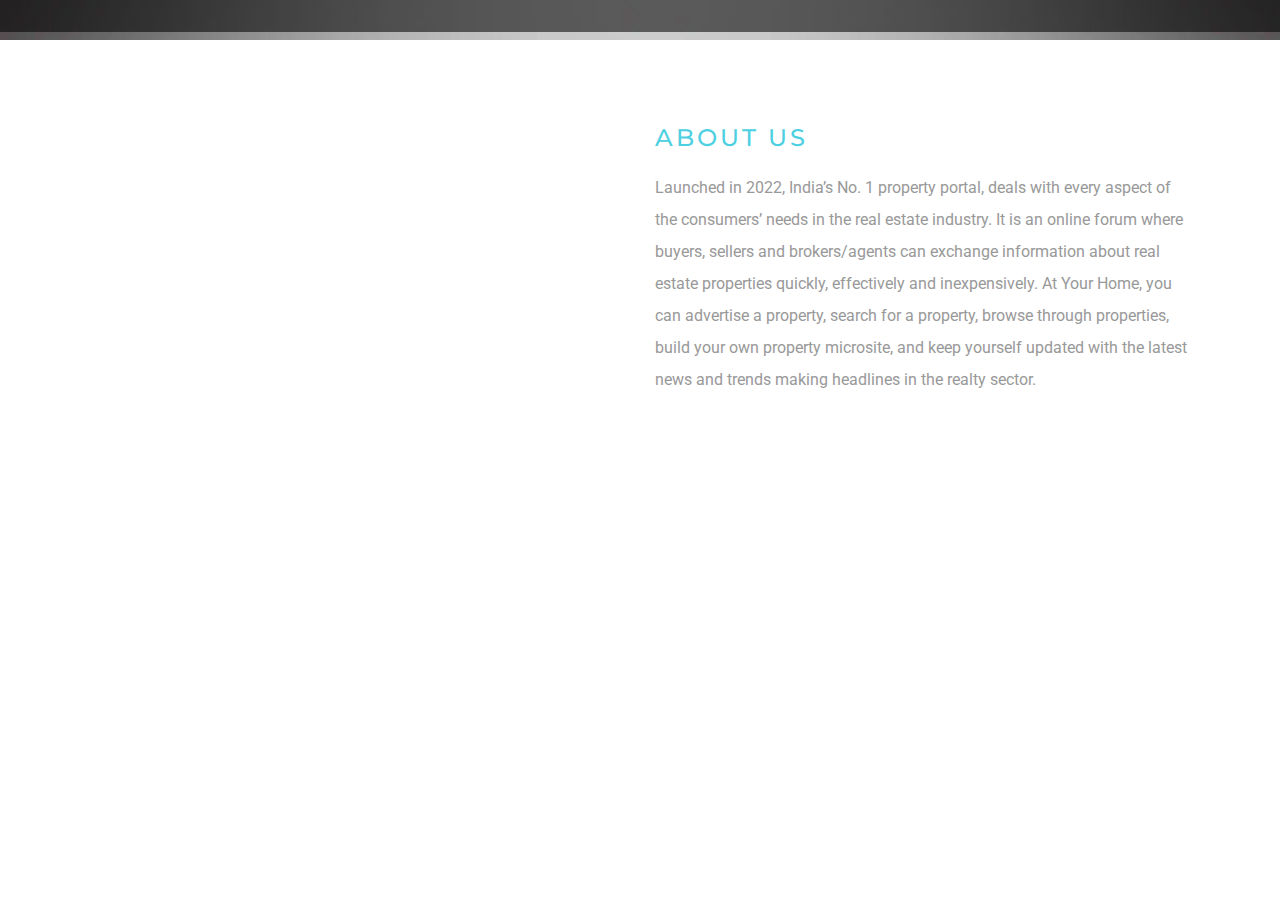
<file: about.html>
<!DOCTYPE html>
<html lang="en">
<head>
<title>About | Your Home</title>
<meta name="viewport" content="width=device-width, initial-scale=1">
<meta charset="utf-8">
<!-- bootstrap-css -->
<link href="css/bootstrap.css" rel="stylesheet" type="text/css" media="all" />
<!--// bootstrap-css -->
<!-- css -->
<link rel="stylesheet" href="css/style.css" type="text/css" media="all" />
<!--// css -->
<!-- font-awesome icons -->
<link rel="stylesheet" href="css/font-awesome.min.css" />
<!-- //font-awesome icons -->
<!-- font -->
<link rel="stylesheet" href="//fonts.googleapis.com/css?family=Noto+Serif:400,700"	   type="text/css" media="all">
<link rel="stylesheet" href="//fonts.googleapis.com/css?family=Montserrat:400,700"	   type="text/css" media="all">
<link rel="stylesheet" href="//fonts.googleapis.com/css?family=Roboto:100,300,400,500" type="text/css" media="all">
<!-- //font -->
<script type="text/javascript" src="js/jquery-2.1.4.min.js"></script>
</head>
<body>
	<!-- banner -->
	<div class="banner-1">
		<div class="header">
			
		</div>
		<div class="header-bottom">
			<div class="container">
				<div class="top-nav">
							
				</div>
			</div>
		</div>
	</div>
	<!-- //banner -->
	<!-- about -->
	<div class="services">
		<div class="container">
			<div class="col-md-6 w3layouts_about_grid_left">
				<div class="w3_about_grid">
					<!-- <img src="images/g14.jpg" alt=" " class="img-responsive" /> -->
					<iframe width="100%" height="315" src="https://momento360.com/e/u/ad90a87fd224460b8a9005c40ba8ed72?utm_campaign=embed&utm_source=other&heading=0&pitch=0&field-of-view=75&size=medium" 
					title="YouTube video player" frameborder="0" allow="accelerometer; autoplay; clipboard-write; encrypted-media; gyroscope; picture-in-picture" allowfullscreen></iframe>
				</div>
			</div>
			<div class="col-md-6 w3layouts_about_grid_right">
				<h3>About Us</h3>
				<p class="w3_turpis_para">Launched in 2022, India’s No. 1 property portal, deals with every aspect of the consumers’ 
					needs in the real estate industry. It is an online forum where buyers, sellers and brokers/agents can exchange 
					information about real estate properties quickly, effectively and inexpensively. At Your Home, you can advertise a 
					property, search for a property, browse through properties, build your own property microsite, and keep yourself 
					updated with the latest news and trends making headlines in the realty sector.</p>
				</div>
			</div>
			
		</div>
	</div>
<!-- //about -->	


			
</body>	
</html>
</file>
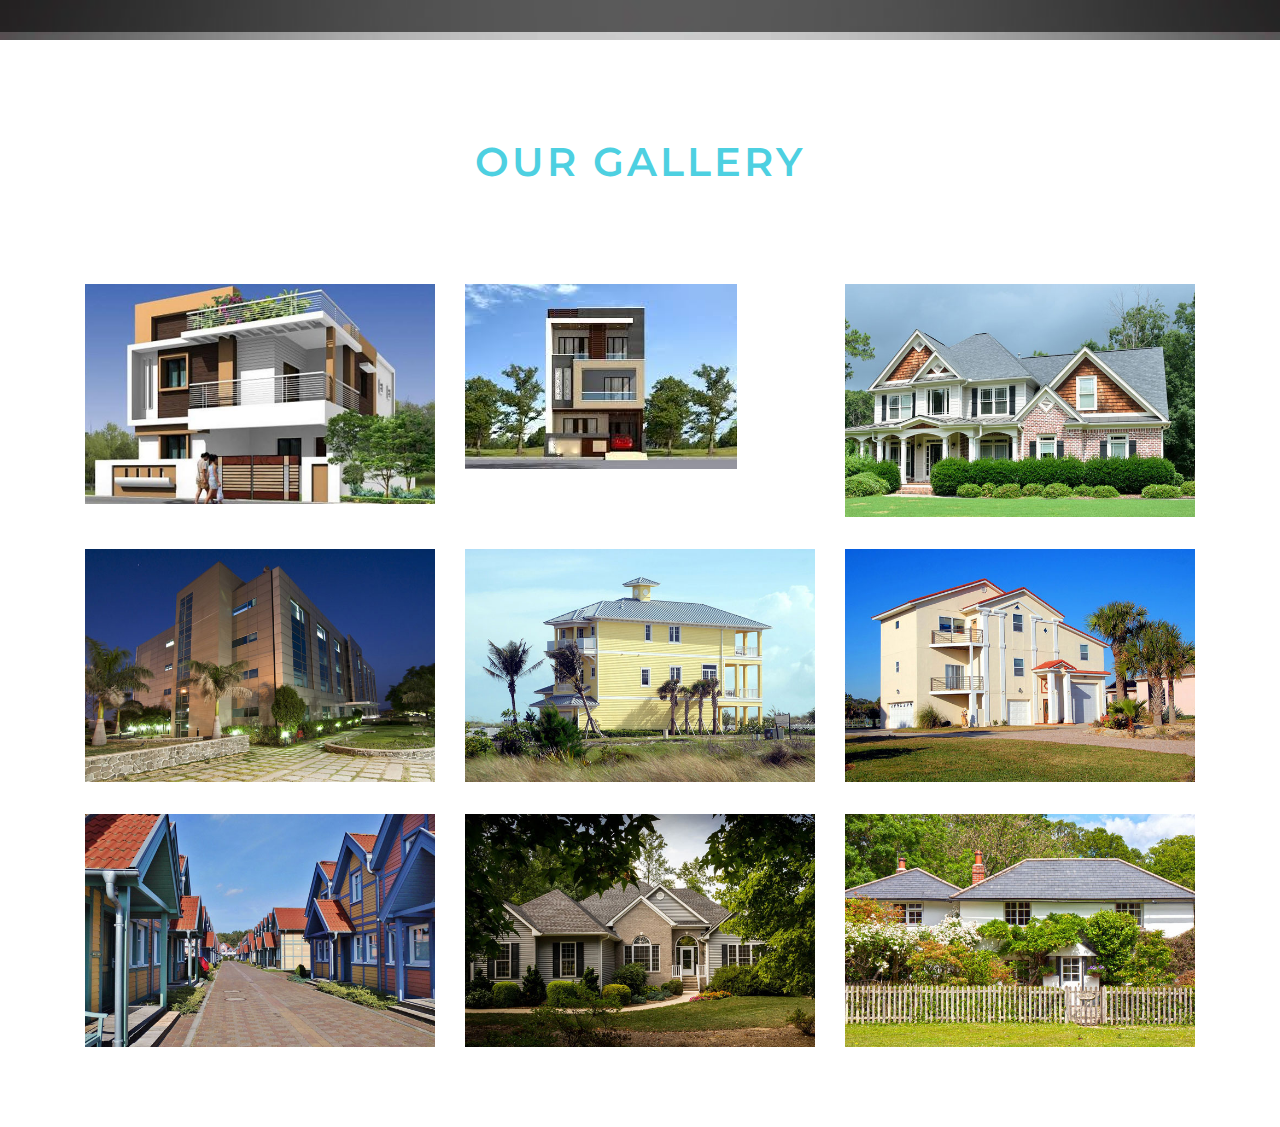
<file: gallery.html>
<!DOCTYPE html>
<html lang="en">
<head>
<title>Gallery :: Your Home</title>
<meta name="viewport" content="width=device-width, initial-scale=1">
<meta charset="utf-8">
<!-- bootstrap-css -->
<link href="css/bootstrap.css" rel="stylesheet" type="text/css" media="all" />
<!--// bootstrap-css -->
<!-- css -->
<link rel="stylesheet" href="css/style.css" type="text/css" media="all" />
<link href="css/lsb.css" rel="stylesheet" type="text/css">
<!--// css -->
<!-- font-awesome icons -->
<link rel="stylesheet" href="css/font-awesome.min.css" />
<!-- //font-awesome icons -->
<!-- font -->
<link rel="stylesheet" href="//fonts.googleapis.com/css?family=Noto+Serif:400,700"	   type="text/css" media="all">
<link rel="stylesheet" href="//fonts.googleapis.com/css?family=Montserrat:400,700"	   type="text/css" media="all">
<link rel="stylesheet" href="//fonts.googleapis.com/css?family=Roboto:100,300,400,500" type="text/css" media="all">
<!-- //font -->

</head>
<body>
	<!-- banner -->
	<div class="banner-1">
		<div class="header">
			
		</div>
		<div class="header-bottom">
			<div class="container">
				<div class="top-nav">
							
				</div>
			</div>
		</div>
	</div>
	<!-- //banner -->
	<!-- gallery -->
	<div class="welcome">
		<div class="container">
		<h2 class="agileinfo_header">Our Gallery</h2>
			<div class="w3layouts_gallery_grids">	
				<div class="col-md-4 w3layouts_gallery_grid">
					<a href="images/g1.jpg" class="lsb-preview" data-lsb-group="header">
						<div class="w3layouts_news_grid">
							<img src="images/g1.jpg" alt=" " class="img-responsive">
							
						</div>
					</a>
				</div>
				<div class="col-md-4 w3layouts_gallery_grid">
					<a href="images/g2.jpg" class="lsb-preview" data-lsb-group="header">
						<div class="w3layouts_news_grid">
							<img src="images/g2.jpg" alt=" " class="img-responsive">
							
						</div>
					</a>
				</div>
				<div class="col-md-4 w3layouts_gallery_grid">
					<a href="images/g3.jpg" class="lsb-preview" data-lsb-group="header">
						<div class="w3layouts_news_grid">
							<img src="images/g3.jpg" alt=" " class="img-responsive">
							
						</div>
					</a>
				</div>
				<div class="col-md-4 w3layouts_gallery_grid">
					<a href="images/g4.jpg" class="lsb-preview" data-lsb-group="header">
						<div class="w3layouts_news_grid">
							<img src="images/g4.jpg" alt=" " class="img-responsive">
							
						</div>
					</a>
				</div>
				<div class="col-md-4 w3layouts_gallery_grid">
					<a href="images/g5.jpg" class="lsb-preview" data-lsb-group="header">
						<div class="w3layouts_news_grid">
							<img src="images/g5.jpg" alt=" " class="img-responsive">
							
						</div>
					</a>
				</div>
				<div class="col-md-4 w3layouts_gallery_grid">
					<a href="images/g6.jpg" class="lsb-preview" data-lsb-group="header">
						<div class="w3layouts_news_grid">
							<img src="images/g6.jpg" alt=" " class="img-responsive">
							
						</div>
					</a>
				</div>
				<div class="col-md-4 w3layouts_gallery_grid">
					<a href="images/g7.jpg" class="lsb-preview" data-lsb-group="header">
						<div class="w3layouts_news_grid">
							<img src="images/g7.jpg" alt=" " class="img-responsive">
							
						</div>
					</a>
				</div>
				<div class="col-md-4 w3layouts_gallery_grid">
					<a href="images/g8.jpg" class="lsb-preview" data-lsb-group="header">
						<div class="w3layouts_news_grid">
							<img src="images/g8.jpg" alt=" " class="img-responsive">
							
						</div>
					</a>
				</div>
				<div class="col-md-4 w3layouts_gallery_grid">
					<a href="images/g9.jpg" class="lsb-preview" data-lsb-group="header">
						<div class="w3layouts_news_grid">
							<img src="images/g9.jpg" alt=" " class="img-responsive">
							
						</div>
					</a>
				</div>
				
			</div>
		</div>
	</div>
<!-- //gallery -->
	
</body>	
</html>
</file>
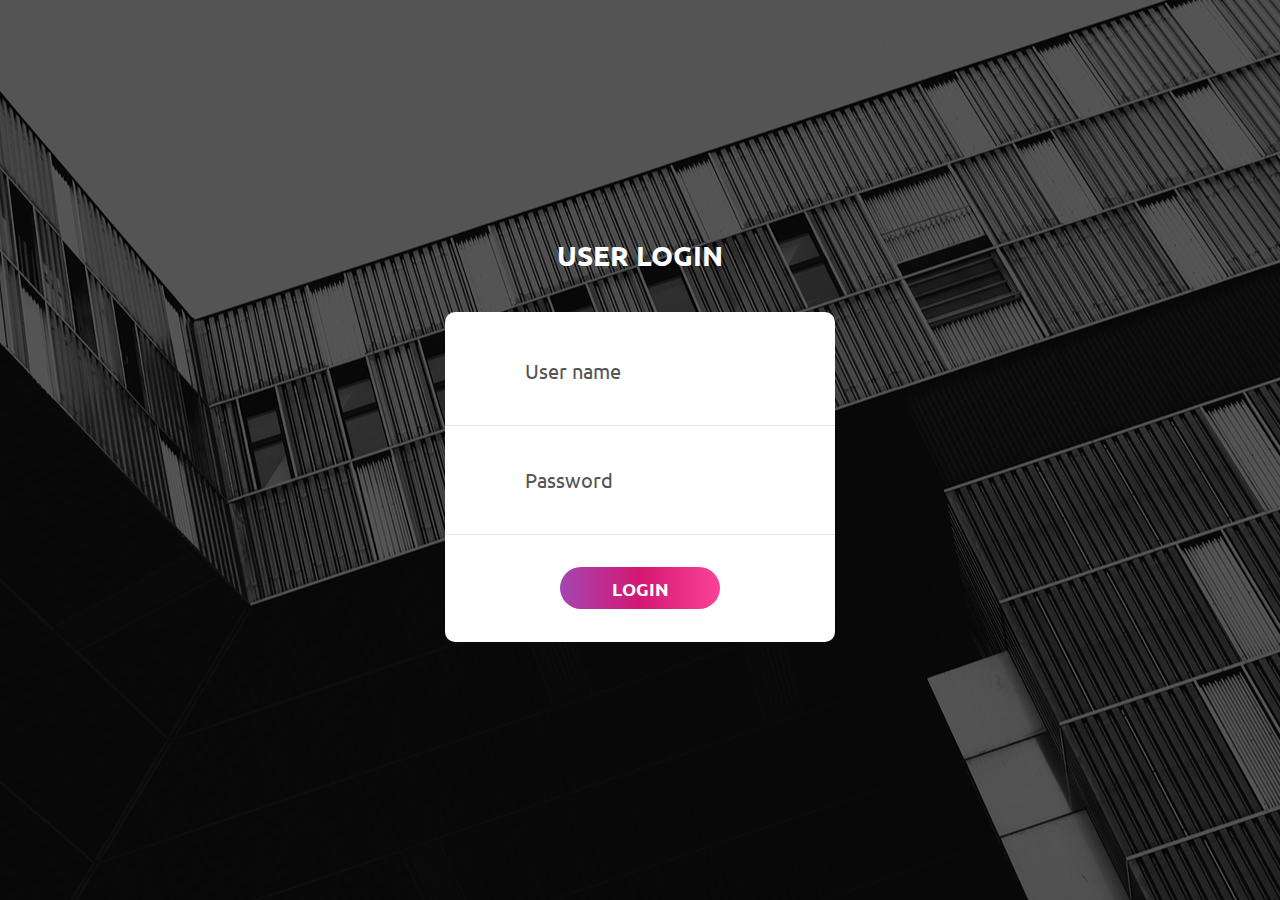
<file: login.html>
<!DOCTYPE html>
<html lang="en">
<head>
	<title>User Login</title>
	<meta charset="UTF-8">
	<meta name="viewport" content="width=device-width, initial-scale=1">
<!--===============================================================================================-->	
	<link rel="icon" type="image/png" href="images/icons/favicon.ico"/>
<!--===============================================================================================-->
	<link rel="stylesheet" type="text/css" href="vendor/bootstrap/css/bootstrap.min.css">
<!--===============================================================================================-->
	<link rel="stylesheet" type="text/css" href="fonts/font-awesome-4.7.0/css/font-awesome.min.css">
<!--===============================================================================================-->
	<link rel="stylesheet" type="text/css" href="fonts/Linearicons-Free-v1.0.0/icon-font.min.css">
<!--===============================================================================================-->
	<link rel="stylesheet" type="text/css" href="vendor/animate/animate.css">
<!--===============================================================================================-->	
	<link rel="stylesheet" type="text/css" href="vendor/css-hamburgers/hamburgers.min.css">
<!--===============================================================================================-->
	<link rel="stylesheet" type="text/css" href="vendor/animsition/css/animsition.min.css">
<!--===============================================================================================-->
	<link rel="stylesheet" type="text/css" href="vendor/select2/select2.min.css">
<!--===============================================================================================-->	
	<link rel="stylesheet" type="text/css" href="vendor/daterangepicker/daterangepicker.css">
<!--===============================================================================================-->
	<link rel="stylesheet" type="text/css" href="css/util.css">
	<link rel="stylesheet" type="text/css" href="css/main.css">
<!--===============================================================================================-->
</head>
<body>
	
	<div class="limiter">
		<div class="container-login100" style="background-image: url('images/bg-01.jpg');">
			<div class="wrap-login100 p-t-30 p-b-50">
				<span class="login100-form-title p-b-41">
					User Login
				</span>
				<form class="login100-form validate-form p-b-33 p-t-5">

					<div class="wrap-input100 validate-input" data-validate = "Enter username">
						<input class="input100" type="text" name="username" placeholder="User name">
						<span class="focus-input100" data-placeholder="&#xe82a;"></span>
					</div>

					<div class="wrap-input100 validate-input" data-validate="Enter password">
						<input class="input100" type="password" name="pass" placeholder="Password">
						<span class="focus-input100" data-placeholder="&#xe80f;"></span>
					</div>

					<div class="container-login100-form-btn m-t-32">
						<button class="login100-form-btn">
							Login
						</button>
					</div>

				</form>
			</div>
		</div>
	</div>
	

	<div id="dropDownSelect1"></div>
	
<!--===============================================================================================-->
	<script src="vendor/jquery/jquery-3.2.1.min.js"></script>
<!--===============================================================================================-->
	<script src="vendor/animsition/js/animsition.min.js"></script>
<!--===============================================================================================-->
	<script src="vendor/bootstrap/js/popper.js"></script>
	<script src="vendor/bootstrap/js/bootstrap.min.js"></script>
<!--===============================================================================================-->
	<script src="vendor/select2/select2.min.js"></script>
<!--===============================================================================================-->
	<script src="vendor/daterangepicker/moment.min.js"></script>
	<script src="vendor/daterangepicker/daterangepicker.js"></script>
<!--===============================================================================================-->
	<script src="vendor/countdowntime/countdowntime.js"></script>
<!--===============================================================================================-->
	<script src="js/main.js"></script>

</body>
</html>
</file>
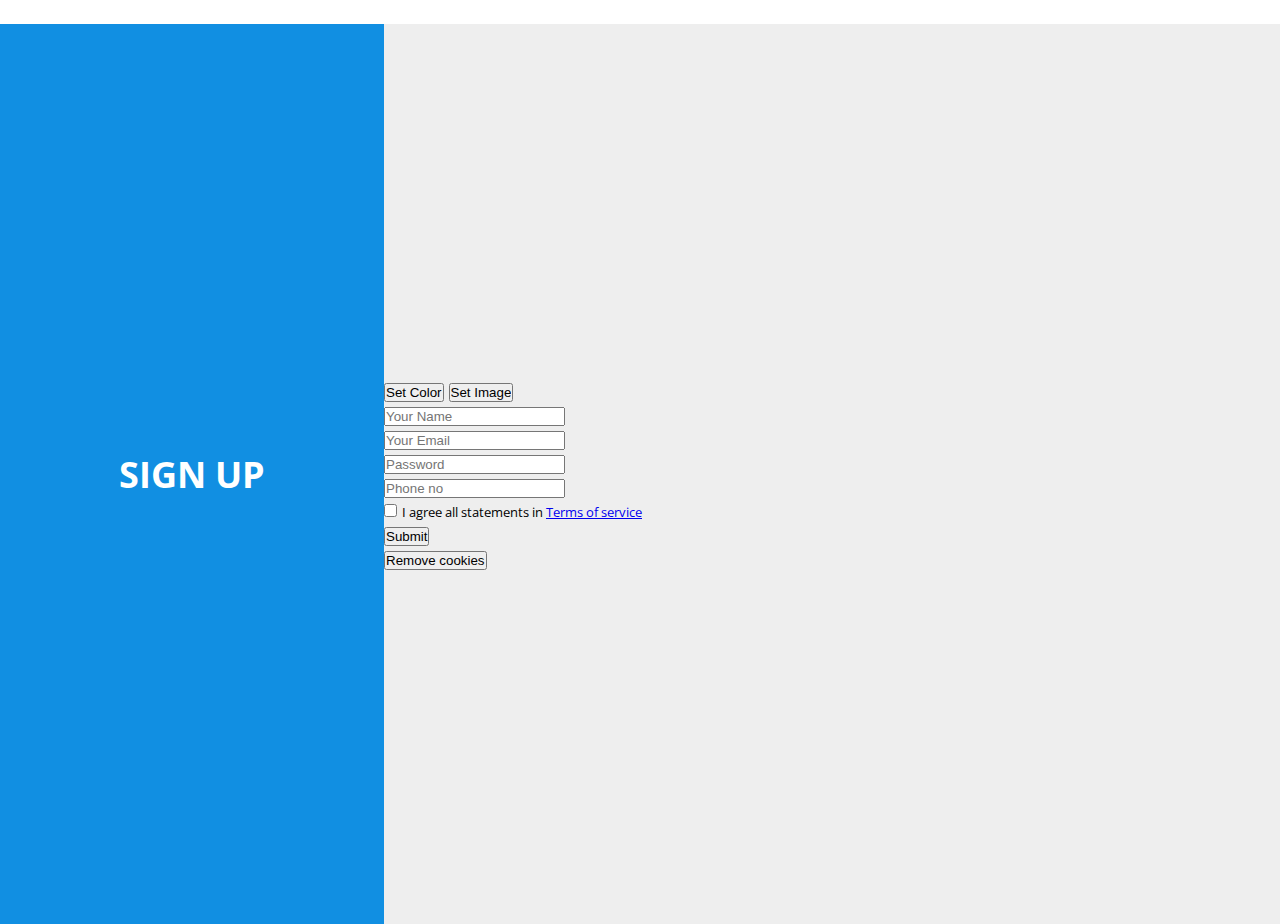
<file: Sign_up.html>
<!DOCTYPE html>
<html lang="en">
<head>
    <meta charset="UTF-8">
    <meta name="viewport" content="width=device-width, initial-scale=1.0">
    <meta http-equiv="X-UA-Compatible" content="ie=edge">
    <title>Sign Up</title>
    <link rel="preconnect" href="https://fonts.googleapis.com">
    <link rel="preconnect" href="https://fonts.gstatic.com" crossorigin>
    <link href="https://fonts.googleapis.com/css2?family=Lato:wght@300;400;700;900&family=Open+Sans:wght@400;500&display=swap" rel="stylesheet"> 
    <link href="reg.css" rel="stylesheet"/>
    <style>
        
        .align_img
            {
                margin-left: 0;
                margin-right: 0;
                justify-content: center;
            }
    </style>
</head>
<body >

    <div class="align_img">
        <img id="img" width="500px">
        </div>

    <div class="main_container flex_box">
        <div class="left_cont">
            <h1>SIGN UP</h1>
        </div>
        <div class="right_cont">
    <div> 
        <input type="button" value="Set Color" onclick="set_color()"/>
        <input type="button" value="Set Image" onclick="set_img()"/>
              <br>
                        <form action="Sign_up.html" id="form">
                            <div class="form-group">
                                <label for="name"><i class="zmdi zmdi-account material-icons-name"></i></label>
                                <input type="name" name="name"  id="name"    onkeydown=" return test(event)" placeholder="Your Name"  />
                            </div>
                            <div class="form-group">
                                <label for="email"><i class="zmdi zmdi-email"></i></label>
                                <input type="email" name="email" id="email" placeholder="Your Email"/>
                            </div>
                            <div class="form-group">
                                <label for="pass"><i class="zmdi zmdi-lock"></i></label>
                                <input type="password" name="pass" id="pass" placeholder="Password"/>
                            </div>
                            <div class="form-group">
                                <label for="phone_no"><i class="zmdi zmdi-lock-outline"></i></label>
                                <input type="phone" name="phone" id="phone" onkeydown=" return test2(event)" placeholder="Phone no"/>
                            </div>
                            <div class="form-group">
                                <input type="checkbox" name="agree-term" id="agree-term" class="agree-term" />
                                <label for="agree-term" class="label-agree-term" style="font-size: small;"><span><span></span></span>I agree all statements in  <a href="#" class="term-service">Terms of service</a></label>
                            </div>
                            <div class="form-group form-button">
                                <button type="submit" onclick="setCookiesSessionLocal() ; screenTop()"> Submit</button>
                            </div>
                            <div class="align_btn">
                                <input type="button" value="Remove cookies" onclick="rem_cookies()"/>
                            </div>
                        </form>
                  
        
  
    
    <script type="text/javascript">



window.onload=function()
    {
        if(document.cookie.length!=0)
        {
            var i=document.cookie.split("=");
            color=(i[1].split(";"))[0];
            document.getElementById("form").style.backgroundColor=color;
            document.getElementById("img").src=i[2];
        }
    }
    function rem_cookies()
    {
        var res = document.cookie;
        var multiple = res.split(";");
        for(var i = 0; i < multiple.length; i++) 
        {
            var key = multiple[i].split("=");
            document.cookie = key[0]+" =; expires = Thu, 05 Jan 1970 00:00:00 UTC";
        }
    }
        
    function set_color()
    {
        var value= "#FFFF00";

        document.getElementById("form").style.backgroundColor=value;
        document.cookie="color="+value+";expires=Mon,21 february 2022 07:30:15 UTC;";
        console.log(document.cookie);
    }
    
    function setCookiesSessionLocal()
       {
           name=document.getElementById("name").value;
           document.cookie="name="+name+";expires=Mon,21 february 2022 09:30:15 UTC;";

           email=document.getElementById("email").value;
           localStorage.setItem("email=",email);

           phone=document.getElementById("phone").value;
           sessionStorage.setItem("phone=",phone);
         
       }
       function set_img()
    {
        var path="/images/c.jpg";

        document.getElementById("img").src=path;
        document.cookie="img="+path+";expires=Mon,11 April 2022 06:30:15 UTC;";
        console.log(document.cookie);
    }



          
        function validateEmail() {
  
            var user = document.getElementById("email").value;
            var user2 = document.getElementById("email");
            var re = /^\w+([\.-]?\w+)@\w+([\.-]?\w+)(\.\w{2,3})+@(christuniversity.in|christuniversity.com)$/;

            if (re.test(user)) {
                
                password();
                return true;
            }
            else {
                user2.style.border = "red solid 2px";
              
                alert("please input official mailid");
                // /alert("Incorrect Email id");
                return false;
                 }
        }



function validatePhone() {
  
var user = document.getElementById("phone").value;
var user2 = document.getElementById("phone");
var re = /^[7-9][0-9]{9}$/;
  if (re.test(user) & user.length ==10) {
      alert("YOU HAVE SUCCESSFULLY REGISTERED");
      return true;
    }
  else {

      user2.style.border = "red solid 2px";
      alert("Phone no should be of 10 digits");
      return false;
  } }

function allLetter()
{
var user = document.getElementById("name").value;
var user2 = document.getElementById("name");
var re = /^[a-zA-Z ]*$/;
if (re.test(user) ) {
    
    validateEmail();
   
}
else {

    user2.style.border = "red solid 2px";
    alert("Name should contain only alphabets");
    return false;
}


}


function  password()
{
var user = document.getElementById("pass").value;
var user2 = document.getElementById("pass");
var re = /^(?=.[a-z])(?=.[A-Z])(?=.[0-9])(?=.[^A-Za-z0-9])(?=.{8,})/;
if (re.test(user) ) {
    
    validatePhone();
    
}
else {

    user2.style.border = "red solid 2px";
    alert("Password must contain : "+  "\n" + "1.minimum of 1 lower case letter [a-z]"+ "\n"  +"2. minimum of 1 upper case letter [A-Z]"+ "\n" +"3. minimum of 1 numeric character [0-9]" + "\n" + " 4.1 special character ");
    return false;
} 
}







function test(event)
{
    let code=event.which;
    if(code>47&&code<58)
   
    return false;
    else
    return true;
    
}
function test2(event)
{
    let code=event.which;
    if(code>64&&code<91)
   
    return false;
    else
    return true;
    
}

</script> 

  

    
</body>
</html>
</file>
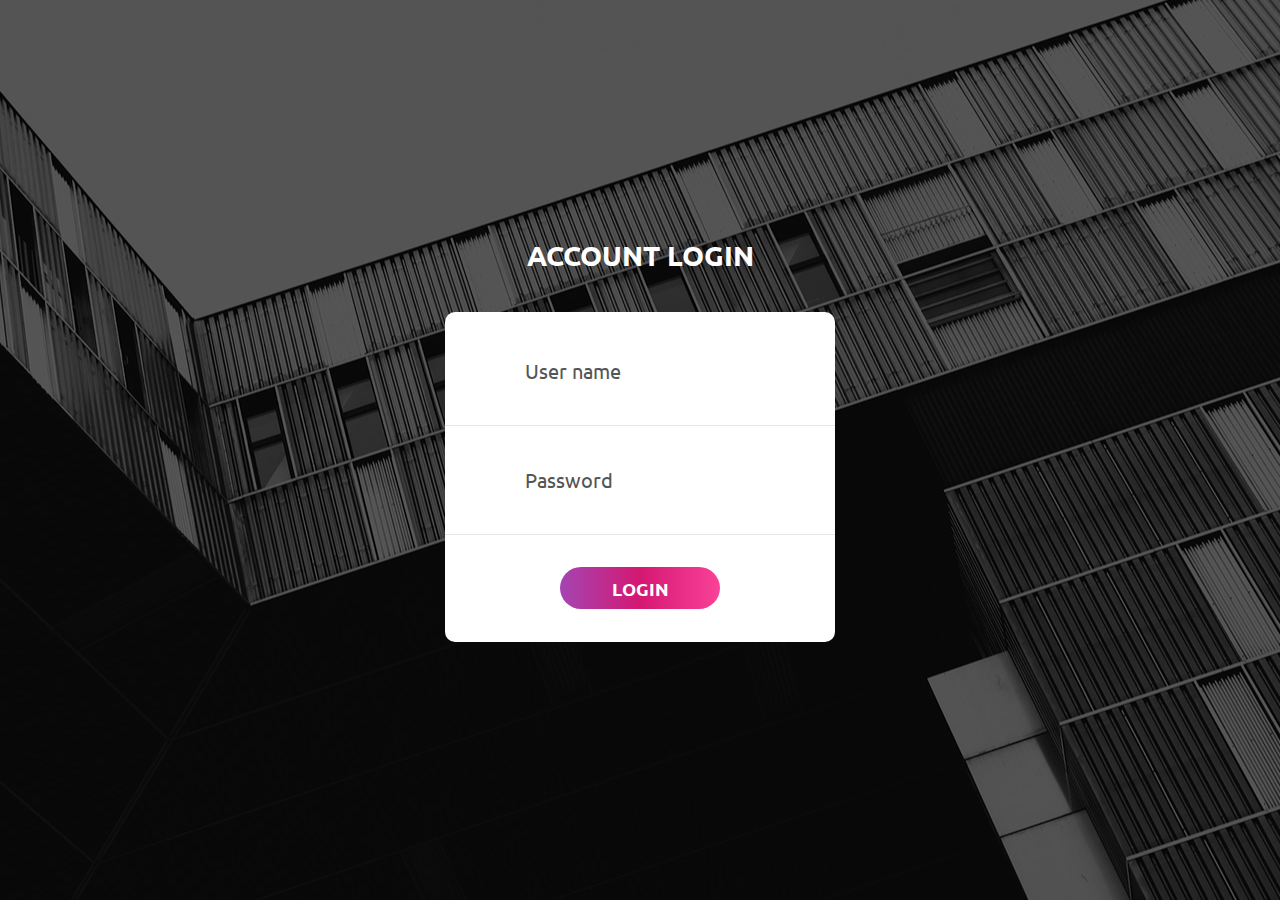
<file: Login_v16/login.html>
<!DOCTYPE html>
<html lang="en">
<head>
	<title>Login V16</title>
	<meta charset="UTF-8">
	<meta name="viewport" content="width=device-width, initial-scale=1">
<!--===============================================================================================-->	
	<link rel="icon" type="image/png" href="images/icons/favicon.ico"/>
<!--===============================================================================================-->
	<link rel="stylesheet" type="text/css" href="vendor/bootstrap/css/bootstrap.min.css">
<!--===============================================================================================-->
	<link rel="stylesheet" type="text/css" href="fonts/font-awesome-4.7.0/css/font-awesome.min.css">
<!--===============================================================================================-->
	<link rel="stylesheet" type="text/css" href="fonts/Linearicons-Free-v1.0.0/icon-font.min.css">
<!--===============================================================================================-->
	<link rel="stylesheet" type="text/css" href="vendor/animate/animate.css">
<!--===============================================================================================-->	
	<link rel="stylesheet" type="text/css" href="vendor/css-hamburgers/hamburgers.min.css">
<!--===============================================================================================-->
	<link rel="stylesheet" type="text/css" href="vendor/animsition/css/animsition.min.css">
<!--===============================================================================================-->
	<link rel="stylesheet" type="text/css" href="vendor/select2/select2.min.css">
<!--===============================================================================================-->	
	<link rel="stylesheet" type="text/css" href="vendor/daterangepicker/daterangepicker.css">
<!--===============================================================================================-->
	<link rel="stylesheet" type="text/css" href="css/util.css">
	<link rel="stylesheet" type="text/css" href="css/main.css">
<!--===============================================================================================-->
</head>
<body>
	
	<div class="limiter">
		<div class="container-login100" style="background-image: url('images/bg-01.jpg');">
			<div class="wrap-login100 p-t-30 p-b-50">
				<span class="login100-form-title p-b-41">
					Account Login
				</span>
				<form class="login100-form validate-form p-b-33 p-t-5">

					<div class="wrap-input100 validate-input" data-validate = "Enter username">
						<input class="input100" type="text" name="username" placeholder="User name">
						<span class="focus-input100" data-placeholder="&#xe82a;"></span>
					</div>

					<div class="wrap-input100 validate-input" data-validate="Enter password">
						<input class="input100" type="password" name="pass" placeholder="Password">
						<span class="focus-input100" data-placeholder="&#xe80f;"></span>
					</div>

					<div class="container-login100-form-btn m-t-32">
						<button class="login100-form-btn">
							Login
						</button>
					</div>

				</form>
			</div>
		</div>
	</div>
	

	<div id="dropDownSelect1"></div>
	
<!--===============================================================================================-->
	<script src="vendor/jquery/jquery-3.2.1.min.js"></script>
<!--===============================================================================================-->
	<script src="vendor/animsition/js/animsition.min.js"></script>
<!--===============================================================================================-->
	<script src="vendor/bootstrap/js/popper.js"></script>
	<script src="vendor/bootstrap/js/bootstrap.min.js"></script>
<!--===============================================================================================-->
	<script src="vendor/select2/select2.min.js"></script>
<!--===============================================================================================-->
	<script src="vendor/daterangepicker/moment.min.js"></script>
	<script src="vendor/daterangepicker/daterangepicker.js"></script>
<!--===============================================================================================-->
	<script src="vendor/countdowntime/countdowntime.js"></script>
<!--===============================================================================================-->
	<script src="js/main.js"></script>

</body>
</html>
</file>
<file: css/style.css>
body a {
  transition: 0.5s all;
  -webkit-transition: 0.5s all;
  -o-transition: 0.5s all;
  -moz-transition: 0.5s all;
  -ms-transition: 0.5s all;
}
html, body{
    font-size: 100%;
	 font-family: 'Roboto', sans-serif;
}
body{
	background:#FFFFFF;
}
h1,h2,h3,h4,h5,h6{
	font-family: 'Montserrat', sans-serif;
	margin:0;
}
.banner-1{
    background: url(../images/1.jpg) no-repeat 0px 0px;
    background-size: cover;
	min-height:100%;
}
/*-- banner-top --*/
.w3layouts-banner-top{
    background: url(../images/1.jpg) no-repeat 0px 0px;
    background-size: cover;
}
.w3layouts-banner-top1{
	background: url(../images/4.jpg) no-repeat 0px 0px;
    background-size: cover;	
}
.w3layouts-banner-top2{
	background: url(../images/3.jpg) no-repeat 0px 0px;
    background-size: cover;	
}
.w3layouts-banner-top3{
	background: url(../images/2.jpg) no-repeat 0px 0px;
    background-size: cover;	
}

/*-- //banner-top --*/
.modal-header {
    text-align: center;
    font-size: 30px;
    font-weight: 600;
	color: #4DD0E1;
    text-transform: uppercase;
    letter-spacing: 3px;
}
.modal-body p {
    line-height: 1.8em;
    margin-top: 1em;
    font-size: 14px;
    color: #777;
}
/*-- banner --*/
.banner{
	position: absolute;
    top: 0;
    z-index: 99;
    left: 0;
    width: 100%;
}

#videoContainer{
    width: 60%;
    margin: 0 auto;
    padding: 30px 0;
}

.img-responsive{
    transition: transform 0.5s;
}

.img-responsive:hover{
    transform: scale(1.1);
}
/*-- header-left --*/
.header {
    padding: 1em 0;
    background: rgba(0, 0, 0, 0.56);
}
.header-left{
	float: left;
}
.w3layouts-logo h1 {
    margin: 0;
    box-align: left
}
.w3layouts-logo h1 a {
    color: #4DD0E1;
    font-size: 36px;
    text-decoration: none;
    text-transform: uppercase;
    font-weight: 700;
    letter-spacing: 1px;
    font-family: 'Noto Serif', serif;
}
.w3layouts-logo h1 a span{
    text-transform: uppercase;
    color: #FFFFFF !important;
   font-family: 'Noto Serif', serif;
    letter-spacing: 1px;
}
/*-- //header-left --*/
.header-right {
    float: left;
    margin: 10px 0 0;
    text-align: right;
}
.header-right p{
	color:#FFFFFF;
	font-size:.9em;
	margin:0;
}
.header-right i.fa.fa-phone{
    margin: 0 .5em 0 0;
}
.wthreesearch input[type="search"] {
    padding: 5px 10px;
    color: #000;
    outline: none;
	border:none;
}
.wthreesearch .btn-default {
    color: #000;
    border-radius: 0;
    padding: 5px 10px;
	outline:none;
	border:none;
	margin-top: -1px;
}
i.fa.fa-search {
    font-size: 19px;
}
.wthreesearch {
    float: right;
    width: 22%;
    text-align: right;
    margin: 4px 0 0;
}
.header-left {
    float: left;
    width: 65%;
	text-align:left;
}
/*-- top-nav --*/
.top-nav{
    margin: .5em 0 0 0;
}
.top-nav ul{
    padding: 0;
    margin: 0;
}
.top-nav ul li:nth-child(6){
	margin-right:0;
}
ul.nav.navbar-nav {
    float: none;
    text-align: center;
}
.navbar-default{
    background: none;
    border: none;
    margin: 0;
}
.navbar {
    min-height: 0;
}
.navbar-default .navbar-nav > .open > a, .navbar-default .navbar-nav > .open > a:hover, .navbar-default .navbar-nav > .open > a:focus {
    background: none;
    outline: none;
}
.top-nav ul li a {
    color: #7a1515 !important;
    font-size: 18px;
    margin: 0;
    text-decoration: none;
    padding: 1em;
    font-weight: 400;
    font-family: 'Montserrat', sans-serif;
    letter-spacing: 1px;
}
.top-nav ul li a:hover{
    color: #1a1e1f !important;
}
.top-nav ul li a.nav navbar-nave{
    color: #011214 !important;
}
ul.dropdown-menu {
    background: rgba(0, 0, 0, 0.78);
    box-shadow: 0 0 0;
    border: none;
    margin: 0;
    top: 3.8em;
    left: 0px;
    min-width: 184px;
}
ul.dropdown-menu li{
	width:100% !important;
}
.dropdown-menu > li > a {
    display: block;
    padding: .5em 1em !important;
    text-align: center;
    clear: both;
    margin: .2em 0 !important;
    font-weight: normal;
    line-height: 1.42857143;
    color: #FFF !important;
    border: none !important;
}
.dropdown-menu > li > a:hover, .dropdown-menu > li > a:focus {
    background: none;
}
.dropdown-submenu {
    position: relative;
}

.dropdown-submenu>.dropdown-menu {
    top: 0;
    left: 103%;
    margin-top: -6px;
    margin-left: -1px;
    -webkit-border-radius: 0 6px 6px 6px;
    -moz-border-radius: 0 6px 6px;
    border-radius: 0 6px 6px 6px;
}

.dropdown-submenu:hover>.dropdown-menu {
    display: block;
}

.dropdown-submenu>a:after {
    display: block;
    content: " ";
    float: right;
    width: 0;
    height: 0;
    border-color: transparent;
    border-width: 5px 0 5px 5px;
    margin-top: 5px;
    margin-right: -10px;
}

.dropdown-submenu:hover>a:after {
    border-left-color: #fff;
}

.dropdown-submenu.pull-left {
    float: none;
}

.dropdown-submenu.pull-left>.dropdown-menu {
    left: -100%;
    margin-left: 10px;
    -webkit-border-radius: 6px 0 6px 6px;
    -moz-border-radius: 6px 0 6px 6px;
    border-radius: 6px 0 6px 6px;
}
/*-- //top-nav --*/
.w3layouts-banner-slider {
    margin: 8em 0;
}
.agileits-banner-info,.agileits-banner-info1,.agileits-banner-info2,.agileits-banner-info3 {
	text-align: center;
    padding: 26em 0 0em;
}
.agileits-banner-info h4,.agileits-banner-info1 h4,.agileits-banner-info2 h4,.agileits-banner-info3 h4{
   color: #1105478f;
    font-size: 33PX;
    margin: 0;
    text-transform: uppercase;
    font-weight: 800;
    letter-spacing: 3px;
    position: absolute;
    top: 51%;
    left: 0;
    width: 100%;
    text-align: center;
}
.agileits-banner-info p, .agileits-banner-info1 p, .agileits-banner-info2 p, .agileits-banner-info3 p {
    color: #FFFFFF;
    font-size: 17PX;
    margin: 0 auto;
    letter-spacing: 1px;
    position: absolute;
    top: 61%;
    line-height: 28px;
    left: 26%;
    width: 47%;
    text-align: center;
}
/*--slider--*/
#slider2,
#slider3 {
  box-shadow: none;
  -moz-box-shadow: none;
  -webkit-box-shadow: none;
  margin: 0 auto;
}
.rslides_tabs li:first-child {
  margin-left: 0;
}
.rslides_tabs .rslides_here a {
  background: rgba(255,255,255,.1);
  color: #fff;
  font-weight: bold;
}
.events {
  list-style: none;
}
.callbacks_container {
  position: relative;
  float: left;
  width: 100%;
}
.callbacks {
  position: relative;
  list-style: none;
  overflow: hidden;
  width: 100%;
  padding: 0;
  margin: 0;
}
.callbacks li {
  position: absolute;
  width: 100%;
}
.callbacks img {
  position: relative;
  z-index: 1;
  height: auto;
  border: 0;
}
.callbacks .caption {
	display: block;
	position: absolute;
	z-index: 2;
	font-size: 20px;
	text-shadow: none;
	color: #fff;
	left: 0;
	right: 0;
	padding: 10px 20px;
	margin: 0;
	max-width: none;
	top: 10%;
	text-align: center;
}
.callbacks_nav {
    position: absolute;
    -webkit-tap-highlight-color: rgba(0,0,0,0);
    bottom: 355px;
    left: 0;
    z-index: 9;
    text-indent: -9999px;
    overflow: hidden;
    text-decoration: none;
    width: 62px;
    height: 62px;
    background: transparent url(../images/arrows1.png) no-repeat left top;
}
.callbacks_nav.next {
	left: auto;
    background-position: right top;
    right: 3%;
 }
 .callbacks_nav.prev {
    right: auto;
    background-position: left top;
    left: 3%;
}
#slider3-pager a {
  display: inline-block;
}
#slider3-pager span{
  float: left;
}
#slider3-pager span{
	width:100px;
	height:15px;
	background:#fff;
	display:inline-block;
	border-radius:30em;
	opacity:0.6;
}
#slider3-pager .rslides_here a {
  background: #FFF;
  border-radius:30em;
  opacity:1;
}
#slider3-pager a {
  padding: 0;
}
#slider3-pager li{
	display:inline-block;
}
.rslides {
  position: relative;
  list-style: none;
  overflow: hidden;
  width: 100%;
  padding: 0;
}
.rslides li {
  -webkit-backface-visibility: hidden;
  position: absolute;
  display:none;
  width: 100%;
  left: 0;
  top: 0;
}
.rslides li{
  position: relative;
  display: block;
  float: left;
}
.rslides img {
  height: auto;
  border: 0;
  }
.callbacks_tabs{
    list-style: none;
    position: absolute;
    top: 93%;
    left: 47%;
    padding: 0;
    margin: 0;
    display: block;
    z-index: 99;
}
.slider-top span{
	font-weight:600;
}
.callbacks_tabs li{
    display: inline-block;
    margin: 0;
}
/*----*/
.callbacks_tabs a{
 visibility: hidden;
}
.callbacks_tabs a:after {
    content: "\f111";
    font-size: 0;
    font-family: FontAwesome;
    visibility: visible;
    display: block;
    height: 15px;
    width: 15px;
    display: inline-block;
    background: #ffffff;
    border: 2px solid #ffffff;
    border-radius: 50%;
    -webkit-border-radius: 50%;
    -o-border-radius: 50%;
    -moz-border-radius: 50%;
    -ms-border-radius: 50%;
}
.callbacks_here a:after{
    background: #4dd0e1;
    border: 2px solid #ffffff;
}
/*-- //slider --*/
p.agile_para {
    text-align: center;
    width: 41%;
    line-height: 28px;
    color: #999;
    margin: 0 auto;
}
.welcome {
    padding: 5em 0;
}
/*-- news --*/
.w3ls_news_grids{
	margin:3em 0 0;
}
.agileits_w3layouts_news_grid {
    padding: 1.5em 1em;
    background: #f5f5f5;
}
.agileits_w3layouts_news_grid ul li{
	display:inline-block;
	font-weight:600;
	color:#212121;
}
.agileits_w3layouts_news_grid ul li:last-child{
	margin-left:2em;
}
.agileits_w3layouts_news_grid ul li i{
	padding-right:1em;
	color:#4dd0e1;
}
.agileits_w3layouts_news_grid ul li a{
	color:#212121;
	text-decoration:none;
}
.agileits_w3layouts_news_grid ul li a:hover{
	color:#a0d034;
}
.agileits_w3layouts_news_grid h4{
	font-size:1.3em;
	color:#212121;
	margin:1em 0;
}
.agileits_w3layouts_news_grid h4 a{
	color:#212121;
	text-decoration:none;
}
.agileits_w3layouts_news_grid h4 a:hover{
	color:#4dd0e1;
}
.agileits_w3layouts_news_grid h4 a:focus{
	outline:none;
}
.agileits_w3layouts_news_grid p{
	color:#999;
	line-height:2em;
}
.w3layouts_news_grid{
    overflow: hidden;
    position: relative;
}
.w3layouts_news_grid_pos{
    opacity: 0;
    position: absolute;
    top: 0;
    left: 0;
    bottom: 0;
    background-color:rgba(0, 0, 0, 0.4);
    right: 0;
    -webkit-transition: all 400ms ease;
    -moz-transition: all 400ms ease;
    transition: all 400ms ease;
}
.w3layouts_news_grid_pos{
    -webkit-transform: scale3d(0,0,1);
    -moz-transform: scale3d(0,0,1);
    -ms-transform: scale3d(0,0,1);
    transform: scale3d(0,0,1);
}
.w3ls_news_grid:hover .w3layouts_news_grid .w3layouts_news_grid_pos,.w3_agileits_team_grid:hover .w3layouts_news_grid .w3layouts_news_grid_pos,
.w3layouts_gallery_grid:hover .w3layouts_news_grid .w3layouts_news_grid_pos{
    opacity:1;
	-webkit-transform: scale3d(1,1,1);
    -moz-transform: scale3d(1,1,1);
    -ms-transform: scale3d(1,1,1);
    transform: scale3d(1,1,1);
}
.w3ls_news_grid:hover .wthree_text,.w3_agileits_team_grid:hover .wthree_text,
.w3layouts_gallery_grid:hover .wthree_text{
    opacity: 1;
	-webkit-transform: translateY(0) scale3d(1,1,1);
    -moz-transform: translateY(0) scale3d(1,1,1);
    -ms-transform: translateY(0) scale3d(1,1,1);
    transform: translateY(0) scale3d(1,1,1);
    -webkit-transition: transform 400ms ease 380ms;
    -moz-transition: transform 400ms ease 380ms;
    transition: transform 400ms ease 380ms;
}
.wthree_text{
    text-align: center;
    padding: 6em 0 0;
    opacity: 0;
	    -webkit-transform: translateY(0) scale3d(0,0,1);
    -moz-transform: translateY(0) scale3d(0,0,1);
    -ms-transform: translateY(0) scale3d(0,0,1);
    transform: translateY(0) scale3d(0,0,1);
    -webkit-transition: transform 400ms ease 280ms;
    -moz-transition: transform 400ms ease 280ms;
    transition: transform 400ms ease 280ms;
}
.wthree_text h3{
	color:#fff;
	font-size:2em;
}
.agileits_w3layouts_news_grid ul {
    padding: 0;
}
/*-- //news --*/
/*-- newsletter --*/
.newsletter {
    background: url(../images/letter.jpg) no-repeat 0px 0px;
    background-size: cover;
    -webkit-background-size: cover;
    -moz-background-size: cover;
    -o-background-size: cover;
    -ms-background-size: cover;
    background-attachment: fixed;
    padding: 5em 0;
}
.agileinfo_head span,.agileits_para{
	color:#fff;
}
.w3ls_newsletter_grids input[type="text"],.w3ls_newsletter_grids input[type="email"]{
	outline: none;
    border: 2px solid #4dd0e1;
    border-right: none;
    padding: 15px;
    font-size: 1em;
    color: #fff;
    background: rgba(255, 255, 255, 0.01);
    float: left;
	font-weight:400;
}
.w3ls_newsletter_grids input[type="submit"] {
    outline: none;
    border: 2px solid #4dd0e1;
    padding: 15px 0;
    font-size: 1em;
    color: #ffffff;
    background: #4dd0e1;
    font-weight: 400;
    text-transform: uppercase;
    letter-spacing: 2px;
}
.w3ls_newsletter_grids input[type="text"]::-webkit-input-placeholder,.w3ls_newsletter_grids input[type="email"]::-webkit-input-placeholder{
	color:#fff !important;
}
.w3ls_newsletter_grids input[type="text"],.w3ls_newsletter_grids input[type="email"],.w3ls_newsletter_grids input[type="submit"] {
	width: 33.33%;
}
.w3ls_newsletter_grids input[type="submit"]:hover{
	background:#1cdef7;
	color:#fff;
	border-color:#1cdef7;
}
/*-- //newsletter --*/
/*-- schedule --*/
.schedule{
	padding:5em 0;
}
.agileits_w3layouts_schedule h3 {
    font-size: 28PX;
    color: #212121;
    text-transform: uppercase;
    margin-bottom: 50px;
}
.agileits_w3layouts_schedule img{
	margin:0 auto;
}
.agileits_w3layouts_schedule {
    margin-top: 4em;
}
.agile_schedule_list {
    padding: 0px 120px 0 0px;
}
.w3l_schedule_bottom_right_grid1 i {
    font-size: 1.5em;
    color: #4DD0E1;
    display: block;
}
.schedule-bottom {
    background: #4DD0E1;
}
.w3l_schedule_bottom_right_grid1 h5 {
    font-size: 2em;
    color: #212121;
    font-weight: 600;
}
.w3l_schedule_bottom_right_grid1 h4 {
    margin: 1em 0;
    color: #212121;
    text-transform: uppercase;
    font-size: 1em;
}
.w3l_schedule_bottom_right_grid1 h4 {
    margin: 1em 0;
    color: #212121;
    text-transform: uppercase;
    font-size: 1em;
}
.w3ls_schedule_bottom_right_grid p {
    margin: 1em 0 2em;
    color: #999;
    line-height: 2em;
}
.agile_schedule_list ul li{
	display: block;
    margin-bottom: 1em;
    padding-bottom: 1em;
    color: #767676;
    font-size: 1em;
    border-bottom: 1px dotted #999;
    text-transform: uppercase;
    font-family: 'Montserrat', sans-serif;
}
.agile_schedule_list ul li span {
    width: 50%;
    display: inline-block;
}
.agile_schedule_list ul li i{
	padding-right:1em;
}
.wthree_more a{
	padding: 12px 0;
    border: 2px solid #212121;
    text-align: center;
    font-size: 1em;
    letter-spacing: 5px;
    text-transform: uppercase;
    text-decoration: none;
    color: #4DD0E1;
    font-weight: 600;
    position: relative;
    z-index: 1;
    -webkit-backface-visibility: hidden;
    -moz-osx-font-smoothing: grayscale;
    display: block;
}
/* Wayra */
.button--wayra {
	overflow: hidden;
	width: 50%;
	-webkit-transition: border-color 0.3s, color 0.3s;
	transition: border-color 0.3s, color 0.3s;
	-webkit-transition-timing-function: cubic-bezier(0.2, 1, 0.3, 1);
	transition-timing-function: cubic-bezier(0.2, 1, 0.3, 1);
	margin:50px 0 0;
}
.button--wayra::before {
	content: '';
	position: absolute;
	top: 0;
	left: 0;
	width: 100%;
	height: 100%;
	background: #4DD0E1;
	z-index: -1;
	-webkit-transform: rotate3d(0, 0, 1, -45deg) translate3d(0, -3em, 0);
	transform: rotate3d(0, 0, 1, -45deg) translate3d(0, -3em, 0);
	-webkit-transform-origin: 0% 100%;
	transform-origin: 0% 100%;
	-webkit-transition: -webkit-transform 0.3s, opacity 0.3s, background-color 0.3s;
	transition: transform 0.3s, opacity 0.3s, background-color 0.3s;
}
.button--wayra:hover {
	color: #fff;
	border-color:#4DD0E1;
}
.button--wayra.button--inverted:hover {
	color: #3f51b5;
	border-color: #fff;
}
.button--wayra:hover::before {
	opacity: 1;
	-webkit-transform: rotate3d(0, 0, 1, 0deg);
	transform: rotate3d(0, 0, 1, 0deg);
	-webkit-transition-timing-function: cubic-bezier(0.2, 1, 0.3, 1);
	transition-timing-function: cubic-bezier(0.2, 1, 0.3, 1);
}
.button--wayra.button--inverted:hover::before {
	background-color: #fff;
}
.agile_schedule_list ul {
    padding: 0;
}
.agileinfo_header {
    font-size: 2.5em;
    color: #4DD0E1;
    text-transform: uppercase;
    letter-spacing: 3px;
    font-weight: 600;
    padding: .5em 0;
    text-align: center;
}
.agileits_schedule_bottom_right, .agileinfo_schedule_bottom_left {
    padding: 0;
}
.w3ls_schedule_bottom_right_grid {
    padding: 2em;
    background: #fff;
    margin: 7em 0 0;
    width: 90%;
    box-shadow:5px 0px 10px #869395;
}
/*-- //schedule --*/
#small-dialog,#small-dialog2{
    background: #fff;
    padding: 1em;
    max-width: 629px;
    margin: 40px auto;
    position: relative;
    text-align: center;
    border: 10px solid #4DD0E1;
} 
/*-- start state --*/
.my-mfp-zoom-in #small-dialog,.my-mfp-zoom-in #small-dialog2 {
	opacity: 0;
	-webkit-transition: all 0.2s ease-in-out;
	-moz-transition: all 0.2s ease-in-out;
	-o-transition: all 0.2s ease-in-out;
	transition: all 0.2s ease-in-out;
	-webkit-transform: scale(0.8);
	-moz-transform: scale(0.8);
	-ms-transform: scale(0.8);
	-o-transform: scale(0.8);
	transform: scale(0.8);
}
/* animate in */
.my-mfp-zoom-in.mfp-ready #small-dialog,.my-mfp-zoom-in.mfp-ready #small-dialog2 {
	opacity: 1;
	-webkit-transform: scale(1);
	-moz-transform: scale(1);
	-ms-transform: scale(1);
	-o-transform: scale(1);
	transform: scale(1);
}
/* animate out */
.my-mfp-zoom-in.mfp-removing #small-dialog,.my-mfp-zoom-in.mfp-removing #small-dialog2 {
	-webkit-transform: scale(0.8);
	-moz-transform: scale(0.8);
	-ms-transform: scale(0.8);
	-o-transform: scale(0.8);
	transform: scale(0.8);
	opacity: 0;
}
/* Dark overlay, start state */
.my-mfp-zoom-in.mfp-bg {
	opacity: 0;
	-webkit-transition: opacity 0.3s ease-out;
	-moz-transition: opacity 0.3s ease-out;
	-o-transition: opacity 0.3s ease-out;
	transition: opacity 0.3s ease-out;
}
/* animate in */
.my-mfp-zoom-in.mfp-ready.mfp-bg {
	opacity: 0.8;
}
/* animate out */
.my-mfp-zoom-in.mfp-removing.mfp-bg {
	opacity: 0;
}
/**
/* Magnific Popup CSS */
.mfp-bg {
	top: 0;
	left: 0;
	width: 100%;
	height: 100%;
	z-index: 1042;
	overflow: hidden;
	position: fixed;
	background: #0b0b0b;
	opacity: 0.8;
	filter: alpha(opacity=80); }
.mfp-wrap {
	top: 0;
	left: 0;
	width: 100%;
	height: 100%;
	z-index: 1043;
	position: fixed;
	outline: none !important;
	-webkit-backface-visibility: hidden; 
}
.mfp-container {
	text-align: center;
	position: absolute;
	width: 100%;
	height: 100%;
	left: 0;
	top: 0;
	padding: 0 8px;
	-webkit-box-sizing: border-box;
	-moz-box-sizing: border-box;
	box-sizing: border-box; 
}
.mfp-container:before {
	content: '';
	display: inline-block;
	height: 100%;
	vertical-align: middle; 
}
.mfp-align-top .mfp-container:before {
	display: none; 
}
.mfp-content {
	position: relative;
	display: inline-block;
	vertical-align: middle;
	margin: 0 auto;
	text-align: left;
	z-index: 1045; 
}
.mfp-inline-holder .mfp-content,
.mfp-ajax-holder .mfp-content {
	width: 100%;
	cursor: auto; 
}
.mfp-ajax-cur {
  cursor: progress; }
.mfp-zoom-out-cur,
.mfp-zoom-out-cur .mfp-image-holder .mfp-close {
  cursor: -moz-zoom-out;
  cursor: -webkit-zoom-out;
  cursor: zoom-out; }
.mfp-zoom {
  cursor: pointer;
  cursor: -webkit-zoom-in;
  cursor: -moz-zoom-in;
  cursor: zoom-in; }

.mfp-auto-cursor .mfp-content {
  cursor: auto; }
.mfp-close,
.mfp-arrow,
.mfp-preloader,
.mfp-counter {
  -webkit-user-select: none;
  -moz-user-select: none; 
}

.mfp-loading.mfp-figure {
  display: none; }

.mfp-hide {
  display: none !important; }
.mfp-content iframe {
    width: 100%;
    min-height: 450px;
    border: none;
}
.mfp-preloader {
  color: #cccccc;
  position: absolute;
  top: 50%;
  width: auto;
  text-align: center;
  margin-top: -0.8em;
  left: 8px;
  right: 8px;
  z-index: 1044; }

.mfp-preloader a {
	color: #cccccc; }

.mfp-preloader a:hover {
	color: white; }

.mfp-s-ready .mfp-preloader {
	display: none; }

.mfp-s-error .mfp-content {
	display: none; }
 
.mfp-close {
    width: 40px;
    height: 40px;
    position: absolute;
    right: 0px;
    top: 0px;
    color: #fff;
    font-size: 2em;
    outline: none;
    border: none;
    background:#4DD0E1;
    text-align: center;
    cursor: pointer;
}
.mfp-close:hover, .mfp-close:focus {
    opacity: 1; }
 
.mfp-image-holder .mfp-close,
.mfp-iframe-holder .mfp-close {
	color: white;
	right: -6px;
	text-align: right;
	padding-right: 6px;
	width: 100%; 
}
/*-- //animate popup --*/
/*--about--*/
.about{
	 padding: 5em 0;
}
.about-row {
    margin-top: 4em;
}
.about-grids {
    text-align: center;
    padding: 50px 25px;
}
.about-grids:hover {
    background: #212121;
	transition:0.5s all;
}
.about-grids:nth-child(2) {
	border-left:none;
	border-right:none;
}
.wthree_more p {
    margin: 1em 0 2em;
    color: #999;
    line-height: 2em;
}
.about-grids h4 {
    font-size: 25px;
    margin: 35px 0 15px;
    font-weight: 600;
    line-height: 30px;
    position: relative;
    letter-spacing: 1px;
}
.about-grids p {
    font-size: 14px;
    color: #999;
    line-height: 28px;
}
.about-grids h6 {
    padding: 1px;
    background: #4DD0E1;
    width: 33%;
    margin: 2em auto 0;
	-webkit-transition:.5s all;
	-moz-transition:.5s all;
	transition:.5s all;
}
.about-grids:hover h4 {
    color:#fff;
}
.about-grids:hover p {
    color:#fff;
}
.about-grids:hover h6 {
    width: 55%;
}
/*-- Effect 1--*/
.about-grids span {
    font-size: 35px;
    color: #fff;
    display: inline-block;
    border-radius: 50%;
    text-decoration: none;
    z-index: 1;
    background: #4DD0E1;
    padding: 25px;
}
.about-grids span:after {
	pointer-events: none;
	position: absolute;
	width: 100%;
	height: 100%;
	-webkit-border-radius: 50%;
	-moz-border-radius: 50%;
	border-radius: 50%;
	content: '';
	-webkit-box-sizing: content-box;
	-moz-box-sizing: content-box;
	box-sizing: content-box;
}
.effect-1 {
	background: #E2DFDF;
	-webkit-transition: background 0.5s, color 0.2s;
	-moz-transition: background 0.5s, color 0.2s;
	transition: background 0.5s, color 0.2s;
}
.effect-1:after {
	top: -7px;
	left: -7px;
	padding: 7px;
	box-shadow: 0 0 0 2px #4DD0E1;
	-webkit-transition: -webkit-transform 0.5s, opacity 0.2s;
	-webkit-transform: scale(0.8);
	-moz-transition: -moz-transform 0.5s, opacity 0.2s;
	-moz-transform: scale(0.8);
	-ms-transform: scale(0.8);
	transition: transform 0.5s, opacity 0.2s;
	transform: scale(0.8);
	opacity: 0;
}
.about-grids:hover span{
	background: #4DD0E1;
    color: #fff !important;
}
.about-grids:hover span:after {
  -webkit-transform: scale(1);
  -moz-transform: scale(1);
  -ms-transform: scale(1);
  transform: scale(1);
  opacity: 1;
}
/*--//Effect 1--*/
/*--//about--*/
/* footer */
.w3ls-footer-grids{
	background: #282828;
    padding: 5em 0;
}
p.footer-gd {
    color: #ffffff;
    font-size: 13px;
    letter-spacing: 2px;
}
p.footer-gd a {
	color: #4dd0e1;
}
.w3l-footer{
	float:left;
}
.w3l-footer h3 {
    font-size: 26px;
    color: #ffffff;
    margin-bottom: 32px;
    letter-spacing: 2px;
}
p.adam{
	float:right;
	color:#4dd0e1 !important;
	font-size:13px !important;
	margin-top:20px;
}
.w3l-footer.one p{
	color: #828282;
    line-height: 28px;
    font-size: 13px;
}
.w3l-footer.three ul li {
    list-style-type: none;
}
.w3l-footer.two ul{
	margin:0;
	padding:0;
}
.w3l-footer.two ul li{
	list-style-type:none;
	display:block;
    line-height: 1.5em;
	font-size:14px;
	margin: 18px 0;
}
.w3l-footer.three {
    list-style-type: none;
}
.w3l-footer.two ul li i {
    font-size: 13px;
    margin-right: 15px;
    width: 30px;
    text-align: center;
    color: #fff;
    background: #6E65F1;
    padding: 9px;
    border-radius: 50%;
	-webkit-border-radius: 50%;
	-moz-border-radius: 50%;
	-o-border-radius: 50%;
	-ms-border-radius: 50%;
    width: 30px;
    height: 30px;
}
.w3l-footer.two ul li i.fa.fa-facebook {
	background:#5d82d2;
}
.w3l-footer.two ul li i.fa.fa-twitter {
	background:#3bbef5;
}
.w3l-footer.two ul li i.fa.fa-google-plus {
	background:#ea5d4b;
}
.w3l-footer.two ul li i.fa.fa-dribbble {
	background:#f7659b;
}
.w3l-footer.two ul li i.fa.fa-pinterest-p {
	background:#e23139;
}
.w3l-footer.two ul li a{
	color: #908F8F;
    display: block;
    text-decoration: none;
    font-size: 13px;
}
.w3l-footer.three ul li {
	margin-bottom:15px;
}
.w3l-footer.three ul li i {
	float: left;
    font-size: 18px;
    color: #fff;
	line-height: 1.8;
}
.w3l-footer.three ul li p {
    list-style-type: none;
    display: block;
    color: #908F8F;
    font-size: 13px;
    line-height: 32px;
    float: left;
    margin-left: 15px;
}
.w3l-footer.three ul li span {
    display: block;
}
.w3l-footer.one {
    padding-right: 40px;
}
.tweet p {
    text-align: center;
    font-size: 16px;
    color: #000;
    margin-top: 15px;
}
.tweet ul li{
    display: block;
    font-size: 15px;
    color: #000;
}
.tweet ul li:nth-child(1) {
	border-bottom: 1px solid #404040;
	margin-bottom:12px;
	padding-bottom:12px;
}
.tweet ul li a{
	color: #828282;
    line-height: 25px;
    font-size: 13px;
    text-decoration: none;
}
.tweet ul li a i{
    color: #4dd0e1;
    font-style: normal;
    display: block;
    margin: 2px 0;
}
.tweet ul li a i.fa {
    color: #3bbef5;
    font-style: normal;
    margin: 2px 0;
    font-size: 19px;
    float: left;
    display: block;
    width: 14%;
}
.tweet ul li span{
	display: block;
    color: #FFFFFF;
    font-size: 11px;
    letter-spacing: 2px;
    margin-top: 5px;
}
.tweet p a {
    color: #55ACEE;
    margin-left: 5px;
}
.w3l-footer.three ul li a {
    display: block;
	color:#908F8F;
	float: left;
	margin-lefT: 15px;
	margin-top: 5px;
}
i.fa-envelope-o {
	float:left;
}
.copy-right-grids {
	padding: 20px 0px;
    background: #211E1E;
}
.copy-left{
	text-align:center;
}
.copy-right ul li a:hover,.w3l-footer.three ul li a:hover{
	color:#4dd0e1;
}
.w3l-footer.two ul li:nth-child(1) a:hover {
	color:#5D82D2;
}
.w3l-footer.two ul li:nth-child(2) a:hover {
	color:#3bbef5;
}
.w3l-footer.two ul li:nth-child(3) a:hover {
	color:#ea5d4b;
}
.w3l-footer.two ul li:nth-child(4) a:hover {
	color:#f7659b;
}
.w3l-footer.two ul li:nth-child(5) a:hover {
	color:#e23139;
}
.w3l-footer.three ul,.w3l-footer.one.tweet ul {
    padding: 0;
}
/* //footer */ 
/*-- icons --*/
.codes a {
    color: #999;
}
.icon-box {
    padding: 8px 15px;
    background:rgba(149, 149, 149, 0.18);
    margin: 1em 0 1em 0;
    border: 5px solid #ffffff;
    text-align: left;
    -moz-box-sizing: border-box;
    -webkit-box-sizing: border-box;
    box-sizing: border-box;
    font-size: 13px;
    transition: 0.5s all;
    -webkit-transition: 0.5s all;
    -o-transition: 0.5s all;
    -ms-transition: 0.5s all;
    -moz-transition: 0.5s all;
    cursor: pointer;
} 
.icon-box:hover {
    background: #000;
	transition:0.5s all;
	-webkit-transition:0.5s all;
	-o-transition:0.5s all;
	-ms-transition:0.5s all;
	-moz-transition:0.5s all;
}
.icon-box:hover i.fa {
	color:#fff !important;
}
.icon-box:hover a.agile-icon {
	color:#fff !important;
}
.codes .bs-glyphicons li {
    float: left;
    width: 12.5%;
    height: 115px;
    padding: 10px; 
    line-height: 1.4;
    text-align: center;  
    font-size: 12px;
    list-style-type: none;	
}
.codes .bs-glyphicons .glyphicon {
    margin-top: 5px;
    margin-bottom: 10px;
    font-size: 24px;
}
.codes .glyphicon {
    position: relative;
    top: 1px;
    display: inline-block;
    font-family: 'Glyphicons Halflings';
    font-style: normal;
    font-weight: 400;
    line-height: 1;
    -webkit-font-smoothing: antialiased;
    -moz-osx-font-smoothing: grayscale;
	color: #777;
} 
.codes .bs-glyphicons .glyphicon-class {
    display: block;
    text-align: center;
    word-wrap: break-word;
}
h3.icon-subheading {
    font-size: 28px;
    color: #4DD0E1 !important;
    margin: 30px 0 15px;
    font-weight: 600;
    letter-spacing: 2px;
}
h3.agileits-icons-title {
    text-align: center;
    font-size: 33px;
    color: #222222;
    font-weight: 600;
    letter-spacing: 2px;
}
.icons a {
    color: #999;
}
.icon-box i {
    margin-right: 10px !important;
    font-size: 20px !important;
    color: #282a2b !important;
}
.bs-glyphicons li {
    float: left;
    width: 18%;
    height: 115px;
    padding: 10px;
    line-height: 1.4;
    text-align: center;
    font-size: 12px;
    list-style-type: none;
    background:rgba(149, 149, 149, 0.18);
    margin: 1%;
}
.bs-glyphicons .glyphicon {
    margin-top: 5px;
    margin-bottom: 10px;
    font-size: 24px;
	color: #282a2b;
}
.glyphicon {
    position: relative;
    top: 1px;
    display: inline-block;
    font-family: 'Glyphicons Halflings';
    font-style: normal;
    font-weight: 400;
    line-height: 1;
    -webkit-font-smoothing: antialiased;
    -moz-osx-font-smoothing: grayscale;
	color: #777;
} 
.bs-glyphicons .glyphicon-class {
    display: block;
    text-align: center;
    word-wrap: break-word;
}
@media (max-width:991px){
	h3.agileits-icons-title {
		font-size: 28px;
	}
	h3.icon-subheading {
		font-size: 22px;
	}
}
@media (max-width:768px){
	h3.agileits-icons-title {
		font-size: 28px;
	}
	h3.icon-subheading {
		font-size: 25px;
	}
	.row {
		margin-right: 0;
		margin-left: 0;
	}
	.icon-box {
		margin: 0;
	}
}
@media (max-width: 640px){
	.icon-box {
		float: left;
		width: 50%;
	}
}
@media (max-width: 480px){
	.bs-glyphicons li {
		width: 31%;
	}
}
@media (max-width: 414px){
	h3.agileits-icons-title {
		font-size: 23px;
	}
	h3.icon-subheading {
		font-size: 18px;
	}
	.bs-glyphicons li {
		width: 31.33%;
	}
}
@media (max-width: 384px){
	.icon-box {
		float: none;
		width: 100%;
	}
}
/*-- //icons --*/
.w3_wthree_agileits_icons.main-grid-border {
    padding: 5em 0;
}
/*--Typography--*/
.well {
    font-weight: 300;
    font-size: 14px;
}
.list-group-item {
    font-weight: 300;
    font-size: 14px;
}
li.list-group-item1 {
    font-size: 14px;
    font-weight: 300;
}
.typo p {
    font-size: 14px;
    font-weight: 300;
    margin: 0 auto;
}
.show-grid [class^=col-] {
    background: #fff;
	text-align: center;
	margin-bottom: 10px;
	line-height: 2em;
	border: 10px solid #f0f0f0;
}
.show-grid [class*="col-"]:hover {
	background: #e0e0e0;
}
.grid_3{
	margin-bottom:2em;
}
.xs h3, h3.m_1{
	color:#000;
	font-size:1.7em;
	font-weight:300;
	margin-bottom: 1em;
}
.grid_3 p{
	color: #999;
	font-size: 0.85em;
	margin-bottom: 1em;
	font-weight: 300;
}
.grid_4{
	background:none;
	margin-top:50px;
}
.label {
	font-weight: 300 !important;
	border-radius:4px;
}  
.grid_5{
	background:none;
	padding:2em 0;
}
.grid_5 h3, .grid_5 h2, .grid_5 h1, .grid_5 h4, .grid_5 h5, h3.hdg, h3.bars {
    margin-bottom: 1em;
    color: #4DD0E1;
    font-weight: 600;
    font-size: 30px;
    letter-spacing: 2px;
}
.table > thead > tr > th, .table > tbody > tr > th, .table > tfoot > tr > th, .table > thead > tr > td, .table > tbody > tr > td, .table > tfoot > tr > td {
	border-top: none !important;
}
.tab-content > .active {
	display: block;
	visibility: visible;
}
.pagination > .active > a, .pagination > .active > span, .pagination > .active > a:hover, .pagination > .active > span:hover, .pagination > .active > a:focus, .pagination > .active > span:focus {
	z-index: 0;
}
.badge-primary {
	background-color: #03a9f4;
}
.badge-success {
	background-color: #8bc34a;
}
.badge-warning {
	background-color: #ffc107;
}
.badge-danger {
	background-color: #e51c23;
}
.grid_3 p{
	line-height: 2em;
	color: #888;
	font-size: 0.9em;
	margin-bottom: 1em;
	font-weight: 300;
}
.bs-docs-example {
	margin: 1em 0;
}
section#tables  p {
	margin-top: 1em;
}
.tab-container .tab-content {
	border-radius: 0 2px 2px 2px;
	border: 1px solid #e0e0e0;
	padding: 16px;
	background-color: #ffffff;
}
.table td, .table>tbody>tr>td, .table>tbody>tr>th, .table>tfoot>tr>td, .table>tfoot>tr>th, .table>thead>tr>td, .table>thead>tr>th {
	padding: 15px!important;
}
.table > thead > tr > th, .table > tbody > tr > th, .table > tfoot > tr > th, .table > thead > tr > td, .table > tbody > tr > td, .table > tfoot > tr > td {
	font-size: 0.9em;
	color: #999;
	border-top: none !important;
}
.tab-content > .active {
	display: block;
	visibility: visible;
}
.label {
	font-weight: 300 !important;
}
.label {
	padding: 4px 6px;
	border: none;
	text-shadow: none;
}
.alert {
	font-size: 0.85em;
}
h1.t-button,h2.t-button,h3.t-button,h4.t-button,h5.t-button {
	line-height:2em;
	margin-top:0.5em;
	margin-bottom: 0.5em;
}
li.list-group-item1 {
	line-height: 2.5em;
}
.input-group {
	margin-bottom: 20px;
}
.in-gp-tl{
	padding:0;
}
.in-gp-tb{
	padding-right:0;
}
.list-group {
	margin-bottom: 48px;
}
ol {
	margin-bottom: 44px;
}
h2.typoh2{
    margin: 0 0 10px;
}
@media (max-width:768px){
.grid_5 {
	padding: 0 0 1em;
}
.grid_3 {
	margin-bottom: 0em;
}
}
@media (max-width:640px){
h1, .h1, h2, .h2, h3, .h3 {
	margin-top: 0px;
	margin-bottom: 0px;
}
.grid_5 h3, .grid_5 h2, .grid_5 h1, .grid_5 h4, .grid_5 h5, h3.hdg, h3.bars {
	margin-bottom: .5em;
}
.progress {
	height: 10px;
	margin-bottom: 10px;
}
ol.breadcrumb li,.grid_3 p,ul.list-group li,li.list-group-item1 {
	font-size: 14px;
}
.breadcrumb {
	margin-bottom: 25px;
}
.well {
	font-size: 14px;
	margin-bottom: 10px;
}
h2.typoh2 {
	font-size: 1.5em;
}
.label {
	font-size: 60%;
}
.in-gp-tl {
	padding: 0 1em;
}
.in-gp-tb {
	padding-right: 1em;
}
}
@media (max-width:480px){
.grid_5 h3, .grid_5 h2, .grid_5 h1, .grid_5 h4, .grid_5 h5, h3.hdg, h3.bars {
	font-size: 1.2em;
}
.table h1 {
	font-size: 26px;
}
.table h2 {
	font-size: 23px;
	}
.table h3 {
	font-size: 20px;
}
.label {
	font-size: 53%;
}
.alert,p {
	font-size: 14px;
}
.pagination {
	margin: 20px 0 0px;
}
.grid_3.grid_4.w3layouts {
	margin-top: 25px;
}
}
@media (max-width: 320px){
.grid_4 {
	margin-top: 18px;
}
h3.title {
	font-size: 1.6em;
}
.alert, p,ol.breadcrumb li, .grid_3 p,.well, ul.list-group li, li.list-group-item1,a.list-group-item {
	font-size: 13px;
}
.alert {
	padding: 10px;
	margin-bottom: 10px;
}
ul.pagination li a {
	font-size: 14px;
	padding: 5px 11px;
}
.list-group {
	margin-bottom: 10px;
}
.well {
	padding: 10px;
}
#navigation > li > a {
	font-size: 14px;
}
table.table.table-striped,.table-bordered,.bs-docs-example {
		display: none;
}
}
/*-- //typography --*/
.typo {
    padding: 5em 0;
}


@-webkit-keyframes anim-chisato-1 {
	0%, 70% {
		-webkit-transform: translate3d(0, 3em, 0);
		transform: translate3d(0, 3em, 0);
	}
	71%, 100% {
		-webkit-transform: translate3d(0, 0, 0);
		transform: translate3d(0, 0, 0);
	}
}

@-webkit-keyframes anim-chisato-2 {
	0% {
		-webkit-transform: translate3d(0, 0, 0);
		transform: translate3d(0, 0, 0);
	}
	70%, 71% {
		-webkit-transform: translate3d(0, 125%, 0);
		transform: translate3d(0, 125%, 0);
		opacity: 0;
		-webkit-animation-timing-function: ease-out;
	}
	100% {
		color: transparent;
		-webkit-transform: translate3d(0, 200%, 0);
		transform: translate3d(0, 200%, 0);
	}
}

@keyframes anim-chisato-1 {
	0%, 70% {
		-webkit-transform: translate3d(0, 3em, 0);
		transform: translate3d(0, 3em, 0);
	}
	71%, 100% {
		-webkit-transform: translate3d(0, 0, 0);
		transform: translate3d(0, 0, 0);
	}
}

@keyframes anim-chisato-2 {
	0% {
		-webkit-transform: translate3d(0, 0, 0);
		transform: translate3d(0, 0, 0);
	}
	70%, 71% {
		-webkit-transform: translate3d(0, 125%, 0);
		transform: translate3d(0, 125%, 0);
		opacity: 0;
		-webkit-animation-timing-function: ease-out;
	}
	100% {
		color: transparent;
		-webkit-transform: translate3d(0, 200%, 0);
		transform: translate3d(0, 200%, 0);
	}
}
/*-- //effect --*/
.agileinfo_mail_grid_left textarea{
	font-size:14px;
	color:#b5b5b5 !important;
	outline:none;
	width:100%;
	min-height:200px;
	resize:none;
	margin:3em 0;
	background:none;
	border: 2px solid #b5b5b5;
	padding:1em .5em;
	font-weight:500;
}
.agileinfo_mail_grid_left textarea::-webkit-input-placeholder{
	color:#b5b5b5 !important;
}
.agileinfo_mail_grid_left input[type="submit"]{
	font-size:1em;
	color:#212121;
	outline:none;
	width:100%;
	background:#0accff;
	border:none;
	padding:.8em 0;
}
.agileinfo_mail_grid_left input[type="submit"]:hover{
	background:#4DD0E1;
}
.agileinfo_mail_social_rightl,.agileinfo_mail_social_rightr{
	width: 48.52%;
	text-align:center;
}
.agileinfo_mail_social_rightl a,.agileinfo_mail_social_rightr a,.agileinfo_mail_social_right_social a{
	padding:3.5em;
	display:block;
	text-decoration:none;
}
.agileinfo_mail_social_rightl{
	float:left;
}
.agileinfo_mail_social_rightr{
	float:right;
	margin-left:1em;
}
.w3_contact_facebook{
	background:#3b5998;
}
.w3_contact_facebook:hover{
	background:#4e72bd;
}
.w3_contact_twitter{
	background:#1da1f2;
}
.w3_contact_twitter:hover{
	background:#51b8f7;
}
.w3_contact_google{
	background:#dd4b39;
}
.w3_contact_google:hover{
	background:#f95945;
}
.w3_contact_instagram{
	background:#833ab4;
}
.w3_contact_instagram:hover{
	background:#a850e2;
}
.w3_contact_rss{
	background:#f26522;
}
.w3_contact_rss:hover{
	background:#ec763e;
}
.agileinfo_mail_social_rightl i,.agileinfo_mail_social_rightr i,.agileinfo_mail_social_right_social i{
	color:#fff;
	font-size:3em;
}
.agileinfo_mail_social_rightl p,.agileinfo_mail_social_rightr p,.agileinfo_mail_social_right_social p{
	color:#fff;
	font-size:1em;
	margin-top:.5em;
}
.agileinfo_mail_social_right:nth-child(2) {
    margin: 1em 0;
}
.agileinfo_mail_social_right_social{
	text-align:center;
}
.agile_map iframe{
	width:100%;
	min-height:400px;
	margin-bottom:-6px;
}
/*-- //mail --*/
.courses {
    padding: 5em 0;
}
.agileits_w3layouts_team_grids {
    margin-top: 4em;
}
/*-- gallery --*/
.w3layouts_gallery_grids {
    padding-top: 3em;
}
.w3layouts_gallery_grid {
    margin-top: 2em;
}
.gallerie-imagebox img {	
	transition: all 500ms;
	-webkit-transition: all 500ms;
	-moz-transition: all 500ms;
	-ms-transition: all 500ms;
	-o-transition: all 500ms;
}
.gallerie-imagebox .loading {
	opacity: 0.3;
}
/*-- //gallery --*/
.agileinfo_schedule_bottom_left img {
    width: 100%;
}
/*-- social-icons --*/
ul.social-icons li {
    display: inline-block;
}
.icon {
	display: inline-block;
	vertical-align: top;
	overflow: hidden;
	margin: 0;
	width: 30px;
	height: 30px;
	font-family: FontAwesome;
	font-size:1em;
	color:#fff;
	text-align:center;
	border-radius: 25px;
	-webkit-border-radius: 25px;
	-moz-border-radius: 25px;
	-o-border-radius: 25px;
	-ms-border-radius: 25px;
}
.icon-border {
	position: relative;
}

.icon-border::before,
.icon-border::after {
	display: block;
	position: absolute;
	top: 0;
	left: 0;
	width: 100%;
	height: 100%;
	content: "";
	border-radius: 25px;
	-webkit-border-radius: 25px;
	-moz-border-radius: 25px;
	-o-border-radius: 25px;
	-ms-border-radius: 25px;
	line-height: 2.2em;
}

.icon-border::before {
	z-index: 1;
	-webkit-transition: box-shadow 0.3s;
          transition: box-shadow 0.3s;
}

.icon-border::after {
	z-index: 2;
}

/* facebook */
.icon-border.facebook::before {
	box-shadow:inset 0 0 0 48px #212121;
}

.icon-border.facebook:hover::before {
	box-shadow:inset 0 0 0 2px #3b5998;
}

.icon-border.facebook::after {
	content:"\f09a";
}
.icon-border.facebook:hover::after {
	color:#3b5998;
}

/* twitter */
.icon-border.twitter::before {
	box-shadow:inset 0 0 0 48px #212121;
}

.icon-border.twitter:hover::before {
	box-shadow:inset 0 0 0 2px #1da1f2;
}

.icon-border.twitter::after {
	content:"\f099";
}
.icon-border.twitter:hover::after {
	color:#1da1f2;
}

/* instagram */
.icon-border.instagram::before {
	box-shadow: inset 0 0 0 48px #212121;
}

.icon-border.instagram:hover::before {
	box-shadow: inset 0 0 0 2px #833ab4;
}

.icon-border.instagram::after {
	content: "\f16d";
}
.icon-border.instagram:hover::after {
	color:#833ab4;
}

/* pinterest */
.icon-border.pinterest::before {
	box-shadow: inset 0 0 0 48px #212121;
}

.icon-border.pinterest:hover::before {
	box-shadow: inset 0 0 0 2px #bd081c;
}

.icon-border.pinterest::after {
	content: "\f231";
}
.icon-border.pinterest:hover::after {
	color:#bd081c;
}
/*-- //social-icons --*/
.w3_services_grids {
    margin-top: 4em;
}
/*-- about --*/
.w3_about_grid{
	padding:0 1em;
	margin-bottom: 2em;
}
.w3layouts_about_grid_left{
	padding:0;
}
.w3layouts_about_grid_right h3{
    font-size: 1.5em;
    color: #4DD0E1;
    text-transform: uppercase;
    line-height: 1.5em;
    letter-spacing: 3px;
}
.w3layouts_about_grid_right p.w3_turpis_para{
	margin:1em 0 3em;
	line-height:2em;
	color:#999;
}
.w3layouts_about_grid_right_grid1l_1{
	width:65px;
	height:65px;
	border-radius:50px;
	background:#f5f5f5;
	text-align:center;
	border:2px solid #13b3bb;
}
.w3layouts_about_grid_right_grid1l_1 i{
	font-size: 1.3em;
    color: #13b3bb;
    line-height: 3.2em;
}
.w3layouts_about_grid_right_grid1r h4{
	font-size: 1.2em;
    color: #212121;
    margin-bottom: .5em;
    text-transform: capitalize;
    font-weight: 400;
}
.w3layouts_about_grid_right_grid1r p{
	color:#999;
	line-height:2em;
}
.w3layouts_about_grid_right_grid:nth-child(2) {
    margin: 2em 0;
}
/*-- //about --*/
.services {
    padding: 5em 0;
}
/*-- about-bottom --*/
.w3l_about_bottom_left{
	padding:0;
	position:relative;
}
.w3l_about_bottom_left img{
	width:100%;
}
.play-icon{
    position: absolute;
    top: 51%;
    left: 46%;
}
.play-icon span {
    font-size: 3em;
    color: #24f4ff;
}
.play-icon:focus{
	outline:none;
}
.w3l_about_bottom_left_video{
	position: absolute;
    top: 37%;
    left: 36%;
}
.w3l_about_bottom_left_video h4{
	text-transform:uppercase;
	font-size:1.5em;
	color:#fff;
}
.w3l_about_bottom_right{
	padding: 3em 5em;
    background: #f5f5f5;
    min-height: 495px;
}
.agileinfo_header1{
	font-size: 1.6em;
    color: #4DD0E1;
    text-transform: uppercase;
    letter-spacing: 3px;
    font-weight: 600;
    padding: .5em 0;
    position: relative;
}

.w3l_about_bottom_right p{
	margin:1em 0 3em;
	color:#999;
	line-height:2em;
}
/*-- //about-bottom --*/
/*-- faq --*/
.pa_italic i {
    left: -1em;
	font-size: 11px;
}
.pa_italic span {
    display: none;
}
.collapsed span {
    display: inline-block;
    left: -1em;
	font-size: 11px;
}
.collapsed i {
    display: none;
}
.panel-heading {
    padding:10px 30px;
}
.panel-title > a{
    font-size: 1em;
    color:#212121;
    text-transform: capitalize;
	text-decoration: none;
}
.panel-default {
    border-color: #FFF;
	background: #f5f5f5;
}
.panel-default > .panel-heading {
    border-color: #FFF;
	color:#212121;
    background-color: #fff;
}
.panel-body {
    padding: 2em;
    font-size: 14px;
    line-height: 2em;
    color: #999;
    background: #e7e7e7;
}
a.pa_italic label {
    cursor: pointer;
	font-weight:500;
}
a.pa_italic:focus {
    outline: none;
    text-decoration: none;
}
.panel-default > .panel-heading + .panel-collapse > .panel-body {
    border-top-color: transparent;
}
/*-- //faq --*/
/*-- team --*/
.w3ls_team_grid1{
	position:relative;
}
.w3ls_team_grid1_pos{
	position:absolute;
	right:0%;
	bottom:-5%;
	background: none;
}
.w3ls_team_grid1_pos ul li:nth-child(2),.w3ls_team_grid1_pos ul li:nth-child(3){
	opacity:0;
}
.w3ls_team_grid:hover .w3ls_team_grid1_pos ul li:nth-child(2),.w3ls_team_grid:hover  .w3ls_team_grid1_pos ul li:nth-child(3){
	opacity:1;
}
.w3ls_team_grid{
	text-align: center;
    position: relative;
    overflow: hidden;
}
.w3ls_team_grid h4{
	margin:2em 0 0.3em;
	color:#212121;
	text-transform:uppercase;
	letter-spacing:2px;
	font-size: 1.1em;
}
.w3ls_team_grid p{
	color:#13b3bb;
}
/*-- //team --*/
ul.bs-glyphicons-list{
	padding:0;
}
/*-- responsive --*/
@media(max-width:1080px){
.agileinfo_mail_social_rightl, .agileinfo_mail_social_rightr {
    width: 47.52%;
}
.agileinfo_mail_social_rightl a, .agileinfo_mail_social_rightr a, .agileinfo_mail_social_right_social a {
    padding: 3.2em;
}
.header-left {
    width: 58%;
}
.wthreesearch {
    width: 26%;
}
.wthree_text {
    padding: 5em 0 0;
}
.w3l_about_bottom_right {
    padding: 1em 2em;
    min-height: 336px;
}
.w3l_about_bottom_right p {
    margin: 1em 0 1em;
}
.agileits-banner-info h4, .agileits-banner-info1 h4, .agileits-banner-info2 h4, .agileits-banner-info3 h4 {
    font-size: 25PX;
}
.agileits-banner-info, .agileits-banner-info1, .agileits-banner-info2, .agileits-banner-info3 {
    padding: 33em 0 0em;
}
.agileits-banner-info p, .agileits-banner-info1 p, .agileits-banner-info2 p, .agileits-banner-info3 p {
    left: 16%;
    width: 66%;
}
.callbacks_tabs {
    top: 88%;
}
.agile_schedule_list {
    padding: 0px 50px 0 0px;
}
.w3ls_schedule_bottom_right_grid {
    padding: 1em;
    margin: 2em 0 0;
    width: 90%;
}
.w3ls_schedule_bottom_right_grid p {
    margin: 1em 0 1em;
    line-height: 1.8em;
}
.w3l_schedule_bottom_right_grid1 h5 {
    font-size: 1.8em;
}
.about-grids h4 {
    font-size: 22px;
}
.agileits_w3layouts_news_grid h4 {
    font-size: 1.2em;
}
}
@media(max-width:991px){
p.agile_para {
    width: 65%;
}
.agileinfo_mail_social_right {
    margin-top: 4em;
}
.w3l-footer,.w3l-footer.one.tweet {
    float: left;
    width: 50%;
}
.w3l-footer.one {
    padding-right: 16px;
}
.w3l-footer.three,.w3l-footer.two {
    float: left;
    width: 50%;
    margin-top: 20px;
}
.wthreesearch input[type="search"] {
    width: 76%;
}
.header-left {
    width: 53%;
}
.wthreesearch {
    width: 28%;
}
.top-nav ul li a {
    font-size: 16px;
}
.w3layouts_gallery_grid {
    float: left;
    width: 50%;
}
.w3_agileits_services1_grid1_pos {
    left: 45%;
}
.w3_agileits_services1_grid1 {
    margin-top: 4em;
}
.w3layouts_about_grid_left1 {
    float: left;
    width: 50%;
}
.w3_about_grid img {
    width: 100%;
}
.w3layouts_about_grid_left {
    margin-bottom: 1em;
}
.w3ls_team_grid {
    float: left;
    width: 50%;
    margin-top: 2em;
}
.w3_services_grids {
    margin-top: 2em;
}
.agileits-banner-info h4, .agileits-banner-info1 h4, .agileits-banner-info2 h4, .agileits-banner-info3 h4 {
    font-size: 20PX;
    line-height: 32px;
}
.agileits-banner-info p, .agileits-banner-info1 p, .agileits-banner-info2 p, .agileits-banner-info3 p {
    left: 6%;
    width: 86%;
}
.agileits-banner-info, .agileits-banner-info1, .agileits-banner-info2, .agileits-banner-info3 {
    padding: 28em 0 0em;
}
.callbacks_tabs {
    left: 44%;
}
.agile_schedule_list {
    padding: 0px 44px 0;
}
.w3ls_schedule_bottom_right_grid {
    padding: 2em;
    margin: 2em 0;
    width: 90%;
}
.w3l_schedule_bottom_right_grid1 {
    float: left;
    width: 33.33%;
}
.w3ls_news_grid {
    float: left;
    width: 33.33%;
}
.agileits_w3layouts_news_grid ul li:last-child {
    margin-left: 0em;
}
.agileits_w3layouts_news_grid h4 {
    font-size: 1em;
}
.about-grids {
    float: left;
    width: 33.33%;
}
.about-grids h4 {
    font-size: 18px;
}
.about-grids {
    padding: 30px 15px;
}
}
@media(max-width:800px){
}
@media(max-width:768px){
.courses {
    padding: 3em 0;
}
.agileits_w3layouts_team_grids {
    margin-top: 3em;
}
.agileinfo_mail_social_right {
    margin-top: 3em;
}
.w3ls-footer-grids {
    padding: 3em 0;
}
.w3_wthree_agileits_icons.main-grid-border {
    padding: 3em 0;
}
.typo {
    padding: 3em 0;
}
.welcome {
    padding: 3em 0;
}
.w3layouts_gallery_grids {
    padding-top: 1em;
}
.services {
    padding: 3em 0;
}
.newsletter {
    padding: 3em 0;
}
.about {
    padding: 3em 0;
}
.schedule {
    padding: 3em 0;
}
.agileits_w3layouts_schedule {
    margin-top: 3em;
}
}
@media(max-width:767px){
.navbar-toggle {
	float: none;
	margin-right: 0;
}
.navbar-default .navbar-collapse, .navbar-default .navbar-form {
	border: none;
	box-shadow: none;
}
.top-nav ul li a {
	border-right: none;
}
.top-nav ul li {
	display: block;
	float: none;
	width: 100%;
}
ul.nav.navbar-nav {
	background: #212121;
	z-index: 9991;
}
.banner-1 {
    min-height: 250px;
}
.agileinfo_header {
    font-size: 2.2em;
}
.agileits-banner-info h4, .agileits-banner-info1 h4, .agileits-banner-info2 h4, .agileits-banner-info3 h4 {
    font-size: 18PX;
}
.agileits-banner-info p, .agileits-banner-info1 p, .agileits-banner-info2 p, .agileits-banner-info3 p {
    font-size: 16PX;
}
.agileits-banner-info, .agileits-banner-info1, .agileits-banner-info2, .agileits-banner-info3 {
    padding: 24em 0 0em;
}
.callbacks_tabs {
    top: 84%;
}
}
@media(max-width:667px){
.w3layouts-logo h1 a {
    font-size: 26px;
}
.header-left {
    width: 49%;
}
.agileits-banner-info h4, .agileits-banner-info1 h4, .agileits-banner-info2 h4, .agileits-banner-info3 h4 {
    font-size: 17PX;
}
.w3ls_news_grid {
    width: 100%;
}
}
@media(max-width:640px){
.wthreesearch input[type="search"] {
    width: 73%;
}
.wthreesearch {
    width: 29%;
}
.agileits-banner-info h4, .agileits-banner-info1 h4, .agileits-banner-info2 h4, .agileits-banner-info3 h4 {
    top: 44%;
}
.callbacks_tabs {
    left: 40%;
}
.about-grids {
    padding: 40px 40px;
}
.about-grids {
    width: 100%;
}
}
@media(max-width:600px){
.header-left {
    width: 46%;
}
p.agile_para {
    width: 90%;
}
.agileinfo_header {
    font-size: 2em;
}
.agileits_w3layouts_team_grids {
    margin-top: 1em;
}
.wthree_text {
    padding: 4em 0 0;
}
}
@media(max-width:568px){
.wthreesearch input[type="search"] {
    width: 69%;
}
.w3_agileits_services1_grid1_pos {
    left: 42%;
}
.agileinfo_mail_grid_left textarea {
    margin: 1em 0;
}
}
@media(max-width:480px){
.header-left {
    width: 55%;
}
.wthreesearch {
    width: 39%;
}
.header-right {
    float: right;
}
.banner-1 {
    min-height: 200px;
}
.agileinfo_header {
    font-size: 1.8em;
}
.agile_map iframe {
    min-height: 200px;
}
p.footer-gd {
    line-height: 26px;
}
.w3layouts_gallery_grid {
    width: 100%;
}
.wthree_text {
    padding: 7em 0 0;
}
.w3layouts_gallery_grids {
    padding-top: 0em;
}
.agile_schedule_list {
    padding: 0px 20px 0;
}
.agile_schedule_list ul li span {
    width: 46%;
}
.w3ls_schedule_bottom_right_grid {
    width: 98%;
}
.agileits_w3layouts_schedule h3 {
    font-size: 22PX;
    margin-bottom: 30px;
}
}
@media(max-width:414px){
.header-left {
    width: 100%;
    text-align: center;
    margin-bottom: 10px;
}
.header-right {
    float: left;
}
.wthreesearch {
    width: 50%;
}
.w3l-footer, .w3l-footer.one.tweet {
    width: 100%;
}
.w3l-footer h3 {
    margin-bottom: 20px;
}
.w3l-footer.three, .w3l-footer.two {
    width: 100%;
}
.w3l-footer.three ul li {
    margin-bottom: 0px;
}
.wthree_text {
    padding: 5em 0 0;
}
.w3_agileits_services1_grid1_pos {
    left: 38%;
}
.w3layouts_about_grid_right_grid1r h4 {
    font-size: 1em;
}
.w3layouts_about_grid_right h3 {
    font-size: 1.3em;
    letter-spacing: 2px;
}
.agileits-banner-info p, .agileits-banner-info1 p, .agileits-banner-info2 p, .agileits-banner-info3 p {
    font-size: 14PX;
}
.agile_schedule_list ul li span {
    width: 35%;
}
.w3l_schedule_bottom_right_grid1 h4 {
    font-size: 0.8em;
}
.about-row {
    margin-top: 2em;
}
.about-grids {
    padding: 30px 26px;
}
.modal-header {
    font-size: 22px;
}
}
@media(max-width:384px){
.agileinfo_mail_social_rightl, .agileinfo_mail_social_rightr {
    width: 46.52%;
}
.agileinfo_mail_social_rightl a, .agileinfo_mail_social_rightr a, .agileinfo_mail_social_right_social a {
    padding: 2.2em;
}
.panel-title > a {
    font-size: 0.95em;
}
.w3ls_team_grid {
    width: 100%;
    margin-top: 2em;
}
.agileits-banner-info h4, .agileits-banner-info1 h4, .agileits-banner-info2 h4, .agileits-banner-info3 h4 {
    font-size: 14PX;
}
.agileits-banner-info p, .agileits-banner-info1 p, .agileits-banner-info2 p, .agileits-banner-info3 p {
    font-size: 13PX;
}
.agile_schedule_list ul li i {
    padding-right: 0.5em;
}
.agile_schedule_list ul li span {
    width: 31%;
}
}
@media(max-width:375px){
p.agile_para {
    width: 100%;
}
.callbacks_tabs {
    left: 34%;
	top:88%;
}
.agile_schedule_list ul li {
    font-size: 0.95em;
}
}
@media(max-width:320px){
.w3layouts-logo h1 a {
    font-size: 24px;
}
.header-right p {
    font-size: .8em;
}
.courses {
    padding: 2em 0;
}
.agileinfo_header {
    font-size: 1.6em;
}
.agileinfo_mail_grid_left {
    padding: 0;
}
.agileinfo_mail_social_right {
    margin-top: 2em;
}
.agileinfo_mail_social_rightl a, .agileinfo_mail_social_rightr a, .agileinfo_mail_social_right_social a {
    padding: 1em;
}
.agileinfo_mail_grid_right {
    padding: 0;
}
.w3l-footer h3 {
    font-size: 24px;
}
.w3l-footer.one {
    padding: 0;
}
.w3l-footer.one.tweet{
    padding: 0;
}
.w3l-footer.three, .w3l-footer.two {
    padding: 0;
}
.header {
    padding: 0.2em 0 0.5em;
}
.w3ls-footer-grids {
    padding: 2em 0 1em;
}
.w3_wthree_agileits_icons.main-grid-border {
    padding: 2em 0;
}
.typo {
    padding: 2em 0;
}
.w3layouts_gallery_grid {
    padding: 0;
}
.wthree_text h3 {
    font-size: 1.5em;
}
.welcome {
    padding: 2em 0;
}
.w3layouts_gallery_grid {
    margin-top: 1em;
}
.w3_agileits_services1_grid {
    padding: 0;
}
.w3_agileits_services1_grid1_pos {
    left: 37%;
}
.w3_agileits_services1_grid1 {
    padding: 4em 1em 2em;
}
.services {
    padding: 2em 0;
}
.w3_about_grid {
    padding: 0 0em;
}
.w3layouts_about_grid_left1 {
    width: 100%;
    padding: 0;
    margin-bottom: 2em;
}
.w3layouts_about_grid_left {
    margin-bottom: 0em;
}
.w3layouts_about_grid_right {
    padding: 0;
}
.w3layouts_about_grid_right_grid1l_1 {
    display: inline-block;
}
.w3layouts_about_grid_right_grid1l {
    width: 100%;
    text-align: center;
    margin: 0em auto 1.5em;
}
.w3layouts_about_grid_right_grid1r {
    padding: 0;
    width: 100%;
    text-align: center;
}
.w3l_about_bottom_right {
    padding: 1em 1em;
}
.panel-heading {
    padding: 10px 16px;
}
.w3ls_team_grid {
    padding: 0;
}
.w3_services_grids {
    margin-top: 0em;
}
.agileits-banner-info h4, .agileits-banner-info1 h4, .agileits-banner-info2 h4, .agileits-banner-info3 h4 {
    line-height: 25px;
}
.agileits-banner-info p, .agileits-banner-info1 p, .agileits-banner-info2 p, .agileits-banner-info3 p {
    left: 0%;
    width: 100%;
	top: 65%;
    line-height: 22px;
}
.callbacks_tabs {
    top: 84%;
}
.agileits-banner-info, .agileits-banner-info1, .agileits-banner-info2, .agileits-banner-info3 {
    padding: 23em 0 0em;
}
.schedule {
    padding: 2em 0;
}
.agileits_w3layouts_schedule {
    margin-top: 2em;
}
.agile_schedule_list {
    padding: 0px 0px 0;
}
.agile_schedule_list ul li span {
    width: 30%;
}
.agile_schedule_list-1 {
    padding: 0;
}
.w3ls_schedule_bottom_right_grid {
    padding: 1em;
    margin: 1em 0;
}
.w3l_schedule_bottom_right_grid1 {
    text-align: center;
    padding: 0;
}
.about {
    padding: 2em 0;
}
.about-grids {
    padding: 30px 16px;
}
.about-row {
    margin-top: 1em;
}
.newsletter {
    padding: 2em 0;
}
.w3ls_news_grids {
    margin: 2em 0 0;
}
.w3ls_newsletter_grids input[type="text"], .w3ls_newsletter_grids input[type="email"], .w3ls_newsletter_grids input[type="submit"] {
    width: 100%;
	margin-bottom:10px;
    border-right:2px solid #4dd0e1;;
}
.w3ls_news_grid {
    padding: 0;
}
}
</file>
<file: vendor/daterangepicker/daterangepicker.css>
.daterangepicker {
  position: absolute;
  color: inherit;
  background-color: #fff;
  border-radius: 4px;
  width: 278px;
  padding: 4px;
  margin-top: 1px;
  top: 100px;
  left: 20px;
  /* Calendars */ }
  .daterangepicker:before, .daterangepicker:after {
    position: absolute;
    display: inline-block;
    border-bottom-color: rgba(0, 0, 0, 0.2);
    content: ''; }
  .daterangepicker:before {
    top: -7px;
    border-right: 7px solid transparent;
    border-left: 7px solid transparent;
    border-bottom: 7px solid #ccc; }
  .daterangepicker:after {
    top: -6px;
    border-right: 6px solid transparent;
    border-bottom: 6px solid #fff;
    border-left: 6px solid transparent; }
  .daterangepicker.opensleft:before {
    right: 9px; }
  .daterangepicker.opensleft:after {
    right: 10px; }
  .daterangepicker.openscenter:before {
    left: 0;
    right: 0;
    width: 0;
    margin-left: auto;
    margin-right: auto; }
  .daterangepicker.openscenter:after {
    left: 0;
    right: 0;
    width: 0;
    margin-left: auto;
    margin-right: auto; }
  .daterangepicker.opensright:before {
    left: 9px; }
  .daterangepicker.opensright:after {
    left: 10px; }
  .daterangepicker.dropup {
    margin-top: -5px; }
    .daterangepicker.dropup:before {
      top: initial;
      bottom: -7px;
      border-bottom: initial;
      border-top: 7px solid #ccc; }
    .daterangepicker.dropup:after {
      top: initial;
      bottom: -6px;
      border-bottom: initial;
      border-top: 6px solid #fff; }
  .daterangepicker.dropdown-menu {
    max-width: none;
    z-index: 3001; }
  .daterangepicker.single .ranges, .daterangepicker.single .calendar {
    float: none; }
  .daterangepicker.show-calendar .calendar {
    display: block; }
  .daterangepicker .calendar {
    display: none;
    max-width: 270px;
    margin: 4px; }
    .daterangepicker .calendar.single .calendar-table {
      border: none; }
    .daterangepicker .calendar th, .daterangepicker .calendar td {
      white-space: nowrap;
      text-align: center;
      min-width: 32px; }
  .daterangepicker .calendar-table {
    border: 1px solid #fff;
    padding: 4px;
    border-radius: 4px;
    background-color: #fff; }
  .daterangepicker table {
    width: 100%;
    margin: 0; }
  .daterangepicker td, .daterangepicker th {
    text-align: center;
    width: 20px;
    height: 20px;
    border-radius: 4px;
    border: 1px solid transparent;
    white-space: nowrap;
    cursor: pointer; }
    .daterangepicker td.available:hover, .daterangepicker th.available:hover {
      background-color: #eee;
      border-color: transparent;
      color: inherit; }
    .daterangepicker td.week, .daterangepicker th.week {
      font-size: 80%;
      color: #ccc; }
  .daterangepicker td.off, .daterangepicker td.off.in-range, .daterangepicker td.off.start-date, .daterangepicker td.off.end-date {
    background-color: #fff;
    border-color: transparent;
    color: #999; }
  .daterangepicker td.in-range {
    background-color: #ebf4f8;
    border-color: transparent;
    color: #000;
    border-radius: 0; }
  .daterangepicker td.start-date {
    border-radius: 4px 0 0 4px; }
  .daterangepicker td.end-date {
    border-radius: 0 4px 4px 0; }
  .daterangepicker td.start-date.end-date {
    border-radius: 4px; }
  .daterangepicker td.active, .daterangepicker td.active:hover {
    background-color: #357ebd;
    border-color: transparent;
    color: #fff; }
  .daterangepicker th.month {
    width: auto; }
  .daterangepicker td.disabled, .daterangepicker option.disabled {
    color: #999;
    cursor: not-allowed;
    text-decoration: line-through; }
  .daterangepicker select.monthselect, .daterangepicker select.yearselect {
    font-size: 12px;
    padding: 1px;
    height: auto;
    margin: 0;
    cursor: default; }
  .daterangepicker select.monthselect {
    margin-right: 2%;
    width: 56%; }
  .daterangepicker select.yearselect {
    width: 40%; }
  .daterangepicker select.hourselect, .daterangepicker select.minuteselect, .daterangepicker select.secondselect, .daterangepicker select.ampmselect {
    width: 50px;
    margin-bottom: 0; }
  .daterangepicker .input-mini {
    border: 1px solid #ccc;
    border-radius: 4px;
    color: #555;
    height: 30px;
    line-height: 30px;
    display: block;
    vertical-align: middle;
    margin: 0 0 5px 0;
    padding: 0 6px 0 28px;
    width: 100%; }
    .daterangepicker .input-mini.active {
      border: 1px solid #08c;
      border-radius: 4px; }
  .daterangepicker .daterangepicker_input {
    position: relative; }
    .daterangepicker .daterangepicker_input i {
      position: absolute;
      left: 8px;
      top: 8px; }
  .daterangepicker.rtl .input-mini {
    padding-right: 28px;
    padding-left: 6px; }
  .daterangepicker.rtl .daterangepicker_input i {
    left: auto;
    right: 8px; }
  .daterangepicker .calendar-time {
    text-align: center;
    margin: 5px auto;
    line-height: 30px;
    position: relative;
    padding-left: 28px; }
    .daterangepicker .calendar-time select.disabled {
      color: #ccc;
      cursor: not-allowed; }

.ranges {
  font-size: 11px;
  float: none;
  margin: 4px;
  text-align: left; }
  .ranges ul {
    list-style: none;
    margin: 0 auto;
    padding: 0;
    width: 100%; }
  .ranges li {
    font-size: 13px;
    background-color: #f5f5f5;
    border: 1px solid #f5f5f5;
    border-radius: 4px;
    color: #08c;
    padding: 3px 12px;
    margin-bottom: 8px;
    cursor: pointer; }
    .ranges li:hover {
      background-color: #08c;
      border: 1px solid #08c;
      color: #fff; }
    .ranges li.active {
      background-color: #08c;
      border: 1px solid #08c;
      color: #fff; }

/*  Larger Screen Styling */
@media (min-width: 564px) {
  .daterangepicker {
    width: auto; }
    .daterangepicker .ranges ul {
      width: 160px; }
    .daterangepicker.single .ranges ul {
      width: 100%; }
    .daterangepicker.single .calendar.left {
      clear: none; }
    .daterangepicker.single.ltr .ranges, .daterangepicker.single.ltr .calendar {
      float: left; }
    .daterangepicker.single.rtl .ranges, .daterangepicker.single.rtl .calendar {
      float: right; }
    .daterangepicker.ltr {
      direction: ltr;
      text-align: left; }
      .daterangepicker.ltr .calendar.left {
        clear: left;
        margin-right: 0; }
        .daterangepicker.ltr .calendar.left .calendar-table {
          border-right: none;
          border-top-right-radius: 0;
          border-bottom-right-radius: 0; }
      .daterangepicker.ltr .calendar.right {
        margin-left: 0; }
        .daterangepicker.ltr .calendar.right .calendar-table {
          border-left: none;
          border-top-left-radius: 0;
          border-bottom-left-radius: 0; }
      .daterangepicker.ltr .left .daterangepicker_input {
        padding-right: 12px; }
      .daterangepicker.ltr .calendar.left .calendar-table {
        padding-right: 12px; }
      .daterangepicker.ltr .ranges, .daterangepicker.ltr .calendar {
        float: left; }
    .daterangepicker.rtl {
      direction: rtl;
      text-align: right; }
      .daterangepicker.rtl .calendar.left {
        clear: right;
        margin-left: 0; }
        .daterangepicker.rtl .calendar.left .calendar-table {
          border-left: none;
          border-top-left-radius: 0;
          border-bottom-left-radius: 0; }
      .daterangepicker.rtl .calendar.right {
        margin-right: 0; }
        .daterangepicker.rtl .calendar.right .calendar-table {
          border-right: none;
          border-top-right-radius: 0;
          border-bottom-right-radius: 0; }
      .daterangepicker.rtl .left .daterangepicker_input {
        padding-left: 12px; }
      .daterangepicker.rtl .calendar.left .calendar-table {
        padding-left: 12px; }
      .daterangepicker.rtl .ranges, .daterangepicker.rtl .calendar {
        text-align: right;
        float: right; } }
@media (min-width: 730px) {
  .daterangepicker .ranges {
    width: auto; }
  .daterangepicker.ltr .ranges {
    float: left; }
  .daterangepicker.rtl .ranges {
    float: right; }
  .daterangepicker .calendar.left {
    clear: none !important; } }
</file>
<file: css/util.css>
/*[ FONT SIZE ]
///////////////////////////////////////////////////////////
*/
.fs-1 {font-size: 1px;}
.fs-2 {font-size: 2px;}
.fs-3 {font-size: 3px;}
.fs-4 {font-size: 4px;}
.fs-5 {font-size: 5px;}
.fs-6 {font-size: 6px;}
.fs-7 {font-size: 7px;}
.fs-8 {font-size: 8px;}
.fs-9 {font-size: 9px;}
.fs-10 {font-size: 10px;}
.fs-11 {font-size: 11px;}
.fs-12 {font-size: 12px;}
.fs-13 {font-size: 13px;}
.fs-14 {font-size: 14px;}
.fs-15 {font-size: 15px;}
.fs-16 {font-size: 16px;}
.fs-17 {font-size: 17px;}
.fs-18 {font-size: 18px;}
.fs-19 {font-size: 19px;}
.fs-20 {font-size: 20px;}
.fs-21 {font-size: 21px;}
.fs-22 {font-size: 22px;}
.fs-23 {font-size: 23px;}
.fs-24 {font-size: 24px;}
.fs-25 {font-size: 25px;}
.fs-26 {font-size: 26px;}
.fs-27 {font-size: 27px;}
.fs-28 {font-size: 28px;}
.fs-29 {font-size: 29px;}
.fs-30 {font-size: 30px;}
.fs-31 {font-size: 31px;}
.fs-32 {font-size: 32px;}
.fs-33 {font-size: 33px;}
.fs-34 {font-size: 34px;}
.fs-35 {font-size: 35px;}
.fs-36 {font-size: 36px;}
.fs-37 {font-size: 37px;}
.fs-38 {font-size: 38px;}
.fs-39 {font-size: 39px;}
.fs-40 {font-size: 40px;}
.fs-41 {font-size: 41px;}
.fs-42 {font-size: 42px;}
.fs-43 {font-size: 43px;}
.fs-44 {font-size: 44px;}
.fs-45 {font-size: 45px;}
.fs-46 {font-size: 46px;}
.fs-47 {font-size: 47px;}
.fs-48 {font-size: 48px;}
.fs-49 {font-size: 49px;}
.fs-50 {font-size: 50px;}
.fs-51 {font-size: 51px;}
.fs-52 {font-size: 52px;}
.fs-53 {font-size: 53px;}
.fs-54 {font-size: 54px;}
.fs-55 {font-size: 55px;}
.fs-56 {font-size: 56px;}
.fs-57 {font-size: 57px;}
.fs-58 {font-size: 58px;}
.fs-59 {font-size: 59px;}
.fs-60 {font-size: 60px;}
.fs-61 {font-size: 61px;}
.fs-62 {font-size: 62px;}
.fs-63 {font-size: 63px;}
.fs-64 {font-size: 64px;}
.fs-65 {font-size: 65px;}
.fs-66 {font-size: 66px;}
.fs-67 {font-size: 67px;}
.fs-68 {font-size: 68px;}
.fs-69 {font-size: 69px;}
.fs-70 {font-size: 70px;}
.fs-71 {font-size: 71px;}
.fs-72 {font-size: 72px;}
.fs-73 {font-size: 73px;}
.fs-74 {font-size: 74px;}
.fs-75 {font-size: 75px;}
.fs-76 {font-size: 76px;}
.fs-77 {font-size: 77px;}
.fs-78 {font-size: 78px;}
.fs-79 {font-size: 79px;}
.fs-80 {font-size: 80px;}
.fs-81 {font-size: 81px;}
.fs-82 {font-size: 82px;}
.fs-83 {font-size: 83px;}
.fs-84 {font-size: 84px;}
.fs-85 {font-size: 85px;}
.fs-86 {font-size: 86px;}
.fs-87 {font-size: 87px;}
.fs-88 {font-size: 88px;}
.fs-89 {font-size: 89px;}
.fs-90 {font-size: 90px;}
.fs-91 {font-size: 91px;}
.fs-92 {font-size: 92px;}
.fs-93 {font-size: 93px;}
.fs-94 {font-size: 94px;}
.fs-95 {font-size: 95px;}
.fs-96 {font-size: 96px;}
.fs-97 {font-size: 97px;}
.fs-98 {font-size: 98px;}
.fs-99 {font-size: 99px;}
.fs-100 {font-size: 100px;}
.fs-101 {font-size: 101px;}
.fs-102 {font-size: 102px;}
.fs-103 {font-size: 103px;}
.fs-104 {font-size: 104px;}
.fs-105 {font-size: 105px;}
.fs-106 {font-size: 106px;}
.fs-107 {font-size: 107px;}
.fs-108 {font-size: 108px;}
.fs-109 {font-size: 109px;}
.fs-110 {font-size: 110px;}
.fs-111 {font-size: 111px;}
.fs-112 {font-size: 112px;}
.fs-113 {font-size: 113px;}
.fs-114 {font-size: 114px;}
.fs-115 {font-size: 115px;}
.fs-116 {font-size: 116px;}
.fs-117 {font-size: 117px;}
.fs-118 {font-size: 118px;}
.fs-119 {font-size: 119px;}
.fs-120 {font-size: 120px;}
.fs-121 {font-size: 121px;}
.fs-122 {font-size: 122px;}
.fs-123 {font-size: 123px;}
.fs-124 {font-size: 124px;}
.fs-125 {font-size: 125px;}
.fs-126 {font-size: 126px;}
.fs-127 {font-size: 127px;}
.fs-128 {font-size: 128px;}
.fs-129 {font-size: 129px;}
.fs-130 {font-size: 130px;}
.fs-131 {font-size: 131px;}
.fs-132 {font-size: 132px;}
.fs-133 {font-size: 133px;}
.fs-134 {font-size: 134px;}
.fs-135 {font-size: 135px;}
.fs-136 {font-size: 136px;}
.fs-137 {font-size: 137px;}
.fs-138 {font-size: 138px;}
.fs-139 {font-size: 139px;}
.fs-140 {font-size: 140px;}
.fs-141 {font-size: 141px;}
.fs-142 {font-size: 142px;}
.fs-143 {font-size: 143px;}
.fs-144 {font-size: 144px;}
.fs-145 {font-size: 145px;}
.fs-146 {font-size: 146px;}
.fs-147 {font-size: 147px;}
.fs-148 {font-size: 148px;}
.fs-149 {font-size: 149px;}
.fs-150 {font-size: 150px;}
.fs-151 {font-size: 151px;}
.fs-152 {font-size: 152px;}
.fs-153 {font-size: 153px;}
.fs-154 {font-size: 154px;}
.fs-155 {font-size: 155px;}
.fs-156 {font-size: 156px;}
.fs-157 {font-size: 157px;}
.fs-158 {font-size: 158px;}
.fs-159 {font-size: 159px;}
.fs-160 {font-size: 160px;}
.fs-161 {font-size: 161px;}
.fs-162 {font-size: 162px;}
.fs-163 {font-size: 163px;}
.fs-164 {font-size: 164px;}
.fs-165 {font-size: 165px;}
.fs-166 {font-size: 166px;}
.fs-167 {font-size: 167px;}
.fs-168 {font-size: 168px;}
.fs-169 {font-size: 169px;}
.fs-170 {font-size: 170px;}
.fs-171 {font-size: 171px;}
.fs-172 {font-size: 172px;}
.fs-173 {font-size: 173px;}
.fs-174 {font-size: 174px;}
.fs-175 {font-size: 175px;}
.fs-176 {font-size: 176px;}
.fs-177 {font-size: 177px;}
.fs-178 {font-size: 178px;}
.fs-179 {font-size: 179px;}
.fs-180 {font-size: 180px;}
.fs-181 {font-size: 181px;}
.fs-182 {font-size: 182px;}
.fs-183 {font-size: 183px;}
.fs-184 {font-size: 184px;}
.fs-185 {font-size: 185px;}
.fs-186 {font-size: 186px;}
.fs-187 {font-size: 187px;}
.fs-188 {font-size: 188px;}
.fs-189 {font-size: 189px;}
.fs-190 {font-size: 190px;}
.fs-191 {font-size: 191px;}
.fs-192 {font-size: 192px;}
.fs-193 {font-size: 193px;}
.fs-194 {font-size: 194px;}
.fs-195 {font-size: 195px;}
.fs-196 {font-size: 196px;}
.fs-197 {font-size: 197px;}
.fs-198 {font-size: 198px;}
.fs-199 {font-size: 199px;}
.fs-200 {font-size: 200px;}

/*[ PADDING ]
///////////////////////////////////////////////////////////
*/
.p-t-0 {padding-top: 0px;}
.p-t-1 {padding-top: 1px;}
.p-t-2 {padding-top: 2px;}
.p-t-3 {padding-top: 3px;}
.p-t-4 {padding-top: 4px;}
.p-t-5 {padding-top: 5px;}
.p-t-6 {padding-top: 6px;}
.p-t-7 {padding-top: 7px;}
.p-t-8 {padding-top: 8px;}
.p-t-9 {padding-top: 9px;}
.p-t-10 {padding-top: 10px;}
.p-t-11 {padding-top: 11px;}
.p-t-12 {padding-top: 12px;}
.p-t-13 {padding-top: 13px;}
.p-t-14 {padding-top: 14px;}
.p-t-15 {padding-top: 15px;}
.p-t-16 {padding-top: 16px;}
.p-t-17 {padding-top: 17px;}
.p-t-18 {padding-top: 18px;}
.p-t-19 {padding-top: 19px;}
.p-t-20 {padding-top: 20px;}
.p-t-21 {padding-top: 21px;}
.p-t-22 {padding-top: 22px;}
.p-t-23 {padding-top: 23px;}
.p-t-24 {padding-top: 24px;}
.p-t-25 {padding-top: 25px;}
.p-t-26 {padding-top: 26px;}
.p-t-27 {padding-top: 27px;}
.p-t-28 {padding-top: 28px;}
.p-t-29 {padding-top: 29px;}
.p-t-30 {padding-top: 30px;}
.p-t-31 {padding-top: 31px;}
.p-t-32 {padding-top: 32px;}
.p-t-33 {padding-top: 33px;}
.p-t-34 {padding-top: 34px;}
.p-t-35 {padding-top: 35px;}
.p-t-36 {padding-top: 36px;}
.p-t-37 {padding-top: 37px;}
.p-t-38 {padding-top: 38px;}
.p-t-39 {padding-top: 39px;}
.p-t-40 {padding-top: 40px;}
.p-t-41 {padding-top: 41px;}
.p-t-42 {padding-top: 42px;}
.p-t-43 {padding-top: 43px;}
.p-t-44 {padding-top: 44px;}
.p-t-45 {padding-top: 45px;}
.p-t-46 {padding-top: 46px;}
.p-t-47 {padding-top: 47px;}
.p-t-48 {padding-top: 48px;}
.p-t-49 {padding-top: 49px;}
.p-t-50 {padding-top: 50px;}
.p-t-51 {padding-top: 51px;}
.p-t-52 {padding-top: 52px;}
.p-t-53 {padding-top: 53px;}
.p-t-54 {padding-top: 54px;}
.p-t-55 {padding-top: 55px;}
.p-t-56 {padding-top: 56px;}
.p-t-57 {padding-top: 57px;}
.p-t-58 {padding-top: 58px;}
.p-t-59 {padding-top: 59px;}
.p-t-60 {padding-top: 60px;}
.p-t-61 {padding-top: 61px;}
.p-t-62 {padding-top: 62px;}
.p-t-63 {padding-top: 63px;}
.p-t-64 {padding-top: 64px;}
.p-t-65 {padding-top: 65px;}
.p-t-66 {padding-top: 66px;}
.p-t-67 {padding-top: 67px;}
.p-t-68 {padding-top: 68px;}
.p-t-69 {padding-top: 69px;}
.p-t-70 {padding-top: 70px;}
.p-t-71 {padding-top: 71px;}
.p-t-72 {padding-top: 72px;}
.p-t-73 {padding-top: 73px;}
.p-t-74 {padding-top: 74px;}
.p-t-75 {padding-top: 75px;}
.p-t-76 {padding-top: 76px;}
.p-t-77 {padding-top: 77px;}
.p-t-78 {padding-top: 78px;}
.p-t-79 {padding-top: 79px;}
.p-t-80 {padding-top: 80px;}
.p-t-81 {padding-top: 81px;}
.p-t-82 {padding-top: 82px;}
.p-t-83 {padding-top: 83px;}
.p-t-84 {padding-top: 84px;}
.p-t-85 {padding-top: 85px;}
.p-t-86 {padding-top: 86px;}
.p-t-87 {padding-top: 87px;}
.p-t-88 {padding-top: 88px;}
.p-t-89 {padding-top: 89px;}
.p-t-90 {padding-top: 90px;}
.p-t-91 {padding-top: 91px;}
.p-t-92 {padding-top: 92px;}
.p-t-93 {padding-top: 93px;}
.p-t-94 {padding-top: 94px;}
.p-t-95 {padding-top: 95px;}
.p-t-96 {padding-top: 96px;}
.p-t-97 {padding-top: 97px;}
.p-t-98 {padding-top: 98px;}
.p-t-99 {padding-top: 99px;}
.p-t-100 {padding-top: 100px;}
.p-t-101 {padding-top: 101px;}
.p-t-102 {padding-top: 102px;}
.p-t-103 {padding-top: 103px;}
.p-t-104 {padding-top: 104px;}
.p-t-105 {padding-top: 105px;}
.p-t-106 {padding-top: 106px;}
.p-t-107 {padding-top: 107px;}
.p-t-108 {padding-top: 108px;}
.p-t-109 {padding-top: 109px;}
.p-t-110 {padding-top: 110px;}
.p-t-111 {padding-top: 111px;}
.p-t-112 {padding-top: 112px;}
.p-t-113 {padding-top: 113px;}
.p-t-114 {padding-top: 114px;}
.p-t-115 {padding-top: 115px;}
.p-t-116 {padding-top: 116px;}
.p-t-117 {padding-top: 117px;}
.p-t-118 {padding-top: 118px;}
.p-t-119 {padding-top: 119px;}
.p-t-120 {padding-top: 120px;}
.p-t-121 {padding-top: 121px;}
.p-t-122 {padding-top: 122px;}
.p-t-123 {padding-top: 123px;}
.p-t-124 {padding-top: 124px;}
.p-t-125 {padding-top: 125px;}
.p-t-126 {padding-top: 126px;}
.p-t-127 {padding-top: 127px;}
.p-t-128 {padding-top: 128px;}
.p-t-129 {padding-top: 129px;}
.p-t-130 {padding-top: 130px;}
.p-t-131 {padding-top: 131px;}
.p-t-132 {padding-top: 132px;}
.p-t-133 {padding-top: 133px;}
.p-t-134 {padding-top: 134px;}
.p-t-135 {padding-top: 135px;}
.p-t-136 {padding-top: 136px;}
.p-t-137 {padding-top: 137px;}
.p-t-138 {padding-top: 138px;}
.p-t-139 {padding-top: 139px;}
.p-t-140 {padding-top: 140px;}
.p-t-141 {padding-top: 141px;}
.p-t-142 {padding-top: 142px;}
.p-t-143 {padding-top: 143px;}
.p-t-144 {padding-top: 144px;}
.p-t-145 {padding-top: 145px;}
.p-t-146 {padding-top: 146px;}
.p-t-147 {padding-top: 147px;}
.p-t-148 {padding-top: 148px;}
.p-t-149 {padding-top: 149px;}
.p-t-150 {padding-top: 150px;}
.p-t-151 {padding-top: 151px;}
.p-t-152 {padding-top: 152px;}
.p-t-153 {padding-top: 153px;}
.p-t-154 {padding-top: 154px;}
.p-t-155 {padding-top: 155px;}
.p-t-156 {padding-top: 156px;}
.p-t-157 {padding-top: 157px;}
.p-t-158 {padding-top: 158px;}
.p-t-159 {padding-top: 159px;}
.p-t-160 {padding-top: 160px;}
.p-t-161 {padding-top: 161px;}
.p-t-162 {padding-top: 162px;}
.p-t-163 {padding-top: 163px;}
.p-t-164 {padding-top: 164px;}
.p-t-165 {padding-top: 165px;}
.p-t-166 {padding-top: 166px;}
.p-t-167 {padding-top: 167px;}
.p-t-168 {padding-top: 168px;}
.p-t-169 {padding-top: 169px;}
.p-t-170 {padding-top: 170px;}
.p-t-171 {padding-top: 171px;}
.p-t-172 {padding-top: 172px;}
.p-t-173 {padding-top: 173px;}
.p-t-174 {padding-top: 174px;}
.p-t-175 {padding-top: 175px;}
.p-t-176 {padding-top: 176px;}
.p-t-177 {padding-top: 177px;}
.p-t-178 {padding-top: 178px;}
.p-t-179 {padding-top: 179px;}
.p-t-180 {padding-top: 180px;}
.p-t-181 {padding-top: 181px;}
.p-t-182 {padding-top: 182px;}
.p-t-183 {padding-top: 183px;}
.p-t-184 {padding-top: 184px;}
.p-t-185 {padding-top: 185px;}
.p-t-186 {padding-top: 186px;}
.p-t-187 {padding-top: 187px;}
.p-t-188 {padding-top: 188px;}
.p-t-189 {padding-top: 189px;}
.p-t-190 {padding-top: 190px;}
.p-t-191 {padding-top: 191px;}
.p-t-192 {padding-top: 192px;}
.p-t-193 {padding-top: 193px;}
.p-t-194 {padding-top: 194px;}
.p-t-195 {padding-top: 195px;}
.p-t-196 {padding-top: 196px;}
.p-t-197 {padding-top: 197px;}
.p-t-198 {padding-top: 198px;}
.p-t-199 {padding-top: 199px;}
.p-t-200 {padding-top: 200px;}
.p-t-201 {padding-top: 201px;}
.p-t-202 {padding-top: 202px;}
.p-t-203 {padding-top: 203px;}
.p-t-204 {padding-top: 204px;}
.p-t-205 {padding-top: 205px;}
.p-t-206 {padding-top: 206px;}
.p-t-207 {padding-top: 207px;}
.p-t-208 {padding-top: 208px;}
.p-t-209 {padding-top: 209px;}
.p-t-210 {padding-top: 210px;}
.p-t-211 {padding-top: 211px;}
.p-t-212 {padding-top: 212px;}
.p-t-213 {padding-top: 213px;}
.p-t-214 {padding-top: 214px;}
.p-t-215 {padding-top: 215px;}
.p-t-216 {padding-top: 216px;}
.p-t-217 {padding-top: 217px;}
.p-t-218 {padding-top: 218px;}
.p-t-219 {padding-top: 219px;}
.p-t-220 {padding-top: 220px;}
.p-t-221 {padding-top: 221px;}
.p-t-222 {padding-top: 222px;}
.p-t-223 {padding-top: 223px;}
.p-t-224 {padding-top: 224px;}
.p-t-225 {padding-top: 225px;}
.p-t-226 {padding-top: 226px;}
.p-t-227 {padding-top: 227px;}
.p-t-228 {padding-top: 228px;}
.p-t-229 {padding-top: 229px;}
.p-t-230 {padding-top: 230px;}
.p-t-231 {padding-top: 231px;}
.p-t-232 {padding-top: 232px;}
.p-t-233 {padding-top: 233px;}
.p-t-234 {padding-top: 234px;}
.p-t-235 {padding-top: 235px;}
.p-t-236 {padding-top: 236px;}
.p-t-237 {padding-top: 237px;}
.p-t-238 {padding-top: 238px;}
.p-t-239 {padding-top: 239px;}
.p-t-240 {padding-top: 240px;}
.p-t-241 {padding-top: 241px;}
.p-t-242 {padding-top: 242px;}
.p-t-243 {padding-top: 243px;}
.p-t-244 {padding-top: 244px;}
.p-t-245 {padding-top: 245px;}
.p-t-246 {padding-top: 246px;}
.p-t-247 {padding-top: 247px;}
.p-t-248 {padding-top: 248px;}
.p-t-249 {padding-top: 249px;}
.p-t-250 {padding-top: 250px;}
.p-b-0 {padding-bottom: 0px;}
.p-b-1 {padding-bottom: 1px;}
.p-b-2 {padding-bottom: 2px;}
.p-b-3 {padding-bottom: 3px;}
.p-b-4 {padding-bottom: 4px;}
.p-b-5 {padding-bottom: 5px;}
.p-b-6 {padding-bottom: 6px;}
.p-b-7 {padding-bottom: 7px;}
.p-b-8 {padding-bottom: 8px;}
.p-b-9 {padding-bottom: 9px;}
.p-b-10 {padding-bottom: 10px;}
.p-b-11 {padding-bottom: 11px;}
.p-b-12 {padding-bottom: 12px;}
.p-b-13 {padding-bottom: 13px;}
.p-b-14 {padding-bottom: 14px;}
.p-b-15 {padding-bottom: 15px;}
.p-b-16 {padding-bottom: 16px;}
.p-b-17 {padding-bottom: 17px;}
.p-b-18 {padding-bottom: 18px;}
.p-b-19 {padding-bottom: 19px;}
.p-b-20 {padding-bottom: 20px;}
.p-b-21 {padding-bottom: 21px;}
.p-b-22 {padding-bottom: 22px;}
.p-b-23 {padding-bottom: 23px;}
.p-b-24 {padding-bottom: 24px;}
.p-b-25 {padding-bottom: 25px;}
.p-b-26 {padding-bottom: 26px;}
.p-b-27 {padding-bottom: 27px;}
.p-b-28 {padding-bottom: 28px;}
.p-b-29 {padding-bottom: 29px;}
.p-b-30 {padding-bottom: 30px;}
.p-b-31 {padding-bottom: 31px;}
.p-b-32 {padding-bottom: 32px;}
.p-b-33 {padding-bottom: 33px;}
.p-b-34 {padding-bottom: 34px;}
.p-b-35 {padding-bottom: 35px;}
.p-b-36 {padding-bottom: 36px;}
.p-b-37 {padding-bottom: 37px;}
.p-b-38 {padding-bottom: 38px;}
.p-b-39 {padding-bottom: 39px;}
.p-b-40 {padding-bottom: 40px;}
.p-b-41 {padding-bottom: 41px;}
.p-b-42 {padding-bottom: 42px;}
.p-b-43 {padding-bottom: 43px;}
.p-b-44 {padding-bottom: 44px;}
.p-b-45 {padding-bottom: 45px;}
.p-b-46 {padding-bottom: 46px;}
.p-b-47 {padding-bottom: 47px;}
.p-b-48 {padding-bottom: 48px;}
.p-b-49 {padding-bottom: 49px;}
.p-b-50 {padding-bottom: 50px;}
.p-b-51 {padding-bottom: 51px;}
.p-b-52 {padding-bottom: 52px;}
.p-b-53 {padding-bottom: 53px;}
.p-b-54 {padding-bottom: 54px;}
.p-b-55 {padding-bottom: 55px;}
.p-b-56 {padding-bottom: 56px;}
.p-b-57 {padding-bottom: 57px;}
.p-b-58 {padding-bottom: 58px;}
.p-b-59 {padding-bottom: 59px;}
.p-b-60 {padding-bottom: 60px;}
.p-b-61 {padding-bottom: 61px;}
.p-b-62 {padding-bottom: 62px;}
.p-b-63 {padding-bottom: 63px;}
.p-b-64 {padding-bottom: 64px;}
.p-b-65 {padding-bottom: 65px;}
.p-b-66 {padding-bottom: 66px;}
.p-b-67 {padding-bottom: 67px;}
.p-b-68 {padding-bottom: 68px;}
.p-b-69 {padding-bottom: 69px;}
.p-b-70 {padding-bottom: 70px;}
.p-b-71 {padding-bottom: 71px;}
.p-b-72 {padding-bottom: 72px;}
.p-b-73 {padding-bottom: 73px;}
.p-b-74 {padding-bottom: 74px;}
.p-b-75 {padding-bottom: 75px;}
.p-b-76 {padding-bottom: 76px;}
.p-b-77 {padding-bottom: 77px;}
.p-b-78 {padding-bottom: 78px;}
.p-b-79 {padding-bottom: 79px;}
.p-b-80 {padding-bottom: 80px;}
.p-b-81 {padding-bottom: 81px;}
.p-b-82 {padding-bottom: 82px;}
.p-b-83 {padding-bottom: 83px;}
.p-b-84 {padding-bottom: 84px;}
.p-b-85 {padding-bottom: 85px;}
.p-b-86 {padding-bottom: 86px;}
.p-b-87 {padding-bottom: 87px;}
.p-b-88 {padding-bottom: 88px;}
.p-b-89 {padding-bottom: 89px;}
.p-b-90 {padding-bottom: 90px;}
.p-b-91 {padding-bottom: 91px;}
.p-b-92 {padding-bottom: 92px;}
.p-b-93 {padding-bottom: 93px;}
.p-b-94 {padding-bottom: 94px;}
.p-b-95 {padding-bottom: 95px;}
.p-b-96 {padding-bottom: 96px;}
.p-b-97 {padding-bottom: 97px;}
.p-b-98 {padding-bottom: 98px;}
.p-b-99 {padding-bottom: 99px;}
.p-b-100 {padding-bottom: 100px;}
.p-b-101 {padding-bottom: 101px;}
.p-b-102 {padding-bottom: 102px;}
.p-b-103 {padding-bottom: 103px;}
.p-b-104 {padding-bottom: 104px;}
.p-b-105 {padding-bottom: 105px;}
.p-b-106 {padding-bottom: 106px;}
.p-b-107 {padding-bottom: 107px;}
.p-b-108 {padding-bottom: 108px;}
.p-b-109 {padding-bottom: 109px;}
.p-b-110 {padding-bottom: 110px;}
.p-b-111 {padding-bottom: 111px;}
.p-b-112 {padding-bottom: 112px;}
.p-b-113 {padding-bottom: 113px;}
.p-b-114 {padding-bottom: 114px;}
.p-b-115 {padding-bottom: 115px;}
.p-b-116 {padding-bottom: 116px;}
.p-b-117 {padding-bottom: 117px;}
.p-b-118 {padding-bottom: 118px;}
.p-b-119 {padding-bottom: 119px;}
.p-b-120 {padding-bottom: 120px;}
.p-b-121 {padding-bottom: 121px;}
.p-b-122 {padding-bottom: 122px;}
.p-b-123 {padding-bottom: 123px;}
.p-b-124 {padding-bottom: 124px;}
.p-b-125 {padding-bottom: 125px;}
.p-b-126 {padding-bottom: 126px;}
.p-b-127 {padding-bottom: 127px;}
.p-b-128 {padding-bottom: 128px;}
.p-b-129 {padding-bottom: 129px;}
.p-b-130 {padding-bottom: 130px;}
.p-b-131 {padding-bottom: 131px;}
.p-b-132 {padding-bottom: 132px;}
.p-b-133 {padding-bottom: 133px;}
.p-b-134 {padding-bottom: 134px;}
.p-b-135 {padding-bottom: 135px;}
.p-b-136 {padding-bottom: 136px;}
.p-b-137 {padding-bottom: 137px;}
.p-b-138 {padding-bottom: 138px;}
.p-b-139 {padding-bottom: 139px;}
.p-b-140 {padding-bottom: 140px;}
.p-b-141 {padding-bottom: 141px;}
.p-b-142 {padding-bottom: 142px;}
.p-b-143 {padding-bottom: 143px;}
.p-b-144 {padding-bottom: 144px;}
.p-b-145 {padding-bottom: 145px;}
.p-b-146 {padding-bottom: 146px;}
.p-b-147 {padding-bottom: 147px;}
.p-b-148 {padding-bottom: 148px;}
.p-b-149 {padding-bottom: 149px;}
.p-b-150 {padding-bottom: 150px;}
.p-b-151 {padding-bottom: 151px;}
.p-b-152 {padding-bottom: 152px;}
.p-b-153 {padding-bottom: 153px;}
.p-b-154 {padding-bottom: 154px;}
.p-b-155 {padding-bottom: 155px;}
.p-b-156 {padding-bottom: 156px;}
.p-b-157 {padding-bottom: 157px;}
.p-b-158 {padding-bottom: 158px;}
.p-b-159 {padding-bottom: 159px;}
.p-b-160 {padding-bottom: 160px;}
.p-b-161 {padding-bottom: 161px;}
.p-b-162 {padding-bottom: 162px;}
.p-b-163 {padding-bottom: 163px;}
.p-b-164 {padding-bottom: 164px;}
.p-b-165 {padding-bottom: 165px;}
.p-b-166 {padding-bottom: 166px;}
.p-b-167 {padding-bottom: 167px;}
.p-b-168 {padding-bottom: 168px;}
.p-b-169 {padding-bottom: 169px;}
.p-b-170 {padding-bottom: 170px;}
.p-b-171 {padding-bottom: 171px;}
.p-b-172 {padding-bottom: 172px;}
.p-b-173 {padding-bottom: 173px;}
.p-b-174 {padding-bottom: 174px;}
.p-b-175 {padding-bottom: 175px;}
.p-b-176 {padding-bottom: 176px;}
.p-b-177 {padding-bottom: 177px;}
.p-b-178 {padding-bottom: 178px;}
.p-b-179 {padding-bottom: 179px;}
.p-b-180 {padding-bottom: 180px;}
.p-b-181 {padding-bottom: 181px;}
.p-b-182 {padding-bottom: 182px;}
.p-b-183 {padding-bottom: 183px;}
.p-b-184 {padding-bottom: 184px;}
.p-b-185 {padding-bottom: 185px;}
.p-b-186 {padding-bottom: 186px;}
.p-b-187 {padding-bottom: 187px;}
.p-b-188 {padding-bottom: 188px;}
.p-b-189 {padding-bottom: 189px;}
.p-b-190 {padding-bottom: 190px;}
.p-b-191 {padding-bottom: 191px;}
.p-b-192 {padding-bottom: 192px;}
.p-b-193 {padding-bottom: 193px;}
.p-b-194 {padding-bottom: 194px;}
.p-b-195 {padding-bottom: 195px;}
.p-b-196 {padding-bottom: 196px;}
.p-b-197 {padding-bottom: 197px;}
.p-b-198 {padding-bottom: 198px;}
.p-b-199 {padding-bottom: 199px;}
.p-b-200 {padding-bottom: 200px;}
.p-b-201 {padding-bottom: 201px;}
.p-b-202 {padding-bottom: 202px;}
.p-b-203 {padding-bottom: 203px;}
.p-b-204 {padding-bottom: 204px;}
.p-b-205 {padding-bottom: 205px;}
.p-b-206 {padding-bottom: 206px;}
.p-b-207 {padding-bottom: 207px;}
.p-b-208 {padding-bottom: 208px;}
.p-b-209 {padding-bottom: 209px;}
.p-b-210 {padding-bottom: 210px;}
.p-b-211 {padding-bottom: 211px;}
.p-b-212 {padding-bottom: 212px;}
.p-b-213 {padding-bottom: 213px;}
.p-b-214 {padding-bottom: 214px;}
.p-b-215 {padding-bottom: 215px;}
.p-b-216 {padding-bottom: 216px;}
.p-b-217 {padding-bottom: 217px;}
.p-b-218 {padding-bottom: 218px;}
.p-b-219 {padding-bottom: 219px;}
.p-b-220 {padding-bottom: 220px;}
.p-b-221 {padding-bottom: 221px;}
.p-b-222 {padding-bottom: 222px;}
.p-b-223 {padding-bottom: 223px;}
.p-b-224 {padding-bottom: 224px;}
.p-b-225 {padding-bottom: 225px;}
.p-b-226 {padding-bottom: 226px;}
.p-b-227 {padding-bottom: 227px;}
.p-b-228 {padding-bottom: 228px;}
.p-b-229 {padding-bottom: 229px;}
.p-b-230 {padding-bottom: 230px;}
.p-b-231 {padding-bottom: 231px;}
.p-b-232 {padding-bottom: 232px;}
.p-b-233 {padding-bottom: 233px;}
.p-b-234 {padding-bottom: 234px;}
.p-b-235 {padding-bottom: 235px;}
.p-b-236 {padding-bottom: 236px;}
.p-b-237 {padding-bottom: 237px;}
.p-b-238 {padding-bottom: 238px;}
.p-b-239 {padding-bottom: 239px;}
.p-b-240 {padding-bottom: 240px;}
.p-b-241 {padding-bottom: 241px;}
.p-b-242 {padding-bottom: 242px;}
.p-b-243 {padding-bottom: 243px;}
.p-b-244 {padding-bottom: 244px;}
.p-b-245 {padding-bottom: 245px;}
.p-b-246 {padding-bottom: 246px;}
.p-b-247 {padding-bottom: 247px;}
.p-b-248 {padding-bottom: 248px;}
.p-b-249 {padding-bottom: 249px;}
.p-b-250 {padding-bottom: 250px;}
.p-l-0 {padding-left: 0px;}
.p-l-1 {padding-left: 1px;}
.p-l-2 {padding-left: 2px;}
.p-l-3 {padding-left: 3px;}
.p-l-4 {padding-left: 4px;}
.p-l-5 {padding-left: 5px;}
.p-l-6 {padding-left: 6px;}
.p-l-7 {padding-left: 7px;}
.p-l-8 {padding-left: 8px;}
.p-l-9 {padding-left: 9px;}
.p-l-10 {padding-left: 10px;}
.p-l-11 {padding-left: 11px;}
.p-l-12 {padding-left: 12px;}
.p-l-13 {padding-left: 13px;}
.p-l-14 {padding-left: 14px;}
.p-l-15 {padding-left: 15px;}
.p-l-16 {padding-left: 16px;}
.p-l-17 {padding-left: 17px;}
.p-l-18 {padding-left: 18px;}
.p-l-19 {padding-left: 19px;}
.p-l-20 {padding-left: 20px;}
.p-l-21 {padding-left: 21px;}
.p-l-22 {padding-left: 22px;}
.p-l-23 {padding-left: 23px;}
.p-l-24 {padding-left: 24px;}
.p-l-25 {padding-left: 25px;}
.p-l-26 {padding-left: 26px;}
.p-l-27 {padding-left: 27px;}
.p-l-28 {padding-left: 28px;}
.p-l-29 {padding-left: 29px;}
.p-l-30 {padding-left: 30px;}
.p-l-31 {padding-left: 31px;}
.p-l-32 {padding-left: 32px;}
.p-l-33 {padding-left: 33px;}
.p-l-34 {padding-left: 34px;}
.p-l-35 {padding-left: 35px;}
.p-l-36 {padding-left: 36px;}
.p-l-37 {padding-left: 37px;}
.p-l-38 {padding-left: 38px;}
.p-l-39 {padding-left: 39px;}
.p-l-40 {padding-left: 40px;}
.p-l-41 {padding-left: 41px;}
.p-l-42 {padding-left: 42px;}
.p-l-43 {padding-left: 43px;}
.p-l-44 {padding-left: 44px;}
.p-l-45 {padding-left: 45px;}
.p-l-46 {padding-left: 46px;}
.p-l-47 {padding-left: 47px;}
.p-l-48 {padding-left: 48px;}
.p-l-49 {padding-left: 49px;}
.p-l-50 {padding-left: 50px;}
.p-l-51 {padding-left: 51px;}
.p-l-52 {padding-left: 52px;}
.p-l-53 {padding-left: 53px;}
.p-l-54 {padding-left: 54px;}
.p-l-55 {padding-left: 55px;}
.p-l-56 {padding-left: 56px;}
.p-l-57 {padding-left: 57px;}
.p-l-58 {padding-left: 58px;}
.p-l-59 {padding-left: 59px;}
.p-l-60 {padding-left: 60px;}
.p-l-61 {padding-left: 61px;}
.p-l-62 {padding-left: 62px;}
.p-l-63 {padding-left: 63px;}
.p-l-64 {padding-left: 64px;}
.p-l-65 {padding-left: 65px;}
.p-l-66 {padding-left: 66px;}
.p-l-67 {padding-left: 67px;}
.p-l-68 {padding-left: 68px;}
.p-l-69 {padding-left: 69px;}
.p-l-70 {padding-left: 70px;}
.p-l-71 {padding-left: 71px;}
.p-l-72 {padding-left: 72px;}
.p-l-73 {padding-left: 73px;}
.p-l-74 {padding-left: 74px;}
.p-l-75 {padding-left: 75px;}
.p-l-76 {padding-left: 76px;}
.p-l-77 {padding-left: 77px;}
.p-l-78 {padding-left: 78px;}
.p-l-79 {padding-left: 79px;}
.p-l-80 {padding-left: 80px;}
.p-l-81 {padding-left: 81px;}
.p-l-82 {padding-left: 82px;}
.p-l-83 {padding-left: 83px;}
.p-l-84 {padding-left: 84px;}
.p-l-85 {padding-left: 85px;}
.p-l-86 {padding-left: 86px;}
.p-l-87 {padding-left: 87px;}
.p-l-88 {padding-left: 88px;}
.p-l-89 {padding-left: 89px;}
.p-l-90 {padding-left: 90px;}
.p-l-91 {padding-left: 91px;}
.p-l-92 {padding-left: 92px;}
.p-l-93 {padding-left: 93px;}
.p-l-94 {padding-left: 94px;}
.p-l-95 {padding-left: 95px;}
.p-l-96 {padding-left: 96px;}
.p-l-97 {padding-left: 97px;}
.p-l-98 {padding-left: 98px;}
.p-l-99 {padding-left: 99px;}
.p-l-100 {padding-left: 100px;}
.p-l-101 {padding-left: 101px;}
.p-l-102 {padding-left: 102px;}
.p-l-103 {padding-left: 103px;}
.p-l-104 {padding-left: 104px;}
.p-l-105 {padding-left: 105px;}
.p-l-106 {padding-left: 106px;}
.p-l-107 {padding-left: 107px;}
.p-l-108 {padding-left: 108px;}
.p-l-109 {padding-left: 109px;}
.p-l-110 {padding-left: 110px;}
.p-l-111 {padding-left: 111px;}
.p-l-112 {padding-left: 112px;}
.p-l-113 {padding-left: 113px;}
.p-l-114 {padding-left: 114px;}
.p-l-115 {padding-left: 115px;}
.p-l-116 {padding-left: 116px;}
.p-l-117 {padding-left: 117px;}
.p-l-118 {padding-left: 118px;}
.p-l-119 {padding-left: 119px;}
.p-l-120 {padding-left: 120px;}
.p-l-121 {padding-left: 121px;}
.p-l-122 {padding-left: 122px;}
.p-l-123 {padding-left: 123px;}
.p-l-124 {padding-left: 124px;}
.p-l-125 {padding-left: 125px;}
.p-l-126 {padding-left: 126px;}
.p-l-127 {padding-left: 127px;}
.p-l-128 {padding-left: 128px;}
.p-l-129 {padding-left: 129px;}
.p-l-130 {padding-left: 130px;}
.p-l-131 {padding-left: 131px;}
.p-l-132 {padding-left: 132px;}
.p-l-133 {padding-left: 133px;}
.p-l-134 {padding-left: 134px;}
.p-l-135 {padding-left: 135px;}
.p-l-136 {padding-left: 136px;}
.p-l-137 {padding-left: 137px;}
.p-l-138 {padding-left: 138px;}
.p-l-139 {padding-left: 139px;}
.p-l-140 {padding-left: 140px;}
.p-l-141 {padding-left: 141px;}
.p-l-142 {padding-left: 142px;}
.p-l-143 {padding-left: 143px;}
.p-l-144 {padding-left: 144px;}
.p-l-145 {padding-left: 145px;}
.p-l-146 {padding-left: 146px;}
.p-l-147 {padding-left: 147px;}
.p-l-148 {padding-left: 148px;}
.p-l-149 {padding-left: 149px;}
.p-l-150 {padding-left: 150px;}
.p-l-151 {padding-left: 151px;}
.p-l-152 {padding-left: 152px;}
.p-l-153 {padding-left: 153px;}
.p-l-154 {padding-left: 154px;}
.p-l-155 {padding-left: 155px;}
.p-l-156 {padding-left: 156px;}
.p-l-157 {padding-left: 157px;}
.p-l-158 {padding-left: 158px;}
.p-l-159 {padding-left: 159px;}
.p-l-160 {padding-left: 160px;}
.p-l-161 {padding-left: 161px;}
.p-l-162 {padding-left: 162px;}
.p-l-163 {padding-left: 163px;}
.p-l-164 {padding-left: 164px;}
.p-l-165 {padding-left: 165px;}
.p-l-166 {padding-left: 166px;}
.p-l-167 {padding-left: 167px;}
.p-l-168 {padding-left: 168px;}
.p-l-169 {padding-left: 169px;}
.p-l-170 {padding-left: 170px;}
.p-l-171 {padding-left: 171px;}
.p-l-172 {padding-left: 172px;}
.p-l-173 {padding-left: 173px;}
.p-l-174 {padding-left: 174px;}
.p-l-175 {padding-left: 175px;}
.p-l-176 {padding-left: 176px;}
.p-l-177 {padding-left: 177px;}
.p-l-178 {padding-left: 178px;}
.p-l-179 {padding-left: 179px;}
.p-l-180 {padding-left: 180px;}
.p-l-181 {padding-left: 181px;}
.p-l-182 {padding-left: 182px;}
.p-l-183 {padding-left: 183px;}
.p-l-184 {padding-left: 184px;}
.p-l-185 {padding-left: 185px;}
.p-l-186 {padding-left: 186px;}
.p-l-187 {padding-left: 187px;}
.p-l-188 {padding-left: 188px;}
.p-l-189 {padding-left: 189px;}
.p-l-190 {padding-left: 190px;}
.p-l-191 {padding-left: 191px;}
.p-l-192 {padding-left: 192px;}
.p-l-193 {padding-left: 193px;}
.p-l-194 {padding-left: 194px;}
.p-l-195 {padding-left: 195px;}
.p-l-196 {padding-left: 196px;}
.p-l-197 {padding-left: 197px;}
.p-l-198 {padding-left: 198px;}
.p-l-199 {padding-left: 199px;}
.p-l-200 {padding-left: 200px;}
.p-l-201 {padding-left: 201px;}
.p-l-202 {padding-left: 202px;}
.p-l-203 {padding-left: 203px;}
.p-l-204 {padding-left: 204px;}
.p-l-205 {padding-left: 205px;}
.p-l-206 {padding-left: 206px;}
.p-l-207 {padding-left: 207px;}
.p-l-208 {padding-left: 208px;}
.p-l-209 {padding-left: 209px;}
.p-l-210 {padding-left: 210px;}
.p-l-211 {padding-left: 211px;}
.p-l-212 {padding-left: 212px;}
.p-l-213 {padding-left: 213px;}
.p-l-214 {padding-left: 214px;}
.p-l-215 {padding-left: 215px;}
.p-l-216 {padding-left: 216px;}
.p-l-217 {padding-left: 217px;}
.p-l-218 {padding-left: 218px;}
.p-l-219 {padding-left: 219px;}
.p-l-220 {padding-left: 220px;}
.p-l-221 {padding-left: 221px;}
.p-l-222 {padding-left: 222px;}
.p-l-223 {padding-left: 223px;}
.p-l-224 {padding-left: 224px;}
.p-l-225 {padding-left: 225px;}
.p-l-226 {padding-left: 226px;}
.p-l-227 {padding-left: 227px;}
.p-l-228 {padding-left: 228px;}
.p-l-229 {padding-left: 229px;}
.p-l-230 {padding-left: 230px;}
.p-l-231 {padding-left: 231px;}
.p-l-232 {padding-left: 232px;}
.p-l-233 {padding-left: 233px;}
.p-l-234 {padding-left: 234px;}
.p-l-235 {padding-left: 235px;}
.p-l-236 {padding-left: 236px;}
.p-l-237 {padding-left: 237px;}
.p-l-238 {padding-left: 238px;}
.p-l-239 {padding-left: 239px;}
.p-l-240 {padding-left: 240px;}
.p-l-241 {padding-left: 241px;}
.p-l-242 {padding-left: 242px;}
.p-l-243 {padding-left: 243px;}
.p-l-244 {padding-left: 244px;}
.p-l-245 {padding-left: 245px;}
.p-l-246 {padding-left: 246px;}
.p-l-247 {padding-left: 247px;}
.p-l-248 {padding-left: 248px;}
.p-l-249 {padding-left: 249px;}
.p-l-250 {padding-left: 250px;}
.p-r-0 {padding-right: 0px;}
.p-r-1 {padding-right: 1px;}
.p-r-2 {padding-right: 2px;}
.p-r-3 {padding-right: 3px;}
.p-r-4 {padding-right: 4px;}
.p-r-5 {padding-right: 5px;}
.p-r-6 {padding-right: 6px;}
.p-r-7 {padding-right: 7px;}
.p-r-8 {padding-right: 8px;}
.p-r-9 {padding-right: 9px;}
.p-r-10 {padding-right: 10px;}
.p-r-11 {padding-right: 11px;}
.p-r-12 {padding-right: 12px;}
.p-r-13 {padding-right: 13px;}
.p-r-14 {padding-right: 14px;}
.p-r-15 {padding-right: 15px;}
.p-r-16 {padding-right: 16px;}
.p-r-17 {padding-right: 17px;}
.p-r-18 {padding-right: 18px;}
.p-r-19 {padding-right: 19px;}
.p-r-20 {padding-right: 20px;}
.p-r-21 {padding-right: 21px;}
.p-r-22 {padding-right: 22px;}
.p-r-23 {padding-right: 23px;}
.p-r-24 {padding-right: 24px;}
.p-r-25 {padding-right: 25px;}
.p-r-26 {padding-right: 26px;}
.p-r-27 {padding-right: 27px;}
.p-r-28 {padding-right: 28px;}
.p-r-29 {padding-right: 29px;}
.p-r-30 {padding-right: 30px;}
.p-r-31 {padding-right: 31px;}
.p-r-32 {padding-right: 32px;}
.p-r-33 {padding-right: 33px;}
.p-r-34 {padding-right: 34px;}
.p-r-35 {padding-right: 35px;}
.p-r-36 {padding-right: 36px;}
.p-r-37 {padding-right: 37px;}
.p-r-38 {padding-right: 38px;}
.p-r-39 {padding-right: 39px;}
.p-r-40 {padding-right: 40px;}
.p-r-41 {padding-right: 41px;}
.p-r-42 {padding-right: 42px;}
.p-r-43 {padding-right: 43px;}
.p-r-44 {padding-right: 44px;}
.p-r-45 {padding-right: 45px;}
.p-r-46 {padding-right: 46px;}
.p-r-47 {padding-right: 47px;}
.p-r-48 {padding-right: 48px;}
.p-r-49 {padding-right: 49px;}
.p-r-50 {padding-right: 50px;}
.p-r-51 {padding-right: 51px;}
.p-r-52 {padding-right: 52px;}
.p-r-53 {padding-right: 53px;}
.p-r-54 {padding-right: 54px;}
.p-r-55 {padding-right: 55px;}
.p-r-56 {padding-right: 56px;}
.p-r-57 {padding-right: 57px;}
.p-r-58 {padding-right: 58px;}
.p-r-59 {padding-right: 59px;}
.p-r-60 {padding-right: 60px;}
.p-r-61 {padding-right: 61px;}
.p-r-62 {padding-right: 62px;}
.p-r-63 {padding-right: 63px;}
.p-r-64 {padding-right: 64px;}
.p-r-65 {padding-right: 65px;}
.p-r-66 {padding-right: 66px;}
.p-r-67 {padding-right: 67px;}
.p-r-68 {padding-right: 68px;}
.p-r-69 {padding-right: 69px;}
.p-r-70 {padding-right: 70px;}
.p-r-71 {padding-right: 71px;}
.p-r-72 {padding-right: 72px;}
.p-r-73 {padding-right: 73px;}
.p-r-74 {padding-right: 74px;}
.p-r-75 {padding-right: 75px;}
.p-r-76 {padding-right: 76px;}
.p-r-77 {padding-right: 77px;}
.p-r-78 {padding-right: 78px;}
.p-r-79 {padding-right: 79px;}
.p-r-80 {padding-right: 80px;}
.p-r-81 {padding-right: 81px;}
.p-r-82 {padding-right: 82px;}
.p-r-83 {padding-right: 83px;}
.p-r-84 {padding-right: 84px;}
.p-r-85 {padding-right: 85px;}
.p-r-86 {padding-right: 86px;}
.p-r-87 {padding-right: 87px;}
.p-r-88 {padding-right: 88px;}
.p-r-89 {padding-right: 89px;}
.p-r-90 {padding-right: 90px;}
.p-r-91 {padding-right: 91px;}
.p-r-92 {padding-right: 92px;}
.p-r-93 {padding-right: 93px;}
.p-r-94 {padding-right: 94px;}
.p-r-95 {padding-right: 95px;}
.p-r-96 {padding-right: 96px;}
.p-r-97 {padding-right: 97px;}
.p-r-98 {padding-right: 98px;}
.p-r-99 {padding-right: 99px;}
.p-r-100 {padding-right: 100px;}
.p-r-101 {padding-right: 101px;}
.p-r-102 {padding-right: 102px;}
.p-r-103 {padding-right: 103px;}
.p-r-104 {padding-right: 104px;}
.p-r-105 {padding-right: 105px;}
.p-r-106 {padding-right: 106px;}
.p-r-107 {padding-right: 107px;}
.p-r-108 {padding-right: 108px;}
.p-r-109 {padding-right: 109px;}
.p-r-110 {padding-right: 110px;}
.p-r-111 {padding-right: 111px;}
.p-r-112 {padding-right: 112px;}
.p-r-113 {padding-right: 113px;}
.p-r-114 {padding-right: 114px;}
.p-r-115 {padding-right: 115px;}
.p-r-116 {padding-right: 116px;}
.p-r-117 {padding-right: 117px;}
.p-r-118 {padding-right: 118px;}
.p-r-119 {padding-right: 119px;}
.p-r-120 {padding-right: 120px;}
.p-r-121 {padding-right: 121px;}
.p-r-122 {padding-right: 122px;}
.p-r-123 {padding-right: 123px;}
.p-r-124 {padding-right: 124px;}
.p-r-125 {padding-right: 125px;}
.p-r-126 {padding-right: 126px;}
.p-r-127 {padding-right: 127px;}
.p-r-128 {padding-right: 128px;}
.p-r-129 {padding-right: 129px;}
.p-r-130 {padding-right: 130px;}
.p-r-131 {padding-right: 131px;}
.p-r-132 {padding-right: 132px;}
.p-r-133 {padding-right: 133px;}
.p-r-134 {padding-right: 134px;}
.p-r-135 {padding-right: 135px;}
.p-r-136 {padding-right: 136px;}
.p-r-137 {padding-right: 137px;}
.p-r-138 {padding-right: 138px;}
.p-r-139 {padding-right: 139px;}
.p-r-140 {padding-right: 140px;}
.p-r-141 {padding-right: 141px;}
.p-r-142 {padding-right: 142px;}
.p-r-143 {padding-right: 143px;}
.p-r-144 {padding-right: 144px;}
.p-r-145 {padding-right: 145px;}
.p-r-146 {padding-right: 146px;}
.p-r-147 {padding-right: 147px;}
.p-r-148 {padding-right: 148px;}
.p-r-149 {padding-right: 149px;}
.p-r-150 {padding-right: 150px;}
.p-r-151 {padding-right: 151px;}
.p-r-152 {padding-right: 152px;}
.p-r-153 {padding-right: 153px;}
.p-r-154 {padding-right: 154px;}
.p-r-155 {padding-right: 155px;}
.p-r-156 {padding-right: 156px;}
.p-r-157 {padding-right: 157px;}
.p-r-158 {padding-right: 158px;}
.p-r-159 {padding-right: 159px;}
.p-r-160 {padding-right: 160px;}
.p-r-161 {padding-right: 161px;}
.p-r-162 {padding-right: 162px;}
.p-r-163 {padding-right: 163px;}
.p-r-164 {padding-right: 164px;}
.p-r-165 {padding-right: 165px;}
.p-r-166 {padding-right: 166px;}
.p-r-167 {padding-right: 167px;}
.p-r-168 {padding-right: 168px;}
.p-r-169 {padding-right: 169px;}
.p-r-170 {padding-right: 170px;}
.p-r-171 {padding-right: 171px;}
.p-r-172 {padding-right: 172px;}
.p-r-173 {padding-right: 173px;}
.p-r-174 {padding-right: 174px;}
.p-r-175 {padding-right: 175px;}
.p-r-176 {padding-right: 176px;}
.p-r-177 {padding-right: 177px;}
.p-r-178 {padding-right: 178px;}
.p-r-179 {padding-right: 179px;}
.p-r-180 {padding-right: 180px;}
.p-r-181 {padding-right: 181px;}
.p-r-182 {padding-right: 182px;}
.p-r-183 {padding-right: 183px;}
.p-r-184 {padding-right: 184px;}
.p-r-185 {padding-right: 185px;}
.p-r-186 {padding-right: 186px;}
.p-r-187 {padding-right: 187px;}
.p-r-188 {padding-right: 188px;}
.p-r-189 {padding-right: 189px;}
.p-r-190 {padding-right: 190px;}
.p-r-191 {padding-right: 191px;}
.p-r-192 {padding-right: 192px;}
.p-r-193 {padding-right: 193px;}
.p-r-194 {padding-right: 194px;}
.p-r-195 {padding-right: 195px;}
.p-r-196 {padding-right: 196px;}
.p-r-197 {padding-right: 197px;}
.p-r-198 {padding-right: 198px;}
.p-r-199 {padding-right: 199px;}
.p-r-200 {padding-right: 200px;}
.p-r-201 {padding-right: 201px;}
.p-r-202 {padding-right: 202px;}
.p-r-203 {padding-right: 203px;}
.p-r-204 {padding-right: 204px;}
.p-r-205 {padding-right: 205px;}
.p-r-206 {padding-right: 206px;}
.p-r-207 {padding-right: 207px;}
.p-r-208 {padding-right: 208px;}
.p-r-209 {padding-right: 209px;}
.p-r-210 {padding-right: 210px;}
.p-r-211 {padding-right: 211px;}
.p-r-212 {padding-right: 212px;}
.p-r-213 {padding-right: 213px;}
.p-r-214 {padding-right: 214px;}
.p-r-215 {padding-right: 215px;}
.p-r-216 {padding-right: 216px;}
.p-r-217 {padding-right: 217px;}
.p-r-218 {padding-right: 218px;}
.p-r-219 {padding-right: 219px;}
.p-r-220 {padding-right: 220px;}
.p-r-221 {padding-right: 221px;}
.p-r-222 {padding-right: 222px;}
.p-r-223 {padding-right: 223px;}
.p-r-224 {padding-right: 224px;}
.p-r-225 {padding-right: 225px;}
.p-r-226 {padding-right: 226px;}
.p-r-227 {padding-right: 227px;}
.p-r-228 {padding-right: 228px;}
.p-r-229 {padding-right: 229px;}
.p-r-230 {padding-right: 230px;}
.p-r-231 {padding-right: 231px;}
.p-r-232 {padding-right: 232px;}
.p-r-233 {padding-right: 233px;}
.p-r-234 {padding-right: 234px;}
.p-r-235 {padding-right: 235px;}
.p-r-236 {padding-right: 236px;}
.p-r-237 {padding-right: 237px;}
.p-r-238 {padding-right: 238px;}
.p-r-239 {padding-right: 239px;}
.p-r-240 {padding-right: 240px;}
.p-r-241 {padding-right: 241px;}
.p-r-242 {padding-right: 242px;}
.p-r-243 {padding-right: 243px;}
.p-r-244 {padding-right: 244px;}
.p-r-245 {padding-right: 245px;}
.p-r-246 {padding-right: 246px;}
.p-r-247 {padding-right: 247px;}
.p-r-248 {padding-right: 248px;}
.p-r-249 {padding-right: 249px;}
.p-r-250 {padding-right: 250px;}

/*[ MARGIN ]
///////////////////////////////////////////////////////////
*/
.m-t-0 {margin-top: 0px;}
.m-t-1 {margin-top: 1px;}
.m-t-2 {margin-top: 2px;}
.m-t-3 {margin-top: 3px;}
.m-t-4 {margin-top: 4px;}
.m-t-5 {margin-top: 5px;}
.m-t-6 {margin-top: 6px;}
.m-t-7 {margin-top: 7px;}
.m-t-8 {margin-top: 8px;}
.m-t-9 {margin-top: 9px;}
.m-t-10 {margin-top: 10px;}
.m-t-11 {margin-top: 11px;}
.m-t-12 {margin-top: 12px;}
.m-t-13 {margin-top: 13px;}
.m-t-14 {margin-top: 14px;}
.m-t-15 {margin-top: 15px;}
.m-t-16 {margin-top: 16px;}
.m-t-17 {margin-top: 17px;}
.m-t-18 {margin-top: 18px;}
.m-t-19 {margin-top: 19px;}
.m-t-20 {margin-top: 20px;}
.m-t-21 {margin-top: 21px;}
.m-t-22 {margin-top: 22px;}
.m-t-23 {margin-top: 23px;}
.m-t-24 {margin-top: 24px;}
.m-t-25 {margin-top: 25px;}
.m-t-26 {margin-top: 26px;}
.m-t-27 {margin-top: 27px;}
.m-t-28 {margin-top: 28px;}
.m-t-29 {margin-top: 29px;}
.m-t-30 {margin-top: 30px;}
.m-t-31 {margin-top: 31px;}
.m-t-32 {margin-top: 32px;}
.m-t-33 {margin-top: 33px;}
.m-t-34 {margin-top: 34px;}
.m-t-35 {margin-top: 35px;}
.m-t-36 {margin-top: 36px;}
.m-t-37 {margin-top: 37px;}
.m-t-38 {margin-top: 38px;}
.m-t-39 {margin-top: 39px;}
.m-t-40 {margin-top: 40px;}
.m-t-41 {margin-top: 41px;}
.m-t-42 {margin-top: 42px;}
.m-t-43 {margin-top: 43px;}
.m-t-44 {margin-top: 44px;}
.m-t-45 {margin-top: 45px;}
.m-t-46 {margin-top: 46px;}
.m-t-47 {margin-top: 47px;}
.m-t-48 {margin-top: 48px;}
.m-t-49 {margin-top: 49px;}
.m-t-50 {margin-top: 50px;}
.m-t-51 {margin-top: 51px;}
.m-t-52 {margin-top: 52px;}
.m-t-53 {margin-top: 53px;}
.m-t-54 {margin-top: 54px;}
.m-t-55 {margin-top: 55px;}
.m-t-56 {margin-top: 56px;}
.m-t-57 {margin-top: 57px;}
.m-t-58 {margin-top: 58px;}
.m-t-59 {margin-top: 59px;}
.m-t-60 {margin-top: 60px;}
.m-t-61 {margin-top: 61px;}
.m-t-62 {margin-top: 62px;}
.m-t-63 {margin-top: 63px;}
.m-t-64 {margin-top: 64px;}
.m-t-65 {margin-top: 65px;}
.m-t-66 {margin-top: 66px;}
.m-t-67 {margin-top: 67px;}
.m-t-68 {margin-top: 68px;}
.m-t-69 {margin-top: 69px;}
.m-t-70 {margin-top: 70px;}
.m-t-71 {margin-top: 71px;}
.m-t-72 {margin-top: 72px;}
.m-t-73 {margin-top: 73px;}
.m-t-74 {margin-top: 74px;}
.m-t-75 {margin-top: 75px;}
.m-t-76 {margin-top: 76px;}
.m-t-77 {margin-top: 77px;}
.m-t-78 {margin-top: 78px;}
.m-t-79 {margin-top: 79px;}
.m-t-80 {margin-top: 80px;}
.m-t-81 {margin-top: 81px;}
.m-t-82 {margin-top: 82px;}
.m-t-83 {margin-top: 83px;}
.m-t-84 {margin-top: 84px;}
.m-t-85 {margin-top: 85px;}
.m-t-86 {margin-top: 86px;}
.m-t-87 {margin-top: 87px;}
.m-t-88 {margin-top: 88px;}
.m-t-89 {margin-top: 89px;}
.m-t-90 {margin-top: 90px;}
.m-t-91 {margin-top: 91px;}
.m-t-92 {margin-top: 92px;}
.m-t-93 {margin-top: 93px;}
.m-t-94 {margin-top: 94px;}
.m-t-95 {margin-top: 95px;}
.m-t-96 {margin-top: 96px;}
.m-t-97 {margin-top: 97px;}
.m-t-98 {margin-top: 98px;}
.m-t-99 {margin-top: 99px;}
.m-t-100 {margin-top: 100px;}
.m-t-101 {margin-top: 101px;}
.m-t-102 {margin-top: 102px;}
.m-t-103 {margin-top: 103px;}
.m-t-104 {margin-top: 104px;}
.m-t-105 {margin-top: 105px;}
.m-t-106 {margin-top: 106px;}
.m-t-107 {margin-top: 107px;}
.m-t-108 {margin-top: 108px;}
.m-t-109 {margin-top: 109px;}
.m-t-110 {margin-top: 110px;}
.m-t-111 {margin-top: 111px;}
.m-t-112 {margin-top: 112px;}
.m-t-113 {margin-top: 113px;}
.m-t-114 {margin-top: 114px;}
.m-t-115 {margin-top: 115px;}
.m-t-116 {margin-top: 116px;}
.m-t-117 {margin-top: 117px;}
.m-t-118 {margin-top: 118px;}
.m-t-119 {margin-top: 119px;}
.m-t-120 {margin-top: 120px;}
.m-t-121 {margin-top: 121px;}
.m-t-122 {margin-top: 122px;}
.m-t-123 {margin-top: 123px;}
.m-t-124 {margin-top: 124px;}
.m-t-125 {margin-top: 125px;}
.m-t-126 {margin-top: 126px;}
.m-t-127 {margin-top: 127px;}
.m-t-128 {margin-top: 128px;}
.m-t-129 {margin-top: 129px;}
.m-t-130 {margin-top: 130px;}
.m-t-131 {margin-top: 131px;}
.m-t-132 {margin-top: 132px;}
.m-t-133 {margin-top: 133px;}
.m-t-134 {margin-top: 134px;}
.m-t-135 {margin-top: 135px;}
.m-t-136 {margin-top: 136px;}
.m-t-137 {margin-top: 137px;}
.m-t-138 {margin-top: 138px;}
.m-t-139 {margin-top: 139px;}
.m-t-140 {margin-top: 140px;}
.m-t-141 {margin-top: 141px;}
.m-t-142 {margin-top: 142px;}
.m-t-143 {margin-top: 143px;}
.m-t-144 {margin-top: 144px;}
.m-t-145 {margin-top: 145px;}
.m-t-146 {margin-top: 146px;}
.m-t-147 {margin-top: 147px;}
.m-t-148 {margin-top: 148px;}
.m-t-149 {margin-top: 149px;}
.m-t-150 {margin-top: 150px;}
.m-t-151 {margin-top: 151px;}
.m-t-152 {margin-top: 152px;}
.m-t-153 {margin-top: 153px;}
.m-t-154 {margin-top: 154px;}
.m-t-155 {margin-top: 155px;}
.m-t-156 {margin-top: 156px;}
.m-t-157 {margin-top: 157px;}
.m-t-158 {margin-top: 158px;}
.m-t-159 {margin-top: 159px;}
.m-t-160 {margin-top: 160px;}
.m-t-161 {margin-top: 161px;}
.m-t-162 {margin-top: 162px;}
.m-t-163 {margin-top: 163px;}
.m-t-164 {margin-top: 164px;}
.m-t-165 {margin-top: 165px;}
.m-t-166 {margin-top: 166px;}
.m-t-167 {margin-top: 167px;}
.m-t-168 {margin-top: 168px;}
.m-t-169 {margin-top: 169px;}
.m-t-170 {margin-top: 170px;}
.m-t-171 {margin-top: 171px;}
.m-t-172 {margin-top: 172px;}
.m-t-173 {margin-top: 173px;}
.m-t-174 {margin-top: 174px;}
.m-t-175 {margin-top: 175px;}
.m-t-176 {margin-top: 176px;}
.m-t-177 {margin-top: 177px;}
.m-t-178 {margin-top: 178px;}
.m-t-179 {margin-top: 179px;}
.m-t-180 {margin-top: 180px;}
.m-t-181 {margin-top: 181px;}
.m-t-182 {margin-top: 182px;}
.m-t-183 {margin-top: 183px;}
.m-t-184 {margin-top: 184px;}
.m-t-185 {margin-top: 185px;}
.m-t-186 {margin-top: 186px;}
.m-t-187 {margin-top: 187px;}
.m-t-188 {margin-top: 188px;}
.m-t-189 {margin-top: 189px;}
.m-t-190 {margin-top: 190px;}
.m-t-191 {margin-top: 191px;}
.m-t-192 {margin-top: 192px;}
.m-t-193 {margin-top: 193px;}
.m-t-194 {margin-top: 194px;}
.m-t-195 {margin-top: 195px;}
.m-t-196 {margin-top: 196px;}
.m-t-197 {margin-top: 197px;}
.m-t-198 {margin-top: 198px;}
.m-t-199 {margin-top: 199px;}
.m-t-200 {margin-top: 200px;}
.m-t-201 {margin-top: 201px;}
.m-t-202 {margin-top: 202px;}
.m-t-203 {margin-top: 203px;}
.m-t-204 {margin-top: 204px;}
.m-t-205 {margin-top: 205px;}
.m-t-206 {margin-top: 206px;}
.m-t-207 {margin-top: 207px;}
.m-t-208 {margin-top: 208px;}
.m-t-209 {margin-top: 209px;}
.m-t-210 {margin-top: 210px;}
.m-t-211 {margin-top: 211px;}
.m-t-212 {margin-top: 212px;}
.m-t-213 {margin-top: 213px;}
.m-t-214 {margin-top: 214px;}
.m-t-215 {margin-top: 215px;}
.m-t-216 {margin-top: 216px;}
.m-t-217 {margin-top: 217px;}
.m-t-218 {margin-top: 218px;}
.m-t-219 {margin-top: 219px;}
.m-t-220 {margin-top: 220px;}
.m-t-221 {margin-top: 221px;}
.m-t-222 {margin-top: 222px;}
.m-t-223 {margin-top: 223px;}
.m-t-224 {margin-top: 224px;}
.m-t-225 {margin-top: 225px;}
.m-t-226 {margin-top: 226px;}
.m-t-227 {margin-top: 227px;}
.m-t-228 {margin-top: 228px;}
.m-t-229 {margin-top: 229px;}
.m-t-230 {margin-top: 230px;}
.m-t-231 {margin-top: 231px;}
.m-t-232 {margin-top: 232px;}
.m-t-233 {margin-top: 233px;}
.m-t-234 {margin-top: 234px;}
.m-t-235 {margin-top: 235px;}
.m-t-236 {margin-top: 236px;}
.m-t-237 {margin-top: 237px;}
.m-t-238 {margin-top: 238px;}
.m-t-239 {margin-top: 239px;}
.m-t-240 {margin-top: 240px;}
.m-t-241 {margin-top: 241px;}
.m-t-242 {margin-top: 242px;}
.m-t-243 {margin-top: 243px;}
.m-t-244 {margin-top: 244px;}
.m-t-245 {margin-top: 245px;}
.m-t-246 {margin-top: 246px;}
.m-t-247 {margin-top: 247px;}
.m-t-248 {margin-top: 248px;}
.m-t-249 {margin-top: 249px;}
.m-t-250 {margin-top: 250px;}
.m-b-0 {margin-bottom: 0px;}
.m-b-1 {margin-bottom: 1px;}
.m-b-2 {margin-bottom: 2px;}
.m-b-3 {margin-bottom: 3px;}
.m-b-4 {margin-bottom: 4px;}
.m-b-5 {margin-bottom: 5px;}
.m-b-6 {margin-bottom: 6px;}
.m-b-7 {margin-bottom: 7px;}
.m-b-8 {margin-bottom: 8px;}
.m-b-9 {margin-bottom: 9px;}
.m-b-10 {margin-bottom: 10px;}
.m-b-11 {margin-bottom: 11px;}
.m-b-12 {margin-bottom: 12px;}
.m-b-13 {margin-bottom: 13px;}
.m-b-14 {margin-bottom: 14px;}
.m-b-15 {margin-bottom: 15px;}
.m-b-16 {margin-bottom: 16px;}
.m-b-17 {margin-bottom: 17px;}
.m-b-18 {margin-bottom: 18px;}
.m-b-19 {margin-bottom: 19px;}
.m-b-20 {margin-bottom: 20px;}
.m-b-21 {margin-bottom: 21px;}
.m-b-22 {margin-bottom: 22px;}
.m-b-23 {margin-bottom: 23px;}
.m-b-24 {margin-bottom: 24px;}
.m-b-25 {margin-bottom: 25px;}
.m-b-26 {margin-bottom: 26px;}
.m-b-27 {margin-bottom: 27px;}
.m-b-28 {margin-bottom: 28px;}
.m-b-29 {margin-bottom: 29px;}
.m-b-30 {margin-bottom: 30px;}
.m-b-31 {margin-bottom: 31px;}
.m-b-32 {margin-bottom: 32px;}
.m-b-33 {margin-bottom: 33px;}
.m-b-34 {margin-bottom: 34px;}
.m-b-35 {margin-bottom: 35px;}
.m-b-36 {margin-bottom: 36px;}
.m-b-37 {margin-bottom: 37px;}
.m-b-38 {margin-bottom: 38px;}
.m-b-39 {margin-bottom: 39px;}
.m-b-40 {margin-bottom: 40px;}
.m-b-41 {margin-bottom: 41px;}
.m-b-42 {margin-bottom: 42px;}
.m-b-43 {margin-bottom: 43px;}
.m-b-44 {margin-bottom: 44px;}
.m-b-45 {margin-bottom: 45px;}
.m-b-46 {margin-bottom: 46px;}
.m-b-47 {margin-bottom: 47px;}
.m-b-48 {margin-bottom: 48px;}
.m-b-49 {margin-bottom: 49px;}
.m-b-50 {margin-bottom: 50px;}
.m-b-51 {margin-bottom: 51px;}
.m-b-52 {margin-bottom: 52px;}
.m-b-53 {margin-bottom: 53px;}
.m-b-54 {margin-bottom: 54px;}
.m-b-55 {margin-bottom: 55px;}
.m-b-56 {margin-bottom: 56px;}
.m-b-57 {margin-bottom: 57px;}
.m-b-58 {margin-bottom: 58px;}
.m-b-59 {margin-bottom: 59px;}
.m-b-60 {margin-bottom: 60px;}
.m-b-61 {margin-bottom: 61px;}
.m-b-62 {margin-bottom: 62px;}
.m-b-63 {margin-bottom: 63px;}
.m-b-64 {margin-bottom: 64px;}
.m-b-65 {margin-bottom: 65px;}
.m-b-66 {margin-bottom: 66px;}
.m-b-67 {margin-bottom: 67px;}
.m-b-68 {margin-bottom: 68px;}
.m-b-69 {margin-bottom: 69px;}
.m-b-70 {margin-bottom: 70px;}
.m-b-71 {margin-bottom: 71px;}
.m-b-72 {margin-bottom: 72px;}
.m-b-73 {margin-bottom: 73px;}
.m-b-74 {margin-bottom: 74px;}
.m-b-75 {margin-bottom: 75px;}
.m-b-76 {margin-bottom: 76px;}
.m-b-77 {margin-bottom: 77px;}
.m-b-78 {margin-bottom: 78px;}
.m-b-79 {margin-bottom: 79px;}
.m-b-80 {margin-bottom: 80px;}
.m-b-81 {margin-bottom: 81px;}
.m-b-82 {margin-bottom: 82px;}
.m-b-83 {margin-bottom: 83px;}
.m-b-84 {margin-bottom: 84px;}
.m-b-85 {margin-bottom: 85px;}
.m-b-86 {margin-bottom: 86px;}
.m-b-87 {margin-bottom: 87px;}
.m-b-88 {margin-bottom: 88px;}
.m-b-89 {margin-bottom: 89px;}
.m-b-90 {margin-bottom: 90px;}
.m-b-91 {margin-bottom: 91px;}
.m-b-92 {margin-bottom: 92px;}
.m-b-93 {margin-bottom: 93px;}
.m-b-94 {margin-bottom: 94px;}
.m-b-95 {margin-bottom: 95px;}
.m-b-96 {margin-bottom: 96px;}
.m-b-97 {margin-bottom: 97px;}
.m-b-98 {margin-bottom: 98px;}
.m-b-99 {margin-bottom: 99px;}
.m-b-100 {margin-bottom: 100px;}
.m-b-101 {margin-bottom: 101px;}
.m-b-102 {margin-bottom: 102px;}
.m-b-103 {margin-bottom: 103px;}
.m-b-104 {margin-bottom: 104px;}
.m-b-105 {margin-bottom: 105px;}
.m-b-106 {margin-bottom: 106px;}
.m-b-107 {margin-bottom: 107px;}
.m-b-108 {margin-bottom: 108px;}
.m-b-109 {margin-bottom: 109px;}
.m-b-110 {margin-bottom: 110px;}
.m-b-111 {margin-bottom: 111px;}
.m-b-112 {margin-bottom: 112px;}
.m-b-113 {margin-bottom: 113px;}
.m-b-114 {margin-bottom: 114px;}
.m-b-115 {margin-bottom: 115px;}
.m-b-116 {margin-bottom: 116px;}
.m-b-117 {margin-bottom: 117px;}
.m-b-118 {margin-bottom: 118px;}
.m-b-119 {margin-bottom: 119px;}
.m-b-120 {margin-bottom: 120px;}
.m-b-121 {margin-bottom: 121px;}
.m-b-122 {margin-bottom: 122px;}
.m-b-123 {margin-bottom: 123px;}
.m-b-124 {margin-bottom: 124px;}
.m-b-125 {margin-bottom: 125px;}
.m-b-126 {margin-bottom: 126px;}
.m-b-127 {margin-bottom: 127px;}
.m-b-128 {margin-bottom: 128px;}
.m-b-129 {margin-bottom: 129px;}
.m-b-130 {margin-bottom: 130px;}
.m-b-131 {margin-bottom: 131px;}
.m-b-132 {margin-bottom: 132px;}
.m-b-133 {margin-bottom: 133px;}
.m-b-134 {margin-bottom: 134px;}
.m-b-135 {margin-bottom: 135px;}
.m-b-136 {margin-bottom: 136px;}
.m-b-137 {margin-bottom: 137px;}
.m-b-138 {margin-bottom: 138px;}
.m-b-139 {margin-bottom: 139px;}
.m-b-140 {margin-bottom: 140px;}
.m-b-141 {margin-bottom: 141px;}
.m-b-142 {margin-bottom: 142px;}
.m-b-143 {margin-bottom: 143px;}
.m-b-144 {margin-bottom: 144px;}
.m-b-145 {margin-bottom: 145px;}
.m-b-146 {margin-bottom: 146px;}
.m-b-147 {margin-bottom: 147px;}
.m-b-148 {margin-bottom: 148px;}
.m-b-149 {margin-bottom: 149px;}
.m-b-150 {margin-bottom: 150px;}
.m-b-151 {margin-bottom: 151px;}
.m-b-152 {margin-bottom: 152px;}
.m-b-153 {margin-bottom: 153px;}
.m-b-154 {margin-bottom: 154px;}
.m-b-155 {margin-bottom: 155px;}
.m-b-156 {margin-bottom: 156px;}
.m-b-157 {margin-bottom: 157px;}
.m-b-158 {margin-bottom: 158px;}
.m-b-159 {margin-bottom: 159px;}
.m-b-160 {margin-bottom: 160px;}
.m-b-161 {margin-bottom: 161px;}
.m-b-162 {margin-bottom: 162px;}
.m-b-163 {margin-bottom: 163px;}
.m-b-164 {margin-bottom: 164px;}
.m-b-165 {margin-bottom: 165px;}
.m-b-166 {margin-bottom: 166px;}
.m-b-167 {margin-bottom: 167px;}
.m-b-168 {margin-bottom: 168px;}
.m-b-169 {margin-bottom: 169px;}
.m-b-170 {margin-bottom: 170px;}
.m-b-171 {margin-bottom: 171px;}
.m-b-172 {margin-bottom: 172px;}
.m-b-173 {margin-bottom: 173px;}
.m-b-174 {margin-bottom: 174px;}
.m-b-175 {margin-bottom: 175px;}
.m-b-176 {margin-bottom: 176px;}
.m-b-177 {margin-bottom: 177px;}
.m-b-178 {margin-bottom: 178px;}
.m-b-179 {margin-bottom: 179px;}
.m-b-180 {margin-bottom: 180px;}
.m-b-181 {margin-bottom: 181px;}
.m-b-182 {margin-bottom: 182px;}
.m-b-183 {margin-bottom: 183px;}
.m-b-184 {margin-bottom: 184px;}
.m-b-185 {margin-bottom: 185px;}
.m-b-186 {margin-bottom: 186px;}
.m-b-187 {margin-bottom: 187px;}
.m-b-188 {margin-bottom: 188px;}
.m-b-189 {margin-bottom: 189px;}
.m-b-190 {margin-bottom: 190px;}
.m-b-191 {margin-bottom: 191px;}
.m-b-192 {margin-bottom: 192px;}
.m-b-193 {margin-bottom: 193px;}
.m-b-194 {margin-bottom: 194px;}
.m-b-195 {margin-bottom: 195px;}
.m-b-196 {margin-bottom: 196px;}
.m-b-197 {margin-bottom: 197px;}
.m-b-198 {margin-bottom: 198px;}
.m-b-199 {margin-bottom: 199px;}
.m-b-200 {margin-bottom: 200px;}
.m-b-201 {margin-bottom: 201px;}
.m-b-202 {margin-bottom: 202px;}
.m-b-203 {margin-bottom: 203px;}
.m-b-204 {margin-bottom: 204px;}
.m-b-205 {margin-bottom: 205px;}
.m-b-206 {margin-bottom: 206px;}
.m-b-207 {margin-bottom: 207px;}
.m-b-208 {margin-bottom: 208px;}
.m-b-209 {margin-bottom: 209px;}
.m-b-210 {margin-bottom: 210px;}
.m-b-211 {margin-bottom: 211px;}
.m-b-212 {margin-bottom: 212px;}
.m-b-213 {margin-bottom: 213px;}
.m-b-214 {margin-bottom: 214px;}
.m-b-215 {margin-bottom: 215px;}
.m-b-216 {margin-bottom: 216px;}
.m-b-217 {margin-bottom: 217px;}
.m-b-218 {margin-bottom: 218px;}
.m-b-219 {margin-bottom: 219px;}
.m-b-220 {margin-bottom: 220px;}
.m-b-221 {margin-bottom: 221px;}
.m-b-222 {margin-bottom: 222px;}
.m-b-223 {margin-bottom: 223px;}
.m-b-224 {margin-bottom: 224px;}
.m-b-225 {margin-bottom: 225px;}
.m-b-226 {margin-bottom: 226px;}
.m-b-227 {margin-bottom: 227px;}
.m-b-228 {margin-bottom: 228px;}
.m-b-229 {margin-bottom: 229px;}
.m-b-230 {margin-bottom: 230px;}
.m-b-231 {margin-bottom: 231px;}
.m-b-232 {margin-bottom: 232px;}
.m-b-233 {margin-bottom: 233px;}
.m-b-234 {margin-bottom: 234px;}
.m-b-235 {margin-bottom: 235px;}
.m-b-236 {margin-bottom: 236px;}
.m-b-237 {margin-bottom: 237px;}
.m-b-238 {margin-bottom: 238px;}
.m-b-239 {margin-bottom: 239px;}
.m-b-240 {margin-bottom: 240px;}
.m-b-241 {margin-bottom: 241px;}
.m-b-242 {margin-bottom: 242px;}
.m-b-243 {margin-bottom: 243px;}
.m-b-244 {margin-bottom: 244px;}
.m-b-245 {margin-bottom: 245px;}
.m-b-246 {margin-bottom: 246px;}
.m-b-247 {margin-bottom: 247px;}
.m-b-248 {margin-bottom: 248px;}
.m-b-249 {margin-bottom: 249px;}
.m-b-250 {margin-bottom: 250px;}
.m-l-0 {margin-left: 0px;}
.m-l-1 {margin-left: 1px;}
.m-l-2 {margin-left: 2px;}
.m-l-3 {margin-left: 3px;}
.m-l-4 {margin-left: 4px;}
.m-l-5 {margin-left: 5px;}
.m-l-6 {margin-left: 6px;}
.m-l-7 {margin-left: 7px;}
.m-l-8 {margin-left: 8px;}
.m-l-9 {margin-left: 9px;}
.m-l-10 {margin-left: 10px;}
.m-l-11 {margin-left: 11px;}
.m-l-12 {margin-left: 12px;}
.m-l-13 {margin-left: 13px;}
.m-l-14 {margin-left: 14px;}
.m-l-15 {margin-left: 15px;}
.m-l-16 {margin-left: 16px;}
.m-l-17 {margin-left: 17px;}
.m-l-18 {margin-left: 18px;}
.m-l-19 {margin-left: 19px;}
.m-l-20 {margin-left: 20px;}
.m-l-21 {margin-left: 21px;}
.m-l-22 {margin-left: 22px;}
.m-l-23 {margin-left: 23px;}
.m-l-24 {margin-left: 24px;}
.m-l-25 {margin-left: 25px;}
.m-l-26 {margin-left: 26px;}
.m-l-27 {margin-left: 27px;}
.m-l-28 {margin-left: 28px;}
.m-l-29 {margin-left: 29px;}
.m-l-30 {margin-left: 30px;}
.m-l-31 {margin-left: 31px;}
.m-l-32 {margin-left: 32px;}
.m-l-33 {margin-left: 33px;}
.m-l-34 {margin-left: 34px;}
.m-l-35 {margin-left: 35px;}
.m-l-36 {margin-left: 36px;}
.m-l-37 {margin-left: 37px;}
.m-l-38 {margin-left: 38px;}
.m-l-39 {margin-left: 39px;}
.m-l-40 {margin-left: 40px;}
.m-l-41 {margin-left: 41px;}
.m-l-42 {margin-left: 42px;}
.m-l-43 {margin-left: 43px;}
.m-l-44 {margin-left: 44px;}
.m-l-45 {margin-left: 45px;}
.m-l-46 {margin-left: 46px;}
.m-l-47 {margin-left: 47px;}
.m-l-48 {margin-left: 48px;}
.m-l-49 {margin-left: 49px;}
.m-l-50 {margin-left: 50px;}
.m-l-51 {margin-left: 51px;}
.m-l-52 {margin-left: 52px;}
.m-l-53 {margin-left: 53px;}
.m-l-54 {margin-left: 54px;}
.m-l-55 {margin-left: 55px;}
.m-l-56 {margin-left: 56px;}
.m-l-57 {margin-left: 57px;}
.m-l-58 {margin-left: 58px;}
.m-l-59 {margin-left: 59px;}
.m-l-60 {margin-left: 60px;}
.m-l-61 {margin-left: 61px;}
.m-l-62 {margin-left: 62px;}
.m-l-63 {margin-left: 63px;}
.m-l-64 {margin-left: 64px;}
.m-l-65 {margin-left: 65px;}
.m-l-66 {margin-left: 66px;}
.m-l-67 {margin-left: 67px;}
.m-l-68 {margin-left: 68px;}
.m-l-69 {margin-left: 69px;}
.m-l-70 {margin-left: 70px;}
.m-l-71 {margin-left: 71px;}
.m-l-72 {margin-left: 72px;}
.m-l-73 {margin-left: 73px;}
.m-l-74 {margin-left: 74px;}
.m-l-75 {margin-left: 75px;}
.m-l-76 {margin-left: 76px;}
.m-l-77 {margin-left: 77px;}
.m-l-78 {margin-left: 78px;}
.m-l-79 {margin-left: 79px;}
.m-l-80 {margin-left: 80px;}
.m-l-81 {margin-left: 81px;}
.m-l-82 {margin-left: 82px;}
.m-l-83 {margin-left: 83px;}
.m-l-84 {margin-left: 84px;}
.m-l-85 {margin-left: 85px;}
.m-l-86 {margin-left: 86px;}
.m-l-87 {margin-left: 87px;}
.m-l-88 {margin-left: 88px;}
.m-l-89 {margin-left: 89px;}
.m-l-90 {margin-left: 90px;}
.m-l-91 {margin-left: 91px;}
.m-l-92 {margin-left: 92px;}
.m-l-93 {margin-left: 93px;}
.m-l-94 {margin-left: 94px;}
.m-l-95 {margin-left: 95px;}
.m-l-96 {margin-left: 96px;}
.m-l-97 {margin-left: 97px;}
.m-l-98 {margin-left: 98px;}
.m-l-99 {margin-left: 99px;}
.m-l-100 {margin-left: 100px;}
.m-l-101 {margin-left: 101px;}
.m-l-102 {margin-left: 102px;}
.m-l-103 {margin-left: 103px;}
.m-l-104 {margin-left: 104px;}
.m-l-105 {margin-left: 105px;}
.m-l-106 {margin-left: 106px;}
.m-l-107 {margin-left: 107px;}
.m-l-108 {margin-left: 108px;}
.m-l-109 {margin-left: 109px;}
.m-l-110 {margin-left: 110px;}
.m-l-111 {margin-left: 111px;}
.m-l-112 {margin-left: 112px;}
.m-l-113 {margin-left: 113px;}
.m-l-114 {margin-left: 114px;}
.m-l-115 {margin-left: 115px;}
.m-l-116 {margin-left: 116px;}
.m-l-117 {margin-left: 117px;}
.m-l-118 {margin-left: 118px;}
.m-l-119 {margin-left: 119px;}
.m-l-120 {margin-left: 120px;}
.m-l-121 {margin-left: 121px;}
.m-l-122 {margin-left: 122px;}
.m-l-123 {margin-left: 123px;}
.m-l-124 {margin-left: 124px;}
.m-l-125 {margin-left: 125px;}
.m-l-126 {margin-left: 126px;}
.m-l-127 {margin-left: 127px;}
.m-l-128 {margin-left: 128px;}
.m-l-129 {margin-left: 129px;}
.m-l-130 {margin-left: 130px;}
.m-l-131 {margin-left: 131px;}
.m-l-132 {margin-left: 132px;}
.m-l-133 {margin-left: 133px;}
.m-l-134 {margin-left: 134px;}
.m-l-135 {margin-left: 135px;}
.m-l-136 {margin-left: 136px;}
.m-l-137 {margin-left: 137px;}
.m-l-138 {margin-left: 138px;}
.m-l-139 {margin-left: 139px;}
.m-l-140 {margin-left: 140px;}
.m-l-141 {margin-left: 141px;}
.m-l-142 {margin-left: 142px;}
.m-l-143 {margin-left: 143px;}
.m-l-144 {margin-left: 144px;}
.m-l-145 {margin-left: 145px;}
.m-l-146 {margin-left: 146px;}
.m-l-147 {margin-left: 147px;}
.m-l-148 {margin-left: 148px;}
.m-l-149 {margin-left: 149px;}
.m-l-150 {margin-left: 150px;}
.m-l-151 {margin-left: 151px;}
.m-l-152 {margin-left: 152px;}
.m-l-153 {margin-left: 153px;}
.m-l-154 {margin-left: 154px;}
.m-l-155 {margin-left: 155px;}
.m-l-156 {margin-left: 156px;}
.m-l-157 {margin-left: 157px;}
.m-l-158 {margin-left: 158px;}
.m-l-159 {margin-left: 159px;}
.m-l-160 {margin-left: 160px;}
.m-l-161 {margin-left: 161px;}
.m-l-162 {margin-left: 162px;}
.m-l-163 {margin-left: 163px;}
.m-l-164 {margin-left: 164px;}
.m-l-165 {margin-left: 165px;}
.m-l-166 {margin-left: 166px;}
.m-l-167 {margin-left: 167px;}
.m-l-168 {margin-left: 168px;}
.m-l-169 {margin-left: 169px;}
.m-l-170 {margin-left: 170px;}
.m-l-171 {margin-left: 171px;}
.m-l-172 {margin-left: 172px;}
.m-l-173 {margin-left: 173px;}
.m-l-174 {margin-left: 174px;}
.m-l-175 {margin-left: 175px;}
.m-l-176 {margin-left: 176px;}
.m-l-177 {margin-left: 177px;}
.m-l-178 {margin-left: 178px;}
.m-l-179 {margin-left: 179px;}
.m-l-180 {margin-left: 180px;}
.m-l-181 {margin-left: 181px;}
.m-l-182 {margin-left: 182px;}
.m-l-183 {margin-left: 183px;}
.m-l-184 {margin-left: 184px;}
.m-l-185 {margin-left: 185px;}
.m-l-186 {margin-left: 186px;}
.m-l-187 {margin-left: 187px;}
.m-l-188 {margin-left: 188px;}
.m-l-189 {margin-left: 189px;}
.m-l-190 {margin-left: 190px;}
.m-l-191 {margin-left: 191px;}
.m-l-192 {margin-left: 192px;}
.m-l-193 {margin-left: 193px;}
.m-l-194 {margin-left: 194px;}
.m-l-195 {margin-left: 195px;}
.m-l-196 {margin-left: 196px;}
.m-l-197 {margin-left: 197px;}
.m-l-198 {margin-left: 198px;}
.m-l-199 {margin-left: 199px;}
.m-l-200 {margin-left: 200px;}
.m-l-201 {margin-left: 201px;}
.m-l-202 {margin-left: 202px;}
.m-l-203 {margin-left: 203px;}
.m-l-204 {margin-left: 204px;}
.m-l-205 {margin-left: 205px;}
.m-l-206 {margin-left: 206px;}
.m-l-207 {margin-left: 207px;}
.m-l-208 {margin-left: 208px;}
.m-l-209 {margin-left: 209px;}
.m-l-210 {margin-left: 210px;}
.m-l-211 {margin-left: 211px;}
.m-l-212 {margin-left: 212px;}
.m-l-213 {margin-left: 213px;}
.m-l-214 {margin-left: 214px;}
.m-l-215 {margin-left: 215px;}
.m-l-216 {margin-left: 216px;}
.m-l-217 {margin-left: 217px;}
.m-l-218 {margin-left: 218px;}
.m-l-219 {margin-left: 219px;}
.m-l-220 {margin-left: 220px;}
.m-l-221 {margin-left: 221px;}
.m-l-222 {margin-left: 222px;}
.m-l-223 {margin-left: 223px;}
.m-l-224 {margin-left: 224px;}
.m-l-225 {margin-left: 225px;}
.m-l-226 {margin-left: 226px;}
.m-l-227 {margin-left: 227px;}
.m-l-228 {margin-left: 228px;}
.m-l-229 {margin-left: 229px;}
.m-l-230 {margin-left: 230px;}
.m-l-231 {margin-left: 231px;}
.m-l-232 {margin-left: 232px;}
.m-l-233 {margin-left: 233px;}
.m-l-234 {margin-left: 234px;}
.m-l-235 {margin-left: 235px;}
.m-l-236 {margin-left: 236px;}
.m-l-237 {margin-left: 237px;}
.m-l-238 {margin-left: 238px;}
.m-l-239 {margin-left: 239px;}
.m-l-240 {margin-left: 240px;}
.m-l-241 {margin-left: 241px;}
.m-l-242 {margin-left: 242px;}
.m-l-243 {margin-left: 243px;}
.m-l-244 {margin-left: 244px;}
.m-l-245 {margin-left: 245px;}
.m-l-246 {margin-left: 246px;}
.m-l-247 {margin-left: 247px;}
.m-l-248 {margin-left: 248px;}
.m-l-249 {margin-left: 249px;}
.m-l-250 {margin-left: 250px;}
.m-r-0 {margin-right: 0px;}
.m-r-1 {margin-right: 1px;}
.m-r-2 {margin-right: 2px;}
.m-r-3 {margin-right: 3px;}
.m-r-4 {margin-right: 4px;}
.m-r-5 {margin-right: 5px;}
.m-r-6 {margin-right: 6px;}
.m-r-7 {margin-right: 7px;}
.m-r-8 {margin-right: 8px;}
.m-r-9 {margin-right: 9px;}
.m-r-10 {margin-right: 10px;}
.m-r-11 {margin-right: 11px;}
.m-r-12 {margin-right: 12px;}
.m-r-13 {margin-right: 13px;}
.m-r-14 {margin-right: 14px;}
.m-r-15 {margin-right: 15px;}
.m-r-16 {margin-right: 16px;}
.m-r-17 {margin-right: 17px;}
.m-r-18 {margin-right: 18px;}
.m-r-19 {margin-right: 19px;}
.m-r-20 {margin-right: 20px;}
.m-r-21 {margin-right: 21px;}
.m-r-22 {margin-right: 22px;}
.m-r-23 {margin-right: 23px;}
.m-r-24 {margin-right: 24px;}
.m-r-25 {margin-right: 25px;}
.m-r-26 {margin-right: 26px;}
.m-r-27 {margin-right: 27px;}
.m-r-28 {margin-right: 28px;}
.m-r-29 {margin-right: 29px;}
.m-r-30 {margin-right: 30px;}
.m-r-31 {margin-right: 31px;}
.m-r-32 {margin-right: 32px;}
.m-r-33 {margin-right: 33px;}
.m-r-34 {margin-right: 34px;}
.m-r-35 {margin-right: 35px;}
.m-r-36 {margin-right: 36px;}
.m-r-37 {margin-right: 37px;}
.m-r-38 {margin-right: 38px;}
.m-r-39 {margin-right: 39px;}
.m-r-40 {margin-right: 40px;}
.m-r-41 {margin-right: 41px;}
.m-r-42 {margin-right: 42px;}
.m-r-43 {margin-right: 43px;}
.m-r-44 {margin-right: 44px;}
.m-r-45 {margin-right: 45px;}
.m-r-46 {margin-right: 46px;}
.m-r-47 {margin-right: 47px;}
.m-r-48 {margin-right: 48px;}
.m-r-49 {margin-right: 49px;}
.m-r-50 {margin-right: 50px;}
.m-r-51 {margin-right: 51px;}
.m-r-52 {margin-right: 52px;}
.m-r-53 {margin-right: 53px;}
.m-r-54 {margin-right: 54px;}
.m-r-55 {margin-right: 55px;}
.m-r-56 {margin-right: 56px;}
.m-r-57 {margin-right: 57px;}
.m-r-58 {margin-right: 58px;}
.m-r-59 {margin-right: 59px;}
.m-r-60 {margin-right: 60px;}
.m-r-61 {margin-right: 61px;}
.m-r-62 {margin-right: 62px;}
.m-r-63 {margin-right: 63px;}
.m-r-64 {margin-right: 64px;}
.m-r-65 {margin-right: 65px;}
.m-r-66 {margin-right: 66px;}
.m-r-67 {margin-right: 67px;}
.m-r-68 {margin-right: 68px;}
.m-r-69 {margin-right: 69px;}
.m-r-70 {margin-right: 70px;}
.m-r-71 {margin-right: 71px;}
.m-r-72 {margin-right: 72px;}
.m-r-73 {margin-right: 73px;}
.m-r-74 {margin-right: 74px;}
.m-r-75 {margin-right: 75px;}
.m-r-76 {margin-right: 76px;}
.m-r-77 {margin-right: 77px;}
.m-r-78 {margin-right: 78px;}
.m-r-79 {margin-right: 79px;}
.m-r-80 {margin-right: 80px;}
.m-r-81 {margin-right: 81px;}
.m-r-82 {margin-right: 82px;}
.m-r-83 {margin-right: 83px;}
.m-r-84 {margin-right: 84px;}
.m-r-85 {margin-right: 85px;}
.m-r-86 {margin-right: 86px;}
.m-r-87 {margin-right: 87px;}
.m-r-88 {margin-right: 88px;}
.m-r-89 {margin-right: 89px;}
.m-r-90 {margin-right: 90px;}
.m-r-91 {margin-right: 91px;}
.m-r-92 {margin-right: 92px;}
.m-r-93 {margin-right: 93px;}
.m-r-94 {margin-right: 94px;}
.m-r-95 {margin-right: 95px;}
.m-r-96 {margin-right: 96px;}
.m-r-97 {margin-right: 97px;}
.m-r-98 {margin-right: 98px;}
.m-r-99 {margin-right: 99px;}
.m-r-100 {margin-right: 100px;}
.m-r-101 {margin-right: 101px;}
.m-r-102 {margin-right: 102px;}
.m-r-103 {margin-right: 103px;}
.m-r-104 {margin-right: 104px;}
.m-r-105 {margin-right: 105px;}
.m-r-106 {margin-right: 106px;}
.m-r-107 {margin-right: 107px;}
.m-r-108 {margin-right: 108px;}
.m-r-109 {margin-right: 109px;}
.m-r-110 {margin-right: 110px;}
.m-r-111 {margin-right: 111px;}
.m-r-112 {margin-right: 112px;}
.m-r-113 {margin-right: 113px;}
.m-r-114 {margin-right: 114px;}
.m-r-115 {margin-right: 115px;}
.m-r-116 {margin-right: 116px;}
.m-r-117 {margin-right: 117px;}
.m-r-118 {margin-right: 118px;}
.m-r-119 {margin-right: 119px;}
.m-r-120 {margin-right: 120px;}
.m-r-121 {margin-right: 121px;}
.m-r-122 {margin-right: 122px;}
.m-r-123 {margin-right: 123px;}
.m-r-124 {margin-right: 124px;}
.m-r-125 {margin-right: 125px;}
.m-r-126 {margin-right: 126px;}
.m-r-127 {margin-right: 127px;}
.m-r-128 {margin-right: 128px;}
.m-r-129 {margin-right: 129px;}
.m-r-130 {margin-right: 130px;}
.m-r-131 {margin-right: 131px;}
.m-r-132 {margin-right: 132px;}
.m-r-133 {margin-right: 133px;}
.m-r-134 {margin-right: 134px;}
.m-r-135 {margin-right: 135px;}
.m-r-136 {margin-right: 136px;}
.m-r-137 {margin-right: 137px;}
.m-r-138 {margin-right: 138px;}
.m-r-139 {margin-right: 139px;}
.m-r-140 {margin-right: 140px;}
.m-r-141 {margin-right: 141px;}
.m-r-142 {margin-right: 142px;}
.m-r-143 {margin-right: 143px;}
.m-r-144 {margin-right: 144px;}
.m-r-145 {margin-right: 145px;}
.m-r-146 {margin-right: 146px;}
.m-r-147 {margin-right: 147px;}
.m-r-148 {margin-right: 148px;}
.m-r-149 {margin-right: 149px;}
.m-r-150 {margin-right: 150px;}
.m-r-151 {margin-right: 151px;}
.m-r-152 {margin-right: 152px;}
.m-r-153 {margin-right: 153px;}
.m-r-154 {margin-right: 154px;}
.m-r-155 {margin-right: 155px;}
.m-r-156 {margin-right: 156px;}
.m-r-157 {margin-right: 157px;}
.m-r-158 {margin-right: 158px;}
.m-r-159 {margin-right: 159px;}
.m-r-160 {margin-right: 160px;}
.m-r-161 {margin-right: 161px;}
.m-r-162 {margin-right: 162px;}
.m-r-163 {margin-right: 163px;}
.m-r-164 {margin-right: 164px;}
.m-r-165 {margin-right: 165px;}
.m-r-166 {margin-right: 166px;}
.m-r-167 {margin-right: 167px;}
.m-r-168 {margin-right: 168px;}
.m-r-169 {margin-right: 169px;}
.m-r-170 {margin-right: 170px;}
.m-r-171 {margin-right: 171px;}
.m-r-172 {margin-right: 172px;}
.m-r-173 {margin-right: 173px;}
.m-r-174 {margin-right: 174px;}
.m-r-175 {margin-right: 175px;}
.m-r-176 {margin-right: 176px;}
.m-r-177 {margin-right: 177px;}
.m-r-178 {margin-right: 178px;}
.m-r-179 {margin-right: 179px;}
.m-r-180 {margin-right: 180px;}
.m-r-181 {margin-right: 181px;}
.m-r-182 {margin-right: 182px;}
.m-r-183 {margin-right: 183px;}
.m-r-184 {margin-right: 184px;}
.m-r-185 {margin-right: 185px;}
.m-r-186 {margin-right: 186px;}
.m-r-187 {margin-right: 187px;}
.m-r-188 {margin-right: 188px;}
.m-r-189 {margin-right: 189px;}
.m-r-190 {margin-right: 190px;}
.m-r-191 {margin-right: 191px;}
.m-r-192 {margin-right: 192px;}
.m-r-193 {margin-right: 193px;}
.m-r-194 {margin-right: 194px;}
.m-r-195 {margin-right: 195px;}
.m-r-196 {margin-right: 196px;}
.m-r-197 {margin-right: 197px;}
.m-r-198 {margin-right: 198px;}
.m-r-199 {margin-right: 199px;}
.m-r-200 {margin-right: 200px;}
.m-r-201 {margin-right: 201px;}
.m-r-202 {margin-right: 202px;}
.m-r-203 {margin-right: 203px;}
.m-r-204 {margin-right: 204px;}
.m-r-205 {margin-right: 205px;}
.m-r-206 {margin-right: 206px;}
.m-r-207 {margin-right: 207px;}
.m-r-208 {margin-right: 208px;}
.m-r-209 {margin-right: 209px;}
.m-r-210 {margin-right: 210px;}
.m-r-211 {margin-right: 211px;}
.m-r-212 {margin-right: 212px;}
.m-r-213 {margin-right: 213px;}
.m-r-214 {margin-right: 214px;}
.m-r-215 {margin-right: 215px;}
.m-r-216 {margin-right: 216px;}
.m-r-217 {margin-right: 217px;}
.m-r-218 {margin-right: 218px;}
.m-r-219 {margin-right: 219px;}
.m-r-220 {margin-right: 220px;}
.m-r-221 {margin-right: 221px;}
.m-r-222 {margin-right: 222px;}
.m-r-223 {margin-right: 223px;}
.m-r-224 {margin-right: 224px;}
.m-r-225 {margin-right: 225px;}
.m-r-226 {margin-right: 226px;}
.m-r-227 {margin-right: 227px;}
.m-r-228 {margin-right: 228px;}
.m-r-229 {margin-right: 229px;}
.m-r-230 {margin-right: 230px;}
.m-r-231 {margin-right: 231px;}
.m-r-232 {margin-right: 232px;}
.m-r-233 {margin-right: 233px;}
.m-r-234 {margin-right: 234px;}
.m-r-235 {margin-right: 235px;}
.m-r-236 {margin-right: 236px;}
.m-r-237 {margin-right: 237px;}
.m-r-238 {margin-right: 238px;}
.m-r-239 {margin-right: 239px;}
.m-r-240 {margin-right: 240px;}
.m-r-241 {margin-right: 241px;}
.m-r-242 {margin-right: 242px;}
.m-r-243 {margin-right: 243px;}
.m-r-244 {margin-right: 244px;}
.m-r-245 {margin-right: 245px;}
.m-r-246 {margin-right: 246px;}
.m-r-247 {margin-right: 247px;}
.m-r-248 {margin-right: 248px;}
.m-r-249 {margin-right: 249px;}
.m-r-250 {margin-right: 250px;}
.m-l-r-auto {margin-left: auto;	margin-right: auto;}
.m-l-auto {margin-left: auto;}
.m-r-auto {margin-right: auto;}



/*[ TEXT ]
///////////////////////////////////////////////////////////
*/
/* ------------------------------------ */
.text-white {color: white;}
.text-black {color: black;}

.text-hov-white:hover {color: white;}

/* ------------------------------------ */
.text-up {text-transform: uppercase;}

/* ------------------------------------ */
.text-center {text-align: center;}
.text-left {text-align: left;}
.text-right {text-align: right;}
.text-middle {vertical-align: middle;}

/* ------------------------------------ */
.lh-1-0 {line-height: 1.0;}
.lh-1-1 {line-height: 1.1;}
.lh-1-2 {line-height: 1.2;}
.lh-1-3 {line-height: 1.3;}
.lh-1-4 {line-height: 1.4;}
.lh-1-5 {line-height: 1.5;}
.lh-1-6 {line-height: 1.6;}
.lh-1-7 {line-height: 1.7;}
.lh-1-8 {line-height: 1.8;}
.lh-1-9 {line-height: 1.9;}
.lh-2-0 {line-height: 2.0;}
.lh-2-1 {line-height: 2.1;}
.lh-2-2 {line-height: 2.2;}
.lh-2-3 {line-height: 2.3;}
.lh-2-4 {line-height: 2.4;}
.lh-2-5 {line-height: 2.5;}
.lh-2-6 {line-height: 2.6;}
.lh-2-7 {line-height: 2.7;}
.lh-2-8 {line-height: 2.8;}
.lh-2-9 {line-height: 2.9;}





/*[ SHAPE ]
///////////////////////////////////////////////////////////
*/

/*[ Display ]
-----------------------------------------------------------
*/
.dis-none {display: none;}
.dis-block {display: block;}
.dis-inline {display: inline;}
.dis-inline-block {display: inline-block;}
.dis-flex {
	display: -webkit-box;
	display: -webkit-flex;
	display: -moz-box;
	display: -ms-flexbox;
	display: flex;
}

/*[ Position ]
-----------------------------------------------------------
*/
.pos-relative {position: relative;}
.pos-absolute {position: absolute;}
.pos-fixed {position: fixed;}

/*[ float ]
-----------------------------------------------------------
*/
.float-l {float: left;}
.float-r {float: right;}


/*[ Width & Height ]
-----------------------------------------------------------
*/
.sizefull {
	width: 100%;
	height: 100%;
}
.w-full {width: 100%;}
.h-full {height: 100%;}
.max-w-full {max-width: 100%;}
.max-h-full {max-height: 100%;}
.min-w-full {min-width: 100%;}
.min-h-full {min-height: 100%;}

/*[ Top Bottom Left Right ]
-----------------------------------------------------------
*/
.top-0 {top: 0;}
.bottom-0 {bottom: 0;}
.left-0 {left: 0;}
.right-0 {right: 0;}

.top-auto {top: auto;}
.bottom-auto {bottom: auto;}
.left-auto {left: auto;}
.right-auto {right: auto;}


/*[ Opacity ]
-----------------------------------------------------------
*/
.op-0-0 {opacity: 0;}
.op-0-1 {opacity: 0.1;}
.op-0-2 {opacity: 0.2;}
.op-0-3 {opacity: 0.3;}
.op-0-4 {opacity: 0.4;}
.op-0-5 {opacity: 0.5;}
.op-0-6 {opacity: 0.6;}
.op-0-7 {opacity: 0.7;}
.op-0-8 {opacity: 0.8;}
.op-0-9 {opacity: 0.9;}
.op-1-0 {opacity: 1;}

/*[ Background ]
-----------------------------------------------------------
*/
.bgwhite {background-color: white;}
.bgblack {background-color: black;}



/*[ Wrap Picture ]
-----------------------------------------------------------
*/
.wrap-pic-w img {width: 100%;}
.wrap-pic-max-w img {max-width: 100%;}

/* ------------------------------------ */
.wrap-pic-h img {height: 100%;}
.wrap-pic-max-h img {max-height: 100%;}

/* ------------------------------------ */
.wrap-pic-cir {
	border-radius: 50%;
	overflow: hidden;
}
.wrap-pic-cir img {
	width: 100%;
}



/*[ Hover ]
-----------------------------------------------------------
*/
.hov-pointer:hover {cursor: pointer;}

/* ------------------------------------ */
.hov-img-zoom {
	display: block;
	overflow: hidden;
}
.hov-img-zoom img{
	width: 100%;
	-webkit-transition: all 0.6s;
    -o-transition: all 0.6s;
    -moz-transition: all 0.6s;
    transition: all 0.6s;
}
.hov-img-zoom:hover img {
	-webkit-transform: scale(1.1);
  	-moz-transform: scale(1.1);
  	-ms-transform: scale(1.1);
  	-o-transform: scale(1.1);
	transform: scale(1.1);
}



/*[  ]
-----------------------------------------------------------
*/
.bo-cir {border-radius: 50%;}

.of-hidden {overflow: hidden;}

.visible-false {visibility: hidden;}
.visible-true {visibility: visible;}




/*[ Transition ]
-----------------------------------------------------------
*/
.trans-0-1 {
	-webkit-transition: all 0.1s;
    -o-transition: all 0.1s;
    -moz-transition: all 0.1s;
    transition: all 0.1s;
}
.trans-0-2 {
	-webkit-transition: all 0.2s;
    -o-transition: all 0.2s;
    -moz-transition: all 0.2s;
    transition: all 0.2s;
}
.trans-0-3 {
	-webkit-transition: all 0.3s;
    -o-transition: all 0.3s;
    -moz-transition: all 0.3s;
    transition: all 0.3s;
}
.trans-0-4 {
	-webkit-transition: all 0.4s;
    -o-transition: all 0.4s;
    -moz-transition: all 0.4s;
    transition: all 0.4s;
}
.trans-0-5 {
	-webkit-transition: all 0.5s;
    -o-transition: all 0.5s;
    -moz-transition: all 0.5s;
    transition: all 0.5s;
}
.trans-0-6 {
	-webkit-transition: all 0.6s;
    -o-transition: all 0.6s;
    -moz-transition: all 0.6s;
    transition: all 0.6s;
}
.trans-0-9 {
	-webkit-transition: all 0.9s;
    -o-transition: all 0.9s;
    -moz-transition: all 0.9s;
    transition: all 0.9s;
}
.trans-1-0 {
	-webkit-transition: all 1s;
    -o-transition: all 1s;
    -moz-transition: all 1s;
    transition: all 1s;
}



/*[ Layout ]
///////////////////////////////////////////////////////////
*/

/*[ Flex ]
-----------------------------------------------------------
*/
/* ------------------------------------ */
.flex-w {
	display: -webkit-box;
	display: -webkit-flex;
	display: -moz-box;
	display: -ms-flexbox;
	display: flex;
	-webkit-flex-wrap: wrap;
	-moz-flex-wrap: wrap;
	-ms-flex-wrap: wrap;
	-o-flex-wrap: wrap;
	flex-wrap: wrap;
}

/* ------------------------------------ */
.flex-l {
	display: -webkit-box;
	display: -webkit-flex;
	display: -moz-box;
	display: -ms-flexbox;
	display: flex;
	justify-content: flex-start;
}

.flex-r {
	display: -webkit-box;
	display: -webkit-flex;
	display: -moz-box;
	display: -ms-flexbox;
	display: flex;
	justify-content: flex-end;
}

.flex-c {
	display: -webkit-box;
	display: -webkit-flex;
	display: -moz-box;
	display: -ms-flexbox;
	display: flex;
	justify-content: center;
}

.flex-sa {
	display: -webkit-box;
	display: -webkit-flex;
	display: -moz-box;
	display: -ms-flexbox;
	display: flex;
	justify-content: space-around;
}

.flex-sb {
	display: -webkit-box;
	display: -webkit-flex;
	display: -moz-box;
	display: -ms-flexbox;
	display: flex;
	justify-content: space-between;
}

/* ------------------------------------ */
.flex-t {
	display: -webkit-box;
	display: -webkit-flex;
	display: -moz-box;
	display: -ms-flexbox;
	display: flex;
	-ms-align-items: flex-start;
	align-items: flex-start;
}

.flex-b {
	display: -webkit-box;
	display: -webkit-flex;
	display: -moz-box;
	display: -ms-flexbox;
	display: flex;
	-ms-align-items: flex-end;
	align-items: flex-end;
}

.flex-m {
	display: -webkit-box;
	display: -webkit-flex;
	display: -moz-box;
	display: -ms-flexbox;
	display: flex;
	-ms-align-items: center;
	align-items: center;
}

.flex-str {
	display: -webkit-box;
	display: -webkit-flex;
	display: -moz-box;
	display: -ms-flexbox;
	display: flex;
	-ms-align-items: stretch;
	align-items: stretch;
}

/* ------------------------------------ */
.flex-row {
	display: -webkit-box;
	display: -webkit-flex;
	display: -moz-box;
	display: -ms-flexbox;
	display: flex;
	-webkit-flex-direction: row;
	-moz-flex-direction: row;
	-ms-flex-direction: row;
	-o-flex-direction: row;
	flex-direction: row;
}

.flex-row-rev {
	display: -webkit-box;
	display: -webkit-flex;
	display: -moz-box;
	display: -ms-flexbox;
	display: flex;
	-webkit-flex-direction: row-reverse;
	-moz-flex-direction: row-reverse;
	-ms-flex-direction: row-reverse;
	-o-flex-direction: row-reverse;
	flex-direction: row-reverse;
}

.flex-col {
	display: -webkit-box;
	display: -webkit-flex;
	display: -moz-box;
	display: -ms-flexbox;
	display: flex;
	-webkit-flex-direction: column;
	-moz-flex-direction: column;
	-ms-flex-direction: column;
	-o-flex-direction: column;
	flex-direction: column;
}

.flex-col-rev {
	display: -webkit-box;
	display: -webkit-flex;
	display: -moz-box;
	display: -ms-flexbox;
	display: flex;
	-webkit-flex-direction: column-reverse;
	-moz-flex-direction: column-reverse;
	-ms-flex-direction: column-reverse;
	-o-flex-direction: column-reverse;
	flex-direction: column-reverse;
}

/* ------------------------------------ */
.flex-c-m {
	display: -webkit-box;
	display: -webkit-flex;
	display: -moz-box;
	display: -ms-flexbox;
	display: flex;
	justify-content: center;
	-ms-align-items: center;
	align-items: center;
}

.flex-c-t {
	display: -webkit-box;
	display: -webkit-flex;
	display: -moz-box;
	display: -ms-flexbox;
	display: flex;
	justify-content: center;
	-ms-align-items: flex-start;
	align-items: flex-start;
}

.flex-c-b {
	display: -webkit-box;
	display: -webkit-flex;
	display: -moz-box;
	display: -ms-flexbox;
	display: flex;
	justify-content: center;
	-ms-align-items: flex-end;
	align-items: flex-end;
}

.flex-c-str {
	display: -webkit-box;
	display: -webkit-flex;
	display: -moz-box;
	display: -ms-flexbox;
	display: flex;
	justify-content: center;
	-ms-align-items: stretch;
	align-items: stretch;
}

.flex-l-m {
	display: -webkit-box;
	display: -webkit-flex;
	display: -moz-box;
	display: -ms-flexbox;
	display: flex;
	justify-content: flex-start;
	-ms-align-items: center;
	align-items: center;
}

.flex-r-m {
	display: -webkit-box;
	display: -webkit-flex;
	display: -moz-box;
	display: -ms-flexbox;
	display: flex;
	justify-content: flex-end;
	-ms-align-items: center;
	align-items: center;
}

.flex-sa-m {
	display: -webkit-box;
	display: -webkit-flex;
	display: -moz-box;
	display: -ms-flexbox;
	display: flex;
	justify-content: space-around;
	-ms-align-items: center;
	align-items: center;
}

.flex-sb-m {
	display: -webkit-box;
	display: -webkit-flex;
	display: -moz-box;
	display: -ms-flexbox;
	display: flex;
	justify-content: space-between;
	-ms-align-items: center;
	align-items: center;
}

/* ------------------------------------ */
.flex-col-l {
	display: -webkit-box;
	display: -webkit-flex;
	display: -moz-box;
	display: -ms-flexbox;
	display: flex;
	-webkit-flex-direction: column;
	-moz-flex-direction: column;
	-ms-flex-direction: column;
	-o-flex-direction: column;
	flex-direction: column;
	-ms-align-items: flex-start;
	align-items: flex-start;
}

.flex-col-r {
	display: -webkit-box;
	display: -webkit-flex;
	display: -moz-box;
	display: -ms-flexbox;
	display: flex;
	-webkit-flex-direction: column;
	-moz-flex-direction: column;
	-ms-flex-direction: column;
	-o-flex-direction: column;
	flex-direction: column;
	-ms-align-items: flex-end;
	align-items: flex-end;
}

.flex-col-c {
	display: -webkit-box;
	display: -webkit-flex;
	display: -moz-box;
	display: -ms-flexbox;
	display: flex;
	-webkit-flex-direction: column;
	-moz-flex-direction: column;
	-ms-flex-direction: column;
	-o-flex-direction: column;
	flex-direction: column;
	-ms-align-items: center;
	align-items: center;
}

.flex-col-l-m {
	display: -webkit-box;
	display: -webkit-flex;
	display: -moz-box;
	display: -ms-flexbox;
	display: flex;
	-webkit-flex-direction: column;
	-moz-flex-direction: column;
	-ms-flex-direction: column;
	-o-flex-direction: column;
	flex-direction: column;
	-ms-align-items: flex-start;
	align-items: flex-start;
	justify-content: center;
}

.flex-col-r-m {
	display: -webkit-box;
	display: -webkit-flex;
	display: -moz-box;
	display: -ms-flexbox;
	display: flex;
	-webkit-flex-direction: column;
	-moz-flex-direction: column;
	-ms-flex-direction: column;
	-o-flex-direction: column;
	flex-direction: column;
	-ms-align-items: flex-end;
	align-items: flex-end;
	justify-content: center;
}

.flex-col-c-m {
	display: -webkit-box;
	display: -webkit-flex;
	display: -moz-box;
	display: -ms-flexbox;
	display: flex;
	-webkit-flex-direction: column;
	-moz-flex-direction: column;
	-ms-flex-direction: column;
	-o-flex-direction: column;
	flex-direction: column;
	-ms-align-items: center;
	align-items: center;
	justify-content: center;
}

.flex-col-str {
	display: -webkit-box;
	display: -webkit-flex;
	display: -moz-box;
	display: -ms-flexbox;
	display: flex;
	-webkit-flex-direction: column;
	-moz-flex-direction: column;
	-ms-flex-direction: column;
	-o-flex-direction: column;
	flex-direction: column;
	-ms-align-items: stretch;
	align-items: stretch;
}

.flex-col-sb {
	display: -webkit-box;
	display: -webkit-flex;
	display: -moz-box;
	display: -ms-flexbox;
	display: flex;
	-webkit-flex-direction: column;
	-moz-flex-direction: column;
	-ms-flex-direction: column;
	-o-flex-direction: column;
	flex-direction: column;
	justify-content: space-between;
}

/* ------------------------------------ */
.flex-col-rev-l {
	display: -webkit-box;
	display: -webkit-flex;
	display: -moz-box;
	display: -ms-flexbox;
	display: flex;
	-webkit-flex-direction: column-reverse;
	-moz-flex-direction: column-reverse;
	-ms-flex-direction: column-reverse;
	-o-flex-direction: column-reverse;
	flex-direction: column-reverse;
	-ms-align-items: flex-start;
	align-items: flex-start;
}

.flex-col-rev-r {
	display: -webkit-box;
	display: -webkit-flex;
	display: -moz-box;
	display: -ms-flexbox;
	display: flex;
	-webkit-flex-direction: column-reverse;
	-moz-flex-direction: column-reverse;
	-ms-flex-direction: column-reverse;
	-o-flex-direction: column-reverse;
	flex-direction: column-reverse;
	-ms-align-items: flex-end;
	align-items: flex-end;
}

.flex-col-rev-c {
	display: -webkit-box;
	display: -webkit-flex;
	display: -moz-box;
	display: -ms-flexbox;
	display: flex;
	-webkit-flex-direction: column-reverse;
	-moz-flex-direction: column-reverse;
	-ms-flex-direction: column-reverse;
	-o-flex-direction: column-reverse;
	flex-direction: column-reverse;
	-ms-align-items: center;
	align-items: center;
}

.flex-col-rev-str {
	display: -webkit-box;
	display: -webkit-flex;
	display: -moz-box;
	display: -ms-flexbox;
	display: flex;
	-webkit-flex-direction: column-reverse;
	-moz-flex-direction: column-reverse;
	-ms-flex-direction: column-reverse;
	-o-flex-direction: column-reverse;
	flex-direction: column-reverse;
	-ms-align-items: stretch;
	align-items: stretch;
}


/*[ Absolute ]
-----------------------------------------------------------
*/
.ab-c-m {
	position: absolute;
	top: 50%;
	left: 50%;
	-webkit-transform: translate(-50%, -50%);
  	-moz-transform: translate(-50%, -50%);
  	-ms-transform: translate(-50%, -50%);
  	-o-transform: translate(-50%, -50%);
	transform: translate(-50%, -50%);
}

.ab-c-t {
	position: absolute;
	top: 0px;
	left: 50%;
	-webkit-transform: translateX(-50%);
  	-moz-transform: translateX(-50%);
  	-ms-transform: translateX(-50%);
  	-o-transform: translateX(-50%);
	transform: translateX(-50%);
}

.ab-c-b {
	position: absolute;
	bottom: 0px;
	left: 50%;
	-webkit-transform: translateX(-50%);
  	-moz-transform: translateX(-50%);
  	-ms-transform: translateX(-50%);
  	-o-transform: translateX(-50%);
	transform: translateX(-50%);
}

.ab-l-m {
	position: absolute;
	left: 0px;
	top: 50%;
	-webkit-transform: translateY(-50%);
  	-moz-transform: translateY(-50%);
  	-ms-transform: translateY(-50%);
  	-o-transform: translateY(-50%);
	transform: translateY(-50%);
}

.ab-r-m {
	position: absolute;
	right: 0px;
	top: 50%;
	-webkit-transform: translateY(-50%);
  	-moz-transform: translateY(-50%);
  	-ms-transform: translateY(-50%);
  	-o-transform: translateY(-50%);
	transform: translateY(-50%);
}

.ab-t-l {
	position: absolute;
	left: 0px;
	top: 0px;
}

.ab-t-r {
	position: absolute;
	right: 0px;
	top: 0px;
}

.ab-b-l {
	position: absolute;
	left: 0px;
	bottom: 0px;
}

.ab-b-r {
	position: absolute;
	right: 0px;
	bottom: 0px;
}
</file>
<file: css/main.css>
/*//////////////////////////////////////////////////////////////////
[ FONT ]*/

@font-face {
  font-family: Ubuntu-Regular;
  src: url('../fonts/ubuntu/Ubuntu-Regular.ttf'); 
}

@font-face {
  font-family: Ubuntu-Bold;
  src: url('../fonts/ubuntu/Ubuntu-Bold.ttf'); 
}




/*//////////////////////////////////////////////////////////////////
[ RESTYLE TAG ]*/

* {
	margin: 0px; 
	padding: 0px; 
	box-sizing: border-box;
}

body, html {
	height: 100%;
	font-family: Ubuntu-Regular, sans-serif;
}

/*---------------------------------------------*/
a {
	font-family: Ubuntu-Regular;
	font-size: 14px;
	line-height: 1.7;
	color: #666666;
	margin: 0px;
	transition: all 0.4s;
	-webkit-transition: all 0.4s;
  -o-transition: all 0.4s;
  -moz-transition: all 0.4s;
}

a:focus {
	outline: none !important;
}

a:hover {
	text-decoration: none;
  color: #fff;
}

/*---------------------------------------------*/
h1,h2,h3,h4,h5,h6 {
	margin: 0px;
}

p {
	font-family: Ubuntu-Regular;
	font-size: 14px;
	line-height: 1.7;
	color: #666666;
	margin: 0px;
}

ul, li {
	margin: 0px;
	list-style-type: none;
}


/*---------------------------------------------*/
input {
	outline: none;
	border: none;
}

textarea {
  outline: none;
  border: none;
}

textarea:focus, input:focus {
  border-color: transparent !important;
}

input:focus::-webkit-input-placeholder { color:transparent; }
input:focus:-moz-placeholder { color:transparent; }
input:focus::-moz-placeholder { color:transparent; }
input:focus:-ms-input-placeholder { color:transparent; }

textarea:focus::-webkit-input-placeholder { color:transparent; }
textarea:focus:-moz-placeholder { color:transparent; }
textarea:focus::-moz-placeholder { color:transparent; }
textarea:focus:-ms-input-placeholder { color:transparent; }

input::-webkit-input-placeholder { color: #555555;}
input:-moz-placeholder { color: #555555;}
input::-moz-placeholder { color: #555555;}
input:-ms-input-placeholder { color: #555555;}

textarea::-webkit-input-placeholder { color: #555555;}
textarea:-moz-placeholder { color: #555555;}
textarea::-moz-placeholder { color: #555555;}
textarea:-ms-input-placeholder { color: #555555;}

label {
  margin: 0;
  display: block;
}

/*---------------------------------------------*/
button {
	outline: none !important;
	border: none;
	background: transparent;
}

button:hover {
	cursor: pointer;
}

iframe {
	border: none !important;
}


/*//////////////////////////////////////////////////////////////////
[ Utility ]*/
.txt1 {
  font-family: Poppins-Regular;
  font-size: 13px;
  color: #e5e5e5;
  line-height: 1.5;
}


/*//////////////////////////////////////////////////////////////////
[ login ]*/

.limiter {
  width: 100%;
  margin: 0 auto;
}

.container-login100 {
  width: 100%;  
  min-height: 100vh;
  display: -webkit-box;
  display: -webkit-flex;
  display: -moz-box;
  display: -ms-flexbox;
  display: flex;
  flex-wrap: wrap;
  justify-content: center;
  align-items: center;
  padding: 15px;

  background-repeat: no-repeat;
  background-position: center;
  background-size: cover;
  position: relative;
  z-index: 1;  
}

.container-login100::before {
  content: "";
  display: block;
  position: absolute;
  z-index: -1;
  width: 100%;
  height: 100%;
  top: 0;
  left: 0;
  background-color: rgba(0,0,0,0.65);
}

.wrap-login100 {
  width: 390px;
  border-radius: 10px;
  overflow: hidden;

  background: transparent;
}


/*------------------------------------------------------------------
[ Form ]*/

.login100-form {
  width: 100%;
  border-radius: 10px;
  background-color: #fff;
}

.login100-form-logo {
  font-size: 60px; 
  color: #333333;

  display: -webkit-box;
  display: -webkit-flex;
  display: -moz-box;
  display: -ms-flexbox;
  display: flex;
  justify-content: center;
  align-items: center;
  width: 120px;
  height: 120px;
  border-radius: 50%;
  background-color: #fff;
  margin: 0 auto;
}

.login100-form-title {
  font-family: Ubuntu-Bold;
  font-size: 28px;
  color: #fff;
  line-height: 1.2;
  text-align: center;
  text-transform: uppercase;

  display: block;
}


/*------------------------------------------------------------------
[ Input ]*/

.wrap-input100 {
  width: 100%;
  position: relative;
  border-bottom: 1px solid #e6e6e6;
  padding: 29px 0;
}

.input100 {
  font-family: Ubuntu-Regular;
  font-size: 20px;
  color: #555555;
  line-height: 1.2;

  display: block;
  width: 100%;
  height: 50px;
  background: transparent;
  padding: 0 10px 0 80px;
  -webkit-transition: all 0.4s;
  -o-transition: all 0.4s;
  -moz-transition: all 0.4s;
  transition: all 0.4s;
}

/*---------------------------------------------*/ 
.focus-input100 {
  position: absolute;
  display: block;
  width: 100%;
  height: 100%;
  top: 0;
  left: 0;
  pointer-events: none;
}

.focus-input100::before {
  content: "";
  display: block;
  position: absolute;
  bottom: -1px;
  left: 0;
  width: 0;
  height: 1px;

  -webkit-transition: all 0.4s;
  -o-transition: all 0.4s;
  -moz-transition: all 0.4s;
  transition: all 0.4s;

  background: #d41872;
  background: -webkit-linear-gradient(left, #a445b2, #d41872, #fa4299);
  background: -o-linear-gradient(left, #a445b2, #d41872, #fa4299);
  background: -moz-linear-gradient(left, #a445b2, #d41872, #fa4299);
  background: linear-gradient(left, #a445b2, #d41872, #fa4299);
}

.focus-input100::after {
  font-family: Linearicons-Free;
  font-size: 18px;
  color: #999999;

  content: attr(data-placeholder);
  display: block;
  width: 100%;
  position: absolute;
  top: 40px;
  left: 35px;
 

  -webkit-transition: all 0.4s;
  -o-transition: all 0.4s;
  -moz-transition: all 0.4s;
  transition: all 0.4s;
}

.input100:focus {
  padding-left: 60px;
}

.input100:focus + .focus-input100::after {
  left: 23px;
  color: #d41872;
}

.input100:focus + .focus-input100::before {
  width: 100%;
}

.has-val.input100 + .focus-input100::after {
  left: 23px;
  color: #d41872;
}

.has-val.input100 + .focus-input100::before {
  width: 100%;
}

.has-val.input100 {
  padding-left: 60px;
}


/*------------------------------------------------------------------
[ Button ]*/
.container-login100-form-btn {
  width: 100%;
  display: -webkit-box;
  display: -webkit-flex;
  display: -moz-box;
  display: -ms-flexbox;
  display: flex;
  flex-wrap: wrap;
  justify-content: center;
}

.login100-form-btn {
  font-family: Ubuntu-Bold;
  font-size: 18px;
  color: #fff;
  line-height: 1.2;
  text-transform: uppercase;

  display: -webkit-box;
  display: -webkit-flex;
  display: -moz-box;
  display: -ms-flexbox;
  display: flex;
  justify-content: center;
  align-items: center;
  padding: 0 20px;
  min-width: 160px;
  height: 42px;
  border-radius: 21px;

  background: #d41872;
  background: -webkit-linear-gradient(left, #a445b2, #d41872, #fa4299);
  background: -o-linear-gradient(left, #a445b2, #d41872, #fa4299);
  background: -moz-linear-gradient(left, #a445b2, #d41872, #fa4299);
  background: linear-gradient(left, #a445b2, #d41872, #fa4299);
  position: relative;
  z-index: 1;

  -webkit-transition: all 0.4s;
  -o-transition: all 0.4s;
  -moz-transition: all 0.4s;
  transition: all 0.4s;
}

.login100-form-btn::before {
  content: "";
  display: block;
  position: absolute;
  z-index: -1;
  width: 100%;
  height: 100%;
  border-radius: 21px;
  background-color: #555555;
  top: 0;
  left: 0;
  opacity: 0;

  -webkit-transition: all 0.4s;
  -o-transition: all 0.4s;
  -moz-transition: all 0.4s;
  transition: all 0.4s;
}

.login100-form-btn:hover {
  background-color: transparent;
}

.login100-form-btn:hover:before {
  opacity: 1;
}



/*------------------------------------------------------------------
[ Alert validate ]*/

.validate-input {
  position: relative;
}

.alert-validate::before {
  content: attr(data-validate);
  position: absolute;
  max-width: 70%;
  background-color: #fff;
  border: 1px solid #c80000;
  border-radius: 2px;
  padding: 4px 25px 4px 10px;
  top: 50%;
  -webkit-transform: translateY(-50%);
  -moz-transform: translateY(-50%);
  -ms-transform: translateY(-50%);
  -o-transform: translateY(-50%);
  transform: translateY(-50%);
  right: 10px;
  pointer-events: none;

  font-family: Ubuntu-Bold;
  color: #c80000;
  font-size: 13px;
  line-height: 1.4;
  text-align: left;

  visibility: hidden;
  opacity: 0;

  -webkit-transition: opacity 0.4s;
  -o-transition: opacity 0.4s;
  -moz-transition: opacity 0.4s;
  transition: opacity 0.4s;
}

.alert-validate::after {
  content: "\f12a";
  font-family: FontAwesome;
  font-size: 16px;
  color: #c80000;

  display: block;
  position: absolute;
  top: 50%;
  -webkit-transform: translateY(-50%);
  -moz-transform: translateY(-50%);
  -ms-transform: translateY(-50%);
  -o-transform: translateY(-50%);
  transform: translateY(-50%);
  right: 15px;
}

.alert-validate:hover:before {
  visibility: visible;
  opacity: 1;
}

@media (max-width: 992px) {
  .alert-validate::before {
    visibility: visible;
    opacity: 1;
  }
}
</file>
<file: reg.css>
*{
    margin: 0;
    padding: 0;
    box-sizing: border-box;
}

html,body{
    font-family: 'Lato', sans-serif;
    font-family: 'Open Sans', sans-serif;
    font-size: 18px;
}

.main_container{
    height: 100vh;
}

.flex_box{
    display: flex;
    width: 100%;
}

.left_cont{
    width: 30%;
    background-color: rgb(17, 143, 226);
    color: #fff;
    display: flex;
    align-items: center;
    justify-content: center;
}

.right_cont{
    width: 70%;
    background-color: #eee;
    display: flex;
    justify-content: center;
    flex-flow: column;
}
</file>
<file: Login_v16/vendor/daterangepicker/daterangepicker.css>
.daterangepicker {
  position: absolute;
  color: inherit;
  background-color: #fff;
  border-radius: 4px;
  width: 278px;
  padding: 4px;
  margin-top: 1px;
  top: 100px;
  left: 20px;
  /* Calendars */ }
  .daterangepicker:before, .daterangepicker:after {
    position: absolute;
    display: inline-block;
    border-bottom-color: rgba(0, 0, 0, 0.2);
    content: ''; }
  .daterangepicker:before {
    top: -7px;
    border-right: 7px solid transparent;
    border-left: 7px solid transparent;
    border-bottom: 7px solid #ccc; }
  .daterangepicker:after {
    top: -6px;
    border-right: 6px solid transparent;
    border-bottom: 6px solid #fff;
    border-left: 6px solid transparent; }
  .daterangepicker.opensleft:before {
    right: 9px; }
  .daterangepicker.opensleft:after {
    right: 10px; }
  .daterangepicker.openscenter:before {
    left: 0;
    right: 0;
    width: 0;
    margin-left: auto;
    margin-right: auto; }
  .daterangepicker.openscenter:after {
    left: 0;
    right: 0;
    width: 0;
    margin-left: auto;
    margin-right: auto; }
  .daterangepicker.opensright:before {
    left: 9px; }
  .daterangepicker.opensright:after {
    left: 10px; }
  .daterangepicker.dropup {
    margin-top: -5px; }
    .daterangepicker.dropup:before {
      top: initial;
      bottom: -7px;
      border-bottom: initial;
      border-top: 7px solid #ccc; }
    .daterangepicker.dropup:after {
      top: initial;
      bottom: -6px;
      border-bottom: initial;
      border-top: 6px solid #fff; }
  .daterangepicker.dropdown-menu {
    max-width: none;
    z-index: 3001; }
  .daterangepicker.single .ranges, .daterangepicker.single .calendar {
    float: none; }
  .daterangepicker.show-calendar .calendar {
    display: block; }
  .daterangepicker .calendar {
    display: none;
    max-width: 270px;
    margin: 4px; }
    .daterangepicker .calendar.single .calendar-table {
      border: none; }
    .daterangepicker .calendar th, .daterangepicker .calendar td {
      white-space: nowrap;
      text-align: center;
      min-width: 32px; }
  .daterangepicker .calendar-table {
    border: 1px solid #fff;
    padding: 4px;
    border-radius: 4px;
    background-color: #fff; }
  .daterangepicker table {
    width: 100%;
    margin: 0; }
  .daterangepicker td, .daterangepicker th {
    text-align: center;
    width: 20px;
    height: 20px;
    border-radius: 4px;
    border: 1px solid transparent;
    white-space: nowrap;
    cursor: pointer; }
    .daterangepicker td.available:hover, .daterangepicker th.available:hover {
      background-color: #eee;
      border-color: transparent;
      color: inherit; }
    .daterangepicker td.week, .daterangepicker th.week {
      font-size: 80%;
      color: #ccc; }
  .daterangepicker td.off, .daterangepicker td.off.in-range, .daterangepicker td.off.start-date, .daterangepicker td.off.end-date {
    background-color: #fff;
    border-color: transparent;
    color: #999; }
  .daterangepicker td.in-range {
    background-color: #ebf4f8;
    border-color: transparent;
    color: #000;
    border-radius: 0; }
  .daterangepicker td.start-date {
    border-radius: 4px 0 0 4px; }
  .daterangepicker td.end-date {
    border-radius: 0 4px 4px 0; }
  .daterangepicker td.start-date.end-date {
    border-radius: 4px; }
  .daterangepicker td.active, .daterangepicker td.active:hover {
    background-color: #357ebd;
    border-color: transparent;
    color: #fff; }
  .daterangepicker th.month {
    width: auto; }
  .daterangepicker td.disabled, .daterangepicker option.disabled {
    color: #999;
    cursor: not-allowed;
    text-decoration: line-through; }
  .daterangepicker select.monthselect, .daterangepicker select.yearselect {
    font-size: 12px;
    padding: 1px;
    height: auto;
    margin: 0;
    cursor: default; }
  .daterangepicker select.monthselect {
    margin-right: 2%;
    width: 56%; }
  .daterangepicker select.yearselect {
    width: 40%; }
  .daterangepicker select.hourselect, .daterangepicker select.minuteselect, .daterangepicker select.secondselect, .daterangepicker select.ampmselect {
    width: 50px;
    margin-bottom: 0; }
  .daterangepicker .input-mini {
    border: 1px solid #ccc;
    border-radius: 4px;
    color: #555;
    height: 30px;
    line-height: 30px;
    display: block;
    vertical-align: middle;
    margin: 0 0 5px 0;
    padding: 0 6px 0 28px;
    width: 100%; }
    .daterangepicker .input-mini.active {
      border: 1px solid #08c;
      border-radius: 4px; }
  .daterangepicker .daterangepicker_input {
    position: relative; }
    .daterangepicker .daterangepicker_input i {
      position: absolute;
      left: 8px;
      top: 8px; }
  .daterangepicker.rtl .input-mini {
    padding-right: 28px;
    padding-left: 6px; }
  .daterangepicker.rtl .daterangepicker_input i {
    left: auto;
    right: 8px; }
  .daterangepicker .calendar-time {
    text-align: center;
    margin: 5px auto;
    line-height: 30px;
    position: relative;
    padding-left: 28px; }
    .daterangepicker .calendar-time select.disabled {
      color: #ccc;
      cursor: not-allowed; }

.ranges {
  font-size: 11px;
  float: none;
  margin: 4px;
  text-align: left; }
  .ranges ul {
    list-style: none;
    margin: 0 auto;
    padding: 0;
    width: 100%; }
  .ranges li {
    font-size: 13px;
    background-color: #f5f5f5;
    border: 1px solid #f5f5f5;
    border-radius: 4px;
    color: #08c;
    padding: 3px 12px;
    margin-bottom: 8px;
    cursor: pointer; }
    .ranges li:hover {
      background-color: #08c;
      border: 1px solid #08c;
      color: #fff; }
    .ranges li.active {
      background-color: #08c;
      border: 1px solid #08c;
      color: #fff; }

/*  Larger Screen Styling */
@media (min-width: 564px) {
  .daterangepicker {
    width: auto; }
    .daterangepicker .ranges ul {
      width: 160px; }
    .daterangepicker.single .ranges ul {
      width: 100%; }
    .daterangepicker.single .calendar.left {
      clear: none; }
    .daterangepicker.single.ltr .ranges, .daterangepicker.single.ltr .calendar {
      float: left; }
    .daterangepicker.single.rtl .ranges, .daterangepicker.single.rtl .calendar {
      float: right; }
    .daterangepicker.ltr {
      direction: ltr;
      text-align: left; }
      .daterangepicker.ltr .calendar.left {
        clear: left;
        margin-right: 0; }
        .daterangepicker.ltr .calendar.left .calendar-table {
          border-right: none;
          border-top-right-radius: 0;
          border-bottom-right-radius: 0; }
      .daterangepicker.ltr .calendar.right {
        margin-left: 0; }
        .daterangepicker.ltr .calendar.right .calendar-table {
          border-left: none;
          border-top-left-radius: 0;
          border-bottom-left-radius: 0; }
      .daterangepicker.ltr .left .daterangepicker_input {
        padding-right: 12px; }
      .daterangepicker.ltr .calendar.left .calendar-table {
        padding-right: 12px; }
      .daterangepicker.ltr .ranges, .daterangepicker.ltr .calendar {
        float: left; }
    .daterangepicker.rtl {
      direction: rtl;
      text-align: right; }
      .daterangepicker.rtl .calendar.left {
        clear: right;
        margin-left: 0; }
        .daterangepicker.rtl .calendar.left .calendar-table {
          border-left: none;
          border-top-left-radius: 0;
          border-bottom-left-radius: 0; }
      .daterangepicker.rtl .calendar.right {
        margin-right: 0; }
        .daterangepicker.rtl .calendar.right .calendar-table {
          border-right: none;
          border-top-right-radius: 0;
          border-bottom-right-radius: 0; }
      .daterangepicker.rtl .left .daterangepicker_input {
        padding-left: 12px; }
      .daterangepicker.rtl .calendar.left .calendar-table {
        padding-left: 12px; }
      .daterangepicker.rtl .ranges, .daterangepicker.rtl .calendar {
        text-align: right;
        float: right; } }
@media (min-width: 730px) {
  .daterangepicker .ranges {
    width: auto; }
  .daterangepicker.ltr .ranges {
    float: left; }
  .daterangepicker.rtl .ranges {
    float: right; }
  .daterangepicker .calendar.left {
    clear: none !important; } }
</file>
<file: Login_v16/css/util.css>
/*[ FONT SIZE ]
///////////////////////////////////////////////////////////
*/
.fs-1 {font-size: 1px;}
.fs-2 {font-size: 2px;}
.fs-3 {font-size: 3px;}
.fs-4 {font-size: 4px;}
.fs-5 {font-size: 5px;}
.fs-6 {font-size: 6px;}
.fs-7 {font-size: 7px;}
.fs-8 {font-size: 8px;}
.fs-9 {font-size: 9px;}
.fs-10 {font-size: 10px;}
.fs-11 {font-size: 11px;}
.fs-12 {font-size: 12px;}
.fs-13 {font-size: 13px;}
.fs-14 {font-size: 14px;}
.fs-15 {font-size: 15px;}
.fs-16 {font-size: 16px;}
.fs-17 {font-size: 17px;}
.fs-18 {font-size: 18px;}
.fs-19 {font-size: 19px;}
.fs-20 {font-size: 20px;}
.fs-21 {font-size: 21px;}
.fs-22 {font-size: 22px;}
.fs-23 {font-size: 23px;}
.fs-24 {font-size: 24px;}
.fs-25 {font-size: 25px;}
.fs-26 {font-size: 26px;}
.fs-27 {font-size: 27px;}
.fs-28 {font-size: 28px;}
.fs-29 {font-size: 29px;}
.fs-30 {font-size: 30px;}
.fs-31 {font-size: 31px;}
.fs-32 {font-size: 32px;}
.fs-33 {font-size: 33px;}
.fs-34 {font-size: 34px;}
.fs-35 {font-size: 35px;}
.fs-36 {font-size: 36px;}
.fs-37 {font-size: 37px;}
.fs-38 {font-size: 38px;}
.fs-39 {font-size: 39px;}
.fs-40 {font-size: 40px;}
.fs-41 {font-size: 41px;}
.fs-42 {font-size: 42px;}
.fs-43 {font-size: 43px;}
.fs-44 {font-size: 44px;}
.fs-45 {font-size: 45px;}
.fs-46 {font-size: 46px;}
.fs-47 {font-size: 47px;}
.fs-48 {font-size: 48px;}
.fs-49 {font-size: 49px;}
.fs-50 {font-size: 50px;}
.fs-51 {font-size: 51px;}
.fs-52 {font-size: 52px;}
.fs-53 {font-size: 53px;}
.fs-54 {font-size: 54px;}
.fs-55 {font-size: 55px;}
.fs-56 {font-size: 56px;}
.fs-57 {font-size: 57px;}
.fs-58 {font-size: 58px;}
.fs-59 {font-size: 59px;}
.fs-60 {font-size: 60px;}
.fs-61 {font-size: 61px;}
.fs-62 {font-size: 62px;}
.fs-63 {font-size: 63px;}
.fs-64 {font-size: 64px;}
.fs-65 {font-size: 65px;}
.fs-66 {font-size: 66px;}
.fs-67 {font-size: 67px;}
.fs-68 {font-size: 68px;}
.fs-69 {font-size: 69px;}
.fs-70 {font-size: 70px;}
.fs-71 {font-size: 71px;}
.fs-72 {font-size: 72px;}
.fs-73 {font-size: 73px;}
.fs-74 {font-size: 74px;}
.fs-75 {font-size: 75px;}
.fs-76 {font-size: 76px;}
.fs-77 {font-size: 77px;}
.fs-78 {font-size: 78px;}
.fs-79 {font-size: 79px;}
.fs-80 {font-size: 80px;}
.fs-81 {font-size: 81px;}
.fs-82 {font-size: 82px;}
.fs-83 {font-size: 83px;}
.fs-84 {font-size: 84px;}
.fs-85 {font-size: 85px;}
.fs-86 {font-size: 86px;}
.fs-87 {font-size: 87px;}
.fs-88 {font-size: 88px;}
.fs-89 {font-size: 89px;}
.fs-90 {font-size: 90px;}
.fs-91 {font-size: 91px;}
.fs-92 {font-size: 92px;}
.fs-93 {font-size: 93px;}
.fs-94 {font-size: 94px;}
.fs-95 {font-size: 95px;}
.fs-96 {font-size: 96px;}
.fs-97 {font-size: 97px;}
.fs-98 {font-size: 98px;}
.fs-99 {font-size: 99px;}
.fs-100 {font-size: 100px;}
.fs-101 {font-size: 101px;}
.fs-102 {font-size: 102px;}
.fs-103 {font-size: 103px;}
.fs-104 {font-size: 104px;}
.fs-105 {font-size: 105px;}
.fs-106 {font-size: 106px;}
.fs-107 {font-size: 107px;}
.fs-108 {font-size: 108px;}
.fs-109 {font-size: 109px;}
.fs-110 {font-size: 110px;}
.fs-111 {font-size: 111px;}
.fs-112 {font-size: 112px;}
.fs-113 {font-size: 113px;}
.fs-114 {font-size: 114px;}
.fs-115 {font-size: 115px;}
.fs-116 {font-size: 116px;}
.fs-117 {font-size: 117px;}
.fs-118 {font-size: 118px;}
.fs-119 {font-size: 119px;}
.fs-120 {font-size: 120px;}
.fs-121 {font-size: 121px;}
.fs-122 {font-size: 122px;}
.fs-123 {font-size: 123px;}
.fs-124 {font-size: 124px;}
.fs-125 {font-size: 125px;}
.fs-126 {font-size: 126px;}
.fs-127 {font-size: 127px;}
.fs-128 {font-size: 128px;}
.fs-129 {font-size: 129px;}
.fs-130 {font-size: 130px;}
.fs-131 {font-size: 131px;}
.fs-132 {font-size: 132px;}
.fs-133 {font-size: 133px;}
.fs-134 {font-size: 134px;}
.fs-135 {font-size: 135px;}
.fs-136 {font-size: 136px;}
.fs-137 {font-size: 137px;}
.fs-138 {font-size: 138px;}
.fs-139 {font-size: 139px;}
.fs-140 {font-size: 140px;}
.fs-141 {font-size: 141px;}
.fs-142 {font-size: 142px;}
.fs-143 {font-size: 143px;}
.fs-144 {font-size: 144px;}
.fs-145 {font-size: 145px;}
.fs-146 {font-size: 146px;}
.fs-147 {font-size: 147px;}
.fs-148 {font-size: 148px;}
.fs-149 {font-size: 149px;}
.fs-150 {font-size: 150px;}
.fs-151 {font-size: 151px;}
.fs-152 {font-size: 152px;}
.fs-153 {font-size: 153px;}
.fs-154 {font-size: 154px;}
.fs-155 {font-size: 155px;}
.fs-156 {font-size: 156px;}
.fs-157 {font-size: 157px;}
.fs-158 {font-size: 158px;}
.fs-159 {font-size: 159px;}
.fs-160 {font-size: 160px;}
.fs-161 {font-size: 161px;}
.fs-162 {font-size: 162px;}
.fs-163 {font-size: 163px;}
.fs-164 {font-size: 164px;}
.fs-165 {font-size: 165px;}
.fs-166 {font-size: 166px;}
.fs-167 {font-size: 167px;}
.fs-168 {font-size: 168px;}
.fs-169 {font-size: 169px;}
.fs-170 {font-size: 170px;}
.fs-171 {font-size: 171px;}
.fs-172 {font-size: 172px;}
.fs-173 {font-size: 173px;}
.fs-174 {font-size: 174px;}
.fs-175 {font-size: 175px;}
.fs-176 {font-size: 176px;}
.fs-177 {font-size: 177px;}
.fs-178 {font-size: 178px;}
.fs-179 {font-size: 179px;}
.fs-180 {font-size: 180px;}
.fs-181 {font-size: 181px;}
.fs-182 {font-size: 182px;}
.fs-183 {font-size: 183px;}
.fs-184 {font-size: 184px;}
.fs-185 {font-size: 185px;}
.fs-186 {font-size: 186px;}
.fs-187 {font-size: 187px;}
.fs-188 {font-size: 188px;}
.fs-189 {font-size: 189px;}
.fs-190 {font-size: 190px;}
.fs-191 {font-size: 191px;}
.fs-192 {font-size: 192px;}
.fs-193 {font-size: 193px;}
.fs-194 {font-size: 194px;}
.fs-195 {font-size: 195px;}
.fs-196 {font-size: 196px;}
.fs-197 {font-size: 197px;}
.fs-198 {font-size: 198px;}
.fs-199 {font-size: 199px;}
.fs-200 {font-size: 200px;}

/*[ PADDING ]
///////////////////////////////////////////////////////////
*/
.p-t-0 {padding-top: 0px;}
.p-t-1 {padding-top: 1px;}
.p-t-2 {padding-top: 2px;}
.p-t-3 {padding-top: 3px;}
.p-t-4 {padding-top: 4px;}
.p-t-5 {padding-top: 5px;}
.p-t-6 {padding-top: 6px;}
.p-t-7 {padding-top: 7px;}
.p-t-8 {padding-top: 8px;}
.p-t-9 {padding-top: 9px;}
.p-t-10 {padding-top: 10px;}
.p-t-11 {padding-top: 11px;}
.p-t-12 {padding-top: 12px;}
.p-t-13 {padding-top: 13px;}
.p-t-14 {padding-top: 14px;}
.p-t-15 {padding-top: 15px;}
.p-t-16 {padding-top: 16px;}
.p-t-17 {padding-top: 17px;}
.p-t-18 {padding-top: 18px;}
.p-t-19 {padding-top: 19px;}
.p-t-20 {padding-top: 20px;}
.p-t-21 {padding-top: 21px;}
.p-t-22 {padding-top: 22px;}
.p-t-23 {padding-top: 23px;}
.p-t-24 {padding-top: 24px;}
.p-t-25 {padding-top: 25px;}
.p-t-26 {padding-top: 26px;}
.p-t-27 {padding-top: 27px;}
.p-t-28 {padding-top: 28px;}
.p-t-29 {padding-top: 29px;}
.p-t-30 {padding-top: 30px;}
.p-t-31 {padding-top: 31px;}
.p-t-32 {padding-top: 32px;}
.p-t-33 {padding-top: 33px;}
.p-t-34 {padding-top: 34px;}
.p-t-35 {padding-top: 35px;}
.p-t-36 {padding-top: 36px;}
.p-t-37 {padding-top: 37px;}
.p-t-38 {padding-top: 38px;}
.p-t-39 {padding-top: 39px;}
.p-t-40 {padding-top: 40px;}
.p-t-41 {padding-top: 41px;}
.p-t-42 {padding-top: 42px;}
.p-t-43 {padding-top: 43px;}
.p-t-44 {padding-top: 44px;}
.p-t-45 {padding-top: 45px;}
.p-t-46 {padding-top: 46px;}
.p-t-47 {padding-top: 47px;}
.p-t-48 {padding-top: 48px;}
.p-t-49 {padding-top: 49px;}
.p-t-50 {padding-top: 50px;}
.p-t-51 {padding-top: 51px;}
.p-t-52 {padding-top: 52px;}
.p-t-53 {padding-top: 53px;}
.p-t-54 {padding-top: 54px;}
.p-t-55 {padding-top: 55px;}
.p-t-56 {padding-top: 56px;}
.p-t-57 {padding-top: 57px;}
.p-t-58 {padding-top: 58px;}
.p-t-59 {padding-top: 59px;}
.p-t-60 {padding-top: 60px;}
.p-t-61 {padding-top: 61px;}
.p-t-62 {padding-top: 62px;}
.p-t-63 {padding-top: 63px;}
.p-t-64 {padding-top: 64px;}
.p-t-65 {padding-top: 65px;}
.p-t-66 {padding-top: 66px;}
.p-t-67 {padding-top: 67px;}
.p-t-68 {padding-top: 68px;}
.p-t-69 {padding-top: 69px;}
.p-t-70 {padding-top: 70px;}
.p-t-71 {padding-top: 71px;}
.p-t-72 {padding-top: 72px;}
.p-t-73 {padding-top: 73px;}
.p-t-74 {padding-top: 74px;}
.p-t-75 {padding-top: 75px;}
.p-t-76 {padding-top: 76px;}
.p-t-77 {padding-top: 77px;}
.p-t-78 {padding-top: 78px;}
.p-t-79 {padding-top: 79px;}
.p-t-80 {padding-top: 80px;}
.p-t-81 {padding-top: 81px;}
.p-t-82 {padding-top: 82px;}
.p-t-83 {padding-top: 83px;}
.p-t-84 {padding-top: 84px;}
.p-t-85 {padding-top: 85px;}
.p-t-86 {padding-top: 86px;}
.p-t-87 {padding-top: 87px;}
.p-t-88 {padding-top: 88px;}
.p-t-89 {padding-top: 89px;}
.p-t-90 {padding-top: 90px;}
.p-t-91 {padding-top: 91px;}
.p-t-92 {padding-top: 92px;}
.p-t-93 {padding-top: 93px;}
.p-t-94 {padding-top: 94px;}
.p-t-95 {padding-top: 95px;}
.p-t-96 {padding-top: 96px;}
.p-t-97 {padding-top: 97px;}
.p-t-98 {padding-top: 98px;}
.p-t-99 {padding-top: 99px;}
.p-t-100 {padding-top: 100px;}
.p-t-101 {padding-top: 101px;}
.p-t-102 {padding-top: 102px;}
.p-t-103 {padding-top: 103px;}
.p-t-104 {padding-top: 104px;}
.p-t-105 {padding-top: 105px;}
.p-t-106 {padding-top: 106px;}
.p-t-107 {padding-top: 107px;}
.p-t-108 {padding-top: 108px;}
.p-t-109 {padding-top: 109px;}
.p-t-110 {padding-top: 110px;}
.p-t-111 {padding-top: 111px;}
.p-t-112 {padding-top: 112px;}
.p-t-113 {padding-top: 113px;}
.p-t-114 {padding-top: 114px;}
.p-t-115 {padding-top: 115px;}
.p-t-116 {padding-top: 116px;}
.p-t-117 {padding-top: 117px;}
.p-t-118 {padding-top: 118px;}
.p-t-119 {padding-top: 119px;}
.p-t-120 {padding-top: 120px;}
.p-t-121 {padding-top: 121px;}
.p-t-122 {padding-top: 122px;}
.p-t-123 {padding-top: 123px;}
.p-t-124 {padding-top: 124px;}
.p-t-125 {padding-top: 125px;}
.p-t-126 {padding-top: 126px;}
.p-t-127 {padding-top: 127px;}
.p-t-128 {padding-top: 128px;}
.p-t-129 {padding-top: 129px;}
.p-t-130 {padding-top: 130px;}
.p-t-131 {padding-top: 131px;}
.p-t-132 {padding-top: 132px;}
.p-t-133 {padding-top: 133px;}
.p-t-134 {padding-top: 134px;}
.p-t-135 {padding-top: 135px;}
.p-t-136 {padding-top: 136px;}
.p-t-137 {padding-top: 137px;}
.p-t-138 {padding-top: 138px;}
.p-t-139 {padding-top: 139px;}
.p-t-140 {padding-top: 140px;}
.p-t-141 {padding-top: 141px;}
.p-t-142 {padding-top: 142px;}
.p-t-143 {padding-top: 143px;}
.p-t-144 {padding-top: 144px;}
.p-t-145 {padding-top: 145px;}
.p-t-146 {padding-top: 146px;}
.p-t-147 {padding-top: 147px;}
.p-t-148 {padding-top: 148px;}
.p-t-149 {padding-top: 149px;}
.p-t-150 {padding-top: 150px;}
.p-t-151 {padding-top: 151px;}
.p-t-152 {padding-top: 152px;}
.p-t-153 {padding-top: 153px;}
.p-t-154 {padding-top: 154px;}
.p-t-155 {padding-top: 155px;}
.p-t-156 {padding-top: 156px;}
.p-t-157 {padding-top: 157px;}
.p-t-158 {padding-top: 158px;}
.p-t-159 {padding-top: 159px;}
.p-t-160 {padding-top: 160px;}
.p-t-161 {padding-top: 161px;}
.p-t-162 {padding-top: 162px;}
.p-t-163 {padding-top: 163px;}
.p-t-164 {padding-top: 164px;}
.p-t-165 {padding-top: 165px;}
.p-t-166 {padding-top: 166px;}
.p-t-167 {padding-top: 167px;}
.p-t-168 {padding-top: 168px;}
.p-t-169 {padding-top: 169px;}
.p-t-170 {padding-top: 170px;}
.p-t-171 {padding-top: 171px;}
.p-t-172 {padding-top: 172px;}
.p-t-173 {padding-top: 173px;}
.p-t-174 {padding-top: 174px;}
.p-t-175 {padding-top: 175px;}
.p-t-176 {padding-top: 176px;}
.p-t-177 {padding-top: 177px;}
.p-t-178 {padding-top: 178px;}
.p-t-179 {padding-top: 179px;}
.p-t-180 {padding-top: 180px;}
.p-t-181 {padding-top: 181px;}
.p-t-182 {padding-top: 182px;}
.p-t-183 {padding-top: 183px;}
.p-t-184 {padding-top: 184px;}
.p-t-185 {padding-top: 185px;}
.p-t-186 {padding-top: 186px;}
.p-t-187 {padding-top: 187px;}
.p-t-188 {padding-top: 188px;}
.p-t-189 {padding-top: 189px;}
.p-t-190 {padding-top: 190px;}
.p-t-191 {padding-top: 191px;}
.p-t-192 {padding-top: 192px;}
.p-t-193 {padding-top: 193px;}
.p-t-194 {padding-top: 194px;}
.p-t-195 {padding-top: 195px;}
.p-t-196 {padding-top: 196px;}
.p-t-197 {padding-top: 197px;}
.p-t-198 {padding-top: 198px;}
.p-t-199 {padding-top: 199px;}
.p-t-200 {padding-top: 200px;}
.p-t-201 {padding-top: 201px;}
.p-t-202 {padding-top: 202px;}
.p-t-203 {padding-top: 203px;}
.p-t-204 {padding-top: 204px;}
.p-t-205 {padding-top: 205px;}
.p-t-206 {padding-top: 206px;}
.p-t-207 {padding-top: 207px;}
.p-t-208 {padding-top: 208px;}
.p-t-209 {padding-top: 209px;}
.p-t-210 {padding-top: 210px;}
.p-t-211 {padding-top: 211px;}
.p-t-212 {padding-top: 212px;}
.p-t-213 {padding-top: 213px;}
.p-t-214 {padding-top: 214px;}
.p-t-215 {padding-top: 215px;}
.p-t-216 {padding-top: 216px;}
.p-t-217 {padding-top: 217px;}
.p-t-218 {padding-top: 218px;}
.p-t-219 {padding-top: 219px;}
.p-t-220 {padding-top: 220px;}
.p-t-221 {padding-top: 221px;}
.p-t-222 {padding-top: 222px;}
.p-t-223 {padding-top: 223px;}
.p-t-224 {padding-top: 224px;}
.p-t-225 {padding-top: 225px;}
.p-t-226 {padding-top: 226px;}
.p-t-227 {padding-top: 227px;}
.p-t-228 {padding-top: 228px;}
.p-t-229 {padding-top: 229px;}
.p-t-230 {padding-top: 230px;}
.p-t-231 {padding-top: 231px;}
.p-t-232 {padding-top: 232px;}
.p-t-233 {padding-top: 233px;}
.p-t-234 {padding-top: 234px;}
.p-t-235 {padding-top: 235px;}
.p-t-236 {padding-top: 236px;}
.p-t-237 {padding-top: 237px;}
.p-t-238 {padding-top: 238px;}
.p-t-239 {padding-top: 239px;}
.p-t-240 {padding-top: 240px;}
.p-t-241 {padding-top: 241px;}
.p-t-242 {padding-top: 242px;}
.p-t-243 {padding-top: 243px;}
.p-t-244 {padding-top: 244px;}
.p-t-245 {padding-top: 245px;}
.p-t-246 {padding-top: 246px;}
.p-t-247 {padding-top: 247px;}
.p-t-248 {padding-top: 248px;}
.p-t-249 {padding-top: 249px;}
.p-t-250 {padding-top: 250px;}
.p-b-0 {padding-bottom: 0px;}
.p-b-1 {padding-bottom: 1px;}
.p-b-2 {padding-bottom: 2px;}
.p-b-3 {padding-bottom: 3px;}
.p-b-4 {padding-bottom: 4px;}
.p-b-5 {padding-bottom: 5px;}
.p-b-6 {padding-bottom: 6px;}
.p-b-7 {padding-bottom: 7px;}
.p-b-8 {padding-bottom: 8px;}
.p-b-9 {padding-bottom: 9px;}
.p-b-10 {padding-bottom: 10px;}
.p-b-11 {padding-bottom: 11px;}
.p-b-12 {padding-bottom: 12px;}
.p-b-13 {padding-bottom: 13px;}
.p-b-14 {padding-bottom: 14px;}
.p-b-15 {padding-bottom: 15px;}
.p-b-16 {padding-bottom: 16px;}
.p-b-17 {padding-bottom: 17px;}
.p-b-18 {padding-bottom: 18px;}
.p-b-19 {padding-bottom: 19px;}
.p-b-20 {padding-bottom: 20px;}
.p-b-21 {padding-bottom: 21px;}
.p-b-22 {padding-bottom: 22px;}
.p-b-23 {padding-bottom: 23px;}
.p-b-24 {padding-bottom: 24px;}
.p-b-25 {padding-bottom: 25px;}
.p-b-26 {padding-bottom: 26px;}
.p-b-27 {padding-bottom: 27px;}
.p-b-28 {padding-bottom: 28px;}
.p-b-29 {padding-bottom: 29px;}
.p-b-30 {padding-bottom: 30px;}
.p-b-31 {padding-bottom: 31px;}
.p-b-32 {padding-bottom: 32px;}
.p-b-33 {padding-bottom: 33px;}
.p-b-34 {padding-bottom: 34px;}
.p-b-35 {padding-bottom: 35px;}
.p-b-36 {padding-bottom: 36px;}
.p-b-37 {padding-bottom: 37px;}
.p-b-38 {padding-bottom: 38px;}
.p-b-39 {padding-bottom: 39px;}
.p-b-40 {padding-bottom: 40px;}
.p-b-41 {padding-bottom: 41px;}
.p-b-42 {padding-bottom: 42px;}
.p-b-43 {padding-bottom: 43px;}
.p-b-44 {padding-bottom: 44px;}
.p-b-45 {padding-bottom: 45px;}
.p-b-46 {padding-bottom: 46px;}
.p-b-47 {padding-bottom: 47px;}
.p-b-48 {padding-bottom: 48px;}
.p-b-49 {padding-bottom: 49px;}
.p-b-50 {padding-bottom: 50px;}
.p-b-51 {padding-bottom: 51px;}
.p-b-52 {padding-bottom: 52px;}
.p-b-53 {padding-bottom: 53px;}
.p-b-54 {padding-bottom: 54px;}
.p-b-55 {padding-bottom: 55px;}
.p-b-56 {padding-bottom: 56px;}
.p-b-57 {padding-bottom: 57px;}
.p-b-58 {padding-bottom: 58px;}
.p-b-59 {padding-bottom: 59px;}
.p-b-60 {padding-bottom: 60px;}
.p-b-61 {padding-bottom: 61px;}
.p-b-62 {padding-bottom: 62px;}
.p-b-63 {padding-bottom: 63px;}
.p-b-64 {padding-bottom: 64px;}
.p-b-65 {padding-bottom: 65px;}
.p-b-66 {padding-bottom: 66px;}
.p-b-67 {padding-bottom: 67px;}
.p-b-68 {padding-bottom: 68px;}
.p-b-69 {padding-bottom: 69px;}
.p-b-70 {padding-bottom: 70px;}
.p-b-71 {padding-bottom: 71px;}
.p-b-72 {padding-bottom: 72px;}
.p-b-73 {padding-bottom: 73px;}
.p-b-74 {padding-bottom: 74px;}
.p-b-75 {padding-bottom: 75px;}
.p-b-76 {padding-bottom: 76px;}
.p-b-77 {padding-bottom: 77px;}
.p-b-78 {padding-bottom: 78px;}
.p-b-79 {padding-bottom: 79px;}
.p-b-80 {padding-bottom: 80px;}
.p-b-81 {padding-bottom: 81px;}
.p-b-82 {padding-bottom: 82px;}
.p-b-83 {padding-bottom: 83px;}
.p-b-84 {padding-bottom: 84px;}
.p-b-85 {padding-bottom: 85px;}
.p-b-86 {padding-bottom: 86px;}
.p-b-87 {padding-bottom: 87px;}
.p-b-88 {padding-bottom: 88px;}
.p-b-89 {padding-bottom: 89px;}
.p-b-90 {padding-bottom: 90px;}
.p-b-91 {padding-bottom: 91px;}
.p-b-92 {padding-bottom: 92px;}
.p-b-93 {padding-bottom: 93px;}
.p-b-94 {padding-bottom: 94px;}
.p-b-95 {padding-bottom: 95px;}
.p-b-96 {padding-bottom: 96px;}
.p-b-97 {padding-bottom: 97px;}
.p-b-98 {padding-bottom: 98px;}
.p-b-99 {padding-bottom: 99px;}
.p-b-100 {padding-bottom: 100px;}
.p-b-101 {padding-bottom: 101px;}
.p-b-102 {padding-bottom: 102px;}
.p-b-103 {padding-bottom: 103px;}
.p-b-104 {padding-bottom: 104px;}
.p-b-105 {padding-bottom: 105px;}
.p-b-106 {padding-bottom: 106px;}
.p-b-107 {padding-bottom: 107px;}
.p-b-108 {padding-bottom: 108px;}
.p-b-109 {padding-bottom: 109px;}
.p-b-110 {padding-bottom: 110px;}
.p-b-111 {padding-bottom: 111px;}
.p-b-112 {padding-bottom: 112px;}
.p-b-113 {padding-bottom: 113px;}
.p-b-114 {padding-bottom: 114px;}
.p-b-115 {padding-bottom: 115px;}
.p-b-116 {padding-bottom: 116px;}
.p-b-117 {padding-bottom: 117px;}
.p-b-118 {padding-bottom: 118px;}
.p-b-119 {padding-bottom: 119px;}
.p-b-120 {padding-bottom: 120px;}
.p-b-121 {padding-bottom: 121px;}
.p-b-122 {padding-bottom: 122px;}
.p-b-123 {padding-bottom: 123px;}
.p-b-124 {padding-bottom: 124px;}
.p-b-125 {padding-bottom: 125px;}
.p-b-126 {padding-bottom: 126px;}
.p-b-127 {padding-bottom: 127px;}
.p-b-128 {padding-bottom: 128px;}
.p-b-129 {padding-bottom: 129px;}
.p-b-130 {padding-bottom: 130px;}
.p-b-131 {padding-bottom: 131px;}
.p-b-132 {padding-bottom: 132px;}
.p-b-133 {padding-bottom: 133px;}
.p-b-134 {padding-bottom: 134px;}
.p-b-135 {padding-bottom: 135px;}
.p-b-136 {padding-bottom: 136px;}
.p-b-137 {padding-bottom: 137px;}
.p-b-138 {padding-bottom: 138px;}
.p-b-139 {padding-bottom: 139px;}
.p-b-140 {padding-bottom: 140px;}
.p-b-141 {padding-bottom: 141px;}
.p-b-142 {padding-bottom: 142px;}
.p-b-143 {padding-bottom: 143px;}
.p-b-144 {padding-bottom: 144px;}
.p-b-145 {padding-bottom: 145px;}
.p-b-146 {padding-bottom: 146px;}
.p-b-147 {padding-bottom: 147px;}
.p-b-148 {padding-bottom: 148px;}
.p-b-149 {padding-bottom: 149px;}
.p-b-150 {padding-bottom: 150px;}
.p-b-151 {padding-bottom: 151px;}
.p-b-152 {padding-bottom: 152px;}
.p-b-153 {padding-bottom: 153px;}
.p-b-154 {padding-bottom: 154px;}
.p-b-155 {padding-bottom: 155px;}
.p-b-156 {padding-bottom: 156px;}
.p-b-157 {padding-bottom: 157px;}
.p-b-158 {padding-bottom: 158px;}
.p-b-159 {padding-bottom: 159px;}
.p-b-160 {padding-bottom: 160px;}
.p-b-161 {padding-bottom: 161px;}
.p-b-162 {padding-bottom: 162px;}
.p-b-163 {padding-bottom: 163px;}
.p-b-164 {padding-bottom: 164px;}
.p-b-165 {padding-bottom: 165px;}
.p-b-166 {padding-bottom: 166px;}
.p-b-167 {padding-bottom: 167px;}
.p-b-168 {padding-bottom: 168px;}
.p-b-169 {padding-bottom: 169px;}
.p-b-170 {padding-bottom: 170px;}
.p-b-171 {padding-bottom: 171px;}
.p-b-172 {padding-bottom: 172px;}
.p-b-173 {padding-bottom: 173px;}
.p-b-174 {padding-bottom: 174px;}
.p-b-175 {padding-bottom: 175px;}
.p-b-176 {padding-bottom: 176px;}
.p-b-177 {padding-bottom: 177px;}
.p-b-178 {padding-bottom: 178px;}
.p-b-179 {padding-bottom: 179px;}
.p-b-180 {padding-bottom: 180px;}
.p-b-181 {padding-bottom: 181px;}
.p-b-182 {padding-bottom: 182px;}
.p-b-183 {padding-bottom: 183px;}
.p-b-184 {padding-bottom: 184px;}
.p-b-185 {padding-bottom: 185px;}
.p-b-186 {padding-bottom: 186px;}
.p-b-187 {padding-bottom: 187px;}
.p-b-188 {padding-bottom: 188px;}
.p-b-189 {padding-bottom: 189px;}
.p-b-190 {padding-bottom: 190px;}
.p-b-191 {padding-bottom: 191px;}
.p-b-192 {padding-bottom: 192px;}
.p-b-193 {padding-bottom: 193px;}
.p-b-194 {padding-bottom: 194px;}
.p-b-195 {padding-bottom: 195px;}
.p-b-196 {padding-bottom: 196px;}
.p-b-197 {padding-bottom: 197px;}
.p-b-198 {padding-bottom: 198px;}
.p-b-199 {padding-bottom: 199px;}
.p-b-200 {padding-bottom: 200px;}
.p-b-201 {padding-bottom: 201px;}
.p-b-202 {padding-bottom: 202px;}
.p-b-203 {padding-bottom: 203px;}
.p-b-204 {padding-bottom: 204px;}
.p-b-205 {padding-bottom: 205px;}
.p-b-206 {padding-bottom: 206px;}
.p-b-207 {padding-bottom: 207px;}
.p-b-208 {padding-bottom: 208px;}
.p-b-209 {padding-bottom: 209px;}
.p-b-210 {padding-bottom: 210px;}
.p-b-211 {padding-bottom: 211px;}
.p-b-212 {padding-bottom: 212px;}
.p-b-213 {padding-bottom: 213px;}
.p-b-214 {padding-bottom: 214px;}
.p-b-215 {padding-bottom: 215px;}
.p-b-216 {padding-bottom: 216px;}
.p-b-217 {padding-bottom: 217px;}
.p-b-218 {padding-bottom: 218px;}
.p-b-219 {padding-bottom: 219px;}
.p-b-220 {padding-bottom: 220px;}
.p-b-221 {padding-bottom: 221px;}
.p-b-222 {padding-bottom: 222px;}
.p-b-223 {padding-bottom: 223px;}
.p-b-224 {padding-bottom: 224px;}
.p-b-225 {padding-bottom: 225px;}
.p-b-226 {padding-bottom: 226px;}
.p-b-227 {padding-bottom: 227px;}
.p-b-228 {padding-bottom: 228px;}
.p-b-229 {padding-bottom: 229px;}
.p-b-230 {padding-bottom: 230px;}
.p-b-231 {padding-bottom: 231px;}
.p-b-232 {padding-bottom: 232px;}
.p-b-233 {padding-bottom: 233px;}
.p-b-234 {padding-bottom: 234px;}
.p-b-235 {padding-bottom: 235px;}
.p-b-236 {padding-bottom: 236px;}
.p-b-237 {padding-bottom: 237px;}
.p-b-238 {padding-bottom: 238px;}
.p-b-239 {padding-bottom: 239px;}
.p-b-240 {padding-bottom: 240px;}
.p-b-241 {padding-bottom: 241px;}
.p-b-242 {padding-bottom: 242px;}
.p-b-243 {padding-bottom: 243px;}
.p-b-244 {padding-bottom: 244px;}
.p-b-245 {padding-bottom: 245px;}
.p-b-246 {padding-bottom: 246px;}
.p-b-247 {padding-bottom: 247px;}
.p-b-248 {padding-bottom: 248px;}
.p-b-249 {padding-bottom: 249px;}
.p-b-250 {padding-bottom: 250px;}
.p-l-0 {padding-left: 0px;}
.p-l-1 {padding-left: 1px;}
.p-l-2 {padding-left: 2px;}
.p-l-3 {padding-left: 3px;}
.p-l-4 {padding-left: 4px;}
.p-l-5 {padding-left: 5px;}
.p-l-6 {padding-left: 6px;}
.p-l-7 {padding-left: 7px;}
.p-l-8 {padding-left: 8px;}
.p-l-9 {padding-left: 9px;}
.p-l-10 {padding-left: 10px;}
.p-l-11 {padding-left: 11px;}
.p-l-12 {padding-left: 12px;}
.p-l-13 {padding-left: 13px;}
.p-l-14 {padding-left: 14px;}
.p-l-15 {padding-left: 15px;}
.p-l-16 {padding-left: 16px;}
.p-l-17 {padding-left: 17px;}
.p-l-18 {padding-left: 18px;}
.p-l-19 {padding-left: 19px;}
.p-l-20 {padding-left: 20px;}
.p-l-21 {padding-left: 21px;}
.p-l-22 {padding-left: 22px;}
.p-l-23 {padding-left: 23px;}
.p-l-24 {padding-left: 24px;}
.p-l-25 {padding-left: 25px;}
.p-l-26 {padding-left: 26px;}
.p-l-27 {padding-left: 27px;}
.p-l-28 {padding-left: 28px;}
.p-l-29 {padding-left: 29px;}
.p-l-30 {padding-left: 30px;}
.p-l-31 {padding-left: 31px;}
.p-l-32 {padding-left: 32px;}
.p-l-33 {padding-left: 33px;}
.p-l-34 {padding-left: 34px;}
.p-l-35 {padding-left: 35px;}
.p-l-36 {padding-left: 36px;}
.p-l-37 {padding-left: 37px;}
.p-l-38 {padding-left: 38px;}
.p-l-39 {padding-left: 39px;}
.p-l-40 {padding-left: 40px;}
.p-l-41 {padding-left: 41px;}
.p-l-42 {padding-left: 42px;}
.p-l-43 {padding-left: 43px;}
.p-l-44 {padding-left: 44px;}
.p-l-45 {padding-left: 45px;}
.p-l-46 {padding-left: 46px;}
.p-l-47 {padding-left: 47px;}
.p-l-48 {padding-left: 48px;}
.p-l-49 {padding-left: 49px;}
.p-l-50 {padding-left: 50px;}
.p-l-51 {padding-left: 51px;}
.p-l-52 {padding-left: 52px;}
.p-l-53 {padding-left: 53px;}
.p-l-54 {padding-left: 54px;}
.p-l-55 {padding-left: 55px;}
.p-l-56 {padding-left: 56px;}
.p-l-57 {padding-left: 57px;}
.p-l-58 {padding-left: 58px;}
.p-l-59 {padding-left: 59px;}
.p-l-60 {padding-left: 60px;}
.p-l-61 {padding-left: 61px;}
.p-l-62 {padding-left: 62px;}
.p-l-63 {padding-left: 63px;}
.p-l-64 {padding-left: 64px;}
.p-l-65 {padding-left: 65px;}
.p-l-66 {padding-left: 66px;}
.p-l-67 {padding-left: 67px;}
.p-l-68 {padding-left: 68px;}
.p-l-69 {padding-left: 69px;}
.p-l-70 {padding-left: 70px;}
.p-l-71 {padding-left: 71px;}
.p-l-72 {padding-left: 72px;}
.p-l-73 {padding-left: 73px;}
.p-l-74 {padding-left: 74px;}
.p-l-75 {padding-left: 75px;}
.p-l-76 {padding-left: 76px;}
.p-l-77 {padding-left: 77px;}
.p-l-78 {padding-left: 78px;}
.p-l-79 {padding-left: 79px;}
.p-l-80 {padding-left: 80px;}
.p-l-81 {padding-left: 81px;}
.p-l-82 {padding-left: 82px;}
.p-l-83 {padding-left: 83px;}
.p-l-84 {padding-left: 84px;}
.p-l-85 {padding-left: 85px;}
.p-l-86 {padding-left: 86px;}
.p-l-87 {padding-left: 87px;}
.p-l-88 {padding-left: 88px;}
.p-l-89 {padding-left: 89px;}
.p-l-90 {padding-left: 90px;}
.p-l-91 {padding-left: 91px;}
.p-l-92 {padding-left: 92px;}
.p-l-93 {padding-left: 93px;}
.p-l-94 {padding-left: 94px;}
.p-l-95 {padding-left: 95px;}
.p-l-96 {padding-left: 96px;}
.p-l-97 {padding-left: 97px;}
.p-l-98 {padding-left: 98px;}
.p-l-99 {padding-left: 99px;}
.p-l-100 {padding-left: 100px;}
.p-l-101 {padding-left: 101px;}
.p-l-102 {padding-left: 102px;}
.p-l-103 {padding-left: 103px;}
.p-l-104 {padding-left: 104px;}
.p-l-105 {padding-left: 105px;}
.p-l-106 {padding-left: 106px;}
.p-l-107 {padding-left: 107px;}
.p-l-108 {padding-left: 108px;}
.p-l-109 {padding-left: 109px;}
.p-l-110 {padding-left: 110px;}
.p-l-111 {padding-left: 111px;}
.p-l-112 {padding-left: 112px;}
.p-l-113 {padding-left: 113px;}
.p-l-114 {padding-left: 114px;}
.p-l-115 {padding-left: 115px;}
.p-l-116 {padding-left: 116px;}
.p-l-117 {padding-left: 117px;}
.p-l-118 {padding-left: 118px;}
.p-l-119 {padding-left: 119px;}
.p-l-120 {padding-left: 120px;}
.p-l-121 {padding-left: 121px;}
.p-l-122 {padding-left: 122px;}
.p-l-123 {padding-left: 123px;}
.p-l-124 {padding-left: 124px;}
.p-l-125 {padding-left: 125px;}
.p-l-126 {padding-left: 126px;}
.p-l-127 {padding-left: 127px;}
.p-l-128 {padding-left: 128px;}
.p-l-129 {padding-left: 129px;}
.p-l-130 {padding-left: 130px;}
.p-l-131 {padding-left: 131px;}
.p-l-132 {padding-left: 132px;}
.p-l-133 {padding-left: 133px;}
.p-l-134 {padding-left: 134px;}
.p-l-135 {padding-left: 135px;}
.p-l-136 {padding-left: 136px;}
.p-l-137 {padding-left: 137px;}
.p-l-138 {padding-left: 138px;}
.p-l-139 {padding-left: 139px;}
.p-l-140 {padding-left: 140px;}
.p-l-141 {padding-left: 141px;}
.p-l-142 {padding-left: 142px;}
.p-l-143 {padding-left: 143px;}
.p-l-144 {padding-left: 144px;}
.p-l-145 {padding-left: 145px;}
.p-l-146 {padding-left: 146px;}
.p-l-147 {padding-left: 147px;}
.p-l-148 {padding-left: 148px;}
.p-l-149 {padding-left: 149px;}
.p-l-150 {padding-left: 150px;}
.p-l-151 {padding-left: 151px;}
.p-l-152 {padding-left: 152px;}
.p-l-153 {padding-left: 153px;}
.p-l-154 {padding-left: 154px;}
.p-l-155 {padding-left: 155px;}
.p-l-156 {padding-left: 156px;}
.p-l-157 {padding-left: 157px;}
.p-l-158 {padding-left: 158px;}
.p-l-159 {padding-left: 159px;}
.p-l-160 {padding-left: 160px;}
.p-l-161 {padding-left: 161px;}
.p-l-162 {padding-left: 162px;}
.p-l-163 {padding-left: 163px;}
.p-l-164 {padding-left: 164px;}
.p-l-165 {padding-left: 165px;}
.p-l-166 {padding-left: 166px;}
.p-l-167 {padding-left: 167px;}
.p-l-168 {padding-left: 168px;}
.p-l-169 {padding-left: 169px;}
.p-l-170 {padding-left: 170px;}
.p-l-171 {padding-left: 171px;}
.p-l-172 {padding-left: 172px;}
.p-l-173 {padding-left: 173px;}
.p-l-174 {padding-left: 174px;}
.p-l-175 {padding-left: 175px;}
.p-l-176 {padding-left: 176px;}
.p-l-177 {padding-left: 177px;}
.p-l-178 {padding-left: 178px;}
.p-l-179 {padding-left: 179px;}
.p-l-180 {padding-left: 180px;}
.p-l-181 {padding-left: 181px;}
.p-l-182 {padding-left: 182px;}
.p-l-183 {padding-left: 183px;}
.p-l-184 {padding-left: 184px;}
.p-l-185 {padding-left: 185px;}
.p-l-186 {padding-left: 186px;}
.p-l-187 {padding-left: 187px;}
.p-l-188 {padding-left: 188px;}
.p-l-189 {padding-left: 189px;}
.p-l-190 {padding-left: 190px;}
.p-l-191 {padding-left: 191px;}
.p-l-192 {padding-left: 192px;}
.p-l-193 {padding-left: 193px;}
.p-l-194 {padding-left: 194px;}
.p-l-195 {padding-left: 195px;}
.p-l-196 {padding-left: 196px;}
.p-l-197 {padding-left: 197px;}
.p-l-198 {padding-left: 198px;}
.p-l-199 {padding-left: 199px;}
.p-l-200 {padding-left: 200px;}
.p-l-201 {padding-left: 201px;}
.p-l-202 {padding-left: 202px;}
.p-l-203 {padding-left: 203px;}
.p-l-204 {padding-left: 204px;}
.p-l-205 {padding-left: 205px;}
.p-l-206 {padding-left: 206px;}
.p-l-207 {padding-left: 207px;}
.p-l-208 {padding-left: 208px;}
.p-l-209 {padding-left: 209px;}
.p-l-210 {padding-left: 210px;}
.p-l-211 {padding-left: 211px;}
.p-l-212 {padding-left: 212px;}
.p-l-213 {padding-left: 213px;}
.p-l-214 {padding-left: 214px;}
.p-l-215 {padding-left: 215px;}
.p-l-216 {padding-left: 216px;}
.p-l-217 {padding-left: 217px;}
.p-l-218 {padding-left: 218px;}
.p-l-219 {padding-left: 219px;}
.p-l-220 {padding-left: 220px;}
.p-l-221 {padding-left: 221px;}
.p-l-222 {padding-left: 222px;}
.p-l-223 {padding-left: 223px;}
.p-l-224 {padding-left: 224px;}
.p-l-225 {padding-left: 225px;}
.p-l-226 {padding-left: 226px;}
.p-l-227 {padding-left: 227px;}
.p-l-228 {padding-left: 228px;}
.p-l-229 {padding-left: 229px;}
.p-l-230 {padding-left: 230px;}
.p-l-231 {padding-left: 231px;}
.p-l-232 {padding-left: 232px;}
.p-l-233 {padding-left: 233px;}
.p-l-234 {padding-left: 234px;}
.p-l-235 {padding-left: 235px;}
.p-l-236 {padding-left: 236px;}
.p-l-237 {padding-left: 237px;}
.p-l-238 {padding-left: 238px;}
.p-l-239 {padding-left: 239px;}
.p-l-240 {padding-left: 240px;}
.p-l-241 {padding-left: 241px;}
.p-l-242 {padding-left: 242px;}
.p-l-243 {padding-left: 243px;}
.p-l-244 {padding-left: 244px;}
.p-l-245 {padding-left: 245px;}
.p-l-246 {padding-left: 246px;}
.p-l-247 {padding-left: 247px;}
.p-l-248 {padding-left: 248px;}
.p-l-249 {padding-left: 249px;}
.p-l-250 {padding-left: 250px;}
.p-r-0 {padding-right: 0px;}
.p-r-1 {padding-right: 1px;}
.p-r-2 {padding-right: 2px;}
.p-r-3 {padding-right: 3px;}
.p-r-4 {padding-right: 4px;}
.p-r-5 {padding-right: 5px;}
.p-r-6 {padding-right: 6px;}
.p-r-7 {padding-right: 7px;}
.p-r-8 {padding-right: 8px;}
.p-r-9 {padding-right: 9px;}
.p-r-10 {padding-right: 10px;}
.p-r-11 {padding-right: 11px;}
.p-r-12 {padding-right: 12px;}
.p-r-13 {padding-right: 13px;}
.p-r-14 {padding-right: 14px;}
.p-r-15 {padding-right: 15px;}
.p-r-16 {padding-right: 16px;}
.p-r-17 {padding-right: 17px;}
.p-r-18 {padding-right: 18px;}
.p-r-19 {padding-right: 19px;}
.p-r-20 {padding-right: 20px;}
.p-r-21 {padding-right: 21px;}
.p-r-22 {padding-right: 22px;}
.p-r-23 {padding-right: 23px;}
.p-r-24 {padding-right: 24px;}
.p-r-25 {padding-right: 25px;}
.p-r-26 {padding-right: 26px;}
.p-r-27 {padding-right: 27px;}
.p-r-28 {padding-right: 28px;}
.p-r-29 {padding-right: 29px;}
.p-r-30 {padding-right: 30px;}
.p-r-31 {padding-right: 31px;}
.p-r-32 {padding-right: 32px;}
.p-r-33 {padding-right: 33px;}
.p-r-34 {padding-right: 34px;}
.p-r-35 {padding-right: 35px;}
.p-r-36 {padding-right: 36px;}
.p-r-37 {padding-right: 37px;}
.p-r-38 {padding-right: 38px;}
.p-r-39 {padding-right: 39px;}
.p-r-40 {padding-right: 40px;}
.p-r-41 {padding-right: 41px;}
.p-r-42 {padding-right: 42px;}
.p-r-43 {padding-right: 43px;}
.p-r-44 {padding-right: 44px;}
.p-r-45 {padding-right: 45px;}
.p-r-46 {padding-right: 46px;}
.p-r-47 {padding-right: 47px;}
.p-r-48 {padding-right: 48px;}
.p-r-49 {padding-right: 49px;}
.p-r-50 {padding-right: 50px;}
.p-r-51 {padding-right: 51px;}
.p-r-52 {padding-right: 52px;}
.p-r-53 {padding-right: 53px;}
.p-r-54 {padding-right: 54px;}
.p-r-55 {padding-right: 55px;}
.p-r-56 {padding-right: 56px;}
.p-r-57 {padding-right: 57px;}
.p-r-58 {padding-right: 58px;}
.p-r-59 {padding-right: 59px;}
.p-r-60 {padding-right: 60px;}
.p-r-61 {padding-right: 61px;}
.p-r-62 {padding-right: 62px;}
.p-r-63 {padding-right: 63px;}
.p-r-64 {padding-right: 64px;}
.p-r-65 {padding-right: 65px;}
.p-r-66 {padding-right: 66px;}
.p-r-67 {padding-right: 67px;}
.p-r-68 {padding-right: 68px;}
.p-r-69 {padding-right: 69px;}
.p-r-70 {padding-right: 70px;}
.p-r-71 {padding-right: 71px;}
.p-r-72 {padding-right: 72px;}
.p-r-73 {padding-right: 73px;}
.p-r-74 {padding-right: 74px;}
.p-r-75 {padding-right: 75px;}
.p-r-76 {padding-right: 76px;}
.p-r-77 {padding-right: 77px;}
.p-r-78 {padding-right: 78px;}
.p-r-79 {padding-right: 79px;}
.p-r-80 {padding-right: 80px;}
.p-r-81 {padding-right: 81px;}
.p-r-82 {padding-right: 82px;}
.p-r-83 {padding-right: 83px;}
.p-r-84 {padding-right: 84px;}
.p-r-85 {padding-right: 85px;}
.p-r-86 {padding-right: 86px;}
.p-r-87 {padding-right: 87px;}
.p-r-88 {padding-right: 88px;}
.p-r-89 {padding-right: 89px;}
.p-r-90 {padding-right: 90px;}
.p-r-91 {padding-right: 91px;}
.p-r-92 {padding-right: 92px;}
.p-r-93 {padding-right: 93px;}
.p-r-94 {padding-right: 94px;}
.p-r-95 {padding-right: 95px;}
.p-r-96 {padding-right: 96px;}
.p-r-97 {padding-right: 97px;}
.p-r-98 {padding-right: 98px;}
.p-r-99 {padding-right: 99px;}
.p-r-100 {padding-right: 100px;}
.p-r-101 {padding-right: 101px;}
.p-r-102 {padding-right: 102px;}
.p-r-103 {padding-right: 103px;}
.p-r-104 {padding-right: 104px;}
.p-r-105 {padding-right: 105px;}
.p-r-106 {padding-right: 106px;}
.p-r-107 {padding-right: 107px;}
.p-r-108 {padding-right: 108px;}
.p-r-109 {padding-right: 109px;}
.p-r-110 {padding-right: 110px;}
.p-r-111 {padding-right: 111px;}
.p-r-112 {padding-right: 112px;}
.p-r-113 {padding-right: 113px;}
.p-r-114 {padding-right: 114px;}
.p-r-115 {padding-right: 115px;}
.p-r-116 {padding-right: 116px;}
.p-r-117 {padding-right: 117px;}
.p-r-118 {padding-right: 118px;}
.p-r-119 {padding-right: 119px;}
.p-r-120 {padding-right: 120px;}
.p-r-121 {padding-right: 121px;}
.p-r-122 {padding-right: 122px;}
.p-r-123 {padding-right: 123px;}
.p-r-124 {padding-right: 124px;}
.p-r-125 {padding-right: 125px;}
.p-r-126 {padding-right: 126px;}
.p-r-127 {padding-right: 127px;}
.p-r-128 {padding-right: 128px;}
.p-r-129 {padding-right: 129px;}
.p-r-130 {padding-right: 130px;}
.p-r-131 {padding-right: 131px;}
.p-r-132 {padding-right: 132px;}
.p-r-133 {padding-right: 133px;}
.p-r-134 {padding-right: 134px;}
.p-r-135 {padding-right: 135px;}
.p-r-136 {padding-right: 136px;}
.p-r-137 {padding-right: 137px;}
.p-r-138 {padding-right: 138px;}
.p-r-139 {padding-right: 139px;}
.p-r-140 {padding-right: 140px;}
.p-r-141 {padding-right: 141px;}
.p-r-142 {padding-right: 142px;}
.p-r-143 {padding-right: 143px;}
.p-r-144 {padding-right: 144px;}
.p-r-145 {padding-right: 145px;}
.p-r-146 {padding-right: 146px;}
.p-r-147 {padding-right: 147px;}
.p-r-148 {padding-right: 148px;}
.p-r-149 {padding-right: 149px;}
.p-r-150 {padding-right: 150px;}
.p-r-151 {padding-right: 151px;}
.p-r-152 {padding-right: 152px;}
.p-r-153 {padding-right: 153px;}
.p-r-154 {padding-right: 154px;}
.p-r-155 {padding-right: 155px;}
.p-r-156 {padding-right: 156px;}
.p-r-157 {padding-right: 157px;}
.p-r-158 {padding-right: 158px;}
.p-r-159 {padding-right: 159px;}
.p-r-160 {padding-right: 160px;}
.p-r-161 {padding-right: 161px;}
.p-r-162 {padding-right: 162px;}
.p-r-163 {padding-right: 163px;}
.p-r-164 {padding-right: 164px;}
.p-r-165 {padding-right: 165px;}
.p-r-166 {padding-right: 166px;}
.p-r-167 {padding-right: 167px;}
.p-r-168 {padding-right: 168px;}
.p-r-169 {padding-right: 169px;}
.p-r-170 {padding-right: 170px;}
.p-r-171 {padding-right: 171px;}
.p-r-172 {padding-right: 172px;}
.p-r-173 {padding-right: 173px;}
.p-r-174 {padding-right: 174px;}
.p-r-175 {padding-right: 175px;}
.p-r-176 {padding-right: 176px;}
.p-r-177 {padding-right: 177px;}
.p-r-178 {padding-right: 178px;}
.p-r-179 {padding-right: 179px;}
.p-r-180 {padding-right: 180px;}
.p-r-181 {padding-right: 181px;}
.p-r-182 {padding-right: 182px;}
.p-r-183 {padding-right: 183px;}
.p-r-184 {padding-right: 184px;}
.p-r-185 {padding-right: 185px;}
.p-r-186 {padding-right: 186px;}
.p-r-187 {padding-right: 187px;}
.p-r-188 {padding-right: 188px;}
.p-r-189 {padding-right: 189px;}
.p-r-190 {padding-right: 190px;}
.p-r-191 {padding-right: 191px;}
.p-r-192 {padding-right: 192px;}
.p-r-193 {padding-right: 193px;}
.p-r-194 {padding-right: 194px;}
.p-r-195 {padding-right: 195px;}
.p-r-196 {padding-right: 196px;}
.p-r-197 {padding-right: 197px;}
.p-r-198 {padding-right: 198px;}
.p-r-199 {padding-right: 199px;}
.p-r-200 {padding-right: 200px;}
.p-r-201 {padding-right: 201px;}
.p-r-202 {padding-right: 202px;}
.p-r-203 {padding-right: 203px;}
.p-r-204 {padding-right: 204px;}
.p-r-205 {padding-right: 205px;}
.p-r-206 {padding-right: 206px;}
.p-r-207 {padding-right: 207px;}
.p-r-208 {padding-right: 208px;}
.p-r-209 {padding-right: 209px;}
.p-r-210 {padding-right: 210px;}
.p-r-211 {padding-right: 211px;}
.p-r-212 {padding-right: 212px;}
.p-r-213 {padding-right: 213px;}
.p-r-214 {padding-right: 214px;}
.p-r-215 {padding-right: 215px;}
.p-r-216 {padding-right: 216px;}
.p-r-217 {padding-right: 217px;}
.p-r-218 {padding-right: 218px;}
.p-r-219 {padding-right: 219px;}
.p-r-220 {padding-right: 220px;}
.p-r-221 {padding-right: 221px;}
.p-r-222 {padding-right: 222px;}
.p-r-223 {padding-right: 223px;}
.p-r-224 {padding-right: 224px;}
.p-r-225 {padding-right: 225px;}
.p-r-226 {padding-right: 226px;}
.p-r-227 {padding-right: 227px;}
.p-r-228 {padding-right: 228px;}
.p-r-229 {padding-right: 229px;}
.p-r-230 {padding-right: 230px;}
.p-r-231 {padding-right: 231px;}
.p-r-232 {padding-right: 232px;}
.p-r-233 {padding-right: 233px;}
.p-r-234 {padding-right: 234px;}
.p-r-235 {padding-right: 235px;}
.p-r-236 {padding-right: 236px;}
.p-r-237 {padding-right: 237px;}
.p-r-238 {padding-right: 238px;}
.p-r-239 {padding-right: 239px;}
.p-r-240 {padding-right: 240px;}
.p-r-241 {padding-right: 241px;}
.p-r-242 {padding-right: 242px;}
.p-r-243 {padding-right: 243px;}
.p-r-244 {padding-right: 244px;}
.p-r-245 {padding-right: 245px;}
.p-r-246 {padding-right: 246px;}
.p-r-247 {padding-right: 247px;}
.p-r-248 {padding-right: 248px;}
.p-r-249 {padding-right: 249px;}
.p-r-250 {padding-right: 250px;}

/*[ MARGIN ]
///////////////////////////////////////////////////////////
*/
.m-t-0 {margin-top: 0px;}
.m-t-1 {margin-top: 1px;}
.m-t-2 {margin-top: 2px;}
.m-t-3 {margin-top: 3px;}
.m-t-4 {margin-top: 4px;}
.m-t-5 {margin-top: 5px;}
.m-t-6 {margin-top: 6px;}
.m-t-7 {margin-top: 7px;}
.m-t-8 {margin-top: 8px;}
.m-t-9 {margin-top: 9px;}
.m-t-10 {margin-top: 10px;}
.m-t-11 {margin-top: 11px;}
.m-t-12 {margin-top: 12px;}
.m-t-13 {margin-top: 13px;}
.m-t-14 {margin-top: 14px;}
.m-t-15 {margin-top: 15px;}
.m-t-16 {margin-top: 16px;}
.m-t-17 {margin-top: 17px;}
.m-t-18 {margin-top: 18px;}
.m-t-19 {margin-top: 19px;}
.m-t-20 {margin-top: 20px;}
.m-t-21 {margin-top: 21px;}
.m-t-22 {margin-top: 22px;}
.m-t-23 {margin-top: 23px;}
.m-t-24 {margin-top: 24px;}
.m-t-25 {margin-top: 25px;}
.m-t-26 {margin-top: 26px;}
.m-t-27 {margin-top: 27px;}
.m-t-28 {margin-top: 28px;}
.m-t-29 {margin-top: 29px;}
.m-t-30 {margin-top: 30px;}
.m-t-31 {margin-top: 31px;}
.m-t-32 {margin-top: 32px;}
.m-t-33 {margin-top: 33px;}
.m-t-34 {margin-top: 34px;}
.m-t-35 {margin-top: 35px;}
.m-t-36 {margin-top: 36px;}
.m-t-37 {margin-top: 37px;}
.m-t-38 {margin-top: 38px;}
.m-t-39 {margin-top: 39px;}
.m-t-40 {margin-top: 40px;}
.m-t-41 {margin-top: 41px;}
.m-t-42 {margin-top: 42px;}
.m-t-43 {margin-top: 43px;}
.m-t-44 {margin-top: 44px;}
.m-t-45 {margin-top: 45px;}
.m-t-46 {margin-top: 46px;}
.m-t-47 {margin-top: 47px;}
.m-t-48 {margin-top: 48px;}
.m-t-49 {margin-top: 49px;}
.m-t-50 {margin-top: 50px;}
.m-t-51 {margin-top: 51px;}
.m-t-52 {margin-top: 52px;}
.m-t-53 {margin-top: 53px;}
.m-t-54 {margin-top: 54px;}
.m-t-55 {margin-top: 55px;}
.m-t-56 {margin-top: 56px;}
.m-t-57 {margin-top: 57px;}
.m-t-58 {margin-top: 58px;}
.m-t-59 {margin-top: 59px;}
.m-t-60 {margin-top: 60px;}
.m-t-61 {margin-top: 61px;}
.m-t-62 {margin-top: 62px;}
.m-t-63 {margin-top: 63px;}
.m-t-64 {margin-top: 64px;}
.m-t-65 {margin-top: 65px;}
.m-t-66 {margin-top: 66px;}
.m-t-67 {margin-top: 67px;}
.m-t-68 {margin-top: 68px;}
.m-t-69 {margin-top: 69px;}
.m-t-70 {margin-top: 70px;}
.m-t-71 {margin-top: 71px;}
.m-t-72 {margin-top: 72px;}
.m-t-73 {margin-top: 73px;}
.m-t-74 {margin-top: 74px;}
.m-t-75 {margin-top: 75px;}
.m-t-76 {margin-top: 76px;}
.m-t-77 {margin-top: 77px;}
.m-t-78 {margin-top: 78px;}
.m-t-79 {margin-top: 79px;}
.m-t-80 {margin-top: 80px;}
.m-t-81 {margin-top: 81px;}
.m-t-82 {margin-top: 82px;}
.m-t-83 {margin-top: 83px;}
.m-t-84 {margin-top: 84px;}
.m-t-85 {margin-top: 85px;}
.m-t-86 {margin-top: 86px;}
.m-t-87 {margin-top: 87px;}
.m-t-88 {margin-top: 88px;}
.m-t-89 {margin-top: 89px;}
.m-t-90 {margin-top: 90px;}
.m-t-91 {margin-top: 91px;}
.m-t-92 {margin-top: 92px;}
.m-t-93 {margin-top: 93px;}
.m-t-94 {margin-top: 94px;}
.m-t-95 {margin-top: 95px;}
.m-t-96 {margin-top: 96px;}
.m-t-97 {margin-top: 97px;}
.m-t-98 {margin-top: 98px;}
.m-t-99 {margin-top: 99px;}
.m-t-100 {margin-top: 100px;}
.m-t-101 {margin-top: 101px;}
.m-t-102 {margin-top: 102px;}
.m-t-103 {margin-top: 103px;}
.m-t-104 {margin-top: 104px;}
.m-t-105 {margin-top: 105px;}
.m-t-106 {margin-top: 106px;}
.m-t-107 {margin-top: 107px;}
.m-t-108 {margin-top: 108px;}
.m-t-109 {margin-top: 109px;}
.m-t-110 {margin-top: 110px;}
.m-t-111 {margin-top: 111px;}
.m-t-112 {margin-top: 112px;}
.m-t-113 {margin-top: 113px;}
.m-t-114 {margin-top: 114px;}
.m-t-115 {margin-top: 115px;}
.m-t-116 {margin-top: 116px;}
.m-t-117 {margin-top: 117px;}
.m-t-118 {margin-top: 118px;}
.m-t-119 {margin-top: 119px;}
.m-t-120 {margin-top: 120px;}
.m-t-121 {margin-top: 121px;}
.m-t-122 {margin-top: 122px;}
.m-t-123 {margin-top: 123px;}
.m-t-124 {margin-top: 124px;}
.m-t-125 {margin-top: 125px;}
.m-t-126 {margin-top: 126px;}
.m-t-127 {margin-top: 127px;}
.m-t-128 {margin-top: 128px;}
.m-t-129 {margin-top: 129px;}
.m-t-130 {margin-top: 130px;}
.m-t-131 {margin-top: 131px;}
.m-t-132 {margin-top: 132px;}
.m-t-133 {margin-top: 133px;}
.m-t-134 {margin-top: 134px;}
.m-t-135 {margin-top: 135px;}
.m-t-136 {margin-top: 136px;}
.m-t-137 {margin-top: 137px;}
.m-t-138 {margin-top: 138px;}
.m-t-139 {margin-top: 139px;}
.m-t-140 {margin-top: 140px;}
.m-t-141 {margin-top: 141px;}
.m-t-142 {margin-top: 142px;}
.m-t-143 {margin-top: 143px;}
.m-t-144 {margin-top: 144px;}
.m-t-145 {margin-top: 145px;}
.m-t-146 {margin-top: 146px;}
.m-t-147 {margin-top: 147px;}
.m-t-148 {margin-top: 148px;}
.m-t-149 {margin-top: 149px;}
.m-t-150 {margin-top: 150px;}
.m-t-151 {margin-top: 151px;}
.m-t-152 {margin-top: 152px;}
.m-t-153 {margin-top: 153px;}
.m-t-154 {margin-top: 154px;}
.m-t-155 {margin-top: 155px;}
.m-t-156 {margin-top: 156px;}
.m-t-157 {margin-top: 157px;}
.m-t-158 {margin-top: 158px;}
.m-t-159 {margin-top: 159px;}
.m-t-160 {margin-top: 160px;}
.m-t-161 {margin-top: 161px;}
.m-t-162 {margin-top: 162px;}
.m-t-163 {margin-top: 163px;}
.m-t-164 {margin-top: 164px;}
.m-t-165 {margin-top: 165px;}
.m-t-166 {margin-top: 166px;}
.m-t-167 {margin-top: 167px;}
.m-t-168 {margin-top: 168px;}
.m-t-169 {margin-top: 169px;}
.m-t-170 {margin-top: 170px;}
.m-t-171 {margin-top: 171px;}
.m-t-172 {margin-top: 172px;}
.m-t-173 {margin-top: 173px;}
.m-t-174 {margin-top: 174px;}
.m-t-175 {margin-top: 175px;}
.m-t-176 {margin-top: 176px;}
.m-t-177 {margin-top: 177px;}
.m-t-178 {margin-top: 178px;}
.m-t-179 {margin-top: 179px;}
.m-t-180 {margin-top: 180px;}
.m-t-181 {margin-top: 181px;}
.m-t-182 {margin-top: 182px;}
.m-t-183 {margin-top: 183px;}
.m-t-184 {margin-top: 184px;}
.m-t-185 {margin-top: 185px;}
.m-t-186 {margin-top: 186px;}
.m-t-187 {margin-top: 187px;}
.m-t-188 {margin-top: 188px;}
.m-t-189 {margin-top: 189px;}
.m-t-190 {margin-top: 190px;}
.m-t-191 {margin-top: 191px;}
.m-t-192 {margin-top: 192px;}
.m-t-193 {margin-top: 193px;}
.m-t-194 {margin-top: 194px;}
.m-t-195 {margin-top: 195px;}
.m-t-196 {margin-top: 196px;}
.m-t-197 {margin-top: 197px;}
.m-t-198 {margin-top: 198px;}
.m-t-199 {margin-top: 199px;}
.m-t-200 {margin-top: 200px;}
.m-t-201 {margin-top: 201px;}
.m-t-202 {margin-top: 202px;}
.m-t-203 {margin-top: 203px;}
.m-t-204 {margin-top: 204px;}
.m-t-205 {margin-top: 205px;}
.m-t-206 {margin-top: 206px;}
.m-t-207 {margin-top: 207px;}
.m-t-208 {margin-top: 208px;}
.m-t-209 {margin-top: 209px;}
.m-t-210 {margin-top: 210px;}
.m-t-211 {margin-top: 211px;}
.m-t-212 {margin-top: 212px;}
.m-t-213 {margin-top: 213px;}
.m-t-214 {margin-top: 214px;}
.m-t-215 {margin-top: 215px;}
.m-t-216 {margin-top: 216px;}
.m-t-217 {margin-top: 217px;}
.m-t-218 {margin-top: 218px;}
.m-t-219 {margin-top: 219px;}
.m-t-220 {margin-top: 220px;}
.m-t-221 {margin-top: 221px;}
.m-t-222 {margin-top: 222px;}
.m-t-223 {margin-top: 223px;}
.m-t-224 {margin-top: 224px;}
.m-t-225 {margin-top: 225px;}
.m-t-226 {margin-top: 226px;}
.m-t-227 {margin-top: 227px;}
.m-t-228 {margin-top: 228px;}
.m-t-229 {margin-top: 229px;}
.m-t-230 {margin-top: 230px;}
.m-t-231 {margin-top: 231px;}
.m-t-232 {margin-top: 232px;}
.m-t-233 {margin-top: 233px;}
.m-t-234 {margin-top: 234px;}
.m-t-235 {margin-top: 235px;}
.m-t-236 {margin-top: 236px;}
.m-t-237 {margin-top: 237px;}
.m-t-238 {margin-top: 238px;}
.m-t-239 {margin-top: 239px;}
.m-t-240 {margin-top: 240px;}
.m-t-241 {margin-top: 241px;}
.m-t-242 {margin-top: 242px;}
.m-t-243 {margin-top: 243px;}
.m-t-244 {margin-top: 244px;}
.m-t-245 {margin-top: 245px;}
.m-t-246 {margin-top: 246px;}
.m-t-247 {margin-top: 247px;}
.m-t-248 {margin-top: 248px;}
.m-t-249 {margin-top: 249px;}
.m-t-250 {margin-top: 250px;}
.m-b-0 {margin-bottom: 0px;}
.m-b-1 {margin-bottom: 1px;}
.m-b-2 {margin-bottom: 2px;}
.m-b-3 {margin-bottom: 3px;}
.m-b-4 {margin-bottom: 4px;}
.m-b-5 {margin-bottom: 5px;}
.m-b-6 {margin-bottom: 6px;}
.m-b-7 {margin-bottom: 7px;}
.m-b-8 {margin-bottom: 8px;}
.m-b-9 {margin-bottom: 9px;}
.m-b-10 {margin-bottom: 10px;}
.m-b-11 {margin-bottom: 11px;}
.m-b-12 {margin-bottom: 12px;}
.m-b-13 {margin-bottom: 13px;}
.m-b-14 {margin-bottom: 14px;}
.m-b-15 {margin-bottom: 15px;}
.m-b-16 {margin-bottom: 16px;}
.m-b-17 {margin-bottom: 17px;}
.m-b-18 {margin-bottom: 18px;}
.m-b-19 {margin-bottom: 19px;}
.m-b-20 {margin-bottom: 20px;}
.m-b-21 {margin-bottom: 21px;}
.m-b-22 {margin-bottom: 22px;}
.m-b-23 {margin-bottom: 23px;}
.m-b-24 {margin-bottom: 24px;}
.m-b-25 {margin-bottom: 25px;}
.m-b-26 {margin-bottom: 26px;}
.m-b-27 {margin-bottom: 27px;}
.m-b-28 {margin-bottom: 28px;}
.m-b-29 {margin-bottom: 29px;}
.m-b-30 {margin-bottom: 30px;}
.m-b-31 {margin-bottom: 31px;}
.m-b-32 {margin-bottom: 32px;}
.m-b-33 {margin-bottom: 33px;}
.m-b-34 {margin-bottom: 34px;}
.m-b-35 {margin-bottom: 35px;}
.m-b-36 {margin-bottom: 36px;}
.m-b-37 {margin-bottom: 37px;}
.m-b-38 {margin-bottom: 38px;}
.m-b-39 {margin-bottom: 39px;}
.m-b-40 {margin-bottom: 40px;}
.m-b-41 {margin-bottom: 41px;}
.m-b-42 {margin-bottom: 42px;}
.m-b-43 {margin-bottom: 43px;}
.m-b-44 {margin-bottom: 44px;}
.m-b-45 {margin-bottom: 45px;}
.m-b-46 {margin-bottom: 46px;}
.m-b-47 {margin-bottom: 47px;}
.m-b-48 {margin-bottom: 48px;}
.m-b-49 {margin-bottom: 49px;}
.m-b-50 {margin-bottom: 50px;}
.m-b-51 {margin-bottom: 51px;}
.m-b-52 {margin-bottom: 52px;}
.m-b-53 {margin-bottom: 53px;}
.m-b-54 {margin-bottom: 54px;}
.m-b-55 {margin-bottom: 55px;}
.m-b-56 {margin-bottom: 56px;}
.m-b-57 {margin-bottom: 57px;}
.m-b-58 {margin-bottom: 58px;}
.m-b-59 {margin-bottom: 59px;}
.m-b-60 {margin-bottom: 60px;}
.m-b-61 {margin-bottom: 61px;}
.m-b-62 {margin-bottom: 62px;}
.m-b-63 {margin-bottom: 63px;}
.m-b-64 {margin-bottom: 64px;}
.m-b-65 {margin-bottom: 65px;}
.m-b-66 {margin-bottom: 66px;}
.m-b-67 {margin-bottom: 67px;}
.m-b-68 {margin-bottom: 68px;}
.m-b-69 {margin-bottom: 69px;}
.m-b-70 {margin-bottom: 70px;}
.m-b-71 {margin-bottom: 71px;}
.m-b-72 {margin-bottom: 72px;}
.m-b-73 {margin-bottom: 73px;}
.m-b-74 {margin-bottom: 74px;}
.m-b-75 {margin-bottom: 75px;}
.m-b-76 {margin-bottom: 76px;}
.m-b-77 {margin-bottom: 77px;}
.m-b-78 {margin-bottom: 78px;}
.m-b-79 {margin-bottom: 79px;}
.m-b-80 {margin-bottom: 80px;}
.m-b-81 {margin-bottom: 81px;}
.m-b-82 {margin-bottom: 82px;}
.m-b-83 {margin-bottom: 83px;}
.m-b-84 {margin-bottom: 84px;}
.m-b-85 {margin-bottom: 85px;}
.m-b-86 {margin-bottom: 86px;}
.m-b-87 {margin-bottom: 87px;}
.m-b-88 {margin-bottom: 88px;}
.m-b-89 {margin-bottom: 89px;}
.m-b-90 {margin-bottom: 90px;}
.m-b-91 {margin-bottom: 91px;}
.m-b-92 {margin-bottom: 92px;}
.m-b-93 {margin-bottom: 93px;}
.m-b-94 {margin-bottom: 94px;}
.m-b-95 {margin-bottom: 95px;}
.m-b-96 {margin-bottom: 96px;}
.m-b-97 {margin-bottom: 97px;}
.m-b-98 {margin-bottom: 98px;}
.m-b-99 {margin-bottom: 99px;}
.m-b-100 {margin-bottom: 100px;}
.m-b-101 {margin-bottom: 101px;}
.m-b-102 {margin-bottom: 102px;}
.m-b-103 {margin-bottom: 103px;}
.m-b-104 {margin-bottom: 104px;}
.m-b-105 {margin-bottom: 105px;}
.m-b-106 {margin-bottom: 106px;}
.m-b-107 {margin-bottom: 107px;}
.m-b-108 {margin-bottom: 108px;}
.m-b-109 {margin-bottom: 109px;}
.m-b-110 {margin-bottom: 110px;}
.m-b-111 {margin-bottom: 111px;}
.m-b-112 {margin-bottom: 112px;}
.m-b-113 {margin-bottom: 113px;}
.m-b-114 {margin-bottom: 114px;}
.m-b-115 {margin-bottom: 115px;}
.m-b-116 {margin-bottom: 116px;}
.m-b-117 {margin-bottom: 117px;}
.m-b-118 {margin-bottom: 118px;}
.m-b-119 {margin-bottom: 119px;}
.m-b-120 {margin-bottom: 120px;}
.m-b-121 {margin-bottom: 121px;}
.m-b-122 {margin-bottom: 122px;}
.m-b-123 {margin-bottom: 123px;}
.m-b-124 {margin-bottom: 124px;}
.m-b-125 {margin-bottom: 125px;}
.m-b-126 {margin-bottom: 126px;}
.m-b-127 {margin-bottom: 127px;}
.m-b-128 {margin-bottom: 128px;}
.m-b-129 {margin-bottom: 129px;}
.m-b-130 {margin-bottom: 130px;}
.m-b-131 {margin-bottom: 131px;}
.m-b-132 {margin-bottom: 132px;}
.m-b-133 {margin-bottom: 133px;}
.m-b-134 {margin-bottom: 134px;}
.m-b-135 {margin-bottom: 135px;}
.m-b-136 {margin-bottom: 136px;}
.m-b-137 {margin-bottom: 137px;}
.m-b-138 {margin-bottom: 138px;}
.m-b-139 {margin-bottom: 139px;}
.m-b-140 {margin-bottom: 140px;}
.m-b-141 {margin-bottom: 141px;}
.m-b-142 {margin-bottom: 142px;}
.m-b-143 {margin-bottom: 143px;}
.m-b-144 {margin-bottom: 144px;}
.m-b-145 {margin-bottom: 145px;}
.m-b-146 {margin-bottom: 146px;}
.m-b-147 {margin-bottom: 147px;}
.m-b-148 {margin-bottom: 148px;}
.m-b-149 {margin-bottom: 149px;}
.m-b-150 {margin-bottom: 150px;}
.m-b-151 {margin-bottom: 151px;}
.m-b-152 {margin-bottom: 152px;}
.m-b-153 {margin-bottom: 153px;}
.m-b-154 {margin-bottom: 154px;}
.m-b-155 {margin-bottom: 155px;}
.m-b-156 {margin-bottom: 156px;}
.m-b-157 {margin-bottom: 157px;}
.m-b-158 {margin-bottom: 158px;}
.m-b-159 {margin-bottom: 159px;}
.m-b-160 {margin-bottom: 160px;}
.m-b-161 {margin-bottom: 161px;}
.m-b-162 {margin-bottom: 162px;}
.m-b-163 {margin-bottom: 163px;}
.m-b-164 {margin-bottom: 164px;}
.m-b-165 {margin-bottom: 165px;}
.m-b-166 {margin-bottom: 166px;}
.m-b-167 {margin-bottom: 167px;}
.m-b-168 {margin-bottom: 168px;}
.m-b-169 {margin-bottom: 169px;}
.m-b-170 {margin-bottom: 170px;}
.m-b-171 {margin-bottom: 171px;}
.m-b-172 {margin-bottom: 172px;}
.m-b-173 {margin-bottom: 173px;}
.m-b-174 {margin-bottom: 174px;}
.m-b-175 {margin-bottom: 175px;}
.m-b-176 {margin-bottom: 176px;}
.m-b-177 {margin-bottom: 177px;}
.m-b-178 {margin-bottom: 178px;}
.m-b-179 {margin-bottom: 179px;}
.m-b-180 {margin-bottom: 180px;}
.m-b-181 {margin-bottom: 181px;}
.m-b-182 {margin-bottom: 182px;}
.m-b-183 {margin-bottom: 183px;}
.m-b-184 {margin-bottom: 184px;}
.m-b-185 {margin-bottom: 185px;}
.m-b-186 {margin-bottom: 186px;}
.m-b-187 {margin-bottom: 187px;}
.m-b-188 {margin-bottom: 188px;}
.m-b-189 {margin-bottom: 189px;}
.m-b-190 {margin-bottom: 190px;}
.m-b-191 {margin-bottom: 191px;}
.m-b-192 {margin-bottom: 192px;}
.m-b-193 {margin-bottom: 193px;}
.m-b-194 {margin-bottom: 194px;}
.m-b-195 {margin-bottom: 195px;}
.m-b-196 {margin-bottom: 196px;}
.m-b-197 {margin-bottom: 197px;}
.m-b-198 {margin-bottom: 198px;}
.m-b-199 {margin-bottom: 199px;}
.m-b-200 {margin-bottom: 200px;}
.m-b-201 {margin-bottom: 201px;}
.m-b-202 {margin-bottom: 202px;}
.m-b-203 {margin-bottom: 203px;}
.m-b-204 {margin-bottom: 204px;}
.m-b-205 {margin-bottom: 205px;}
.m-b-206 {margin-bottom: 206px;}
.m-b-207 {margin-bottom: 207px;}
.m-b-208 {margin-bottom: 208px;}
.m-b-209 {margin-bottom: 209px;}
.m-b-210 {margin-bottom: 210px;}
.m-b-211 {margin-bottom: 211px;}
.m-b-212 {margin-bottom: 212px;}
.m-b-213 {margin-bottom: 213px;}
.m-b-214 {margin-bottom: 214px;}
.m-b-215 {margin-bottom: 215px;}
.m-b-216 {margin-bottom: 216px;}
.m-b-217 {margin-bottom: 217px;}
.m-b-218 {margin-bottom: 218px;}
.m-b-219 {margin-bottom: 219px;}
.m-b-220 {margin-bottom: 220px;}
.m-b-221 {margin-bottom: 221px;}
.m-b-222 {margin-bottom: 222px;}
.m-b-223 {margin-bottom: 223px;}
.m-b-224 {margin-bottom: 224px;}
.m-b-225 {margin-bottom: 225px;}
.m-b-226 {margin-bottom: 226px;}
.m-b-227 {margin-bottom: 227px;}
.m-b-228 {margin-bottom: 228px;}
.m-b-229 {margin-bottom: 229px;}
.m-b-230 {margin-bottom: 230px;}
.m-b-231 {margin-bottom: 231px;}
.m-b-232 {margin-bottom: 232px;}
.m-b-233 {margin-bottom: 233px;}
.m-b-234 {margin-bottom: 234px;}
.m-b-235 {margin-bottom: 235px;}
.m-b-236 {margin-bottom: 236px;}
.m-b-237 {margin-bottom: 237px;}
.m-b-238 {margin-bottom: 238px;}
.m-b-239 {margin-bottom: 239px;}
.m-b-240 {margin-bottom: 240px;}
.m-b-241 {margin-bottom: 241px;}
.m-b-242 {margin-bottom: 242px;}
.m-b-243 {margin-bottom: 243px;}
.m-b-244 {margin-bottom: 244px;}
.m-b-245 {margin-bottom: 245px;}
.m-b-246 {margin-bottom: 246px;}
.m-b-247 {margin-bottom: 247px;}
.m-b-248 {margin-bottom: 248px;}
.m-b-249 {margin-bottom: 249px;}
.m-b-250 {margin-bottom: 250px;}
.m-l-0 {margin-left: 0px;}
.m-l-1 {margin-left: 1px;}
.m-l-2 {margin-left: 2px;}
.m-l-3 {margin-left: 3px;}
.m-l-4 {margin-left: 4px;}
.m-l-5 {margin-left: 5px;}
.m-l-6 {margin-left: 6px;}
.m-l-7 {margin-left: 7px;}
.m-l-8 {margin-left: 8px;}
.m-l-9 {margin-left: 9px;}
.m-l-10 {margin-left: 10px;}
.m-l-11 {margin-left: 11px;}
.m-l-12 {margin-left: 12px;}
.m-l-13 {margin-left: 13px;}
.m-l-14 {margin-left: 14px;}
.m-l-15 {margin-left: 15px;}
.m-l-16 {margin-left: 16px;}
.m-l-17 {margin-left: 17px;}
.m-l-18 {margin-left: 18px;}
.m-l-19 {margin-left: 19px;}
.m-l-20 {margin-left: 20px;}
.m-l-21 {margin-left: 21px;}
.m-l-22 {margin-left: 22px;}
.m-l-23 {margin-left: 23px;}
.m-l-24 {margin-left: 24px;}
.m-l-25 {margin-left: 25px;}
.m-l-26 {margin-left: 26px;}
.m-l-27 {margin-left: 27px;}
.m-l-28 {margin-left: 28px;}
.m-l-29 {margin-left: 29px;}
.m-l-30 {margin-left: 30px;}
.m-l-31 {margin-left: 31px;}
.m-l-32 {margin-left: 32px;}
.m-l-33 {margin-left: 33px;}
.m-l-34 {margin-left: 34px;}
.m-l-35 {margin-left: 35px;}
.m-l-36 {margin-left: 36px;}
.m-l-37 {margin-left: 37px;}
.m-l-38 {margin-left: 38px;}
.m-l-39 {margin-left: 39px;}
.m-l-40 {margin-left: 40px;}
.m-l-41 {margin-left: 41px;}
.m-l-42 {margin-left: 42px;}
.m-l-43 {margin-left: 43px;}
.m-l-44 {margin-left: 44px;}
.m-l-45 {margin-left: 45px;}
.m-l-46 {margin-left: 46px;}
.m-l-47 {margin-left: 47px;}
.m-l-48 {margin-left: 48px;}
.m-l-49 {margin-left: 49px;}
.m-l-50 {margin-left: 50px;}
.m-l-51 {margin-left: 51px;}
.m-l-52 {margin-left: 52px;}
.m-l-53 {margin-left: 53px;}
.m-l-54 {margin-left: 54px;}
.m-l-55 {margin-left: 55px;}
.m-l-56 {margin-left: 56px;}
.m-l-57 {margin-left: 57px;}
.m-l-58 {margin-left: 58px;}
.m-l-59 {margin-left: 59px;}
.m-l-60 {margin-left: 60px;}
.m-l-61 {margin-left: 61px;}
.m-l-62 {margin-left: 62px;}
.m-l-63 {margin-left: 63px;}
.m-l-64 {margin-left: 64px;}
.m-l-65 {margin-left: 65px;}
.m-l-66 {margin-left: 66px;}
.m-l-67 {margin-left: 67px;}
.m-l-68 {margin-left: 68px;}
.m-l-69 {margin-left: 69px;}
.m-l-70 {margin-left: 70px;}
.m-l-71 {margin-left: 71px;}
.m-l-72 {margin-left: 72px;}
.m-l-73 {margin-left: 73px;}
.m-l-74 {margin-left: 74px;}
.m-l-75 {margin-left: 75px;}
.m-l-76 {margin-left: 76px;}
.m-l-77 {margin-left: 77px;}
.m-l-78 {margin-left: 78px;}
.m-l-79 {margin-left: 79px;}
.m-l-80 {margin-left: 80px;}
.m-l-81 {margin-left: 81px;}
.m-l-82 {margin-left: 82px;}
.m-l-83 {margin-left: 83px;}
.m-l-84 {margin-left: 84px;}
.m-l-85 {margin-left: 85px;}
.m-l-86 {margin-left: 86px;}
.m-l-87 {margin-left: 87px;}
.m-l-88 {margin-left: 88px;}
.m-l-89 {margin-left: 89px;}
.m-l-90 {margin-left: 90px;}
.m-l-91 {margin-left: 91px;}
.m-l-92 {margin-left: 92px;}
.m-l-93 {margin-left: 93px;}
.m-l-94 {margin-left: 94px;}
.m-l-95 {margin-left: 95px;}
.m-l-96 {margin-left: 96px;}
.m-l-97 {margin-left: 97px;}
.m-l-98 {margin-left: 98px;}
.m-l-99 {margin-left: 99px;}
.m-l-100 {margin-left: 100px;}
.m-l-101 {margin-left: 101px;}
.m-l-102 {margin-left: 102px;}
.m-l-103 {margin-left: 103px;}
.m-l-104 {margin-left: 104px;}
.m-l-105 {margin-left: 105px;}
.m-l-106 {margin-left: 106px;}
.m-l-107 {margin-left: 107px;}
.m-l-108 {margin-left: 108px;}
.m-l-109 {margin-left: 109px;}
.m-l-110 {margin-left: 110px;}
.m-l-111 {margin-left: 111px;}
.m-l-112 {margin-left: 112px;}
.m-l-113 {margin-left: 113px;}
.m-l-114 {margin-left: 114px;}
.m-l-115 {margin-left: 115px;}
.m-l-116 {margin-left: 116px;}
.m-l-117 {margin-left: 117px;}
.m-l-118 {margin-left: 118px;}
.m-l-119 {margin-left: 119px;}
.m-l-120 {margin-left: 120px;}
.m-l-121 {margin-left: 121px;}
.m-l-122 {margin-left: 122px;}
.m-l-123 {margin-left: 123px;}
.m-l-124 {margin-left: 124px;}
.m-l-125 {margin-left: 125px;}
.m-l-126 {margin-left: 126px;}
.m-l-127 {margin-left: 127px;}
.m-l-128 {margin-left: 128px;}
.m-l-129 {margin-left: 129px;}
.m-l-130 {margin-left: 130px;}
.m-l-131 {margin-left: 131px;}
.m-l-132 {margin-left: 132px;}
.m-l-133 {margin-left: 133px;}
.m-l-134 {margin-left: 134px;}
.m-l-135 {margin-left: 135px;}
.m-l-136 {margin-left: 136px;}
.m-l-137 {margin-left: 137px;}
.m-l-138 {margin-left: 138px;}
.m-l-139 {margin-left: 139px;}
.m-l-140 {margin-left: 140px;}
.m-l-141 {margin-left: 141px;}
.m-l-142 {margin-left: 142px;}
.m-l-143 {margin-left: 143px;}
.m-l-144 {margin-left: 144px;}
.m-l-145 {margin-left: 145px;}
.m-l-146 {margin-left: 146px;}
.m-l-147 {margin-left: 147px;}
.m-l-148 {margin-left: 148px;}
.m-l-149 {margin-left: 149px;}
.m-l-150 {margin-left: 150px;}
.m-l-151 {margin-left: 151px;}
.m-l-152 {margin-left: 152px;}
.m-l-153 {margin-left: 153px;}
.m-l-154 {margin-left: 154px;}
.m-l-155 {margin-left: 155px;}
.m-l-156 {margin-left: 156px;}
.m-l-157 {margin-left: 157px;}
.m-l-158 {margin-left: 158px;}
.m-l-159 {margin-left: 159px;}
.m-l-160 {margin-left: 160px;}
.m-l-161 {margin-left: 161px;}
.m-l-162 {margin-left: 162px;}
.m-l-163 {margin-left: 163px;}
.m-l-164 {margin-left: 164px;}
.m-l-165 {margin-left: 165px;}
.m-l-166 {margin-left: 166px;}
.m-l-167 {margin-left: 167px;}
.m-l-168 {margin-left: 168px;}
.m-l-169 {margin-left: 169px;}
.m-l-170 {margin-left: 170px;}
.m-l-171 {margin-left: 171px;}
.m-l-172 {margin-left: 172px;}
.m-l-173 {margin-left: 173px;}
.m-l-174 {margin-left: 174px;}
.m-l-175 {margin-left: 175px;}
.m-l-176 {margin-left: 176px;}
.m-l-177 {margin-left: 177px;}
.m-l-178 {margin-left: 178px;}
.m-l-179 {margin-left: 179px;}
.m-l-180 {margin-left: 180px;}
.m-l-181 {margin-left: 181px;}
.m-l-182 {margin-left: 182px;}
.m-l-183 {margin-left: 183px;}
.m-l-184 {margin-left: 184px;}
.m-l-185 {margin-left: 185px;}
.m-l-186 {margin-left: 186px;}
.m-l-187 {margin-left: 187px;}
.m-l-188 {margin-left: 188px;}
.m-l-189 {margin-left: 189px;}
.m-l-190 {margin-left: 190px;}
.m-l-191 {margin-left: 191px;}
.m-l-192 {margin-left: 192px;}
.m-l-193 {margin-left: 193px;}
.m-l-194 {margin-left: 194px;}
.m-l-195 {margin-left: 195px;}
.m-l-196 {margin-left: 196px;}
.m-l-197 {margin-left: 197px;}
.m-l-198 {margin-left: 198px;}
.m-l-199 {margin-left: 199px;}
.m-l-200 {margin-left: 200px;}
.m-l-201 {margin-left: 201px;}
.m-l-202 {margin-left: 202px;}
.m-l-203 {margin-left: 203px;}
.m-l-204 {margin-left: 204px;}
.m-l-205 {margin-left: 205px;}
.m-l-206 {margin-left: 206px;}
.m-l-207 {margin-left: 207px;}
.m-l-208 {margin-left: 208px;}
.m-l-209 {margin-left: 209px;}
.m-l-210 {margin-left: 210px;}
.m-l-211 {margin-left: 211px;}
.m-l-212 {margin-left: 212px;}
.m-l-213 {margin-left: 213px;}
.m-l-214 {margin-left: 214px;}
.m-l-215 {margin-left: 215px;}
.m-l-216 {margin-left: 216px;}
.m-l-217 {margin-left: 217px;}
.m-l-218 {margin-left: 218px;}
.m-l-219 {margin-left: 219px;}
.m-l-220 {margin-left: 220px;}
.m-l-221 {margin-left: 221px;}
.m-l-222 {margin-left: 222px;}
.m-l-223 {margin-left: 223px;}
.m-l-224 {margin-left: 224px;}
.m-l-225 {margin-left: 225px;}
.m-l-226 {margin-left: 226px;}
.m-l-227 {margin-left: 227px;}
.m-l-228 {margin-left: 228px;}
.m-l-229 {margin-left: 229px;}
.m-l-230 {margin-left: 230px;}
.m-l-231 {margin-left: 231px;}
.m-l-232 {margin-left: 232px;}
.m-l-233 {margin-left: 233px;}
.m-l-234 {margin-left: 234px;}
.m-l-235 {margin-left: 235px;}
.m-l-236 {margin-left: 236px;}
.m-l-237 {margin-left: 237px;}
.m-l-238 {margin-left: 238px;}
.m-l-239 {margin-left: 239px;}
.m-l-240 {margin-left: 240px;}
.m-l-241 {margin-left: 241px;}
.m-l-242 {margin-left: 242px;}
.m-l-243 {margin-left: 243px;}
.m-l-244 {margin-left: 244px;}
.m-l-245 {margin-left: 245px;}
.m-l-246 {margin-left: 246px;}
.m-l-247 {margin-left: 247px;}
.m-l-248 {margin-left: 248px;}
.m-l-249 {margin-left: 249px;}
.m-l-250 {margin-left: 250px;}
.m-r-0 {margin-right: 0px;}
.m-r-1 {margin-right: 1px;}
.m-r-2 {margin-right: 2px;}
.m-r-3 {margin-right: 3px;}
.m-r-4 {margin-right: 4px;}
.m-r-5 {margin-right: 5px;}
.m-r-6 {margin-right: 6px;}
.m-r-7 {margin-right: 7px;}
.m-r-8 {margin-right: 8px;}
.m-r-9 {margin-right: 9px;}
.m-r-10 {margin-right: 10px;}
.m-r-11 {margin-right: 11px;}
.m-r-12 {margin-right: 12px;}
.m-r-13 {margin-right: 13px;}
.m-r-14 {margin-right: 14px;}
.m-r-15 {margin-right: 15px;}
.m-r-16 {margin-right: 16px;}
.m-r-17 {margin-right: 17px;}
.m-r-18 {margin-right: 18px;}
.m-r-19 {margin-right: 19px;}
.m-r-20 {margin-right: 20px;}
.m-r-21 {margin-right: 21px;}
.m-r-22 {margin-right: 22px;}
.m-r-23 {margin-right: 23px;}
.m-r-24 {margin-right: 24px;}
.m-r-25 {margin-right: 25px;}
.m-r-26 {margin-right: 26px;}
.m-r-27 {margin-right: 27px;}
.m-r-28 {margin-right: 28px;}
.m-r-29 {margin-right: 29px;}
.m-r-30 {margin-right: 30px;}
.m-r-31 {margin-right: 31px;}
.m-r-32 {margin-right: 32px;}
.m-r-33 {margin-right: 33px;}
.m-r-34 {margin-right: 34px;}
.m-r-35 {margin-right: 35px;}
.m-r-36 {margin-right: 36px;}
.m-r-37 {margin-right: 37px;}
.m-r-38 {margin-right: 38px;}
.m-r-39 {margin-right: 39px;}
.m-r-40 {margin-right: 40px;}
.m-r-41 {margin-right: 41px;}
.m-r-42 {margin-right: 42px;}
.m-r-43 {margin-right: 43px;}
.m-r-44 {margin-right: 44px;}
.m-r-45 {margin-right: 45px;}
.m-r-46 {margin-right: 46px;}
.m-r-47 {margin-right: 47px;}
.m-r-48 {margin-right: 48px;}
.m-r-49 {margin-right: 49px;}
.m-r-50 {margin-right: 50px;}
.m-r-51 {margin-right: 51px;}
.m-r-52 {margin-right: 52px;}
.m-r-53 {margin-right: 53px;}
.m-r-54 {margin-right: 54px;}
.m-r-55 {margin-right: 55px;}
.m-r-56 {margin-right: 56px;}
.m-r-57 {margin-right: 57px;}
.m-r-58 {margin-right: 58px;}
.m-r-59 {margin-right: 59px;}
.m-r-60 {margin-right: 60px;}
.m-r-61 {margin-right: 61px;}
.m-r-62 {margin-right: 62px;}
.m-r-63 {margin-right: 63px;}
.m-r-64 {margin-right: 64px;}
.m-r-65 {margin-right: 65px;}
.m-r-66 {margin-right: 66px;}
.m-r-67 {margin-right: 67px;}
.m-r-68 {margin-right: 68px;}
.m-r-69 {margin-right: 69px;}
.m-r-70 {margin-right: 70px;}
.m-r-71 {margin-right: 71px;}
.m-r-72 {margin-right: 72px;}
.m-r-73 {margin-right: 73px;}
.m-r-74 {margin-right: 74px;}
.m-r-75 {margin-right: 75px;}
.m-r-76 {margin-right: 76px;}
.m-r-77 {margin-right: 77px;}
.m-r-78 {margin-right: 78px;}
.m-r-79 {margin-right: 79px;}
.m-r-80 {margin-right: 80px;}
.m-r-81 {margin-right: 81px;}
.m-r-82 {margin-right: 82px;}
.m-r-83 {margin-right: 83px;}
.m-r-84 {margin-right: 84px;}
.m-r-85 {margin-right: 85px;}
.m-r-86 {margin-right: 86px;}
.m-r-87 {margin-right: 87px;}
.m-r-88 {margin-right: 88px;}
.m-r-89 {margin-right: 89px;}
.m-r-90 {margin-right: 90px;}
.m-r-91 {margin-right: 91px;}
.m-r-92 {margin-right: 92px;}
.m-r-93 {margin-right: 93px;}
.m-r-94 {margin-right: 94px;}
.m-r-95 {margin-right: 95px;}
.m-r-96 {margin-right: 96px;}
.m-r-97 {margin-right: 97px;}
.m-r-98 {margin-right: 98px;}
.m-r-99 {margin-right: 99px;}
.m-r-100 {margin-right: 100px;}
.m-r-101 {margin-right: 101px;}
.m-r-102 {margin-right: 102px;}
.m-r-103 {margin-right: 103px;}
.m-r-104 {margin-right: 104px;}
.m-r-105 {margin-right: 105px;}
.m-r-106 {margin-right: 106px;}
.m-r-107 {margin-right: 107px;}
.m-r-108 {margin-right: 108px;}
.m-r-109 {margin-right: 109px;}
.m-r-110 {margin-right: 110px;}
.m-r-111 {margin-right: 111px;}
.m-r-112 {margin-right: 112px;}
.m-r-113 {margin-right: 113px;}
.m-r-114 {margin-right: 114px;}
.m-r-115 {margin-right: 115px;}
.m-r-116 {margin-right: 116px;}
.m-r-117 {margin-right: 117px;}
.m-r-118 {margin-right: 118px;}
.m-r-119 {margin-right: 119px;}
.m-r-120 {margin-right: 120px;}
.m-r-121 {margin-right: 121px;}
.m-r-122 {margin-right: 122px;}
.m-r-123 {margin-right: 123px;}
.m-r-124 {margin-right: 124px;}
.m-r-125 {margin-right: 125px;}
.m-r-126 {margin-right: 126px;}
.m-r-127 {margin-right: 127px;}
.m-r-128 {margin-right: 128px;}
.m-r-129 {margin-right: 129px;}
.m-r-130 {margin-right: 130px;}
.m-r-131 {margin-right: 131px;}
.m-r-132 {margin-right: 132px;}
.m-r-133 {margin-right: 133px;}
.m-r-134 {margin-right: 134px;}
.m-r-135 {margin-right: 135px;}
.m-r-136 {margin-right: 136px;}
.m-r-137 {margin-right: 137px;}
.m-r-138 {margin-right: 138px;}
.m-r-139 {margin-right: 139px;}
.m-r-140 {margin-right: 140px;}
.m-r-141 {margin-right: 141px;}
.m-r-142 {margin-right: 142px;}
.m-r-143 {margin-right: 143px;}
.m-r-144 {margin-right: 144px;}
.m-r-145 {margin-right: 145px;}
.m-r-146 {margin-right: 146px;}
.m-r-147 {margin-right: 147px;}
.m-r-148 {margin-right: 148px;}
.m-r-149 {margin-right: 149px;}
.m-r-150 {margin-right: 150px;}
.m-r-151 {margin-right: 151px;}
.m-r-152 {margin-right: 152px;}
.m-r-153 {margin-right: 153px;}
.m-r-154 {margin-right: 154px;}
.m-r-155 {margin-right: 155px;}
.m-r-156 {margin-right: 156px;}
.m-r-157 {margin-right: 157px;}
.m-r-158 {margin-right: 158px;}
.m-r-159 {margin-right: 159px;}
.m-r-160 {margin-right: 160px;}
.m-r-161 {margin-right: 161px;}
.m-r-162 {margin-right: 162px;}
.m-r-163 {margin-right: 163px;}
.m-r-164 {margin-right: 164px;}
.m-r-165 {margin-right: 165px;}
.m-r-166 {margin-right: 166px;}
.m-r-167 {margin-right: 167px;}
.m-r-168 {margin-right: 168px;}
.m-r-169 {margin-right: 169px;}
.m-r-170 {margin-right: 170px;}
.m-r-171 {margin-right: 171px;}
.m-r-172 {margin-right: 172px;}
.m-r-173 {margin-right: 173px;}
.m-r-174 {margin-right: 174px;}
.m-r-175 {margin-right: 175px;}
.m-r-176 {margin-right: 176px;}
.m-r-177 {margin-right: 177px;}
.m-r-178 {margin-right: 178px;}
.m-r-179 {margin-right: 179px;}
.m-r-180 {margin-right: 180px;}
.m-r-181 {margin-right: 181px;}
.m-r-182 {margin-right: 182px;}
.m-r-183 {margin-right: 183px;}
.m-r-184 {margin-right: 184px;}
.m-r-185 {margin-right: 185px;}
.m-r-186 {margin-right: 186px;}
.m-r-187 {margin-right: 187px;}
.m-r-188 {margin-right: 188px;}
.m-r-189 {margin-right: 189px;}
.m-r-190 {margin-right: 190px;}
.m-r-191 {margin-right: 191px;}
.m-r-192 {margin-right: 192px;}
.m-r-193 {margin-right: 193px;}
.m-r-194 {margin-right: 194px;}
.m-r-195 {margin-right: 195px;}
.m-r-196 {margin-right: 196px;}
.m-r-197 {margin-right: 197px;}
.m-r-198 {margin-right: 198px;}
.m-r-199 {margin-right: 199px;}
.m-r-200 {margin-right: 200px;}
.m-r-201 {margin-right: 201px;}
.m-r-202 {margin-right: 202px;}
.m-r-203 {margin-right: 203px;}
.m-r-204 {margin-right: 204px;}
.m-r-205 {margin-right: 205px;}
.m-r-206 {margin-right: 206px;}
.m-r-207 {margin-right: 207px;}
.m-r-208 {margin-right: 208px;}
.m-r-209 {margin-right: 209px;}
.m-r-210 {margin-right: 210px;}
.m-r-211 {margin-right: 211px;}
.m-r-212 {margin-right: 212px;}
.m-r-213 {margin-right: 213px;}
.m-r-214 {margin-right: 214px;}
.m-r-215 {margin-right: 215px;}
.m-r-216 {margin-right: 216px;}
.m-r-217 {margin-right: 217px;}
.m-r-218 {margin-right: 218px;}
.m-r-219 {margin-right: 219px;}
.m-r-220 {margin-right: 220px;}
.m-r-221 {margin-right: 221px;}
.m-r-222 {margin-right: 222px;}
.m-r-223 {margin-right: 223px;}
.m-r-224 {margin-right: 224px;}
.m-r-225 {margin-right: 225px;}
.m-r-226 {margin-right: 226px;}
.m-r-227 {margin-right: 227px;}
.m-r-228 {margin-right: 228px;}
.m-r-229 {margin-right: 229px;}
.m-r-230 {margin-right: 230px;}
.m-r-231 {margin-right: 231px;}
.m-r-232 {margin-right: 232px;}
.m-r-233 {margin-right: 233px;}
.m-r-234 {margin-right: 234px;}
.m-r-235 {margin-right: 235px;}
.m-r-236 {margin-right: 236px;}
.m-r-237 {margin-right: 237px;}
.m-r-238 {margin-right: 238px;}
.m-r-239 {margin-right: 239px;}
.m-r-240 {margin-right: 240px;}
.m-r-241 {margin-right: 241px;}
.m-r-242 {margin-right: 242px;}
.m-r-243 {margin-right: 243px;}
.m-r-244 {margin-right: 244px;}
.m-r-245 {margin-right: 245px;}
.m-r-246 {margin-right: 246px;}
.m-r-247 {margin-right: 247px;}
.m-r-248 {margin-right: 248px;}
.m-r-249 {margin-right: 249px;}
.m-r-250 {margin-right: 250px;}
.m-l-r-auto {margin-left: auto;	margin-right: auto;}
.m-l-auto {margin-left: auto;}
.m-r-auto {margin-right: auto;}



/*[ TEXT ]
///////////////////////////////////////////////////////////
*/
/* ------------------------------------ */
.text-white {color: white;}
.text-black {color: black;}

.text-hov-white:hover {color: white;}

/* ------------------------------------ */
.text-up {text-transform: uppercase;}

/* ------------------------------------ */
.text-center {text-align: center;}
.text-left {text-align: left;}
.text-right {text-align: right;}
.text-middle {vertical-align: middle;}

/* ------------------------------------ */
.lh-1-0 {line-height: 1.0;}
.lh-1-1 {line-height: 1.1;}
.lh-1-2 {line-height: 1.2;}
.lh-1-3 {line-height: 1.3;}
.lh-1-4 {line-height: 1.4;}
.lh-1-5 {line-height: 1.5;}
.lh-1-6 {line-height: 1.6;}
.lh-1-7 {line-height: 1.7;}
.lh-1-8 {line-height: 1.8;}
.lh-1-9 {line-height: 1.9;}
.lh-2-0 {line-height: 2.0;}
.lh-2-1 {line-height: 2.1;}
.lh-2-2 {line-height: 2.2;}
.lh-2-3 {line-height: 2.3;}
.lh-2-4 {line-height: 2.4;}
.lh-2-5 {line-height: 2.5;}
.lh-2-6 {line-height: 2.6;}
.lh-2-7 {line-height: 2.7;}
.lh-2-8 {line-height: 2.8;}
.lh-2-9 {line-height: 2.9;}





/*[ SHAPE ]
///////////////////////////////////////////////////////////
*/

/*[ Display ]
-----------------------------------------------------------
*/
.dis-none {display: none;}
.dis-block {display: block;}
.dis-inline {display: inline;}
.dis-inline-block {display: inline-block;}
.dis-flex {
	display: -webkit-box;
	display: -webkit-flex;
	display: -moz-box;
	display: -ms-flexbox;
	display: flex;
}

/*[ Position ]
-----------------------------------------------------------
*/
.pos-relative {position: relative;}
.pos-absolute {position: absolute;}
.pos-fixed {position: fixed;}

/*[ float ]
-----------------------------------------------------------
*/
.float-l {float: left;}
.float-r {float: right;}


/*[ Width & Height ]
-----------------------------------------------------------
*/
.sizefull {
	width: 100%;
	height: 100%;
}
.w-full {width: 100%;}
.h-full {height: 100%;}
.max-w-full {max-width: 100%;}
.max-h-full {max-height: 100%;}
.min-w-full {min-width: 100%;}
.min-h-full {min-height: 100%;}

/*[ Top Bottom Left Right ]
-----------------------------------------------------------
*/
.top-0 {top: 0;}
.bottom-0 {bottom: 0;}
.left-0 {left: 0;}
.right-0 {right: 0;}

.top-auto {top: auto;}
.bottom-auto {bottom: auto;}
.left-auto {left: auto;}
.right-auto {right: auto;}


/*[ Opacity ]
-----------------------------------------------------------
*/
.op-0-0 {opacity: 0;}
.op-0-1 {opacity: 0.1;}
.op-0-2 {opacity: 0.2;}
.op-0-3 {opacity: 0.3;}
.op-0-4 {opacity: 0.4;}
.op-0-5 {opacity: 0.5;}
.op-0-6 {opacity: 0.6;}
.op-0-7 {opacity: 0.7;}
.op-0-8 {opacity: 0.8;}
.op-0-9 {opacity: 0.9;}
.op-1-0 {opacity: 1;}

/*[ Background ]
-----------------------------------------------------------
*/
.bgwhite {background-color: white;}
.bgblack {background-color: black;}



/*[ Wrap Picture ]
-----------------------------------------------------------
*/
.wrap-pic-w img {width: 100%;}
.wrap-pic-max-w img {max-width: 100%;}

/* ------------------------------------ */
.wrap-pic-h img {height: 100%;}
.wrap-pic-max-h img {max-height: 100%;}

/* ------------------------------------ */
.wrap-pic-cir {
	border-radius: 50%;
	overflow: hidden;
}
.wrap-pic-cir img {
	width: 100%;
}



/*[ Hover ]
-----------------------------------------------------------
*/
.hov-pointer:hover {cursor: pointer;}

/* ------------------------------------ */
.hov-img-zoom {
	display: block;
	overflow: hidden;
}
.hov-img-zoom img{
	width: 100%;
	-webkit-transition: all 0.6s;
    -o-transition: all 0.6s;
    -moz-transition: all 0.6s;
    transition: all 0.6s;
}
.hov-img-zoom:hover img {
	-webkit-transform: scale(1.1);
  	-moz-transform: scale(1.1);
  	-ms-transform: scale(1.1);
  	-o-transform: scale(1.1);
	transform: scale(1.1);
}



/*[  ]
-----------------------------------------------------------
*/
.bo-cir {border-radius: 50%;}

.of-hidden {overflow: hidden;}

.visible-false {visibility: hidden;}
.visible-true {visibility: visible;}




/*[ Transition ]
-----------------------------------------------------------
*/
.trans-0-1 {
	-webkit-transition: all 0.1s;
    -o-transition: all 0.1s;
    -moz-transition: all 0.1s;
    transition: all 0.1s;
}
.trans-0-2 {
	-webkit-transition: all 0.2s;
    -o-transition: all 0.2s;
    -moz-transition: all 0.2s;
    transition: all 0.2s;
}
.trans-0-3 {
	-webkit-transition: all 0.3s;
    -o-transition: all 0.3s;
    -moz-transition: all 0.3s;
    transition: all 0.3s;
}
.trans-0-4 {
	-webkit-transition: all 0.4s;
    -o-transition: all 0.4s;
    -moz-transition: all 0.4s;
    transition: all 0.4s;
}
.trans-0-5 {
	-webkit-transition: all 0.5s;
    -o-transition: all 0.5s;
    -moz-transition: all 0.5s;
    transition: all 0.5s;
}
.trans-0-6 {
	-webkit-transition: all 0.6s;
    -o-transition: all 0.6s;
    -moz-transition: all 0.6s;
    transition: all 0.6s;
}
.trans-0-9 {
	-webkit-transition: all 0.9s;
    -o-transition: all 0.9s;
    -moz-transition: all 0.9s;
    transition: all 0.9s;
}
.trans-1-0 {
	-webkit-transition: all 1s;
    -o-transition: all 1s;
    -moz-transition: all 1s;
    transition: all 1s;
}



/*[ Layout ]
///////////////////////////////////////////////////////////
*/

/*[ Flex ]
-----------------------------------------------------------
*/
/* ------------------------------------ */
.flex-w {
	display: -webkit-box;
	display: -webkit-flex;
	display: -moz-box;
	display: -ms-flexbox;
	display: flex;
	-webkit-flex-wrap: wrap;
	-moz-flex-wrap: wrap;
	-ms-flex-wrap: wrap;
	-o-flex-wrap: wrap;
	flex-wrap: wrap;
}

/* ------------------------------------ */
.flex-l {
	display: -webkit-box;
	display: -webkit-flex;
	display: -moz-box;
	display: -ms-flexbox;
	display: flex;
	justify-content: flex-start;
}

.flex-r {
	display: -webkit-box;
	display: -webkit-flex;
	display: -moz-box;
	display: -ms-flexbox;
	display: flex;
	justify-content: flex-end;
}

.flex-c {
	display: -webkit-box;
	display: -webkit-flex;
	display: -moz-box;
	display: -ms-flexbox;
	display: flex;
	justify-content: center;
}

.flex-sa {
	display: -webkit-box;
	display: -webkit-flex;
	display: -moz-box;
	display: -ms-flexbox;
	display: flex;
	justify-content: space-around;
}

.flex-sb {
	display: -webkit-box;
	display: -webkit-flex;
	display: -moz-box;
	display: -ms-flexbox;
	display: flex;
	justify-content: space-between;
}

/* ------------------------------------ */
.flex-t {
	display: -webkit-box;
	display: -webkit-flex;
	display: -moz-box;
	display: -ms-flexbox;
	display: flex;
	-ms-align-items: flex-start;
	align-items: flex-start;
}

.flex-b {
	display: -webkit-box;
	display: -webkit-flex;
	display: -moz-box;
	display: -ms-flexbox;
	display: flex;
	-ms-align-items: flex-end;
	align-items: flex-end;
}

.flex-m {
	display: -webkit-box;
	display: -webkit-flex;
	display: -moz-box;
	display: -ms-flexbox;
	display: flex;
	-ms-align-items: center;
	align-items: center;
}

.flex-str {
	display: -webkit-box;
	display: -webkit-flex;
	display: -moz-box;
	display: -ms-flexbox;
	display: flex;
	-ms-align-items: stretch;
	align-items: stretch;
}

/* ------------------------------------ */
.flex-row {
	display: -webkit-box;
	display: -webkit-flex;
	display: -moz-box;
	display: -ms-flexbox;
	display: flex;
	-webkit-flex-direction: row;
	-moz-flex-direction: row;
	-ms-flex-direction: row;
	-o-flex-direction: row;
	flex-direction: row;
}

.flex-row-rev {
	display: -webkit-box;
	display: -webkit-flex;
	display: -moz-box;
	display: -ms-flexbox;
	display: flex;
	-webkit-flex-direction: row-reverse;
	-moz-flex-direction: row-reverse;
	-ms-flex-direction: row-reverse;
	-o-flex-direction: row-reverse;
	flex-direction: row-reverse;
}

.flex-col {
	display: -webkit-box;
	display: -webkit-flex;
	display: -moz-box;
	display: -ms-flexbox;
	display: flex;
	-webkit-flex-direction: column;
	-moz-flex-direction: column;
	-ms-flex-direction: column;
	-o-flex-direction: column;
	flex-direction: column;
}

.flex-col-rev {
	display: -webkit-box;
	display: -webkit-flex;
	display: -moz-box;
	display: -ms-flexbox;
	display: flex;
	-webkit-flex-direction: column-reverse;
	-moz-flex-direction: column-reverse;
	-ms-flex-direction: column-reverse;
	-o-flex-direction: column-reverse;
	flex-direction: column-reverse;
}

/* ------------------------------------ */
.flex-c-m {
	display: -webkit-box;
	display: -webkit-flex;
	display: -moz-box;
	display: -ms-flexbox;
	display: flex;
	justify-content: center;
	-ms-align-items: center;
	align-items: center;
}

.flex-c-t {
	display: -webkit-box;
	display: -webkit-flex;
	display: -moz-box;
	display: -ms-flexbox;
	display: flex;
	justify-content: center;
	-ms-align-items: flex-start;
	align-items: flex-start;
}

.flex-c-b {
	display: -webkit-box;
	display: -webkit-flex;
	display: -moz-box;
	display: -ms-flexbox;
	display: flex;
	justify-content: center;
	-ms-align-items: flex-end;
	align-items: flex-end;
}

.flex-c-str {
	display: -webkit-box;
	display: -webkit-flex;
	display: -moz-box;
	display: -ms-flexbox;
	display: flex;
	justify-content: center;
	-ms-align-items: stretch;
	align-items: stretch;
}

.flex-l-m {
	display: -webkit-box;
	display: -webkit-flex;
	display: -moz-box;
	display: -ms-flexbox;
	display: flex;
	justify-content: flex-start;
	-ms-align-items: center;
	align-items: center;
}

.flex-r-m {
	display: -webkit-box;
	display: -webkit-flex;
	display: -moz-box;
	display: -ms-flexbox;
	display: flex;
	justify-content: flex-end;
	-ms-align-items: center;
	align-items: center;
}

.flex-sa-m {
	display: -webkit-box;
	display: -webkit-flex;
	display: -moz-box;
	display: -ms-flexbox;
	display: flex;
	justify-content: space-around;
	-ms-align-items: center;
	align-items: center;
}

.flex-sb-m {
	display: -webkit-box;
	display: -webkit-flex;
	display: -moz-box;
	display: -ms-flexbox;
	display: flex;
	justify-content: space-between;
	-ms-align-items: center;
	align-items: center;
}

/* ------------------------------------ */
.flex-col-l {
	display: -webkit-box;
	display: -webkit-flex;
	display: -moz-box;
	display: -ms-flexbox;
	display: flex;
	-webkit-flex-direction: column;
	-moz-flex-direction: column;
	-ms-flex-direction: column;
	-o-flex-direction: column;
	flex-direction: column;
	-ms-align-items: flex-start;
	align-items: flex-start;
}

.flex-col-r {
	display: -webkit-box;
	display: -webkit-flex;
	display: -moz-box;
	display: -ms-flexbox;
	display: flex;
	-webkit-flex-direction: column;
	-moz-flex-direction: column;
	-ms-flex-direction: column;
	-o-flex-direction: column;
	flex-direction: column;
	-ms-align-items: flex-end;
	align-items: flex-end;
}

.flex-col-c {
	display: -webkit-box;
	display: -webkit-flex;
	display: -moz-box;
	display: -ms-flexbox;
	display: flex;
	-webkit-flex-direction: column;
	-moz-flex-direction: column;
	-ms-flex-direction: column;
	-o-flex-direction: column;
	flex-direction: column;
	-ms-align-items: center;
	align-items: center;
}

.flex-col-l-m {
	display: -webkit-box;
	display: -webkit-flex;
	display: -moz-box;
	display: -ms-flexbox;
	display: flex;
	-webkit-flex-direction: column;
	-moz-flex-direction: column;
	-ms-flex-direction: column;
	-o-flex-direction: column;
	flex-direction: column;
	-ms-align-items: flex-start;
	align-items: flex-start;
	justify-content: center;
}

.flex-col-r-m {
	display: -webkit-box;
	display: -webkit-flex;
	display: -moz-box;
	display: -ms-flexbox;
	display: flex;
	-webkit-flex-direction: column;
	-moz-flex-direction: column;
	-ms-flex-direction: column;
	-o-flex-direction: column;
	flex-direction: column;
	-ms-align-items: flex-end;
	align-items: flex-end;
	justify-content: center;
}

.flex-col-c-m {
	display: -webkit-box;
	display: -webkit-flex;
	display: -moz-box;
	display: -ms-flexbox;
	display: flex;
	-webkit-flex-direction: column;
	-moz-flex-direction: column;
	-ms-flex-direction: column;
	-o-flex-direction: column;
	flex-direction: column;
	-ms-align-items: center;
	align-items: center;
	justify-content: center;
}

.flex-col-str {
	display: -webkit-box;
	display: -webkit-flex;
	display: -moz-box;
	display: -ms-flexbox;
	display: flex;
	-webkit-flex-direction: column;
	-moz-flex-direction: column;
	-ms-flex-direction: column;
	-o-flex-direction: column;
	flex-direction: column;
	-ms-align-items: stretch;
	align-items: stretch;
}

.flex-col-sb {
	display: -webkit-box;
	display: -webkit-flex;
	display: -moz-box;
	display: -ms-flexbox;
	display: flex;
	-webkit-flex-direction: column;
	-moz-flex-direction: column;
	-ms-flex-direction: column;
	-o-flex-direction: column;
	flex-direction: column;
	justify-content: space-between;
}

/* ------------------------------------ */
.flex-col-rev-l {
	display: -webkit-box;
	display: -webkit-flex;
	display: -moz-box;
	display: -ms-flexbox;
	display: flex;
	-webkit-flex-direction: column-reverse;
	-moz-flex-direction: column-reverse;
	-ms-flex-direction: column-reverse;
	-o-flex-direction: column-reverse;
	flex-direction: column-reverse;
	-ms-align-items: flex-start;
	align-items: flex-start;
}

.flex-col-rev-r {
	display: -webkit-box;
	display: -webkit-flex;
	display: -moz-box;
	display: -ms-flexbox;
	display: flex;
	-webkit-flex-direction: column-reverse;
	-moz-flex-direction: column-reverse;
	-ms-flex-direction: column-reverse;
	-o-flex-direction: column-reverse;
	flex-direction: column-reverse;
	-ms-align-items: flex-end;
	align-items: flex-end;
}

.flex-col-rev-c {
	display: -webkit-box;
	display: -webkit-flex;
	display: -moz-box;
	display: -ms-flexbox;
	display: flex;
	-webkit-flex-direction: column-reverse;
	-moz-flex-direction: column-reverse;
	-ms-flex-direction: column-reverse;
	-o-flex-direction: column-reverse;
	flex-direction: column-reverse;
	-ms-align-items: center;
	align-items: center;
}

.flex-col-rev-str {
	display: -webkit-box;
	display: -webkit-flex;
	display: -moz-box;
	display: -ms-flexbox;
	display: flex;
	-webkit-flex-direction: column-reverse;
	-moz-flex-direction: column-reverse;
	-ms-flex-direction: column-reverse;
	-o-flex-direction: column-reverse;
	flex-direction: column-reverse;
	-ms-align-items: stretch;
	align-items: stretch;
}


/*[ Absolute ]
-----------------------------------------------------------
*/
.ab-c-m {
	position: absolute;
	top: 50%;
	left: 50%;
	-webkit-transform: translate(-50%, -50%);
  	-moz-transform: translate(-50%, -50%);
  	-ms-transform: translate(-50%, -50%);
  	-o-transform: translate(-50%, -50%);
	transform: translate(-50%, -50%);
}

.ab-c-t {
	position: absolute;
	top: 0px;
	left: 50%;
	-webkit-transform: translateX(-50%);
  	-moz-transform: translateX(-50%);
  	-ms-transform: translateX(-50%);
  	-o-transform: translateX(-50%);
	transform: translateX(-50%);
}

.ab-c-b {
	position: absolute;
	bottom: 0px;
	left: 50%;
	-webkit-transform: translateX(-50%);
  	-moz-transform: translateX(-50%);
  	-ms-transform: translateX(-50%);
  	-o-transform: translateX(-50%);
	transform: translateX(-50%);
}

.ab-l-m {
	position: absolute;
	left: 0px;
	top: 50%;
	-webkit-transform: translateY(-50%);
  	-moz-transform: translateY(-50%);
  	-ms-transform: translateY(-50%);
  	-o-transform: translateY(-50%);
	transform: translateY(-50%);
}

.ab-r-m {
	position: absolute;
	right: 0px;
	top: 50%;
	-webkit-transform: translateY(-50%);
  	-moz-transform: translateY(-50%);
  	-ms-transform: translateY(-50%);
  	-o-transform: translateY(-50%);
	transform: translateY(-50%);
}

.ab-t-l {
	position: absolute;
	left: 0px;
	top: 0px;
}

.ab-t-r {
	position: absolute;
	right: 0px;
	top: 0px;
}

.ab-b-l {
	position: absolute;
	left: 0px;
	bottom: 0px;
}

.ab-b-r {
	position: absolute;
	right: 0px;
	bottom: 0px;
}
</file>
<file: Login_v16/css/main.css>
/*//////////////////////////////////////////////////////////////////
[ FONT ]*/

@font-face {
  font-family: Ubuntu-Regular;
  src: url('../fonts/ubuntu/Ubuntu-Regular.ttf'); 
}

@font-face {
  font-family: Ubuntu-Bold;
  src: url('../fonts/ubuntu/Ubuntu-Bold.ttf'); 
}




/*//////////////////////////////////////////////////////////////////
[ RESTYLE TAG ]*/

* {
	margin: 0px; 
	padding: 0px; 
	box-sizing: border-box;
}

body, html {
	height: 100%;
	font-family: Ubuntu-Regular, sans-serif;
}

/*---------------------------------------------*/
a {
	font-family: Ubuntu-Regular;
	font-size: 14px;
	line-height: 1.7;
	color: #666666;
	margin: 0px;
	transition: all 0.4s;
	-webkit-transition: all 0.4s;
  -o-transition: all 0.4s;
  -moz-transition: all 0.4s;
}

a:focus {
	outline: none !important;
}

a:hover {
	text-decoration: none;
  color: #fff;
}

/*---------------------------------------------*/
h1,h2,h3,h4,h5,h6 {
	margin: 0px;
}

p {
	font-family: Ubuntu-Regular;
	font-size: 14px;
	line-height: 1.7;
	color: #666666;
	margin: 0px;
}

ul, li {
	margin: 0px;
	list-style-type: none;
}


/*---------------------------------------------*/
input {
	outline: none;
	border: none;
}

textarea {
  outline: none;
  border: none;
}

textarea:focus, input:focus {
  border-color: transparent !important;
}

input:focus::-webkit-input-placeholder { color:transparent; }
input:focus:-moz-placeholder { color:transparent; }
input:focus::-moz-placeholder { color:transparent; }
input:focus:-ms-input-placeholder { color:transparent; }

textarea:focus::-webkit-input-placeholder { color:transparent; }
textarea:focus:-moz-placeholder { color:transparent; }
textarea:focus::-moz-placeholder { color:transparent; }
textarea:focus:-ms-input-placeholder { color:transparent; }

input::-webkit-input-placeholder { color: #555555;}
input:-moz-placeholder { color: #555555;}
input::-moz-placeholder { color: #555555;}
input:-ms-input-placeholder { color: #555555;}

textarea::-webkit-input-placeholder { color: #555555;}
textarea:-moz-placeholder { color: #555555;}
textarea::-moz-placeholder { color: #555555;}
textarea:-ms-input-placeholder { color: #555555;}

label {
  margin: 0;
  display: block;
}

/*---------------------------------------------*/
button {
	outline: none !important;
	border: none;
	background: transparent;
}

button:hover {
	cursor: pointer;
}

iframe {
	border: none !important;
}


/*//////////////////////////////////////////////////////////////////
[ Utility ]*/
.txt1 {
  font-family: Poppins-Regular;
  font-size: 13px;
  color: #e5e5e5;
  line-height: 1.5;
}


/*//////////////////////////////////////////////////////////////////
[ login ]*/

.limiter {
  width: 100%;
  margin: 0 auto;
}

.container-login100 {
  width: 100%;  
  min-height: 100vh;
  display: -webkit-box;
  display: -webkit-flex;
  display: -moz-box;
  display: -ms-flexbox;
  display: flex;
  flex-wrap: wrap;
  justify-content: center;
  align-items: center;
  padding: 15px;

  background-repeat: no-repeat;
  background-position: center;
  background-size: cover;
  position: relative;
  z-index: 1;  
}

.container-login100::before {
  content: "";
  display: block;
  position: absolute;
  z-index: -1;
  width: 100%;
  height: 100%;
  top: 0;
  left: 0;
  background-color: rgba(0,0,0,0.65);
}

.wrap-login100 {
  width: 390px;
  border-radius: 10px;
  overflow: hidden;

  background: transparent;
}


/*------------------------------------------------------------------
[ Form ]*/

.login100-form {
  width: 100%;
  border-radius: 10px;
  background-color: #fff;
}

.login100-form-logo {
  font-size: 60px; 
  color: #333333;

  display: -webkit-box;
  display: -webkit-flex;
  display: -moz-box;
  display: -ms-flexbox;
  display: flex;
  justify-content: center;
  align-items: center;
  width: 120px;
  height: 120px;
  border-radius: 50%;
  background-color: #fff;
  margin: 0 auto;
}

.login100-form-title {
  font-family: Ubuntu-Bold;
  font-size: 28px;
  color: #fff;
  line-height: 1.2;
  text-align: center;
  text-transform: uppercase;

  display: block;
}


/*------------------------------------------------------------------
[ Input ]*/

.wrap-input100 {
  width: 100%;
  position: relative;
  border-bottom: 1px solid #e6e6e6;
  padding: 29px 0;
}

.input100 {
  font-family: Ubuntu-Regular;
  font-size: 20px;
  color: #555555;
  line-height: 1.2;

  display: block;
  width: 100%;
  height: 50px;
  background: transparent;
  padding: 0 10px 0 80px;
  -webkit-transition: all 0.4s;
  -o-transition: all 0.4s;
  -moz-transition: all 0.4s;
  transition: all 0.4s;
}

/*---------------------------------------------*/ 
.focus-input100 {
  position: absolute;
  display: block;
  width: 100%;
  height: 100%;
  top: 0;
  left: 0;
  pointer-events: none;
}

.focus-input100::before {
  content: "";
  display: block;
  position: absolute;
  bottom: -1px;
  left: 0;
  width: 0;
  height: 1px;

  -webkit-transition: all 0.4s;
  -o-transition: all 0.4s;
  -moz-transition: all 0.4s;
  transition: all 0.4s;

  background: #d41872;
  background: -webkit-linear-gradient(left, #a445b2, #d41872, #fa4299);
  background: -o-linear-gradient(left, #a445b2, #d41872, #fa4299);
  background: -moz-linear-gradient(left, #a445b2, #d41872, #fa4299);
  background: linear-gradient(left, #a445b2, #d41872, #fa4299);
}

.focus-input100::after {
  font-family: Linearicons-Free;
  font-size: 18px;
  color: #999999;

  content: attr(data-placeholder);
  display: block;
  width: 100%;
  position: absolute;
  top: 40px;
  left: 35px;
 

  -webkit-transition: all 0.4s;
  -o-transition: all 0.4s;
  -moz-transition: all 0.4s;
  transition: all 0.4s;
}

.input100:focus {
  padding-left: 60px;
}

.input100:focus + .focus-input100::after {
  left: 23px;
  color: #d41872;
}

.input100:focus + .focus-input100::before {
  width: 100%;
}

.has-val.input100 + .focus-input100::after {
  left: 23px;
  color: #d41872;
}

.has-val.input100 + .focus-input100::before {
  width: 100%;
}

.has-val.input100 {
  padding-left: 60px;
}


/*------------------------------------------------------------------
[ Button ]*/
.container-login100-form-btn {
  width: 100%;
  display: -webkit-box;
  display: -webkit-flex;
  display: -moz-box;
  display: -ms-flexbox;
  display: flex;
  flex-wrap: wrap;
  justify-content: center;
}

.login100-form-btn {
  font-family: Ubuntu-Bold;
  font-size: 18px;
  color: #fff;
  line-height: 1.2;
  text-transform: uppercase;

  display: -webkit-box;
  display: -webkit-flex;
  display: -moz-box;
  display: -ms-flexbox;
  display: flex;
  justify-content: center;
  align-items: center;
  padding: 0 20px;
  min-width: 160px;
  height: 42px;
  border-radius: 21px;

  background: #d41872;
  background: -webkit-linear-gradient(left, #a445b2, #d41872, #fa4299);
  background: -o-linear-gradient(left, #a445b2, #d41872, #fa4299);
  background: -moz-linear-gradient(left, #a445b2, #d41872, #fa4299);
  background: linear-gradient(left, #a445b2, #d41872, #fa4299);
  position: relative;
  z-index: 1;

  -webkit-transition: all 0.4s;
  -o-transition: all 0.4s;
  -moz-transition: all 0.4s;
  transition: all 0.4s;
}

.login100-form-btn::before {
  content: "";
  display: block;
  position: absolute;
  z-index: -1;
  width: 100%;
  height: 100%;
  border-radius: 21px;
  background-color: #555555;
  top: 0;
  left: 0;
  opacity: 0;

  -webkit-transition: all 0.4s;
  -o-transition: all 0.4s;
  -moz-transition: all 0.4s;
  transition: all 0.4s;
}

.login100-form-btn:hover {
  background-color: transparent;
}

.login100-form-btn:hover:before {
  opacity: 1;
}



/*------------------------------------------------------------------
[ Alert validate ]*/

.validate-input {
  position: relative;
}

.alert-validate::before {
  content: attr(data-validate);
  position: absolute;
  max-width: 70%;
  background-color: #fff;
  border: 1px solid #c80000;
  border-radius: 2px;
  padding: 4px 25px 4px 10px;
  top: 50%;
  -webkit-transform: translateY(-50%);
  -moz-transform: translateY(-50%);
  -ms-transform: translateY(-50%);
  -o-transform: translateY(-50%);
  transform: translateY(-50%);
  right: 10px;
  pointer-events: none;

  font-family: Ubuntu-Bold;
  color: #c80000;
  font-size: 13px;
  line-height: 1.4;
  text-align: left;

  visibility: hidden;
  opacity: 0;

  -webkit-transition: opacity 0.4s;
  -o-transition: opacity 0.4s;
  -moz-transition: opacity 0.4s;
  transition: opacity 0.4s;
}

.alert-validate::after {
  content: "\f12a";
  font-family: FontAwesome;
  font-size: 16px;
  color: #c80000;

  display: block;
  position: absolute;
  top: 50%;
  -webkit-transform: translateY(-50%);
  -moz-transform: translateY(-50%);
  -ms-transform: translateY(-50%);
  -o-transform: translateY(-50%);
  transform: translateY(-50%);
  right: 15px;
}

.alert-validate:hover:before {
  visibility: visible;
  opacity: 1;
}

@media (max-width: 992px) {
  .alert-validate::before {
    visibility: visible;
    opacity: 1;
  }
}
</file>
<file: css/lsb.css>
/* line 10, D:/yadisk/YandexDisk/web-dev/lsb-lightbox/src/lsb.scss */
.lightspeed-box {
  visibility: hidden;
  opacity: 0;
  top: 0;
  left: 0;
  right: 0;
  bottom: 0;
  width: 0;
  height: 0;
  margin: auto;
  position: fixed;
  background-color: rgba(0, 0, 0, 0.84);
  z-index: 30;
  transition: all 600ms cubic-bezier(0.86, 0, 0.07, 1);
  box-sizing: border-box;
  transform: scale(0); }
  /* line 27, D:/yadisk/YandexDisk/web-dev/lsb-lightbox/src/lsb.scss */
  .lightspeed-box.lsb-active {
    visibility: visible;
    transform: scale(1);
    opacity: 1;
    top: 0;
    left: 0;
    right: 0;
    bottom: 0;
    position: fixed;
    width: 100%;
    height: 100%; }
  /* line 40, D:/yadisk/YandexDisk/web-dev/lsb-lightbox/src/lsb.scss */
  .lightspeed-box .lsb-content {
    display: block;
    position: absolute;
    top: 0;
    left: 0;
    bottom: 0;
    right: 0;
    text-align: center;
    margin: auto;
    padding: 20px;
    transition: all 0.5s;
    height: 100%; }
  /* line 54, D:/yadisk/YandexDisk/web-dev/lsb-lightbox/src/lsb.scss */
  .lightspeed-box .lsb-image-container {
    position: absolute;
    top: 0;
    bottom: 0;
    left: 0;
    right: 0;
    padding: 10px;
    display: flex;
    flex-direction: row;
    align-items: center;
    justify-content: space-around; }
  /* line 68, D:/yadisk/YandexDisk/web-dev/lsb-lightbox/src/lsb.scss */
  .lightspeed-box img.lsb-image {
    position: relative;
    max-height: 0%;
    max-width: 0%;
    cursor: pointer;
    min-width: 0;
    min-height: 0;
    margin: auto;
    transition: all 0.95s cubic-bezier(0.12, 0.58, 0.26, 0.99);
    user-select: none;
    object-fit: scale-down; }
    /* line 80, D:/yadisk/YandexDisk/web-dev/lsb-lightbox/src/lsb.scss */
    .lightspeed-box img.lsb-image.lsb-image-loaded {
      max-height: 100%;
      max-width: 100%;
      min-height: 1px;
      border: 3px solid rgba(0, 0, 0, 0.18);
      border-radius: 3px; }
  /* line 90, D:/yadisk/YandexDisk/web-dev/lsb-lightbox/src/lsb.scss */
  .lightspeed-box .lsb-no-image-found {
    position: absolute;
    left: 0;
    right: 0;
    top: 0;
    bottom: 0;
    display: none;
    height: 100%;
    width: 100%;
    padding: 10px;
    margin: auto;
    overflow: visible;
    color: #ffffff;
    text-align: center;
    cursor: pointer; }
    /* line 106, D:/yadisk/YandexDisk/web-dev/lsb-lightbox/src/lsb.scss */
    .lightspeed-box .lsb-no-image-found .no-found-msg {
      position: absolute;
      top: 0;
      right: 0;
      bottom: 0;
      left: 0;
      transform: translateY(50%);
      margin: 0 auto; }
  /* line 117, D:/yadisk/YandexDisk/web-dev/lsb-lightbox/src/lsb.scss */
  .lightspeed-box .lsb-control-panel {
    position: absolute;
    bottom: 5px;
    right: 50%;
    transform: translateX(50%);
    z-index: 2;
    margin-bottom: 20px;
    background: rgba(0, 0, 0, 0.64);
    border-radius: 3px;
    opacity: .5; }
    /* line 128, D:/yadisk/YandexDisk/web-dev/lsb-lightbox/src/lsb.scss */
    .lightspeed-box .lsb-control-panel:hover {
      opacity: 1; }
  /* line 133, D:/yadisk/YandexDisk/web-dev/lsb-lightbox/src/lsb.scss */
  .lightspeed-box .lsb-panel-button {
    font-size: 22px;
    display: inline-block;
    color: #ffffff;
    text-align: center;
    cursor: pointer;
    width: 30px;
    height: 28px;
    margin: 2px 5px; }
    /* line 143, D:/yadisk/YandexDisk/web-dev/lsb-lightbox/src/lsb.scss */
    .lightspeed-box .lsb-panel-button:not(:last-child) {
      margin-right: 10px; }
  /* line 152, D:/yadisk/YandexDisk/web-dev/lsb-lightbox/src/lsb.scss */
  .lightspeed-box .lsb-download {
    text-decoration: underline; }
  /* line 156, D:/yadisk/YandexDisk/web-dev/lsb-lightbox/src/lsb.scss */
  .lightspeed-box .lsb-autoplay-playing {
    line-height: 23px;
    font-size: 18px;
    word-spacing: -7px;
    font-weight: bolder;
    vertical-align: bottom; }
  /* line 164, D:/yadisk/YandexDisk/web-dev/lsb-lightbox/src/lsb.scss */
  .lightspeed-box .lsb-header {
    position: absolute;
    top: 9px;
    left: 50%;
    transform: translateX(-50%);
    z-index: 32;
    margin: 0;
    padding: 0;
    display: block;
    background: transparent; }
  /* line 176, D:/yadisk/YandexDisk/web-dev/lsb-lightbox/src/lsb.scss */
  .lightspeed-box .lsb-image-title {
    display: block;
    padding: 5px 10px;
    color: #ffffff;
    font-size: 14px;
    text-shadow: 0 1px 4px #000000;
    background: rgba(0, 0, 0, 0.32);
    transition: opacity 0.5s ease-out;
    opacity: 0; }
    /* line 177, D:/yadisk/YandexDisk/web-dev/lsb-lightbox/src/lsb.scss */
    .lightspeed-box .lsb-image-title:not(:empty) {
      opacity: 1; }
    /* line 190, D:/yadisk/YandexDisk/web-dev/lsb-lightbox/src/lsb.scss */
    .lightspeed-box .lsb-image-title.lsb-image-notitle {
      opacity: 0; }
  /* line 195, D:/yadisk/YandexDisk/web-dev/lsb-lightbox/src/lsb.scss */
  .lightspeed-box .lsb-image-count {
    display: block;
    margin-right: 5px;
    font-weight: 500;
    color: #ffffff;
    font-size: 11px;
    text-shadow: 0 1px 4px #000000;
    background: transparent; }
  /* line 205, D:/yadisk/YandexDisk/web-dev/lsb-lightbox/src/lsb.scss */
  .lightspeed-box .lsb-control {
    cursor: pointer;
    color: #ffffff;
    overflow: visible;
    text-shadow: 0 0 2px #000; }
    /* line 211, D:/yadisk/YandexDisk/web-dev/lsb-lightbox/src/lsb.scss */
    .lightspeed-box .lsb-control:hover {
      color: #ffffff;
      text-shadow: 0 0 2px #000, 0 0 20px #ffffff; }
  /* line 217, D:/yadisk/YandexDisk/web-dev/lsb-lightbox/src/lsb.scss */
  .lightspeed-box .lsb-control-text {
    font-family: Monaco, monospace;
    font-size: 45px;
    font-weight: bold; }
  /* line 223, D:/yadisk/YandexDisk/web-dev/lsb-lightbox/src/lsb.scss */
  .lightspeed-box .lsb-prev, .lightspeed-box .lsb-next {
    position: absolute;
    display: flex;
    flex-direction: column;
    justify-content: center;
    width: 20%;
    height: 100%;
    top: 0;
    z-index: 2; }
  /* line 233, D:/yadisk/YandexDisk/web-dev/lsb-lightbox/src/lsb.scss */
  .lightspeed-box .lsb-prev {
    left: 0;
    text-align: left; }
    /* line 236, D:/yadisk/YandexDisk/web-dev/lsb-lightbox/src/lsb.scss */
    .lightspeed-box .lsb-prev .lsb-control-text {
      margin-left: 30px; }
  /* line 241, D:/yadisk/YandexDisk/web-dev/lsb-lightbox/src/lsb.scss */
  .lightspeed-box .lsb-next {
    right: 0;
    text-align: right; }
    /* line 244, D:/yadisk/YandexDisk/web-dev/lsb-lightbox/src/lsb.scss */
    .lightspeed-box .lsb-next .lsb-control-text {
      margin-right: 30px; }
  /* line 248, D:/yadisk/YandexDisk/web-dev/lsb-lightbox/src/lsb.scss */
  .lightspeed-box .lsb-close {
    position: absolute;
    top: 0;
    right: 0;
    width: 25%;
    height: 25%;
    z-index: 3;
    text-align: right; }
    /* line 256, D:/yadisk/YandexDisk/web-dev/lsb-lightbox/src/lsb.scss */
    .lightspeed-box .lsb-close .lsb-control-text {
      display: inline-block;
      margin-top: 17px;
      margin-right: 30px;
      font-size: 30px; }

/* line 267, D:/yadisk/YandexDisk/web-dev/lsb-lightbox/src/lsb.scss */
.waitingicon {
  margin: auto;
  width: 70px;
  height: 70px;
  position: absolute;
  top: 0;
  right: 0;
  bottom: 0;
  left: 0; }
  /* line 277, D:/yadisk/YandexDisk/web-dev/lsb-lightbox/src/lsb.scss */
  .waitingicon .waitingicon-circle {
    width: 100%;
    height: 100%;
    position: absolute;
    left: 0;
    top: 0; }
    /* line 283, D:/yadisk/YandexDisk/web-dev/lsb-lightbox/src/lsb.scss */
    .waitingicon .waitingicon-circle::before {
      content: '';
      display: block;
      margin: 0 auto;
      width: 12px;
      height: 12px;
      background-color: #ffffff;
      border-radius: 50%;
      animation: waitingiconSicrleDelay 1.2s infinite ease-in-out both; }
    /* line 293, D:/yadisk/YandexDisk/web-dev/lsb-lightbox/src/lsb.scss */
    .waitingicon .waitingicon-circle:nth-child(1) {
      transform: rotate(30deg); }
      /* line 296, D:/yadisk/YandexDisk/web-dev/lsb-lightbox/src/lsb.scss */
      .waitingicon .waitingicon-circle:nth-child(1)::before {
        animation-delay: -1.3s; }
    /* line 293, D:/yadisk/YandexDisk/web-dev/lsb-lightbox/src/lsb.scss */
    .waitingicon .waitingicon-circle:nth-child(2) {
      transform: rotate(60deg); }
      /* line 296, D:/yadisk/YandexDisk/web-dev/lsb-lightbox/src/lsb.scss */
      .waitingicon .waitingicon-circle:nth-child(2)::before {
        animation-delay: -1.4s; }
    /* line 293, D:/yadisk/YandexDisk/web-dev/lsb-lightbox/src/lsb.scss */
    .waitingicon .waitingicon-circle:nth-child(3) {
      transform: rotate(90deg); }
      /* line 296, D:/yadisk/YandexDisk/web-dev/lsb-lightbox/src/lsb.scss */
      .waitingicon .waitingicon-circle:nth-child(3)::before {
        animation-delay: -1.5s; }
    /* line 293, D:/yadisk/YandexDisk/web-dev/lsb-lightbox/src/lsb.scss */
    .waitingicon .waitingicon-circle:nth-child(4) {
      transform: rotate(120deg); }
      /* line 296, D:/yadisk/YandexDisk/web-dev/lsb-lightbox/src/lsb.scss */
      .waitingicon .waitingicon-circle:nth-child(4)::before {
        animation-delay: -1.6s; }
    /* line 293, D:/yadisk/YandexDisk/web-dev/lsb-lightbox/src/lsb.scss */
    .waitingicon .waitingicon-circle:nth-child(5) {
      transform: rotate(150deg); }
      /* line 296, D:/yadisk/YandexDisk/web-dev/lsb-lightbox/src/lsb.scss */
      .waitingicon .waitingicon-circle:nth-child(5)::before {
        animation-delay: -1.7s; }
    /* line 293, D:/yadisk/YandexDisk/web-dev/lsb-lightbox/src/lsb.scss */
    .waitingicon .waitingicon-circle:nth-child(6) {
      transform: rotate(180deg); }
      /* line 296, D:/yadisk/YandexDisk/web-dev/lsb-lightbox/src/lsb.scss */
      .waitingicon .waitingicon-circle:nth-child(6)::before {
        animation-delay: -1.8s; }
    /* line 293, D:/yadisk/YandexDisk/web-dev/lsb-lightbox/src/lsb.scss */
    .waitingicon .waitingicon-circle:nth-child(7) {
      transform: rotate(210deg); }
      /* line 296, D:/yadisk/YandexDisk/web-dev/lsb-lightbox/src/lsb.scss */
      .waitingicon .waitingicon-circle:nth-child(7)::before {
        animation-delay: -1.9s; }
    /* line 293, D:/yadisk/YandexDisk/web-dev/lsb-lightbox/src/lsb.scss */
    .waitingicon .waitingicon-circle:nth-child(8) {
      transform: rotate(240deg); }
      /* line 296, D:/yadisk/YandexDisk/web-dev/lsb-lightbox/src/lsb.scss */
      .waitingicon .waitingicon-circle:nth-child(8)::before {
        animation-delay: -2s; }
    /* line 293, D:/yadisk/YandexDisk/web-dev/lsb-lightbox/src/lsb.scss */
    .waitingicon .waitingicon-circle:nth-child(9) {
      transform: rotate(270deg); }
      /* line 296, D:/yadisk/YandexDisk/web-dev/lsb-lightbox/src/lsb.scss */
      .waitingicon .waitingicon-circle:nth-child(9)::before {
        animation-delay: -2.1s; }
    /* line 293, D:/yadisk/YandexDisk/web-dev/lsb-lightbox/src/lsb.scss */
    .waitingicon .waitingicon-circle:nth-child(10) {
      transform: rotate(300deg); }
      /* line 296, D:/yadisk/YandexDisk/web-dev/lsb-lightbox/src/lsb.scss */
      .waitingicon .waitingicon-circle:nth-child(10)::before {
        animation-delay: -2.2s; }
    /* line 293, D:/yadisk/YandexDisk/web-dev/lsb-lightbox/src/lsb.scss */
    .waitingicon .waitingicon-circle:nth-child(11) {
      transform: rotate(330deg); }
      /* line 296, D:/yadisk/YandexDisk/web-dev/lsb-lightbox/src/lsb.scss */
      .waitingicon .waitingicon-circle:nth-child(11)::before {
        animation-delay: -2.3s; }
    /* line 293, D:/yadisk/YandexDisk/web-dev/lsb-lightbox/src/lsb.scss */
    .waitingicon .waitingicon-circle:nth-child(12) {
      transform: rotate(360deg); }
      /* line 296, D:/yadisk/YandexDisk/web-dev/lsb-lightbox/src/lsb.scss */
      .waitingicon .waitingicon-circle:nth-child(12)::before {
        animation-delay: -2.4s; }

@keyframes waitingiconSicrleDelay {
  0%,
  39%,
  100% {
    opacity: 0; }
  40% {
    opacity: 1; } }

/*# sourceMappingURL=lsb.css.map */
</file>
<file: fonts/Linearicons-Free-v1.0.0/icon-font.min.css>
/*
Linearicons Free v1.0.0 - https://linearicons.com/free
By Perxis - https://perxis.com
(c) 2014-2015 Perxis.com
License: https://linearicons.com/free/license
*/
@font-face{font-family:Linearicons-Free;src:url(https://cdn.linearicons.com/free/1.0.0/Linearicons-Free.eot);src:url(https://cdn.linearicons.com/free/1.0.0/Linearicons-Free.eot?#iefix) format('embedded-opentype'),url(https://cdn.linearicons.com/free/1.0.0/Linearicons-Free.woff2) format('woff2'),url(https://cdn.linearicons.com/free/1.0.0/Linearicons-Free.ttf) format('truetype'),url(https://cdn.linearicons.com/free/1.0.0/Linearicons-Free.woff) format('woff'),url(https://cdn.linearicons.com/free/1.0.0/Linearicons-Free.svg#Linearicons-Free) format('svg');font-weight:400;font-style:normal}.lnr{font-family:Linearicons-Free;speak:none;font-style:normal;font-weight:400;font-variant:normal;text-transform:none;line-height:1;-webkit-font-smoothing:antialiased;-moz-osx-font-smoothing:grayscale}.lnr-home:before{content:"\e800"}.lnr-apartment:before{content:"\e801"}.lnr-pencil:before{content:"\e802"}.lnr-magic-wand:before{content:"\e803"}.lnr-drop:before{content:"\e804"}.lnr-lighter:before{content:"\e805"}.lnr-poop:before{content:"\e806"}.lnr-sun:before{content:"\e807"}.lnr-moon:before{content:"\e808"}.lnr-cloud:before{content:"\e809"}.lnr-cloud-upload:before{content:"\e80a"}.lnr-cloud-download:before{content:"\e80b"}.lnr-cloud-sync:before{content:"\e80c"}.lnr-cloud-check:before{content:"\e80d"}.lnr-database:before{content:"\e80e"}.lnr-lock:before{content:"\e80f"}.lnr-cog:before{content:"\e810"}.lnr-trash:before{content:"\e811"}.lnr-dice:before{content:"\e812"}.lnr-heart:before{content:"\e813"}.lnr-star:before{content:"\e814"}.lnr-star-half:before{content:"\e815"}.lnr-star-empty:before{content:"\e816"}.lnr-flag:before{content:"\e817"}.lnr-envelope:before{content:"\e818"}.lnr-paperclip:before{content:"\e819"}.lnr-inbox:before{content:"\e81a"}.lnr-eye:before{content:"\e81b"}.lnr-printer:before{content:"\e81c"}.lnr-file-empty:before{content:"\e81d"}.lnr-file-add:before{content:"\e81e"}.lnr-enter:before{content:"\e81f"}.lnr-exit:before{content:"\e820"}.lnr-graduation-hat:before{content:"\e821"}.lnr-license:before{content:"\e822"}.lnr-music-note:before{content:"\e823"}.lnr-film-play:before{content:"\e824"}.lnr-camera-video:before{content:"\e825"}.lnr-camera:before{content:"\e826"}.lnr-picture:before{content:"\e827"}.lnr-book:before{content:"\e828"}.lnr-bookmark:before{content:"\e829"}.lnr-user:before{content:"\e82a"}.lnr-users:before{content:"\e82b"}.lnr-shirt:before{content:"\e82c"}.lnr-store:before{content:"\e82d"}.lnr-cart:before{content:"\e82e"}.lnr-tag:before{content:"\e82f"}.lnr-phone-handset:before{content:"\e830"}.lnr-phone:before{content:"\e831"}.lnr-pushpin:before{content:"\e832"}.lnr-map-marker:before{content:"\e833"}.lnr-map:before{content:"\e834"}.lnr-location:before{content:"\e835"}.lnr-calendar-full:before{content:"\e836"}.lnr-keyboard:before{content:"\e837"}.lnr-spell-check:before{content:"\e838"}.lnr-screen:before{content:"\e839"}.lnr-smartphone:before{content:"\e83a"}.lnr-tablet:before{content:"\e83b"}.lnr-laptop:before{content:"\e83c"}.lnr-laptop-phone:before{content:"\e83d"}.lnr-power-switch:before{content:"\e83e"}.lnr-bubble:before{content:"\e83f"}.lnr-heart-pulse:before{content:"\e840"}.lnr-construction:before{content:"\e841"}.lnr-pie-chart:before{content:"\e842"}.lnr-chart-bars:before{content:"\e843"}.lnr-gift:before{content:"\e844"}.lnr-diamond:before{content:"\e845"}.lnr-linearicons:before{content:"\e846"}.lnr-dinner:before{content:"\e847"}.lnr-coffee-cup:before{content:"\e848"}.lnr-leaf:before{content:"\e849"}.lnr-paw:before{content:"\e84a"}.lnr-rocket:before{content:"\e84b"}.lnr-briefcase:before{content:"\e84c"}.lnr-bus:before{content:"\e84d"}.lnr-car:before{content:"\e84e"}.lnr-train:before{content:"\e84f"}.lnr-bicycle:before{content:"\e850"}.lnr-wheelchair:before{content:"\e851"}.lnr-select:before{content:"\e852"}.lnr-earth:before{content:"\e853"}.lnr-smile:before{content:"\e854"}.lnr-sad:before{content:"\e855"}.lnr-neutral:before{content:"\e856"}.lnr-mustache:before{content:"\e857"}.lnr-alarm:before{content:"\e858"}.lnr-bullhorn:before{content:"\e859"}.lnr-volume-high:before{content:"\e85a"}.lnr-volume-medium:before{content:"\e85b"}.lnr-volume-low:before{content:"\e85c"}.lnr-volume:before{content:"\e85d"}.lnr-mic:before{content:"\e85e"}.lnr-hourglass:before{content:"\e85f"}.lnr-undo:before{content:"\e860"}.lnr-redo:before{content:"\e861"}.lnr-sync:before{content:"\e862"}.lnr-history:before{content:"\e863"}.lnr-clock:before{content:"\e864"}.lnr-download:before{content:"\e865"}.lnr-upload:before{content:"\e866"}.lnr-enter-down:before{content:"\e867"}.lnr-exit-up:before{content:"\e868"}.lnr-bug:before{content:"\e869"}.lnr-code:before{content:"\e86a"}.lnr-link:before{content:"\e86b"}.lnr-unlink:before{content:"\e86c"}.lnr-thumbs-up:before{content:"\e86d"}.lnr-thumbs-down:before{content:"\e86e"}.lnr-magnifier:before{content:"\e86f"}.lnr-cross:before{content:"\e870"}.lnr-menu:before{content:"\e871"}.lnr-list:before{content:"\e872"}.lnr-chevron-up:before{content:"\e873"}.lnr-chevron-down:before{content:"\e874"}.lnr-chevron-left:before{content:"\e875"}.lnr-chevron-right:before{content:"\e876"}.lnr-arrow-up:before{content:"\e877"}.lnr-arrow-down:before{content:"\e878"}.lnr-arrow-left:before{content:"\e879"}.lnr-arrow-right:before{content:"\e87a"}.lnr-move:before{content:"\e87b"}.lnr-warning:before{content:"\e87c"}.lnr-question-circle:before{content:"\e87d"}.lnr-menu-circle:before{content:"\e87e"}.lnr-checkmark-circle:before{content:"\e87f"}.lnr-cross-circle:before{content:"\e880"}.lnr-plus-circle:before{content:"\e881"}.lnr-circle-minus:before{content:"\e882"}.lnr-arrow-up-circle:before{content:"\e883"}.lnr-arrow-down-circle:before{content:"\e884"}.lnr-arrow-left-circle:before{content:"\e885"}.lnr-arrow-right-circle:before{content:"\e886"}.lnr-chevron-up-circle:before{content:"\e887"}.lnr-chevron-down-circle:before{content:"\e888"}.lnr-chevron-left-circle:before{content:"\e889"}.lnr-chevron-right-circle:before{content:"\e88a"}.lnr-crop:before{content:"\e88b"}.lnr-frame-expand:before{content:"\e88c"}.lnr-frame-contract:before{content:"\e88d"}.lnr-layers:before{content:"\e88e"}.lnr-funnel:before{content:"\e88f"}.lnr-text-format:before{content:"\e890"}.lnr-text-format-remove:before{content:"\e891"}.lnr-text-size:before{content:"\e892"}.lnr-bold:before{content:"\e893"}.lnr-italic:before{content:"\e894"}.lnr-underline:before{content:"\e895"}.lnr-strikethrough:before{content:"\e896"}.lnr-highlight:before{content:"\e897"}.lnr-text-align-left:before{content:"\e898"}.lnr-text-align-center:before{content:"\e899"}.lnr-text-align-right:before{content:"\e89a"}.lnr-text-align-justify:before{content:"\e89b"}.lnr-line-spacing:before{content:"\e89c"}.lnr-indent-increase:before{content:"\e89d"}.lnr-indent-decrease:before{content:"\e89e"}.lnr-pilcrow:before{content:"\e89f"}.lnr-direction-ltr:before{content:"\e8a0"}.lnr-direction-rtl:before{content:"\e8a1"}.lnr-page-break:before{content:"\e8a2"}.lnr-sort-alpha-asc:before{content:"\e8a3"}.lnr-sort-amount-asc:before{content:"\e8a4"}.lnr-hand:before{content:"\e8a5"}.lnr-pointer-up:before{content:"\e8a6"}.lnr-pointer-right:before{content:"\e8a7"}.lnr-pointer-down:before{content:"\e8a8"}.lnr-pointer-left:before{content:"\e8a9"}
</file>
<file: vendor/css-hamburgers/hamburgers.min.css>
/*!
 * Hamburgers
 * @description Tasty CSS-animated hamburgers
 * @author Jonathan Suh @jonsuh
 * @site https://jonsuh.com/hamburgers
 * @link https://github.com/jonsuh/hamburgers
 */.hamburger{font:inherit;display:inline-block;overflow:visible;margin:0;padding:15px;cursor:pointer;transition-timing-function:linear;transition-duration:.15s;transition-property:opacity,filter;text-transform:none;color:inherit;border:0;background-color:transparent}.hamburger:hover{opacity:.7}.hamburger-box{position:relative;display:inline-block;width:40px;height:24px}.hamburger-inner{top:50%;display:block;margin-top:-2px}.hamburger-inner,.hamburger-inner:after,.hamburger-inner:before{position:absolute;width:40px;height:4px;transition-timing-function:ease;transition-duration:.15s;transition-property:transform;border-radius:4px;background-color:#000}.hamburger-inner:after,.hamburger-inner:before{display:block;content:''}.hamburger-inner:before{top:-10px}.hamburger-inner:after{bottom:-10px}.hamburger--3dx .hamburger-box{perspective:80px}.hamburger--3dx .hamburger-inner{transition:transform .2s cubic-bezier(.645,.045,.355,1),background-color 0s cubic-bezier(.645,.045,.355,1) .1s}.hamburger--3dx .hamburger-inner:after,.hamburger--3dx .hamburger-inner:before{transition:transform 0s cubic-bezier(.645,.045,.355,1) .1s}.hamburger--3dx.is-active .hamburger-inner{transform:rotateY(180deg);background-color:transparent}.hamburger--3dx.is-active .hamburger-inner:before{transform:translate3d(0,10px,0) rotate(45deg)}.hamburger--3dx.is-active .hamburger-inner:after{transform:translate3d(0,-10px,0) rotate(-45deg)}.hamburger--3dx-r .hamburger-box{perspective:80px}.hamburger--3dx-r .hamburger-inner{transition:transform .2s cubic-bezier(.645,.045,.355,1),background-color 0s cubic-bezier(.645,.045,.355,1) .1s}.hamburger--3dx-r .hamburger-inner:after,.hamburger--3dx-r .hamburger-inner:before{transition:transform 0s cubic-bezier(.645,.045,.355,1) .1s}.hamburger--3dx-r.is-active .hamburger-inner{transform:rotateY(-180deg);background-color:transparent}.hamburger--3dx-r.is-active .hamburger-inner:before{transform:translate3d(0,10px,0) rotate(45deg)}.hamburger--3dx-r.is-active .hamburger-inner:after{transform:translate3d(0,-10px,0) rotate(-45deg)}.hamburger--3dy .hamburger-box{perspective:80px}.hamburger--3dy .hamburger-inner{transition:transform .2s cubic-bezier(.645,.045,.355,1),background-color 0s cubic-bezier(.645,.045,.355,1) .1s}.hamburger--3dy .hamburger-inner:after,.hamburger--3dy .hamburger-inner:before{transition:transform 0s cubic-bezier(.645,.045,.355,1) .1s}.hamburger--3dy.is-active .hamburger-inner{transform:rotateX(-180deg);background-color:transparent}.hamburger--3dy.is-active .hamburger-inner:before{transform:translate3d(0,10px,0) rotate(45deg)}.hamburger--3dy.is-active .hamburger-inner:after{transform:translate3d(0,-10px,0) rotate(-45deg)}.hamburger--3dy-r .hamburger-box{perspective:80px}.hamburger--3dy-r .hamburger-inner{transition:transform .2s cubic-bezier(.645,.045,.355,1),background-color 0s cubic-bezier(.645,.045,.355,1) .1s}.hamburger--3dy-r .hamburger-inner:after,.hamburger--3dy-r .hamburger-inner:before{transition:transform 0s cubic-bezier(.645,.045,.355,1) .1s}.hamburger--3dy-r.is-active .hamburger-inner{transform:rotateX(180deg);background-color:transparent}.hamburger--3dy-r.is-active .hamburger-inner:before{transform:translate3d(0,10px,0) rotate(45deg)}.hamburger--3dy-r.is-active .hamburger-inner:after{transform:translate3d(0,-10px,0) rotate(-45deg)}.hamburger--arrow.is-active .hamburger-inner:before{transform:translate3d(-8px,0,0) rotate(-45deg) scaleX(.7)}.hamburger--arrow.is-active .hamburger-inner:after{transform:translate3d(-8px,0,0) rotate(45deg) scaleX(.7)}.hamburger--arrow-r.is-active .hamburger-inner:before{transform:translate3d(8px,0,0) rotate(45deg) scaleX(.7)}.hamburger--arrow-r.is-active .hamburger-inner:after{transform:translate3d(8px,0,0) rotate(-45deg) scaleX(.7)}.hamburger--arrowalt .hamburger-inner:before{transition:top .1s ease .15s,transform .15s cubic-bezier(.165,.84,.44,1)}.hamburger--arrowalt .hamburger-inner:after{transition:bottom .1s ease .15s,transform .15s cubic-bezier(.165,.84,.44,1)}.hamburger--arrowalt.is-active .hamburger-inner:before{top:0;transition:top .1s ease,transform .15s cubic-bezier(.895,.03,.685,.22) .1s;transform:translate3d(-8px,-10px,0) rotate(-45deg) scaleX(.7)}.hamburger--arrowalt.is-active .hamburger-inner:after{bottom:0;transition:bottom .1s ease,transform .15s cubic-bezier(.895,.03,.685,.22) .1s;transform:translate3d(-8px,10px,0) rotate(45deg) scaleX(.7)}.hamburger--arrowalt-r .hamburger-inner:before{transition:top .1s ease .15s,transform .15s cubic-bezier(.165,.84,.44,1)}.hamburger--arrowalt-r .hamburger-inner:after{transition:bottom .1s ease .15s,transform .15s cubic-bezier(.165,.84,.44,1)}.hamburger--arrowalt-r.is-active .hamburger-inner:before{top:0;transition:top .1s ease,transform .15s cubic-bezier(.895,.03,.685,.22) .1s;transform:translate3d(8px,-10px,0) rotate(45deg) scaleX(.7)}.hamburger--arrowalt-r.is-active .hamburger-inner:after{bottom:0;transition:bottom .1s ease,transform .15s cubic-bezier(.895,.03,.685,.22) .1s;transform:translate3d(8px,10px,0) rotate(-45deg) scaleX(.7)}.hamburger--boring .hamburger-inner,.hamburger--boring .hamburger-inner:after,.hamburger--boring .hamburger-inner:before{transition-property:none}.hamburger--boring.is-active .hamburger-inner{transform:rotate(45deg)}.hamburger--boring.is-active .hamburger-inner:before{top:0;opacity:0}.hamburger--boring.is-active .hamburger-inner:after{bottom:0;transform:rotate(-90deg)}.hamburger--collapse .hamburger-inner{top:auto;bottom:0;transition-delay:.15s;transition-timing-function:cubic-bezier(.55,.055,.675,.19);transition-duration:.15s}.hamburger--collapse .hamburger-inner:after{top:-20px;transition:top .3s cubic-bezier(.33333,.66667,.66667,1) .3s,opacity .1s linear}.hamburger--collapse .hamburger-inner:before{transition:top .12s cubic-bezier(.33333,.66667,.66667,1) .3s,transform .15s cubic-bezier(.55,.055,.675,.19)}.hamburger--collapse.is-active .hamburger-inner{transition-delay:.32s;transition-timing-function:cubic-bezier(.215,.61,.355,1);transform:translate3d(0,-10px,0) rotate(-45deg)}.hamburger--collapse.is-active .hamburger-inner:after{top:0;transition:top .3s cubic-bezier(.33333,0,.66667,.33333),opacity .1s linear .27s;opacity:0}.hamburger--collapse.is-active .hamburger-inner:before{top:0;transition:top .12s cubic-bezier(.33333,0,.66667,.33333) .18s,transform .15s cubic-bezier(.215,.61,.355,1) .42s;transform:rotate(-90deg)}.hamburger--collapse-r .hamburger-inner{top:auto;bottom:0;transition-delay:.15s;transition-timing-function:cubic-bezier(.55,.055,.675,.19);transition-duration:.15s}.hamburger--collapse-r .hamburger-inner:after{top:-20px;transition:top .3s cubic-bezier(.33333,.66667,.66667,1) .3s,opacity .1s linear}.hamburger--collapse-r .hamburger-inner:before{transition:top .12s cubic-bezier(.33333,.66667,.66667,1) .3s,transform .15s cubic-bezier(.55,.055,.675,.19)}.hamburger--collapse-r.is-active .hamburger-inner{transition-delay:.32s;transition-timing-function:cubic-bezier(.215,.61,.355,1);transform:translate3d(0,-10px,0) rotate(45deg)}.hamburger--collapse-r.is-active .hamburger-inner:after{top:0;transition:top .3s cubic-bezier(.33333,0,.66667,.33333),opacity .1s linear .27s;opacity:0}.hamburger--collapse-r.is-active .hamburger-inner:before{top:0;transition:top .12s cubic-bezier(.33333,0,.66667,.33333) .18s,transform .15s cubic-bezier(.215,.61,.355,1) .42s;transform:rotate(90deg)}.hamburger--elastic .hamburger-inner{top:2px;transition-timing-function:cubic-bezier(.68,-.55,.265,1.55);transition-duration:.4s}.hamburger--elastic .hamburger-inner:before{top:10px;transition:opacity .15s ease .4s}.hamburger--elastic .hamburger-inner:after{top:20px;transition:transform .4s cubic-bezier(.68,-.55,.265,1.55)}.hamburger--elastic.is-active .hamburger-inner{transition-delay:.1s;transform:translate3d(0,10px,0) rotate(135deg)}.hamburger--elastic.is-active .hamburger-inner:before{transition-delay:0s;opacity:0}.hamburger--elastic.is-active .hamburger-inner:after{transition-delay:.1s;transform:translate3d(0,-20px,0) rotate(-270deg)}.hamburger--elastic-r .hamburger-inner{top:2px;transition-timing-function:cubic-bezier(.68,-.55,.265,1.55);transition-duration:.4s}.hamburger--elastic-r .hamburger-inner:before{top:10px;transition:opacity .15s ease .4s}.hamburger--elastic-r .hamburger-inner:after{top:20px;transition:transform .4s cubic-bezier(.68,-.55,.265,1.55)}.hamburger--elastic-r.is-active .hamburger-inner{transition-delay:.1s;transform:translate3d(0,10px,0) rotate(-135deg)}.hamburger--elastic-r.is-active .hamburger-inner:before{transition-delay:0s;opacity:0}.hamburger--elastic-r.is-active .hamburger-inner:after{transition-delay:.1s;transform:translate3d(0,-20px,0) rotate(270deg)}.hamburger--emphatic{overflow:hidden}.hamburger--emphatic .hamburger-inner{transition:background-color .2s ease-in .25s}.hamburger--emphatic .hamburger-inner:before{left:0;transition:transform .2s cubic-bezier(.6,.04,.98,.335),top .05s linear .2s,left .2s ease-in .25s}.hamburger--emphatic .hamburger-inner:after{top:10px;right:0;transition:transform .2s cubic-bezier(.6,.04,.98,.335),top .05s linear .2s,right .2s ease-in .25s}.hamburger--emphatic.is-active .hamburger-inner{transition-delay:0s;transition-timing-function:ease-out;background-color:transparent}.hamburger--emphatic.is-active .hamburger-inner:before{top:-80px;left:-80px;transition:left .2s ease-out,top .05s linear .2s,transform .2s cubic-bezier(.075,.82,.165,1) .25s;transform:translate3d(80px,80px,0) rotate(45deg)}.hamburger--emphatic.is-active .hamburger-inner:after{top:-80px;right:-80px;transition:right .2s ease-out,top .05s linear .2s,transform .2s cubic-bezier(.075,.82,.165,1) .25s;transform:translate3d(-80px,80px,0) rotate(-45deg)}.hamburger--emphatic-r{overflow:hidden}.hamburger--emphatic-r .hamburger-inner{transition:background-color .2s ease-in .25s}.hamburger--emphatic-r .hamburger-inner:before{left:0;transition:transform .2s cubic-bezier(.6,.04,.98,.335),top .05s linear .2s,left .2s ease-in .25s}.hamburger--emphatic-r .hamburger-inner:after{top:10px;right:0;transition:transform .2s cubic-bezier(.6,.04,.98,.335),top .05s linear .2s,right .2s ease-in .25s}.hamburger--emphatic-r.is-active .hamburger-inner{transition-delay:0s;transition-timing-function:ease-out;background-color:transparent}.hamburger--emphatic-r.is-active .hamburger-inner:before{top:80px;left:-80px;transition:left .2s ease-out,top .05s linear .2s,transform .2s cubic-bezier(.075,.82,.165,1) .25s;transform:translate3d(80px,-80px,0) rotate(-45deg)}.hamburger--emphatic-r.is-active .hamburger-inner:after{top:80px;right:-80px;transition:right .2s ease-out,top .05s linear .2s,transform .2s cubic-bezier(.075,.82,.165,1) .25s;transform:translate3d(-80px,-80px,0) rotate(45deg)}.hamburger--slider .hamburger-inner{top:2px}.hamburger--slider .hamburger-inner:before{top:10px;transition-timing-function:ease;transition-duration:.2s;transition-property:transform,opacity}.hamburger--slider .hamburger-inner:after{top:20px}.hamburger--slider.is-active .hamburger-inner{transform:translate3d(0,10px,0) rotate(45deg)}.hamburger--slider.is-active .hamburger-inner:before{transform:rotate(-45deg) translate3d(-5.71429px,-6px,0);opacity:0}.hamburger--slider.is-active .hamburger-inner:after{transform:translate3d(0,-20px,0) rotate(-90deg)}.hamburger--slider-r .hamburger-inner{top:2px}.hamburger--slider-r .hamburger-inner:before{top:10px;transition-timing-function:ease;transition-duration:.2s;transition-property:transform,opacity}.hamburger--slider-r .hamburger-inner:after{top:20px}.hamburger--slider-r.is-active .hamburger-inner{transform:translate3d(0,10px,0) rotate(-45deg)}.hamburger--slider-r.is-active .hamburger-inner:before{transform:rotate(45deg) translate3d(5.71429px,-6px,0);opacity:0}.hamburger--slider-r.is-active .hamburger-inner:after{transform:translate3d(0,-20px,0) rotate(90deg)}.hamburger--spring .hamburger-inner{top:2px;transition:background-color 0s linear .15s}.hamburger--spring .hamburger-inner:before{top:10px;transition:top .12s cubic-bezier(.33333,.66667,.66667,1) .3s,transform .15s cubic-bezier(.55,.055,.675,.19)}.hamburger--spring .hamburger-inner:after{top:20px;transition:top .3s cubic-bezier(.33333,.66667,.66667,1) .3s,transform .15s cubic-bezier(.55,.055,.675,.19)}.hamburger--spring.is-active .hamburger-inner{transition-delay:.32s;background-color:transparent}.hamburger--spring.is-active .hamburger-inner:before{top:0;transition:top .12s cubic-bezier(.33333,0,.66667,.33333) .18s,transform .15s cubic-bezier(.215,.61,.355,1) .32s;transform:translate3d(0,10px,0) rotate(45deg)}.hamburger--spring.is-active .hamburger-inner:after{top:0;transition:top .3s cubic-bezier(.33333,0,.66667,.33333),transform .15s cubic-bezier(.215,.61,.355,1) .32s;transform:translate3d(0,10px,0) rotate(-45deg)}.hamburger--spring-r .hamburger-inner{top:auto;bottom:0;transition-delay:0s;transition-timing-function:cubic-bezier(.55,.055,.675,.19);transition-duration:.15s}.hamburger--spring-r .hamburger-inner:after{top:-20px;transition:top .3s cubic-bezier(.33333,.66667,.66667,1) .3s,opacity 0s linear}.hamburger--spring-r .hamburger-inner:before{transition:top .12s cubic-bezier(.33333,.66667,.66667,1) .3s,transform .15s cubic-bezier(.55,.055,.675,.19)}.hamburger--spring-r.is-active .hamburger-inner{transition-delay:.32s;transition-timing-function:cubic-bezier(.215,.61,.355,1);transform:translate3d(0,-10px,0) rotate(-45deg)}.hamburger--spring-r.is-active .hamburger-inner:after{top:0;transition:top .3s cubic-bezier(.33333,0,.66667,.33333),opacity 0s linear .32s;opacity:0}.hamburger--spring-r.is-active .hamburger-inner:before{top:0;transition:top .12s cubic-bezier(.33333,0,.66667,.33333) .18s,transform .15s cubic-bezier(.215,.61,.355,1) .32s;transform:rotate(90deg)}.hamburger--stand .hamburger-inner{transition:transform .1s cubic-bezier(.55,.055,.675,.19) .22s,background-color 0s linear .1s}.hamburger--stand .hamburger-inner:before{transition:top .1s ease-in .1s,transform .1s cubic-bezier(.55,.055,.675,.19) 0s}.hamburger--stand .hamburger-inner:after{transition:bottom .1s ease-in .1s,transform .1s cubic-bezier(.55,.055,.675,.19) 0s}.hamburger--stand.is-active .hamburger-inner{transition:transform .1s cubic-bezier(.215,.61,.355,1) 0s,background-color 0s linear .22s;transform:rotate(90deg);background-color:transparent}.hamburger--stand.is-active .hamburger-inner:before{top:0;transition:top .1s ease-out .12s,transform .1s cubic-bezier(.215,.61,.355,1) .22s;transform:rotate(-45deg)}.hamburger--stand.is-active .hamburger-inner:after{bottom:0;transition:bottom .1s ease-out .12s,transform .1s cubic-bezier(.215,.61,.355,1) .22s;transform:rotate(45deg)}.hamburger--stand-r .hamburger-inner{transition:transform .1s cubic-bezier(.55,.055,.675,.19) .22s,background-color 0s linear .1s}.hamburger--stand-r .hamburger-inner:before{transition:top .1s ease-in .1s,transform .1s cubic-bezier(.55,.055,.675,.19) 0s}.hamburger--stand-r .hamburger-inner:after{transition:bottom .1s ease-in .1s,transform .1s cubic-bezier(.55,.055,.675,.19) 0s}.hamburger--stand-r.is-active .hamburger-inner{transition:transform .1s cubic-bezier(.215,.61,.355,1) 0s,background-color 0s linear .22s;transform:rotate(-90deg);background-color:transparent}.hamburger--stand-r.is-active .hamburger-inner:before{top:0;transition:top .1s ease-out .12s,transform .1s cubic-bezier(.215,.61,.355,1) .22s;transform:rotate(-45deg)}.hamburger--stand-r.is-active .hamburger-inner:after{bottom:0;transition:bottom .1s ease-out .12s,transform .1s cubic-bezier(.215,.61,.355,1) .22s;transform:rotate(45deg)}.hamburger--spin .hamburger-inner{transition-timing-function:cubic-bezier(.55,.055,.675,.19);transition-duration:.3s}.hamburger--spin .hamburger-inner:before{transition:top .1s ease-in .34s,opacity .1s ease-in}.hamburger--spin .hamburger-inner:after{transition:bottom .1s ease-in .34s,transform .3s cubic-bezier(.55,.055,.675,.19)}.hamburger--spin.is-active .hamburger-inner{transition-delay:.14s;transition-timing-function:cubic-bezier(.215,.61,.355,1);transform:rotate(225deg)}.hamburger--spin.is-active .hamburger-inner:before{top:0;transition:top .1s ease-out,opacity .1s ease-out .14s;opacity:0}.hamburger--spin.is-active .hamburger-inner:after{bottom:0;transition:bottom .1s ease-out,transform .3s cubic-bezier(.215,.61,.355,1) .14s;transform:rotate(-90deg)}.hamburger--spin-r .hamburger-inner{transition-timing-function:cubic-bezier(.55,.055,.675,.19);transition-duration:.3s}.hamburger--spin-r .hamburger-inner:before{transition:top .1s ease-in .34s,opacity .1s ease-in}.hamburger--spin-r .hamburger-inner:after{transition:bottom .1s ease-in .34s,transform .3s cubic-bezier(.55,.055,.675,.19)}.hamburger--spin-r.is-active .hamburger-inner{transition-delay:.14s;transition-timing-function:cubic-bezier(.215,.61,.355,1);transform:rotate(-225deg)}.hamburger--spin-r.is-active .hamburger-inner:before{top:0;transition:top .1s ease-out,opacity .1s ease-out .14s;opacity:0}.hamburger--spin-r.is-active .hamburger-inner:after{bottom:0;transition:bottom .1s ease-out,transform .3s cubic-bezier(.215,.61,.355,1) .14s;transform:rotate(90deg)}.hamburger--squeeze .hamburger-inner{transition-timing-function:cubic-bezier(.55,.055,.675,.19);transition-duration:.1s}.hamburger--squeeze .hamburger-inner:before{transition:top .1s ease .14s,opacity .1s ease}.hamburger--squeeze .hamburger-inner:after{transition:bottom .1s ease .14s,transform .1s cubic-bezier(.55,.055,.675,.19)}.hamburger--squeeze.is-active .hamburger-inner{transition-delay:.14s;transition-timing-function:cubic-bezier(.215,.61,.355,1);transform:rotate(45deg)}.hamburger--squeeze.is-active .hamburger-inner:before{top:0;transition:top .1s ease,opacity .1s ease .14s;opacity:0}.hamburger--squeeze.is-active .hamburger-inner:after{bottom:0;transition:bottom .1s ease,transform .1s cubic-bezier(.215,.61,.355,1) .14s;transform:rotate(-90deg)}.hamburger--vortex .hamburger-inner{transition-timing-function:cubic-bezier(.19,1,.22,1);transition-duration:.3s}.hamburger--vortex .hamburger-inner:after,.hamburger--vortex .hamburger-inner:before{transition-delay:.1s;transition-timing-function:linear;transition-duration:0s}.hamburger--vortex .hamburger-inner:before{transition-property:top,opacity}.hamburger--vortex .hamburger-inner:after{transition-property:bottom,transform}.hamburger--vortex.is-active .hamburger-inner{transition-timing-function:cubic-bezier(.19,1,.22,1);transform:rotate(765deg)}.hamburger--vortex.is-active .hamburger-inner:after,.hamburger--vortex.is-active .hamburger-inner:before{transition-delay:0s}.hamburger--vortex.is-active .hamburger-inner:before{top:0;opacity:0}.hamburger--vortex.is-active .hamburger-inner:after{bottom:0;transform:rotate(90deg)}.hamburger--vortex-r .hamburger-inner{transition-timing-function:cubic-bezier(.19,1,.22,1);transition-duration:.3s}.hamburger--vortex-r .hamburger-inner:after,.hamburger--vortex-r .hamburger-inner:before{transition-delay:.1s;transition-timing-function:linear;transition-duration:0s}.hamburger--vortex-r .hamburger-inner:before{transition-property:top,opacity}.hamburger--vortex-r .hamburger-inner:after{transition-property:bottom,transform}.hamburger--vortex-r.is-active .hamburger-inner{transition-timing-function:cubic-bezier(.19,1,.22,1);transform:rotate(-765deg)}.hamburger--vortex-r.is-active .hamburger-inner:after,.hamburger--vortex-r.is-active .hamburger-inner:before{transition-delay:0s}.hamburger--vortex-r.is-active .hamburger-inner:before{top:0;opacity:0}.hamburger--vortex-r.is-active .hamburger-inner:after{bottom:0;transform:rotate(-90deg)}
</file>
<file: Login_v16/fonts/Linearicons-Free-v1.0.0/icon-font.min.css>
/*
Linearicons Free v1.0.0 - https://linearicons.com/free
By Perxis - https://perxis.com
(c) 2014-2015 Perxis.com
License: https://linearicons.com/free/license
*/
@font-face{font-family:Linearicons-Free;src:url(https://cdn.linearicons.com/free/1.0.0/Linearicons-Free.eot);src:url(https://cdn.linearicons.com/free/1.0.0/Linearicons-Free.eot?#iefix) format('embedded-opentype'),url(https://cdn.linearicons.com/free/1.0.0/Linearicons-Free.woff2) format('woff2'),url(https://cdn.linearicons.com/free/1.0.0/Linearicons-Free.ttf) format('truetype'),url(https://cdn.linearicons.com/free/1.0.0/Linearicons-Free.woff) format('woff'),url(https://cdn.linearicons.com/free/1.0.0/Linearicons-Free.svg#Linearicons-Free) format('svg');font-weight:400;font-style:normal}.lnr{font-family:Linearicons-Free;speak:none;font-style:normal;font-weight:400;font-variant:normal;text-transform:none;line-height:1;-webkit-font-smoothing:antialiased;-moz-osx-font-smoothing:grayscale}.lnr-home:before{content:"\e800"}.lnr-apartment:before{content:"\e801"}.lnr-pencil:before{content:"\e802"}.lnr-magic-wand:before{content:"\e803"}.lnr-drop:before{content:"\e804"}.lnr-lighter:before{content:"\e805"}.lnr-poop:before{content:"\e806"}.lnr-sun:before{content:"\e807"}.lnr-moon:before{content:"\e808"}.lnr-cloud:before{content:"\e809"}.lnr-cloud-upload:before{content:"\e80a"}.lnr-cloud-download:before{content:"\e80b"}.lnr-cloud-sync:before{content:"\e80c"}.lnr-cloud-check:before{content:"\e80d"}.lnr-database:before{content:"\e80e"}.lnr-lock:before{content:"\e80f"}.lnr-cog:before{content:"\e810"}.lnr-trash:before{content:"\e811"}.lnr-dice:before{content:"\e812"}.lnr-heart:before{content:"\e813"}.lnr-star:before{content:"\e814"}.lnr-star-half:before{content:"\e815"}.lnr-star-empty:before{content:"\e816"}.lnr-flag:before{content:"\e817"}.lnr-envelope:before{content:"\e818"}.lnr-paperclip:before{content:"\e819"}.lnr-inbox:before{content:"\e81a"}.lnr-eye:before{content:"\e81b"}.lnr-printer:before{content:"\e81c"}.lnr-file-empty:before{content:"\e81d"}.lnr-file-add:before{content:"\e81e"}.lnr-enter:before{content:"\e81f"}.lnr-exit:before{content:"\e820"}.lnr-graduation-hat:before{content:"\e821"}.lnr-license:before{content:"\e822"}.lnr-music-note:before{content:"\e823"}.lnr-film-play:before{content:"\e824"}.lnr-camera-video:before{content:"\e825"}.lnr-camera:before{content:"\e826"}.lnr-picture:before{content:"\e827"}.lnr-book:before{content:"\e828"}.lnr-bookmark:before{content:"\e829"}.lnr-user:before{content:"\e82a"}.lnr-users:before{content:"\e82b"}.lnr-shirt:before{content:"\e82c"}.lnr-store:before{content:"\e82d"}.lnr-cart:before{content:"\e82e"}.lnr-tag:before{content:"\e82f"}.lnr-phone-handset:before{content:"\e830"}.lnr-phone:before{content:"\e831"}.lnr-pushpin:before{content:"\e832"}.lnr-map-marker:before{content:"\e833"}.lnr-map:before{content:"\e834"}.lnr-location:before{content:"\e835"}.lnr-calendar-full:before{content:"\e836"}.lnr-keyboard:before{content:"\e837"}.lnr-spell-check:before{content:"\e838"}.lnr-screen:before{content:"\e839"}.lnr-smartphone:before{content:"\e83a"}.lnr-tablet:before{content:"\e83b"}.lnr-laptop:before{content:"\e83c"}.lnr-laptop-phone:before{content:"\e83d"}.lnr-power-switch:before{content:"\e83e"}.lnr-bubble:before{content:"\e83f"}.lnr-heart-pulse:before{content:"\e840"}.lnr-construction:before{content:"\e841"}.lnr-pie-chart:before{content:"\e842"}.lnr-chart-bars:before{content:"\e843"}.lnr-gift:before{content:"\e844"}.lnr-diamond:before{content:"\e845"}.lnr-linearicons:before{content:"\e846"}.lnr-dinner:before{content:"\e847"}.lnr-coffee-cup:before{content:"\e848"}.lnr-leaf:before{content:"\e849"}.lnr-paw:before{content:"\e84a"}.lnr-rocket:before{content:"\e84b"}.lnr-briefcase:before{content:"\e84c"}.lnr-bus:before{content:"\e84d"}.lnr-car:before{content:"\e84e"}.lnr-train:before{content:"\e84f"}.lnr-bicycle:before{content:"\e850"}.lnr-wheelchair:before{content:"\e851"}.lnr-select:before{content:"\e852"}.lnr-earth:before{content:"\e853"}.lnr-smile:before{content:"\e854"}.lnr-sad:before{content:"\e855"}.lnr-neutral:before{content:"\e856"}.lnr-mustache:before{content:"\e857"}.lnr-alarm:before{content:"\e858"}.lnr-bullhorn:before{content:"\e859"}.lnr-volume-high:before{content:"\e85a"}.lnr-volume-medium:before{content:"\e85b"}.lnr-volume-low:before{content:"\e85c"}.lnr-volume:before{content:"\e85d"}.lnr-mic:before{content:"\e85e"}.lnr-hourglass:before{content:"\e85f"}.lnr-undo:before{content:"\e860"}.lnr-redo:before{content:"\e861"}.lnr-sync:before{content:"\e862"}.lnr-history:before{content:"\e863"}.lnr-clock:before{content:"\e864"}.lnr-download:before{content:"\e865"}.lnr-upload:before{content:"\e866"}.lnr-enter-down:before{content:"\e867"}.lnr-exit-up:before{content:"\e868"}.lnr-bug:before{content:"\e869"}.lnr-code:before{content:"\e86a"}.lnr-link:before{content:"\e86b"}.lnr-unlink:before{content:"\e86c"}.lnr-thumbs-up:before{content:"\e86d"}.lnr-thumbs-down:before{content:"\e86e"}.lnr-magnifier:before{content:"\e86f"}.lnr-cross:before{content:"\e870"}.lnr-menu:before{content:"\e871"}.lnr-list:before{content:"\e872"}.lnr-chevron-up:before{content:"\e873"}.lnr-chevron-down:before{content:"\e874"}.lnr-chevron-left:before{content:"\e875"}.lnr-chevron-right:before{content:"\e876"}.lnr-arrow-up:before{content:"\e877"}.lnr-arrow-down:before{content:"\e878"}.lnr-arrow-left:before{content:"\e879"}.lnr-arrow-right:before{content:"\e87a"}.lnr-move:before{content:"\e87b"}.lnr-warning:before{content:"\e87c"}.lnr-question-circle:before{content:"\e87d"}.lnr-menu-circle:before{content:"\e87e"}.lnr-checkmark-circle:before{content:"\e87f"}.lnr-cross-circle:before{content:"\e880"}.lnr-plus-circle:before{content:"\e881"}.lnr-circle-minus:before{content:"\e882"}.lnr-arrow-up-circle:before{content:"\e883"}.lnr-arrow-down-circle:before{content:"\e884"}.lnr-arrow-left-circle:before{content:"\e885"}.lnr-arrow-right-circle:before{content:"\e886"}.lnr-chevron-up-circle:before{content:"\e887"}.lnr-chevron-down-circle:before{content:"\e888"}.lnr-chevron-left-circle:before{content:"\e889"}.lnr-chevron-right-circle:before{content:"\e88a"}.lnr-crop:before{content:"\e88b"}.lnr-frame-expand:before{content:"\e88c"}.lnr-frame-contract:before{content:"\e88d"}.lnr-layers:before{content:"\e88e"}.lnr-funnel:before{content:"\e88f"}.lnr-text-format:before{content:"\e890"}.lnr-text-format-remove:before{content:"\e891"}.lnr-text-size:before{content:"\e892"}.lnr-bold:before{content:"\e893"}.lnr-italic:before{content:"\e894"}.lnr-underline:before{content:"\e895"}.lnr-strikethrough:before{content:"\e896"}.lnr-highlight:before{content:"\e897"}.lnr-text-align-left:before{content:"\e898"}.lnr-text-align-center:before{content:"\e899"}.lnr-text-align-right:before{content:"\e89a"}.lnr-text-align-justify:before{content:"\e89b"}.lnr-line-spacing:before{content:"\e89c"}.lnr-indent-increase:before{content:"\e89d"}.lnr-indent-decrease:before{content:"\e89e"}.lnr-pilcrow:before{content:"\e89f"}.lnr-direction-ltr:before{content:"\e8a0"}.lnr-direction-rtl:before{content:"\e8a1"}.lnr-page-break:before{content:"\e8a2"}.lnr-sort-alpha-asc:before{content:"\e8a3"}.lnr-sort-amount-asc:before{content:"\e8a4"}.lnr-hand:before{content:"\e8a5"}.lnr-pointer-up:before{content:"\e8a6"}.lnr-pointer-right:before{content:"\e8a7"}.lnr-pointer-down:before{content:"\e8a8"}.lnr-pointer-left:before{content:"\e8a9"}
</file>
<file: Login_v16/vendor/css-hamburgers/hamburgers.min.css>
/*!
 * Hamburgers
 * @description Tasty CSS-animated hamburgers
 * @author Jonathan Suh @jonsuh
 * @site https://jonsuh.com/hamburgers
 * @link https://github.com/jonsuh/hamburgers
 */.hamburger{font:inherit;display:inline-block;overflow:visible;margin:0;padding:15px;cursor:pointer;transition-timing-function:linear;transition-duration:.15s;transition-property:opacity,filter;text-transform:none;color:inherit;border:0;background-color:transparent}.hamburger:hover{opacity:.7}.hamburger-box{position:relative;display:inline-block;width:40px;height:24px}.hamburger-inner{top:50%;display:block;margin-top:-2px}.hamburger-inner,.hamburger-inner:after,.hamburger-inner:before{position:absolute;width:40px;height:4px;transition-timing-function:ease;transition-duration:.15s;transition-property:transform;border-radius:4px;background-color:#000}.hamburger-inner:after,.hamburger-inner:before{display:block;content:''}.hamburger-inner:before{top:-10px}.hamburger-inner:after{bottom:-10px}.hamburger--3dx .hamburger-box{perspective:80px}.hamburger--3dx .hamburger-inner{transition:transform .2s cubic-bezier(.645,.045,.355,1),background-color 0s cubic-bezier(.645,.045,.355,1) .1s}.hamburger--3dx .hamburger-inner:after,.hamburger--3dx .hamburger-inner:before{transition:transform 0s cubic-bezier(.645,.045,.355,1) .1s}.hamburger--3dx.is-active .hamburger-inner{transform:rotateY(180deg);background-color:transparent}.hamburger--3dx.is-active .hamburger-inner:before{transform:translate3d(0,10px,0) rotate(45deg)}.hamburger--3dx.is-active .hamburger-inner:after{transform:translate3d(0,-10px,0) rotate(-45deg)}.hamburger--3dx-r .hamburger-box{perspective:80px}.hamburger--3dx-r .hamburger-inner{transition:transform .2s cubic-bezier(.645,.045,.355,1),background-color 0s cubic-bezier(.645,.045,.355,1) .1s}.hamburger--3dx-r .hamburger-inner:after,.hamburger--3dx-r .hamburger-inner:before{transition:transform 0s cubic-bezier(.645,.045,.355,1) .1s}.hamburger--3dx-r.is-active .hamburger-inner{transform:rotateY(-180deg);background-color:transparent}.hamburger--3dx-r.is-active .hamburger-inner:before{transform:translate3d(0,10px,0) rotate(45deg)}.hamburger--3dx-r.is-active .hamburger-inner:after{transform:translate3d(0,-10px,0) rotate(-45deg)}.hamburger--3dy .hamburger-box{perspective:80px}.hamburger--3dy .hamburger-inner{transition:transform .2s cubic-bezier(.645,.045,.355,1),background-color 0s cubic-bezier(.645,.045,.355,1) .1s}.hamburger--3dy .hamburger-inner:after,.hamburger--3dy .hamburger-inner:before{transition:transform 0s cubic-bezier(.645,.045,.355,1) .1s}.hamburger--3dy.is-active .hamburger-inner{transform:rotateX(-180deg);background-color:transparent}.hamburger--3dy.is-active .hamburger-inner:before{transform:translate3d(0,10px,0) rotate(45deg)}.hamburger--3dy.is-active .hamburger-inner:after{transform:translate3d(0,-10px,0) rotate(-45deg)}.hamburger--3dy-r .hamburger-box{perspective:80px}.hamburger--3dy-r .hamburger-inner{transition:transform .2s cubic-bezier(.645,.045,.355,1),background-color 0s cubic-bezier(.645,.045,.355,1) .1s}.hamburger--3dy-r .hamburger-inner:after,.hamburger--3dy-r .hamburger-inner:before{transition:transform 0s cubic-bezier(.645,.045,.355,1) .1s}.hamburger--3dy-r.is-active .hamburger-inner{transform:rotateX(180deg);background-color:transparent}.hamburger--3dy-r.is-active .hamburger-inner:before{transform:translate3d(0,10px,0) rotate(45deg)}.hamburger--3dy-r.is-active .hamburger-inner:after{transform:translate3d(0,-10px,0) rotate(-45deg)}.hamburger--arrow.is-active .hamburger-inner:before{transform:translate3d(-8px,0,0) rotate(-45deg) scaleX(.7)}.hamburger--arrow.is-active .hamburger-inner:after{transform:translate3d(-8px,0,0) rotate(45deg) scaleX(.7)}.hamburger--arrow-r.is-active .hamburger-inner:before{transform:translate3d(8px,0,0) rotate(45deg) scaleX(.7)}.hamburger--arrow-r.is-active .hamburger-inner:after{transform:translate3d(8px,0,0) rotate(-45deg) scaleX(.7)}.hamburger--arrowalt .hamburger-inner:before{transition:top .1s ease .15s,transform .15s cubic-bezier(.165,.84,.44,1)}.hamburger--arrowalt .hamburger-inner:after{transition:bottom .1s ease .15s,transform .15s cubic-bezier(.165,.84,.44,1)}.hamburger--arrowalt.is-active .hamburger-inner:before{top:0;transition:top .1s ease,transform .15s cubic-bezier(.895,.03,.685,.22) .1s;transform:translate3d(-8px,-10px,0) rotate(-45deg) scaleX(.7)}.hamburger--arrowalt.is-active .hamburger-inner:after{bottom:0;transition:bottom .1s ease,transform .15s cubic-bezier(.895,.03,.685,.22) .1s;transform:translate3d(-8px,10px,0) rotate(45deg) scaleX(.7)}.hamburger--arrowalt-r .hamburger-inner:before{transition:top .1s ease .15s,transform .15s cubic-bezier(.165,.84,.44,1)}.hamburger--arrowalt-r .hamburger-inner:after{transition:bottom .1s ease .15s,transform .15s cubic-bezier(.165,.84,.44,1)}.hamburger--arrowalt-r.is-active .hamburger-inner:before{top:0;transition:top .1s ease,transform .15s cubic-bezier(.895,.03,.685,.22) .1s;transform:translate3d(8px,-10px,0) rotate(45deg) scaleX(.7)}.hamburger--arrowalt-r.is-active .hamburger-inner:after{bottom:0;transition:bottom .1s ease,transform .15s cubic-bezier(.895,.03,.685,.22) .1s;transform:translate3d(8px,10px,0) rotate(-45deg) scaleX(.7)}.hamburger--boring .hamburger-inner,.hamburger--boring .hamburger-inner:after,.hamburger--boring .hamburger-inner:before{transition-property:none}.hamburger--boring.is-active .hamburger-inner{transform:rotate(45deg)}.hamburger--boring.is-active .hamburger-inner:before{top:0;opacity:0}.hamburger--boring.is-active .hamburger-inner:after{bottom:0;transform:rotate(-90deg)}.hamburger--collapse .hamburger-inner{top:auto;bottom:0;transition-delay:.15s;transition-timing-function:cubic-bezier(.55,.055,.675,.19);transition-duration:.15s}.hamburger--collapse .hamburger-inner:after{top:-20px;transition:top .3s cubic-bezier(.33333,.66667,.66667,1) .3s,opacity .1s linear}.hamburger--collapse .hamburger-inner:before{transition:top .12s cubic-bezier(.33333,.66667,.66667,1) .3s,transform .15s cubic-bezier(.55,.055,.675,.19)}.hamburger--collapse.is-active .hamburger-inner{transition-delay:.32s;transition-timing-function:cubic-bezier(.215,.61,.355,1);transform:translate3d(0,-10px,0) rotate(-45deg)}.hamburger--collapse.is-active .hamburger-inner:after{top:0;transition:top .3s cubic-bezier(.33333,0,.66667,.33333),opacity .1s linear .27s;opacity:0}.hamburger--collapse.is-active .hamburger-inner:before{top:0;transition:top .12s cubic-bezier(.33333,0,.66667,.33333) .18s,transform .15s cubic-bezier(.215,.61,.355,1) .42s;transform:rotate(-90deg)}.hamburger--collapse-r .hamburger-inner{top:auto;bottom:0;transition-delay:.15s;transition-timing-function:cubic-bezier(.55,.055,.675,.19);transition-duration:.15s}.hamburger--collapse-r .hamburger-inner:after{top:-20px;transition:top .3s cubic-bezier(.33333,.66667,.66667,1) .3s,opacity .1s linear}.hamburger--collapse-r .hamburger-inner:before{transition:top .12s cubic-bezier(.33333,.66667,.66667,1) .3s,transform .15s cubic-bezier(.55,.055,.675,.19)}.hamburger--collapse-r.is-active .hamburger-inner{transition-delay:.32s;transition-timing-function:cubic-bezier(.215,.61,.355,1);transform:translate3d(0,-10px,0) rotate(45deg)}.hamburger--collapse-r.is-active .hamburger-inner:after{top:0;transition:top .3s cubic-bezier(.33333,0,.66667,.33333),opacity .1s linear .27s;opacity:0}.hamburger--collapse-r.is-active .hamburger-inner:before{top:0;transition:top .12s cubic-bezier(.33333,0,.66667,.33333) .18s,transform .15s cubic-bezier(.215,.61,.355,1) .42s;transform:rotate(90deg)}.hamburger--elastic .hamburger-inner{top:2px;transition-timing-function:cubic-bezier(.68,-.55,.265,1.55);transition-duration:.4s}.hamburger--elastic .hamburger-inner:before{top:10px;transition:opacity .15s ease .4s}.hamburger--elastic .hamburger-inner:after{top:20px;transition:transform .4s cubic-bezier(.68,-.55,.265,1.55)}.hamburger--elastic.is-active .hamburger-inner{transition-delay:.1s;transform:translate3d(0,10px,0) rotate(135deg)}.hamburger--elastic.is-active .hamburger-inner:before{transition-delay:0s;opacity:0}.hamburger--elastic.is-active .hamburger-inner:after{transition-delay:.1s;transform:translate3d(0,-20px,0) rotate(-270deg)}.hamburger--elastic-r .hamburger-inner{top:2px;transition-timing-function:cubic-bezier(.68,-.55,.265,1.55);transition-duration:.4s}.hamburger--elastic-r .hamburger-inner:before{top:10px;transition:opacity .15s ease .4s}.hamburger--elastic-r .hamburger-inner:after{top:20px;transition:transform .4s cubic-bezier(.68,-.55,.265,1.55)}.hamburger--elastic-r.is-active .hamburger-inner{transition-delay:.1s;transform:translate3d(0,10px,0) rotate(-135deg)}.hamburger--elastic-r.is-active .hamburger-inner:before{transition-delay:0s;opacity:0}.hamburger--elastic-r.is-active .hamburger-inner:after{transition-delay:.1s;transform:translate3d(0,-20px,0) rotate(270deg)}.hamburger--emphatic{overflow:hidden}.hamburger--emphatic .hamburger-inner{transition:background-color .2s ease-in .25s}.hamburger--emphatic .hamburger-inner:before{left:0;transition:transform .2s cubic-bezier(.6,.04,.98,.335),top .05s linear .2s,left .2s ease-in .25s}.hamburger--emphatic .hamburger-inner:after{top:10px;right:0;transition:transform .2s cubic-bezier(.6,.04,.98,.335),top .05s linear .2s,right .2s ease-in .25s}.hamburger--emphatic.is-active .hamburger-inner{transition-delay:0s;transition-timing-function:ease-out;background-color:transparent}.hamburger--emphatic.is-active .hamburger-inner:before{top:-80px;left:-80px;transition:left .2s ease-out,top .05s linear .2s,transform .2s cubic-bezier(.075,.82,.165,1) .25s;transform:translate3d(80px,80px,0) rotate(45deg)}.hamburger--emphatic.is-active .hamburger-inner:after{top:-80px;right:-80px;transition:right .2s ease-out,top .05s linear .2s,transform .2s cubic-bezier(.075,.82,.165,1) .25s;transform:translate3d(-80px,80px,0) rotate(-45deg)}.hamburger--emphatic-r{overflow:hidden}.hamburger--emphatic-r .hamburger-inner{transition:background-color .2s ease-in .25s}.hamburger--emphatic-r .hamburger-inner:before{left:0;transition:transform .2s cubic-bezier(.6,.04,.98,.335),top .05s linear .2s,left .2s ease-in .25s}.hamburger--emphatic-r .hamburger-inner:after{top:10px;right:0;transition:transform .2s cubic-bezier(.6,.04,.98,.335),top .05s linear .2s,right .2s ease-in .25s}.hamburger--emphatic-r.is-active .hamburger-inner{transition-delay:0s;transition-timing-function:ease-out;background-color:transparent}.hamburger--emphatic-r.is-active .hamburger-inner:before{top:80px;left:-80px;transition:left .2s ease-out,top .05s linear .2s,transform .2s cubic-bezier(.075,.82,.165,1) .25s;transform:translate3d(80px,-80px,0) rotate(-45deg)}.hamburger--emphatic-r.is-active .hamburger-inner:after{top:80px;right:-80px;transition:right .2s ease-out,top .05s linear .2s,transform .2s cubic-bezier(.075,.82,.165,1) .25s;transform:translate3d(-80px,-80px,0) rotate(45deg)}.hamburger--slider .hamburger-inner{top:2px}.hamburger--slider .hamburger-inner:before{top:10px;transition-timing-function:ease;transition-duration:.2s;transition-property:transform,opacity}.hamburger--slider .hamburger-inner:after{top:20px}.hamburger--slider.is-active .hamburger-inner{transform:translate3d(0,10px,0) rotate(45deg)}.hamburger--slider.is-active .hamburger-inner:before{transform:rotate(-45deg) translate3d(-5.71429px,-6px,0);opacity:0}.hamburger--slider.is-active .hamburger-inner:after{transform:translate3d(0,-20px,0) rotate(-90deg)}.hamburger--slider-r .hamburger-inner{top:2px}.hamburger--slider-r .hamburger-inner:before{top:10px;transition-timing-function:ease;transition-duration:.2s;transition-property:transform,opacity}.hamburger--slider-r .hamburger-inner:after{top:20px}.hamburger--slider-r.is-active .hamburger-inner{transform:translate3d(0,10px,0) rotate(-45deg)}.hamburger--slider-r.is-active .hamburger-inner:before{transform:rotate(45deg) translate3d(5.71429px,-6px,0);opacity:0}.hamburger--slider-r.is-active .hamburger-inner:after{transform:translate3d(0,-20px,0) rotate(90deg)}.hamburger--spring .hamburger-inner{top:2px;transition:background-color 0s linear .15s}.hamburger--spring .hamburger-inner:before{top:10px;transition:top .12s cubic-bezier(.33333,.66667,.66667,1) .3s,transform .15s cubic-bezier(.55,.055,.675,.19)}.hamburger--spring .hamburger-inner:after{top:20px;transition:top .3s cubic-bezier(.33333,.66667,.66667,1) .3s,transform .15s cubic-bezier(.55,.055,.675,.19)}.hamburger--spring.is-active .hamburger-inner{transition-delay:.32s;background-color:transparent}.hamburger--spring.is-active .hamburger-inner:before{top:0;transition:top .12s cubic-bezier(.33333,0,.66667,.33333) .18s,transform .15s cubic-bezier(.215,.61,.355,1) .32s;transform:translate3d(0,10px,0) rotate(45deg)}.hamburger--spring.is-active .hamburger-inner:after{top:0;transition:top .3s cubic-bezier(.33333,0,.66667,.33333),transform .15s cubic-bezier(.215,.61,.355,1) .32s;transform:translate3d(0,10px,0) rotate(-45deg)}.hamburger--spring-r .hamburger-inner{top:auto;bottom:0;transition-delay:0s;transition-timing-function:cubic-bezier(.55,.055,.675,.19);transition-duration:.15s}.hamburger--spring-r .hamburger-inner:after{top:-20px;transition:top .3s cubic-bezier(.33333,.66667,.66667,1) .3s,opacity 0s linear}.hamburger--spring-r .hamburger-inner:before{transition:top .12s cubic-bezier(.33333,.66667,.66667,1) .3s,transform .15s cubic-bezier(.55,.055,.675,.19)}.hamburger--spring-r.is-active .hamburger-inner{transition-delay:.32s;transition-timing-function:cubic-bezier(.215,.61,.355,1);transform:translate3d(0,-10px,0) rotate(-45deg)}.hamburger--spring-r.is-active .hamburger-inner:after{top:0;transition:top .3s cubic-bezier(.33333,0,.66667,.33333),opacity 0s linear .32s;opacity:0}.hamburger--spring-r.is-active .hamburger-inner:before{top:0;transition:top .12s cubic-bezier(.33333,0,.66667,.33333) .18s,transform .15s cubic-bezier(.215,.61,.355,1) .32s;transform:rotate(90deg)}.hamburger--stand .hamburger-inner{transition:transform .1s cubic-bezier(.55,.055,.675,.19) .22s,background-color 0s linear .1s}.hamburger--stand .hamburger-inner:before{transition:top .1s ease-in .1s,transform .1s cubic-bezier(.55,.055,.675,.19) 0s}.hamburger--stand .hamburger-inner:after{transition:bottom .1s ease-in .1s,transform .1s cubic-bezier(.55,.055,.675,.19) 0s}.hamburger--stand.is-active .hamburger-inner{transition:transform .1s cubic-bezier(.215,.61,.355,1) 0s,background-color 0s linear .22s;transform:rotate(90deg);background-color:transparent}.hamburger--stand.is-active .hamburger-inner:before{top:0;transition:top .1s ease-out .12s,transform .1s cubic-bezier(.215,.61,.355,1) .22s;transform:rotate(-45deg)}.hamburger--stand.is-active .hamburger-inner:after{bottom:0;transition:bottom .1s ease-out .12s,transform .1s cubic-bezier(.215,.61,.355,1) .22s;transform:rotate(45deg)}.hamburger--stand-r .hamburger-inner{transition:transform .1s cubic-bezier(.55,.055,.675,.19) .22s,background-color 0s linear .1s}.hamburger--stand-r .hamburger-inner:before{transition:top .1s ease-in .1s,transform .1s cubic-bezier(.55,.055,.675,.19) 0s}.hamburger--stand-r .hamburger-inner:after{transition:bottom .1s ease-in .1s,transform .1s cubic-bezier(.55,.055,.675,.19) 0s}.hamburger--stand-r.is-active .hamburger-inner{transition:transform .1s cubic-bezier(.215,.61,.355,1) 0s,background-color 0s linear .22s;transform:rotate(-90deg);background-color:transparent}.hamburger--stand-r.is-active .hamburger-inner:before{top:0;transition:top .1s ease-out .12s,transform .1s cubic-bezier(.215,.61,.355,1) .22s;transform:rotate(-45deg)}.hamburger--stand-r.is-active .hamburger-inner:after{bottom:0;transition:bottom .1s ease-out .12s,transform .1s cubic-bezier(.215,.61,.355,1) .22s;transform:rotate(45deg)}.hamburger--spin .hamburger-inner{transition-timing-function:cubic-bezier(.55,.055,.675,.19);transition-duration:.3s}.hamburger--spin .hamburger-inner:before{transition:top .1s ease-in .34s,opacity .1s ease-in}.hamburger--spin .hamburger-inner:after{transition:bottom .1s ease-in .34s,transform .3s cubic-bezier(.55,.055,.675,.19)}.hamburger--spin.is-active .hamburger-inner{transition-delay:.14s;transition-timing-function:cubic-bezier(.215,.61,.355,1);transform:rotate(225deg)}.hamburger--spin.is-active .hamburger-inner:before{top:0;transition:top .1s ease-out,opacity .1s ease-out .14s;opacity:0}.hamburger--spin.is-active .hamburger-inner:after{bottom:0;transition:bottom .1s ease-out,transform .3s cubic-bezier(.215,.61,.355,1) .14s;transform:rotate(-90deg)}.hamburger--spin-r .hamburger-inner{transition-timing-function:cubic-bezier(.55,.055,.675,.19);transition-duration:.3s}.hamburger--spin-r .hamburger-inner:before{transition:top .1s ease-in .34s,opacity .1s ease-in}.hamburger--spin-r .hamburger-inner:after{transition:bottom .1s ease-in .34s,transform .3s cubic-bezier(.55,.055,.675,.19)}.hamburger--spin-r.is-active .hamburger-inner{transition-delay:.14s;transition-timing-function:cubic-bezier(.215,.61,.355,1);transform:rotate(-225deg)}.hamburger--spin-r.is-active .hamburger-inner:before{top:0;transition:top .1s ease-out,opacity .1s ease-out .14s;opacity:0}.hamburger--spin-r.is-active .hamburger-inner:after{bottom:0;transition:bottom .1s ease-out,transform .3s cubic-bezier(.215,.61,.355,1) .14s;transform:rotate(90deg)}.hamburger--squeeze .hamburger-inner{transition-timing-function:cubic-bezier(.55,.055,.675,.19);transition-duration:.1s}.hamburger--squeeze .hamburger-inner:before{transition:top .1s ease .14s,opacity .1s ease}.hamburger--squeeze .hamburger-inner:after{transition:bottom .1s ease .14s,transform .1s cubic-bezier(.55,.055,.675,.19)}.hamburger--squeeze.is-active .hamburger-inner{transition-delay:.14s;transition-timing-function:cubic-bezier(.215,.61,.355,1);transform:rotate(45deg)}.hamburger--squeeze.is-active .hamburger-inner:before{top:0;transition:top .1s ease,opacity .1s ease .14s;opacity:0}.hamburger--squeeze.is-active .hamburger-inner:after{bottom:0;transition:bottom .1s ease,transform .1s cubic-bezier(.215,.61,.355,1) .14s;transform:rotate(-90deg)}.hamburger--vortex .hamburger-inner{transition-timing-function:cubic-bezier(.19,1,.22,1);transition-duration:.3s}.hamburger--vortex .hamburger-inner:after,.hamburger--vortex .hamburger-inner:before{transition-delay:.1s;transition-timing-function:linear;transition-duration:0s}.hamburger--vortex .hamburger-inner:before{transition-property:top,opacity}.hamburger--vortex .hamburger-inner:after{transition-property:bottom,transform}.hamburger--vortex.is-active .hamburger-inner{transition-timing-function:cubic-bezier(.19,1,.22,1);transform:rotate(765deg)}.hamburger--vortex.is-active .hamburger-inner:after,.hamburger--vortex.is-active .hamburger-inner:before{transition-delay:0s}.hamburger--vortex.is-active .hamburger-inner:before{top:0;opacity:0}.hamburger--vortex.is-active .hamburger-inner:after{bottom:0;transform:rotate(90deg)}.hamburger--vortex-r .hamburger-inner{transition-timing-function:cubic-bezier(.19,1,.22,1);transition-duration:.3s}.hamburger--vortex-r .hamburger-inner:after,.hamburger--vortex-r .hamburger-inner:before{transition-delay:.1s;transition-timing-function:linear;transition-duration:0s}.hamburger--vortex-r .hamburger-inner:before{transition-property:top,opacity}.hamburger--vortex-r .hamburger-inner:after{transition-property:bottom,transform}.hamburger--vortex-r.is-active .hamburger-inner{transition-timing-function:cubic-bezier(.19,1,.22,1);transform:rotate(-765deg)}.hamburger--vortex-r.is-active .hamburger-inner:after,.hamburger--vortex-r.is-active .hamburger-inner:before{transition-delay:0s}.hamburger--vortex-r.is-active .hamburger-inner:before{top:0;opacity:0}.hamburger--vortex-r.is-active .hamburger-inner:after{bottom:0;transform:rotate(-90deg)}
</file>
